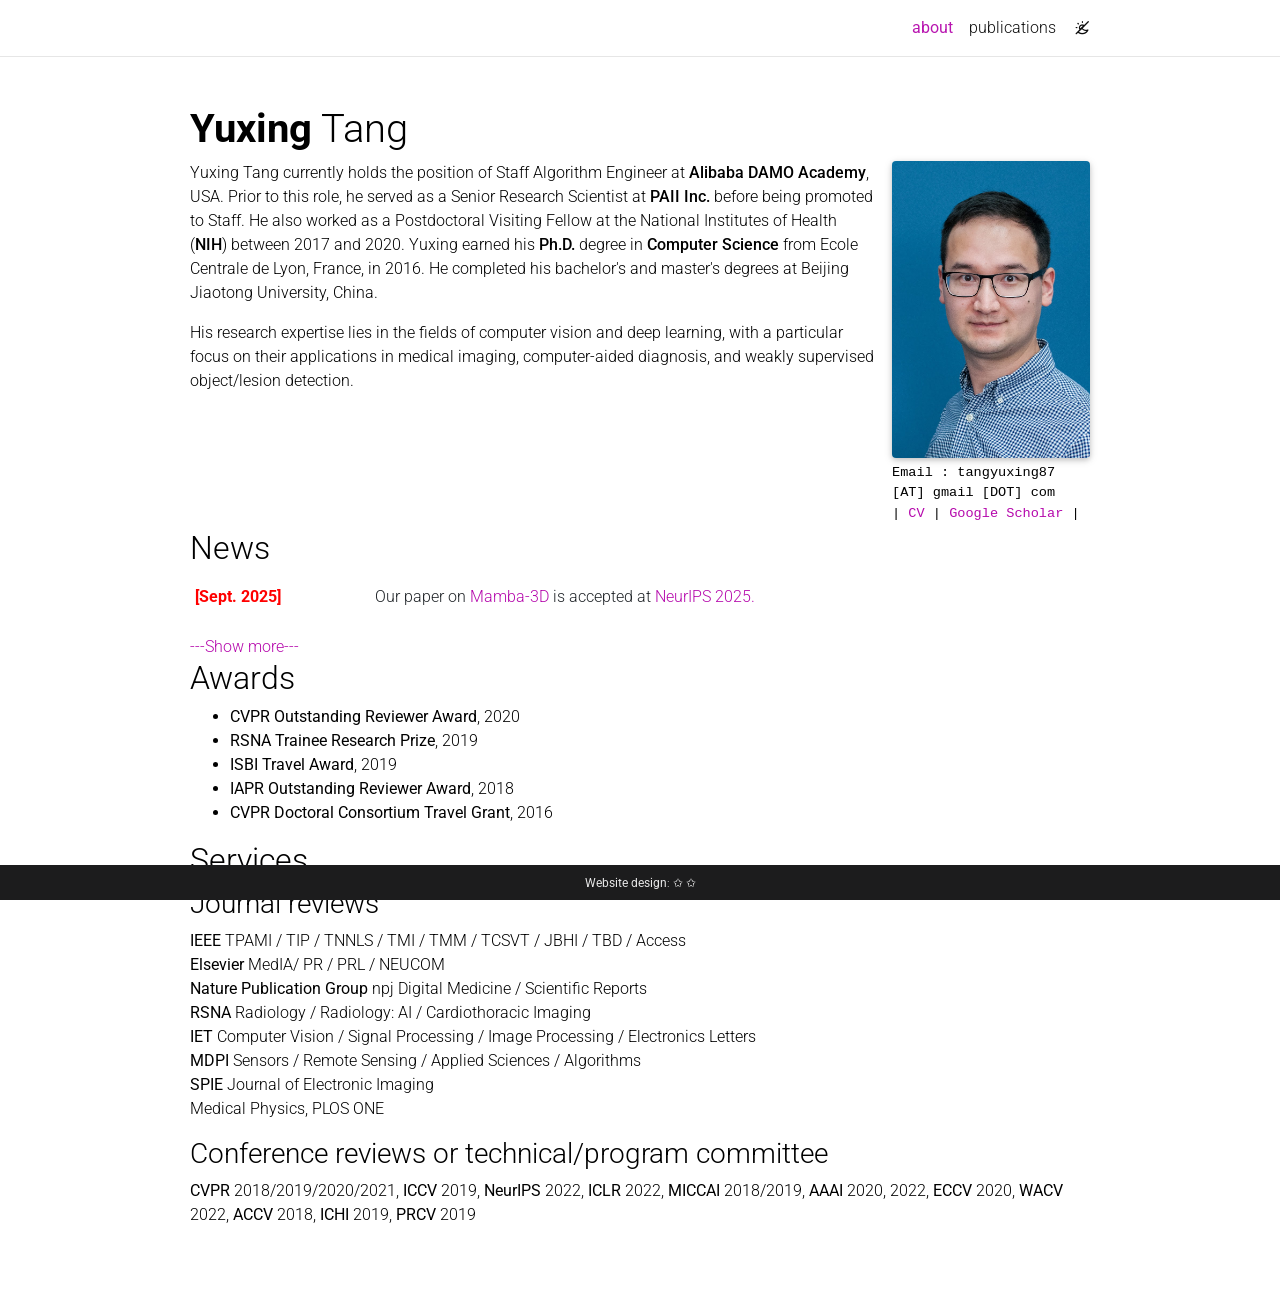
<file: index.html>
<!doctype html>
<html lang="en">
  <head>
    <!-- Standard metadata -->
    <meta charset="utf-8">
    <meta name="viewport" content="width=device-width, initial-scale=1, shrink-to-fit=no">
    <meta http-equiv="X-UA-Compatible" content="IE=edge">
    <title>Yuxing Tang</title>
    <meta name="author" content="Yuxing Tang">
    <meta name="description" content="Yuxing Tang is a Staff Algorithm Engineer at Alibaba DAMO Academy USA.">
    <meta name="keywords" content="Yuxing Tang, Alibaba DAMO Academy, Medical imaging, Computer Aided Diagnosis, Deep Learning, Computer Science">

    <!-- Bootstrap & MDB -->
    <link rel="stylesheet" href="assets/css/bootstrap.min.css">
    <link rel="stylesheet" href="assets/css/mdb.min.css">

    <!-- Fonts -->
    <link rel="stylesheet" type="text/css" href="https://fonts.googleapis.com/css?family=Roboto:300,400,500,700|Roboto+Slab:100,300,400,500,700|Material+Icons&display=swap">

    <!-- Code Syntax Highlighting -->
    <link rel="stylesheet" href="assets/css/jekyll-pygments-themes-github.css" media="" id="highlight_theme_light">

    <link rel="icon" type="image/png" href="images/seal_icon.jpg">

    <!-- Styles -->
    <link rel="stylesheet" href="assets/css/main.css">
    <link rel="stylesheet" href="assets/css/custom.css">
    <link rel="canonical" href="https://tangyuxing.github.io/">

    <!-- Dark Mode -->
    <script src="assets/js/theme.js"></script>
    <link rel="stylesheet" href="assets/css/jekyll-pygments-themes-native.css" media="none" id="highlight_theme_dark">
    <script>
      initTheme();
    </script>
  </head>

  <body class="fixed-top-nav">
    <!-- Header -->
    <header>
      <!-- Nav Bar -->
      <nav id="navbar" class="navbar navbar-light navbar-expand-sm fixed-top" role="navigation">
        <div class="container">
          <!-- Navbar Toggle -->
          <button
            class="navbar-toggler collapsed ml-auto"
            type="button"
            data-toggle="collapse"
            data-target="#navbarNav"
            aria-controls="navbarNav"
            aria-expanded="false"
            aria-label="Toggle navigation"
          >
            <span class="sr-only">Toggle navigation</span>
            <span class="icon-bar top-bar"></span>
            <span class="icon-bar middle-bar"></span>
            <span class="icon-bar bottom-bar"></span>
          </button>

          <div class="collapse navbar-collapse text-right" id="navbarNav">
            <ul class="navbar-nav ml-auto flex-nowrap">
              <li class="nav-item active">
                <a class="nav-link" href="index.html">about <span class="sr-only">(current)</span></a>
              </li>
              <li class="nav-item">
                <a class="nav-link" href="publications.html">publications</a>
              </li>
              <!-- Toggle theme mode -->
              <li class="toggle-container">
                <button id="light-toggle" title="Change theme">
                  <i class="ti ti-sun-moon" id="light-toggle-system"></i>
                  <i class="ti ti-moon-filled" id="light-toggle-dark"></i>
                  <i class="ti ti-sun-filled" id="light-toggle-light"></i>
                </button>
              </li>
            </ul>
          </div>
        </div>
      </nav>

      <!-- Scrolling Progress Bar -->
      <progress id="progress" value="0">
        <div class="progress-container">
          <span class="progress-bar"></span>
        </div>
      </progress>
    </header>

    <!-- Content -->
    <div class="container mt-5" role="main">
      <div class="post">
        <header class="post-header">
          <h1 class="post-title"><span class="font-weight-bold">Yuxing</span> Tang</h1>
        </header>

        <article>
          <div class="profile float-right">
            <img
              src="images/yuxingtang.jpg"
              class="img-fluid z-depth-1 rounded"
              width="100%"
              height="auto"
              alt="Yuxing Tang"
              loading="eager"
            >
            <div class="more-info">
              <p><b>Email</b> : tangyuxing87 [AT] gmail [DOT] com</p>
              <p>
                | <a href="pdfs/resume.pdf">CV</a> |
                <a href="https://scholar.google.com/citations?user=QtYC2MIAAAAJ&amp;hl=en">Google Scholar</a> |
              </p>
            </div>
          </div>

          <div class="clearfix">
            <p>
              Yuxing Tang currently holds the position of Staff Algorithm Engineer at <strong>Alibaba DAMO Academy</strong>, USA.
              Prior to this role, he served as a Senior Research Scientist at <strong>PAII Inc.</strong> before being promoted to
              Staff. He also worked as a Postdoctoral Visiting Fellow at the National Institutes of Health (<strong>NIH</strong>)
              between 2017 and 2020. Yuxing earned his <strong>Ph.D. </strong> degree in <strong> Computer Science</strong> from
              Ecole Centrale de Lyon, France, in 2016. He completed his bachelor's and master's degrees at Beijing Jiaotong
              University, China.
            </p>
            <p>
              His research expertise lies in the fields of computer vision and deep learning, with a particular focus on their
              applications in medical imaging, computer-aided diagnosis, and weakly supervised object/lesion detection.
            </p>
          </div>

          <!-- News -->
          <h2>News</h2>
          <div class="news">
            <div class="table-responsive">
              <table class="table table-sm table-borderless">
                <tbody>
                  <tr>
                    <th scope="row" style="width: 20%"><span style="color: red;">[Sept. 2025]</span></th>
                    <td>
                      Our paper on <a href="https://proceedings.neurips.cc/paper_files/paper/2025/file/2456a42386e445ba884511aa17ca4a30-Paper-Conference.pdf" target="_blank">Mamba-3D</a> is accepted at <a href="https://neurips.cc/Conferences/2025" target="_blank">NeurIPS 2025.</a>
                    </td>
                  </tr>
                </tbody>
                <tbody id="old_news" style="display: none;">
                  <tr>
                    <th scope="row" style="width: 20%">[Aug. 2021]</th>
                    <td>
                      Our work on the analysis of our AI model on BI-RADS 0 mammograms has been accepted for publication in
                      <a href="https://www.springer.com/journal/330" target="_blank">European Radiology</a>.
                    </td>
                  </tr>
                  <tr>
                    <th scope="row">[July 2021]</th>
                    <td>
                      Two scientific abstracts including one oral presentation are accepted at
                      <a href="https://www.rsna.org/annual-meeting" target="_blank">RSNA 2021</a>.
                    </td>
                  </tr>
                  <tr>
                    <th scope="row">[June 2021]</th>
                    <td>
                      Our work on multi-view mass detection/segmentation in mammograms has been accepted for publication in
                      <a href="https://www.journals.elsevier.com/medical-image-analysis/" target="_blank">Medical Image Analysis</a>.
                    </td>
                  </tr>
                  <tr>
                    <th scope="row">[May 2021]</th>
                    <td>
                      Two co-authored papers are accepted at
                      <a href="https://www.miccai2021.org/" target="_blank">MICCAI 2021</a>. Congratulations Yanbo and Zhenjie!
                    </td>
                  </tr>
                  <tr>
                    <th scope="row">[Mar. 2021]</th>
                    <td>
                      A first-authored paper on
                      <a href="https://openaccess.thecvf.com/content/CVPR2021/html/Tang_Leveraging_Large-Scale_Weakly_Labeled_Data_for_Semi-Supervised_Mass_Detection_in_CVPR_2021_paper.html" target="_blank">semi-supervised mass detection in mammograms</a>
                      is accepted at <a href="http://cvpr2021.thecvf.com/" target="_blank">CVPR 2021.</a>
                    </td>
                  </tr>
                  <tr>
                    <th scope="row">[Dec. 2020]</th>
                    <td>
                      Our work on universal lesion detection in CT has been accepted for publication in
                      <a href="https://ieeexplore.ieee.org/xpl/RecentIssue.jsp?punumber=42" target="_blank">IEEE TMI</a>.
                      Congratulations to Ke!
                    </td>
                  </tr>
                  <tr>
                    <th scope="row">[Nov. 2020]</th>
                    <td>
                      Yet another work on few-shot learning in chest X-rays has been accepted for publication in
                      <a href="https://www.journals.elsevier.com/medical-image-analysis/" target="_blank">Medical Image Analysis</a>.
                      Congratulations to Angshuman!
                    </td>
                  </tr>
                  <tr>
                    <th scope="row">[Oct. 2020]</th>
                    <td>
                      Our work on disease decomposition in chest X-rays has been accepted for publication in
                      <a href="https://www.journals.elsevier.com/medical-image-analysis/" target="_blank">Medical Image Analysis</a>.
                      Congratulations to Youbao!
                    </td>
                  </tr>
                  <tr>
                    <th scope="row">[June 2020]</th>
                    <td>
                      Left the NIH and will be joining <a href="http://www.paii-labs.com/">PAII Inc.</a> as a senior research
                      scientist.
                    </td>
                  </tr>
                  <tr>
                    <th scope="row">[June 2020]</th>
                    <td>
                      Received the Outstanding Reviewer Award at
                      <a href="http://cvpr2020.thecvf.com/reviewer-acknowledgements" target="_blank">CVPR 2020</a>.
                    </td>
                  </tr>
                </tbody>
              </table>
            </div>
            <a href="javascript:toggleNews()" id="news-toggle">---Show more---</a>
          </div>

          <!-- Awards -->
          <h2>Awards</h2>
          <ul>
            <li><b>CVPR Outstanding Reviewer Award</b>, 2020</li>
            <li><b>RSNA Trainee Research Prize</b>, 2019</li>
            <li><b>ISBI Travel Award</b>, 2019</li>
            <li><b>IAPR Outstanding Reviewer Award</b>, 2018</li>
            <li><b>CVPR Doctoral Consortium Travel Grant</b>, 2016</li>
          </ul>

          <!-- Services -->
          <h2>Services</h2>
          <h3>Journal reviews</h3>
          <p>
            <b>IEEE</b> TPAMI / TIP / TNNLS / TMI / TMM / TCSVT / JBHI / TBD / Access<br>
            <b>Elsevier</b> MedIA/ PR / PRL / NEUCOM<br>
            <b>Nature Publication Group</b> npj Digital Medicine / Scientific Reports<br>
            <b>RSNA</b> Radiology / Radiology: AI / Cardiothoracic Imaging<br>
            <b>IET</b> Computer Vision / Signal Processing / Image Processing / Electronics Letters<br>
            <b>MDPI</b> Sensors / Remote Sensing / Applied Sciences / Algorithms<br>
            <b>SPIE</b> Journal of Electronic Imaging<br>
            Medical Physics, PLOS ONE
          </p>
          <h3>Conference reviews or technical/program committee</h3>
          <p>
            <b>CVPR</b> 2018/2019/2020/2021, <b>ICCV</b> 2019, <b>NeurIPS</b> 2022, <b>ICLR</b> 2022, <b>MICCAI</b> 2018/2019,
            <b>AAAI</b> 2020, 2022, <b>ECCV</b> 2020, <b>WACV</b> 2022, <b>ACCV</b> 2018, <b>ICHI</b> 2019, <b>PRCV</b> 2019
          </p>
        </article>
      </div>
    </div>

    <!-- Footer -->
    <footer class="fixed-bottom" role="contentinfo">
      <div class="container mt-0">
        <b>Website design</b>: <a href="http://www.cs.berkeley.edu/~barron/">✩</a>
        <a href="https://tetexiao.com/">✩</a>
      </div>
    </footer>

    <!-- JavaScripts -->
    <!-- jQuery -->
    <script src="assets/js/jquery.min.js"></script>
    <!-- Bootstrap -->
    <script src="assets/js/bootstrap.bundle.min.js"></script>
    <!-- Medium Zoom JS -->
    <script defer src="assets/js/medium-zoom.min.js"></script>
    <script defer src="assets/js/zoom.js"></script>
    <!-- Load Common JS -->
    <script src="assets/js/no_defer.js"></script>
    <script defer src="assets/js/common.js"></script>
    <!-- Scrolling Progress Bar -->
    <script type="text/javascript">
      const progressBar = $('#progress');
      window.onload = function () {
        setTimeout(progressBarSetup, 50);
      };
      function progressBarSetup() {
        if ('max' in document.createElement('progress')) {
          initializeProgressElement();
          $(document).on('scroll', function () {
            progressBar.attr({ value: getCurrentScrollPosition() });
          });
          $(window).on('resize', initializeProgressElement);
        } else {
          resizeProgressBar();
          $(document).on('scroll', resizeProgressBar);
          $(window).on('resize', resizeProgressBar);
        }
      }
      function getCurrentScrollPosition() {
        return $(window).scrollTop();
      }
      function initializeProgressElement() {
        let navbarHeight = $('#navbar').outerHeight(true);
        $('body').css({ 'padding-top': navbarHeight });
        $('progress-container').css({ 'padding-top': navbarHeight });
        progressBar.css({ top: navbarHeight });
        progressBar.attr({
          max: getDistanceToScroll(),
          value: getCurrentScrollPosition(),
        });
      }
      function getDistanceToScroll() {
        return $(document).height() - $(window).height();
      }
      function resizeProgressBar() {
        progressBar.css({ width: getWidthPercentage() + '%' });
      }
      function getWidthPercentage() {
        return (getCurrentScrollPosition() / getDistanceToScroll()) * 100;
      }
    </script>
    <!-- Back to Top -->
    <script src="assets/js/vanilla-back-to-top.min.js"></script>
    <script>
      addBackToTop();
    </script>
    <!-- Older news show/hide -->
    <script>
      function toggleNews() {
        var block = document.getElementById('old_news');
        var label = document.getElementById('news-toggle');
        var hidden = block.style.display === 'none';
        block.style.display = hidden ? '' : 'none';
        label.innerHTML = hidden ? '---Show less---' : '---Show more---';
      }
    </script>
  </body>
</html>
</file>
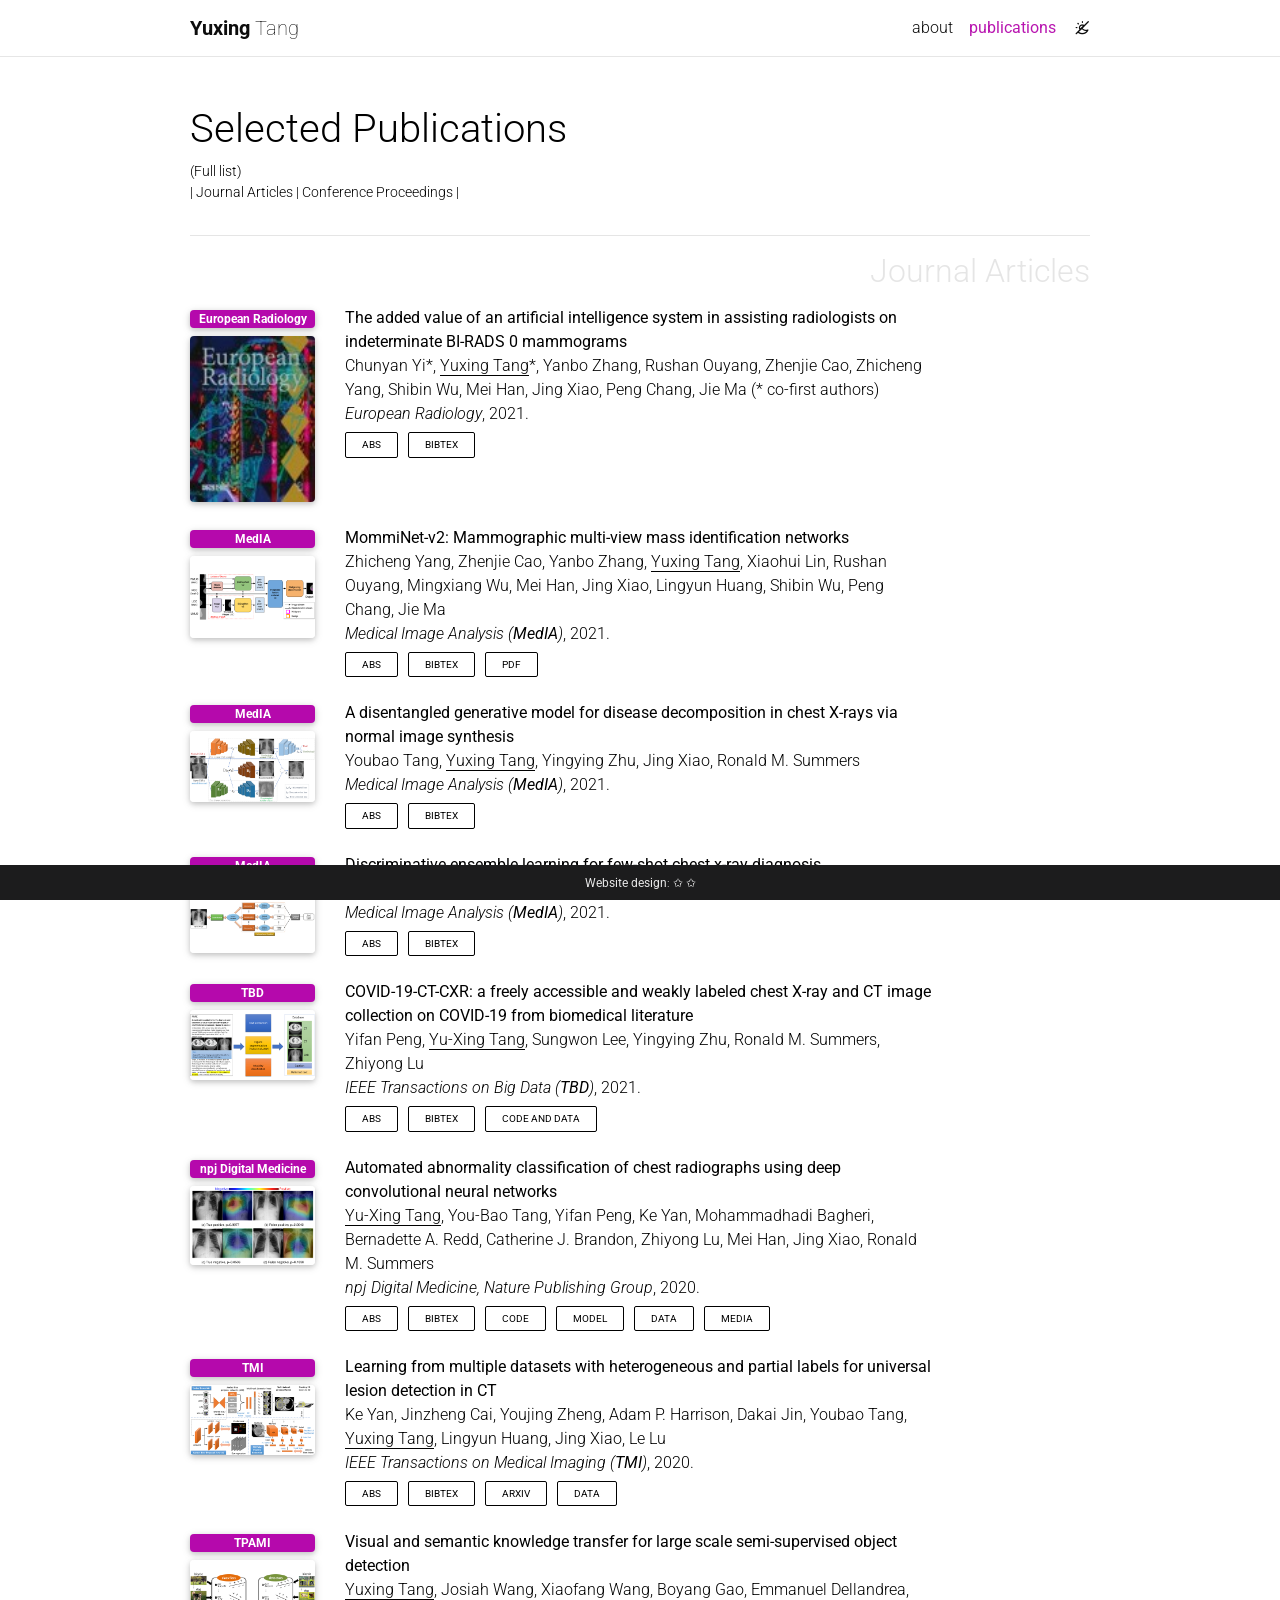
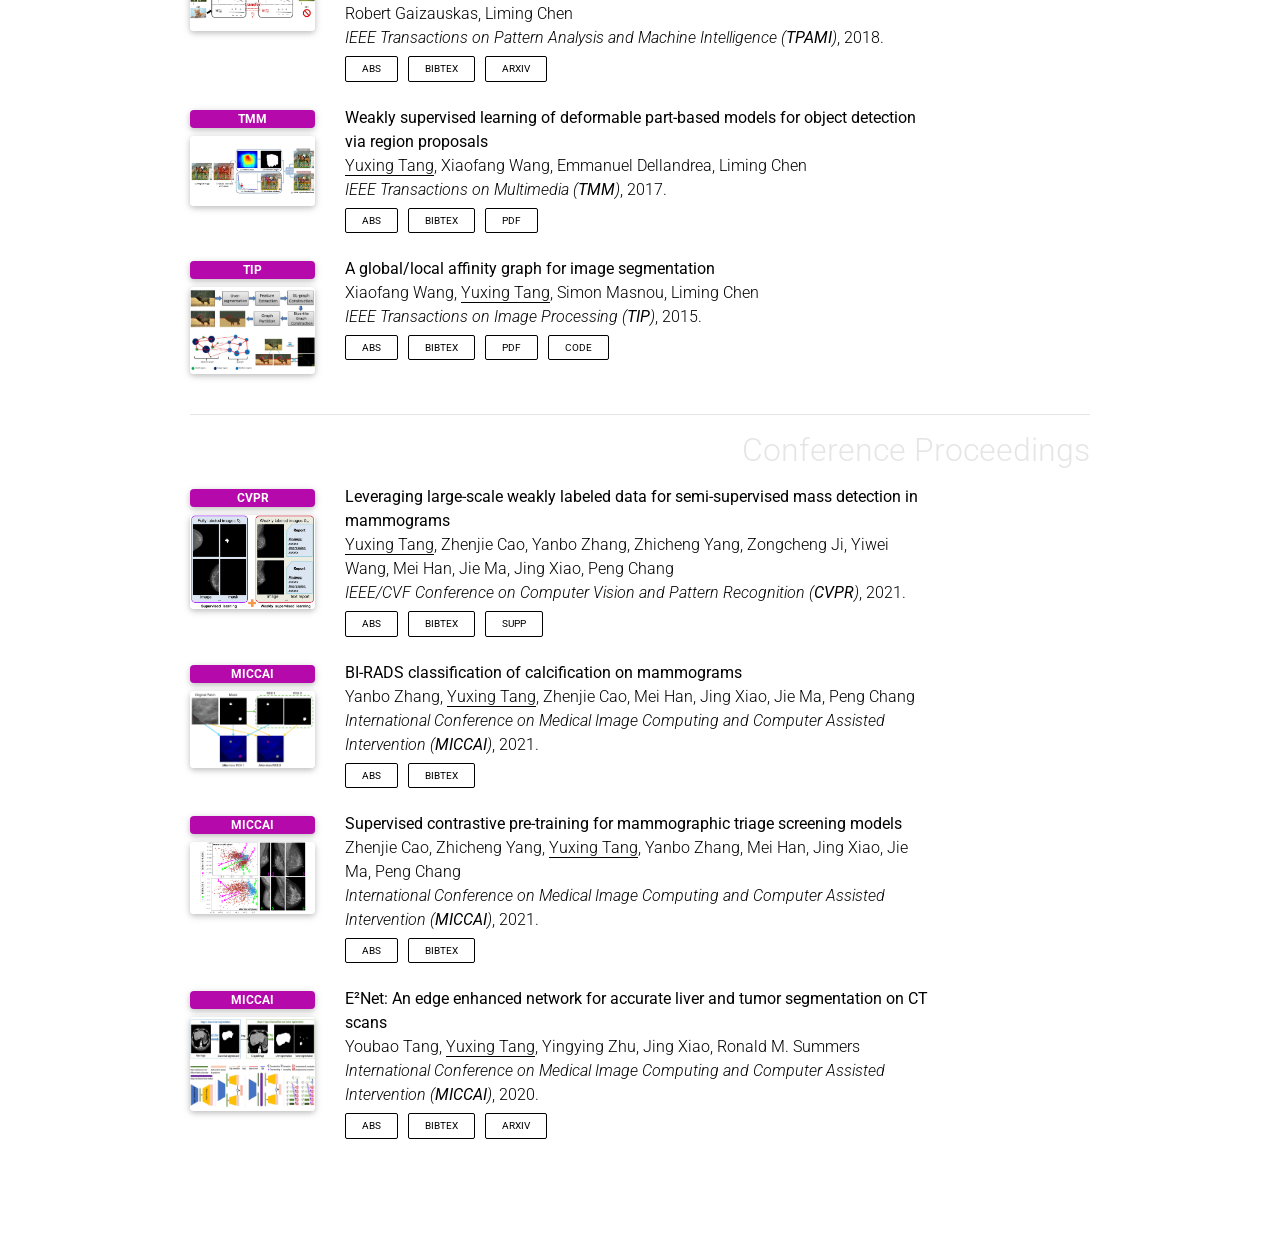
<file: publications.html>
<!doctype html>
<html lang="en">
  <head>
    <!-- Standard metadata -->
    <meta charset="utf-8">
    <meta name="viewport" content="width=device-width, initial-scale=1, shrink-to-fit=no">
    <meta http-equiv="X-UA-Compatible" content="IE=edge">
    <title>Selected Publications | Yuxing Tang</title>
    <meta name="author" content="Yuxing Tang">
    <meta name="description" content="Selected publications of Yuxing Tang.">
    <meta name="keywords" content="Yuxing Tang, Alibaba DAMO Academy, Medical imaging, Computer Aided Diagnosis, Deep Learning, Computer Science">

    <!-- Bootstrap & MDB -->
    <link rel="stylesheet" href="assets/css/bootstrap.min.css">
    <link rel="stylesheet" href="assets/css/mdb.min.css">

    <!-- Fonts -->
    <link rel="stylesheet" type="text/css" href="https://fonts.googleapis.com/css?family=Roboto:300,400,500,700|Roboto+Slab:100,300,400,500,700|Material+Icons&display=swap">

    <!-- Code Syntax Highlighting -->
    <link rel="stylesheet" href="assets/css/jekyll-pygments-themes-github.css" media="" id="highlight_theme_light">

    <link rel="icon" type="image/png" href="images/seal_icon.jpg">

    <!-- Styles -->
    <link rel="stylesheet" href="assets/css/main.css">
    <link rel="stylesheet" href="assets/css/custom.css">
    <link rel="canonical" href="https://tangyuxing.github.io/publications.html">

    <!-- Dark Mode -->
    <script src="assets/js/theme.js"></script>
    <link rel="stylesheet" href="assets/css/jekyll-pygments-themes-native.css" media="none" id="highlight_theme_dark">
    <script>
      initTheme();
    </script>
  </head>

  <body class="fixed-top-nav">
    <!-- Header -->
    <header>
      <!-- Nav Bar -->
      <nav id="navbar" class="navbar navbar-light navbar-expand-sm fixed-top" role="navigation">
        <div class="container">
          <a class="navbar-brand title font-weight-lighter" href="index.html">
            <span class="font-weight-bold">Yuxing</span> Tang
          </a>
          <!-- Navbar Toggle -->
          <button
            class="navbar-toggler collapsed ml-auto"
            type="button"
            data-toggle="collapse"
            data-target="#navbarNav"
            aria-controls="navbarNav"
            aria-expanded="false"
            aria-label="Toggle navigation"
          >
            <span class="sr-only">Toggle navigation</span>
            <span class="icon-bar top-bar"></span>
            <span class="icon-bar middle-bar"></span>
            <span class="icon-bar bottom-bar"></span>
          </button>

          <div class="collapse navbar-collapse text-right" id="navbarNav">
            <ul class="navbar-nav ml-auto flex-nowrap">
              <li class="nav-item">
                <a class="nav-link" href="index.html">about</a>
              </li>
              <li class="nav-item active">
                <a class="nav-link" href="publications.html">publications <span class="sr-only">(current)</span></a>
              </li>
              <!-- Toggle theme mode -->
              <li class="toggle-container">
                <button id="light-toggle" title="Change theme">
                  <i class="ti ti-sun-moon" id="light-toggle-system"></i>
                  <i class="ti ti-moon-filled" id="light-toggle-dark"></i>
                  <i class="ti ti-sun-filled" id="light-toggle-light"></i>
                </button>
              </li>
            </ul>
          </div>
        </div>
      </nav>

      <!-- Scrolling Progress Bar -->
      <progress id="progress" value="0">
        <div class="progress-container">
          <span class="progress-bar"></span>
        </div>
      </progress>
    </header>

    <!-- Content -->
    <div class="container mt-5" role="main">
      <div class="post">
        <header class="post-header">
          <h1 class="post-title">Selected Publications</h1>
          <p class="post-description">
            <a href="https://scholar.google.com/citations?user=QtYC2MIAAAAJ&amp;hl=en" target="_blank">(Full list)</a><br>
            | <a href="#journal_pub">Journal Articles</a> | <a href="#conf_pub">Conference Proceedings</a> |
          </p>
        </header>

        <article>
          <div class="publications">
            <h2 class="bibliography" id="journal_pub">Journal Articles</h2>
            <ol class="bibliography">
              <!-- yi2021birads0 -->
              <li>
                <div class="row">
                  <div class="col col-sm-2 abbr">
                    <abbr class="badge rounded w-100">European Radiology</abbr>
                    <img
                      class="preview z-depth-1 rounded"
                      src="images/ER_cover.jpg"
                      width="100%"
                      height="auto"
                      alt="The added value of an artificial intelligence system in assisting radiologists on indeterminate BI-RADS 0 mammograms"
                      loading="lazy"
                      data-zoomable
                    >
                  </div>
                  <div id="yi2021birads0" class="col-sm-8">
                    <div class="title">
                      <a href="https://link.springer.com/article/10.1007/s00330-021-08275-0">
                        The added value of an artificial intelligence system in assisting radiologists on indeterminate BI-RADS 0
                        mammograms
                      </a>
                    </div>
                    <div class="author">
                      Chunyan Yi*, <em>Yuxing Tang</em>*, Yanbo Zhang, Rushan Ouyang, Zhenjie Cao, Zhicheng Yang, Shibin Wu, Mei
                      Han, Jing Xiao, Peng Chang, Jie Ma (* co-first authors)
                    </div>
                    <div class="periodical"><em>European Radiology</em>, 2021.</div>
                    <div class="links">
                      <a class="abstract btn btn-sm z-depth-0" role="button">Abs</a>
                      <a href="data/yi2021birads0.bib" class="btn btn-sm z-depth-0" role="button">BibTeX</a>
                    </div>
                    <div class="abstract hidden">
                      <p>
                        We found that our mammographic CAD system could assist mid-level radiologists in effectively reducing
                        unnecessary BI-RADS 0 mammogram recalls and the benign biopsy rate without missing highly malignant
                        tumors.
                      </p>
                    </div>
                  </div>
                </div>
              </li>

              <!-- yang2021momminet -->
              <li>
                <div class="row">
                  <div class="col col-sm-2 abbr">
                    <abbr class="badge rounded w-100">MedIA</abbr>
                    <div class="preview-swap">
                      <img
                        class="preview z-depth-1 rounded"
                        src="images/media_mommiv2.png"
                        width="100%"
                        height="auto"
                        alt="MommiNet-v2: Mammographic multi-view mass identification networks"
                        loading="lazy"
                        data-zoomable
                      >
                      <img
                        class="preview z-depth-1 rounded preview-hover"
                        src="images/media_mommiv2_res.gif"
                        width="100%"
                        height="auto"
                        alt=""
                        loading="lazy"
                      >
                    </div>
                  </div>
                  <div id="yang2021momminet" class="col-sm-8">
                    <div class="title">
                      <a href="https://www.sciencedirect.com/science/article/pii/S1361841521002498?via%3Dihub">
                        MommiNet-v2: Mammographic multi-view mass identification networks
                      </a>
                    </div>
                    <div class="author">
                      Zhicheng Yang, Zhenjie Cao, Yanbo Zhang, <em>Yuxing Tang</em>, Xiaohui Lin, Rushan Ouyang, Mingxiang Wu,
                      Mei Han, Jing Xiao, Lingyun Huang, Shibin Wu, Peng Chang, Jie Ma
                    </div>
                    <div class="periodical"><em>Medical Image Analysis (<b>MedIA</b>)</em>, 2021.</div>
                    <div class="links">
                      <a class="abstract btn btn-sm z-depth-0" role="button">Abs</a>
                      <a href="data/yang2021momminet.bib" class="btn btn-sm z-depth-0" role="button">BibTeX</a>
                      <a href="pdfs/2021-MedIA-Momminet-v2.pdf" class="btn btn-sm z-depth-0" role="button">PDF</a>
                    </div>
                    <div class="abstract hidden">
                      <p>
                        MommiNet-v2 aggregates information from the high-resolution representations of all mammographic views and
                        incorporates the malignancy information from both biopsy and BI-RADS categories.
                      </p>
                    </div>
                  </div>
                </div>
              </li>

              <!-- tang2021disentangled -->
              <li>
                <div class="row">
                  <div class="col col-sm-2 abbr">
                    <abbr class="badge rounded w-100">MedIA</abbr>
                    <div class="preview-swap">
                      <img
                        class="preview z-depth-1 rounded"
                        src="images/mia_cxr_dec.png"
                        width="100%"
                        height="auto"
                        alt="A disentangled generative model for disease decomposition in chest X-rays via normal image synthesis"
                        loading="lazy"
                        data-zoomable
                      >
                      <img
                        class="preview z-depth-1 rounded preview-hover"
                        src="images/mia_cxr_dec_1.png"
                        width="100%"
                        height="auto"
                        alt=""
                        loading="lazy"
                      >
                    </div>
                  </div>
                  <div id="tang2021disentangled" class="col-sm-8">
                    <div class="title">
                      <a href="https://www.sciencedirect.com/science/article/abs/pii/S1361841520302036?dgcid=rss_sd_all">
                        A disentangled generative model for disease decomposition in chest X-rays via normal image synthesis
                      </a>
                    </div>
                    <div class="author">
                      Youbao Tang, <em>Yuxing Tang</em>, Yingying Zhu, Jing Xiao, Ronald M. Summers
                    </div>
                    <div class="periodical"><em>Medical Image Analysis (<b>MedIA</b>)</em>, 2021.</div>
                    <div class="links">
                      <a class="abstract btn btn-sm z-depth-0" role="button">Abs</a>
                      <a href="data/tang2021disentangled.bib" class="btn btn-sm z-depth-0" role="button">BibTeX</a>
                    </div>
                    <div class="abstract hidden">
                      <p>
                        A novel disentangled generative deep model for chest X-ray decomposition that can interpret chest X-rays
                        by outputting disease residue or saliency maps, to improve radiology workflow and patient care.
                      </p>
                    </div>
                  </div>
                </div>
              </li>

              <!-- paul2021discriminative -->
              <li>
                <div class="row">
                  <div class="col col-sm-2 abbr">
                    <abbr class="badge rounded w-100">MedIA</abbr>
                    <div class="preview-swap">
                      <img
                        class="preview z-depth-1 rounded"
                        src="images/mia_cxr_fsl.png"
                        width="100%"
                        height="auto"
                        alt="Discriminative ensemble learning for few-shot chest x-ray diagnosis"
                        loading="lazy"
                        data-zoomable
                      >
                      <img
                        class="preview z-depth-1 rounded preview-hover"
                        src="images/mia_cxr_fsl_1.png"
                        width="100%"
                        height="auto"
                        alt=""
                        loading="lazy"
                      >
                    </div>
                  </div>
                  <div id="paul2021discriminative" class="col-sm-8">
                    <div class="title">
                      <a href="https://www.sciencedirect.com/science/article/abs/pii/S1361841520302759?dgcid=rss_sd_all">
                        Discriminative ensemble learning for few-shot chest x-ray diagnosis
                      </a>
                    </div>
                    <div class="author">
                      Angshuman Paul, <em>Yu-Xing Tang</em>, Thomas C. Shen, Ronald M. Summers
                    </div>
                    <div class="periodical"><em>Medical Image Analysis (<b>MedIA</b>)</em>, 2021.</div>
                    <div class="links">
                      <a class="abstract btn btn-sm z-depth-0" role="button">Abs</a>
                      <a href="data/paul2021discriminative.bib" class="btn btn-sm z-depth-0" role="button">BibTeX</a>
                    </div>
                    <div class="abstract hidden">
                      <p>A two-step solution for few-shot learning for disease classification in chest X-rays.</p>
                    </div>
                  </div>
                </div>
              </li>

              <!-- peng2020covid -->
              <li>
                <div class="row">
                  <div class="col col-sm-2 abbr">
                    <abbr class="badge rounded w-100">TBD</abbr>
                    <div class="preview-swap">
                      <img
                        class="preview z-depth-1 rounded"
                        src="images/tbd_covid.png"
                        width="100%"
                        height="auto"
                        alt="COVID-19-CT-CXR: a freely accessible and weakly labeled chest X-ray and CT image collection on COVID-19 from biomedical literature"
                        loading="lazy"
                        data-zoomable
                      >
                      <img
                        class="preview z-depth-1 rounded preview-hover"
                        src="images/tbd_covid_1.png"
                        width="100%"
                        height="auto"
                        alt=""
                        loading="lazy"
                      >
                    </div>
                  </div>
                  <div id="peng2020covid" class="col-sm-8">
                    <div class="title">
                      <a href="https://ieeexplore.ieee.org/stamp/stamp.jsp?tp=&amp;arnumber=9248607">
                        COVID-19-CT-CXR: a freely accessible and weakly labeled chest X-ray and CT image collection on COVID-19
                        from biomedical literature
                      </a>
                    </div>
                    <div class="author">
                      Yifan Peng, <em>Yu-Xing Tang</em>, Sungwon Lee, Yingying Zhu, Ronald M. Summers, Zhiyong Lu
                    </div>
                    <div class="periodical"><em>IEEE Transactions on Big Data (<b>TBD</b>)</em>, 2021.</div>
                    <div class="links">
                      <a class="abstract btn btn-sm z-depth-0" role="button">Abs</a>
                      <a href="data/peng2020covid.bib" class="btn btn-sm z-depth-0" role="button">BibTeX</a>
                      <a href="https://github.com/ncbi-nlp/COVID-19-CT-CXR" class="btn btn-sm z-depth-0" role="button">Code and data</a>
                    </div>
                    <div class="abstract hidden">
                      <p>
                        We develop a framework for rapidly constructing a chest X-ray/CT database containing Covid-19 images from
                        PubMed Central® (PMC) full-text articles.
                      </p>
                    </div>
                  </div>
                </div>
              </li>

              <!-- tang2020automated -->
              <li>
                <div class="row">
                  <div class="col col-sm-2 abbr">
                    <abbr class="badge rounded w-100">npj Digital Medicine</abbr>
                    <div class="preview-swap">
                      <img
                        class="preview z-depth-1 rounded"
                        src="images/npj-DM-CXR.png"
                        width="100%"
                        height="auto"
                        alt="Automated abnormality classification of chest radiographs using deep convolutional neural networks"
                        loading="lazy"
                        data-zoomable
                      >
                      <img
                        class="preview z-depth-1 rounded preview-hover"
                        src="images/npj-DM-CXR-1.png"
                        width="100%"
                        height="auto"
                        alt=""
                        loading="lazy"
                      >
                    </div>
                  </div>
                  <div id="tang2020automated" class="col-sm-8">
                    <div class="title">
                      <a href="https://www.nature.com/articles/s41746-020-0273-z">
                        Automated abnormality classification of chest radiographs using deep convolutional neural networks
                      </a>
                    </div>
                    <div class="author">
                      <em>Yu-Xing Tang</em>, You-Bao Tang, Yifan Peng, Ke Yan, Mohammadhadi Bagheri, Bernadette A. Redd,
                      Catherine J. Brandon, Zhiyong Lu, Mei Han, Jing Xiao, Ronald M. Summers
                    </div>
                    <div class="periodical"><em>npj Digital Medicine, Nature Publishing Group</em>, 2020.</div>
                    <div class="links">
                      <a class="abstract btn btn-sm z-depth-0" role="button">Abs</a>
                      <a href="data/tang2020automated.bib" class="btn btn-sm z-depth-0" role="button">BibTeX</a>
                      <a href="https://github.com/rsummers11/CADLab/tree/master/CXR-Binary-Classifier" class="btn btn-sm z-depth-0" role="button">Code</a>
                      <a href="https://nihcc.box.com/s/tiniov0agwsewzd243dxrt9mqa271pat" class="btn btn-sm z-depth-0" role="button">Model</a>
                      <a href="https://nihcc.app.box.com/v/ChestXray-NIHCC" class="btn btn-sm z-depth-0" role="button">Data</a>
                      <a href="https://www.auntminnie.com/index.aspx?sec=ser&amp;sub=def&amp;pag=dis&amp;ItemID=129039" class="btn btn-sm z-depth-0" role="button">Media</a>
                    </div>
                    <div class="abstract hidden">
                      <p>
                        AI algorithms can distinguish normal and abnormal chest X-rays with accuracy comparable to that of
                        experienced radiologists, allowing these studies to be triaged for priority review.
                      </p>
                    </div>
                  </div>
                </div>
              </li>

              <!-- yan2020learning -->
              <li>
                <div class="row">
                  <div class="col col-sm-2 abbr">
                    <abbr class="badge rounded w-100">TMI</abbr>
                    <div class="preview-swap">
                      <img
                        class="preview z-depth-1 rounded"
                        src="images/yan_tmi_ct.png"
                        width="100%"
                        height="auto"
                        alt="Learning from multiple datasets with heterogeneous and partial labels for universal lesion detection in CT"
                        loading="lazy"
                        data-zoomable
                      >
                      <img
                        class="preview z-depth-1 rounded preview-hover"
                        src="images/yan_tmi_ct_1.png"
                        width="100%"
                        height="auto"
                        alt=""
                        loading="lazy"
                      >
                    </div>
                  </div>
                  <div id="yan2020learning" class="col-sm-8">
                    <div class="title">
                      <a href="https://ieeexplore.ieee.org/abstract/document/9309244">
                        Learning from multiple datasets with heterogeneous and partial labels for universal lesion detection in CT
                      </a>
                    </div>
                    <div class="author">
                      Ke Yan, Jinzheng Cai, Youjing Zheng, Adam P. Harrison, Dakai Jin, Youbao Tang, <em>Yuxing Tang</em>,
                      Lingyun Huang, Jing Xiao, Le Lu
                    </div>
                    <div class="periodical"><em>IEEE Transactions on Medical Imaging (<b>TMI</b>)</em>, 2020.</div>
                    <div class="links">
                      <a class="abstract btn btn-sm z-depth-0" role="button">Abs</a>
                      <a href="data/yan2020learning.bib" class="btn btn-sm z-depth-0" role="button">BibTeX</a>
                      <a href="https://arxiv.org/pdf/2009.02577.pdf" class="btn btn-sm z-depth-0" role="button">arXiv</a>
                      <a href="https://github.com/viggin/DeepLesion_manual_test_set" class="btn btn-sm z-depth-0" role="button">Data</a>
                    </div>
                    <div class="abstract hidden">
                      <p>
                        LENS (Lesion ENSemble) is a universal lesion detection framework that can effectively learn with multiple
                        heterogeneous datasets and mine missing annotations from partially-labeled datasets.
                      </p>
                    </div>
                  </div>
                </div>
              </li>

              <!-- tang2018visual -->
              <li>
                <div class="row">
                  <div class="col col-sm-2 abbr">
                    <abbr class="badge rounded w-100">TPAMI</abbr>
                    <div class="preview-swap">
                      <img
                        class="preview z-depth-1 rounded"
                        src="images/tang_pami18.png"
                        width="100%"
                        height="auto"
                        alt="Visual and semantic knowledge transfer for large scale semi-supervised object detection"
                        loading="lazy"
                        data-zoomable
                      >
                      <img
                        class="preview z-depth-1 rounded preview-hover"
                        src="images/tang_pami18_res.png"
                        width="100%"
                        height="auto"
                        alt=""
                        loading="lazy"
                      >
                    </div>
                  </div>
                  <div id="tang2018visual" class="col-sm-8">
                    <div class="title">
                      <a href="https://ieeexplore.ieee.org/document/8103045">
                        Visual and semantic knowledge transfer for large scale semi-supervised object detection
                      </a>
                    </div>
                    <div class="author">
                      <em>Yuxing Tang</em>, Josiah Wang, Xiaofang Wang, Boyang Gao, Emmanuel Dellandrea, Robert Gaizauskas,
                      Liming Chen
                    </div>
                    <div class="periodical">
                      <em>IEEE Transactions on Pattern Analysis and Machine Intelligence (<b>TPAMI</b>)</em>, 2018.
                    </div>
                    <div class="links">
                      <a class="abstract btn btn-sm z-depth-0" role="button">Abs</a>
                      <a href="data/tang2018visual.bib" class="btn btn-sm z-depth-0" role="button">BibTeX</a>
                      <a href="https://arxiv.org/pdf/1801.03145.pdf" class="btn btn-sm z-depth-0" role="button">arXiv</a>
                    </div>
                    <div class="abstract hidden">
                      <p>
                        Can knowledge about visual and semantic similarities of object categories help improve the performance of
                        detectors trained in a semi- or weakly- supervised setting?
                      </p>
                    </div>
                  </div>
                </div>
              </li>

              <!-- tang2017weakly -->
              <li>
                <div class="row">
                  <div class="col col-sm-2 abbr">
                    <abbr class="badge rounded w-100">TMM</abbr>
                    <div class="preview-swap">
                      <img
                        class="preview z-depth-1 rounded"
                        src="images/tmm_dpm.png"
                        width="100%"
                        height="auto"
                        alt="Weakly supervised learning of deformable part-based models for object detection via region proposals"
                        loading="lazy"
                        data-zoomable
                      >
                      <img
                        class="preview z-depth-1 rounded preview-hover"
                        src="images/tmm_dpm_1.png"
                        width="100%"
                        height="auto"
                        alt=""
                        loading="lazy"
                      >
                    </div>
                  </div>
                  <div id="tang2017weakly" class="col-sm-8">
                    <div class="title">
                      <a href="https://ieeexplore.ieee.org/document/7581027">
                        Weakly supervised learning of deformable part-based models for object detection via region proposals
                      </a>
                    </div>
                    <div class="author">
                      <em>Yuxing Tang</em>, Xiaofang Wang, Emmanuel Dellandrea, Liming Chen
                    </div>
                    <div class="periodical"><em>IEEE Transactions on Multimedia (<b>TMM</b>)</em>, 2017.</div>
                    <div class="links">
                      <a class="abstract btn btn-sm z-depth-0" role="button">Abs</a>
                      <a href="data/tang2017weakly.bib" class="btn btn-sm z-depth-0" role="button">BibTeX</a>
                      <a href="https://openreview.net/pdf?id=TMVALa8MjD" class="btn btn-sm z-depth-0" role="button">PDF</a>
                    </div>
                    <div class="abstract hidden">
                      <p>Using region proposals to improve the weakly supervised deformable part-based model.</p>
                    </div>
                  </div>
                </div>
              </li>

              <!-- wang2015global -->
              <li>
                <div class="row">
                  <div class="col col-sm-2 abbr">
                    <abbr class="badge rounded w-100">TIP</abbr>
                    <div class="preview-swap">
                      <img
                        class="preview z-depth-1 rounded"
                        src="images/tip_seg.png"
                        width="100%"
                        height="auto"
                        alt="A global/local affinity graph for image segmentation"
                        loading="lazy"
                        data-zoomable
                      >
                      <img
                        class="preview z-depth-1 rounded preview-hover"
                        src="images/tip_seg_1.png"
                        width="100%"
                        height="auto"
                        alt=""
                        loading="lazy"
                      >
                    </div>
                  </div>
                  <div id="wang2015global" class="col-sm-8">
                    <div class="title">
                      <a href="https://ieeexplore.ieee.org/document/7024152">A global/local affinity graph for image segmentation</a>
                    </div>
                    <div class="author">Xiaofang Wang, <em>Yuxing Tang</em>, Simon Masnou, Liming Chen</div>
                    <div class="periodical"><em>IEEE Transactions on Image Processing (<b>TIP</b>)</em>, 2015.</div>
                    <div class="links">
                      <a class="abstract btn btn-sm z-depth-0" role="button">Abs</a>
                      <a href="data/wang2015global.bib" class="btn btn-sm z-depth-0" role="button">BibTeX</a>
                      <a href="https://www.researchgate.net/publication/271772745_A_GlobalLocal_Affinity_Graph_for_Image_Segmentation" class="btn btn-sm z-depth-0" role="button">PDF</a>
                      <a href="https://github.com/xiaofanglegoc/global-local-affinity-graph" class="btn btn-sm z-depth-0" role="button">Code</a>
                    </div>
                    <div class="abstract hidden">
                      <p>
                        A sparse global/local affinity graph over superpixels of an input image to capture both short and long
                        range grouping cues.
                      </p>
                    </div>
                  </div>
                </div>
              </li>
            </ol>

            <h2 class="bibliography" id="conf_pub">Conference Proceedings</h2>
            <ol class="bibliography">
              <!-- tang2021leveraging -->
              <li>
                <div class="row">
                  <div class="col col-sm-2 abbr">
                    <abbr class="badge rounded w-100">CVPR</abbr>
                    <div class="preview-swap">
                      <img
                        class="preview z-depth-1 rounded"
                        src="images/cvpr21.png"
                        width="100%"
                        height="auto"
                        alt="Leveraging large-scale weakly labeled data for semi-supervised mass detection in mammograms"
                        loading="lazy"
                        data-zoomable
                      >
                      <img
                        class="preview z-depth-1 rounded preview-hover"
                        src="images/cvpr21_1.png"
                        width="100%"
                        height="auto"
                        alt=""
                        loading="lazy"
                      >
                    </div>
                  </div>
                  <div id="tang2021leveraging" class="col-sm-8">
                    <div class="title">
                      <a href="https://openaccess.thecvf.com/content/CVPR2021/papers/Tang_Leveraging_Large-Scale_Weakly_Labeled_Data_for_Semi-Supervised_Mass_Detection_in_CVPR_2021_paper.pdf">
                        Leveraging large-scale weakly labeled data for semi-supervised mass detection in mammograms
                      </a>
                    </div>
                    <div class="author">
                      <em>Yuxing Tang</em>, Zhenjie Cao, Yanbo Zhang, Zhicheng Yang, Zongcheng Ji, Yiwei Wang, Mei Han, Jie Ma,
                      Jing Xiao, Peng Chang
                    </div>
                    <div class="periodical">
                      <em>IEEE/CVF Conference on Computer Vision and Pattern Recognition (<b>CVPR</b>)</em>, 2021.
                    </div>
                    <div class="links">
                      <a class="abstract btn btn-sm z-depth-0" role="button">Abs</a>
                      <a href="data/tang2021leveraging.bib" class="btn btn-sm z-depth-0" role="button">BibTeX</a>
                      <a href="https://openaccess.thecvf.com/content/CVPR2021/supplemental/Tang_Leveraging_Large-Scale_Weakly_CVPR_2021_supplemental.pdf" class="btn btn-sm z-depth-0" role="button">Supp</a>
                    </div>
                    <div class="abstract hidden">
                      <p>
                        A novel self-training framework for semi-supervised mass detection with soft image-level labels generated
                        from diagnosis reports by a RoBERTa-based NLP model.
                      </p>
                    </div>
                  </div>
                </div>
              </li>

              <!-- zhang2021birads -->
              <li>
                <div class="row">
                  <div class="col col-sm-2 abbr">
                    <abbr class="badge rounded w-100">MICCAI</abbr>
                    <img
                      class="preview z-depth-1 rounded"
                      src="images/miccai21_birads.png"
                      width="100%"
                      height="auto"
                      alt="BI-RADS classification of calcification on mammograms"
                      loading="lazy"
                      data-zoomable
                    >
                  </div>
                  <div id="zhang2021birads" class="col-sm-8">
                    <div class="title">
                      <a href="pdfs/miccai21_birads.pdf">BI-RADS classification of calcification on mammograms</a>
                    </div>
                    <div class="author">
                      Yanbo Zhang, <em>Yuxing Tang</em>, Zhenjie Cao, Mei Han, Jing Xiao, Jie Ma, Peng Chang
                    </div>
                    <div class="periodical">
                      <em>International Conference on Medical Image Computing and Computer Assisted Intervention (<b>MICCAI</b>)</em>, 2021.
                    </div>
                    <div class="links">
                      <a class="abstract btn btn-sm z-depth-0" role="button">Abs</a>
                      <a href="data/zhang2021birads.bib" class="btn btn-sm z-depth-0" role="button">BibTeX</a>
                    </div>
                    <div class="abstract hidden">
                      <p>
                        A deep learning-based BI-RADS classification for individual calcification in mammograms. A new evaluation
                        metric for BI-RADS classification which considers the severity of malignancy.
                      </p>
                    </div>
                  </div>
                </div>
              </li>

              <!-- cao2021contrastive -->
              <li>
                <div class="row">
                  <div class="col col-sm-2 abbr">
                    <abbr class="badge rounded w-100">MICCAI</abbr>
                    <img
                      class="preview z-depth-1 rounded"
                      src="images/miccai21_contrastive.png"
                      width="100%"
                      height="auto"
                      alt="Supervised contrastive pre-training for mammographic triage screening models"
                      loading="lazy"
                      data-zoomable
                    >
                  </div>
                  <div id="cao2021contrastive" class="col-sm-8">
                    <div class="title">
                      <a href="pdfs/miccai21_contrastive.pdf">
                        Supervised contrastive pre-training for mammographic triage screening models
                      </a>
                    </div>
                    <div class="author">
                      Zhenjie Cao, Zhicheng Yang, <em>Yuxing Tang</em>, Yanbo Zhang, Mei Han, Jing Xiao, Jie Ma, Peng Chang
                    </div>
                    <div class="periodical">
                      <em>International Conference on Medical Image Computing and Computer Assisted Intervention (<b>MICCAI</b>)</em>, 2021.
                    </div>
                    <div class="links">
                      <a class="abstract btn btn-sm z-depth-0" role="button">Abs</a>
                      <a href="data/cao2021contrastive.bib" class="btn btn-sm z-depth-0" role="button">BibTeX</a>
                    </div>
                    <div class="abstract hidden">
                      <p>
                        A framework of supervised contrastive pre-training followed by supervised fine-tuning to improve
                        mammographic triage screening models.
                      </p>
                    </div>
                  </div>
                </div>
              </li>

              <!-- tang2020net -->
              <li>
                <div class="row">
                  <div class="col col-sm-2 abbr">
                    <abbr class="badge rounded w-100">MICCAI</abbr>
                    <div class="preview-swap">
                      <img
                        class="preview z-depth-1 rounded"
                        src="images/miccai21_e2net.png"
                        width="100%"
                        height="auto"
                        alt="E²Net: An edge enhanced network for accurate liver and tumor segmentation on CT scans"
                        loading="lazy"
                        data-zoomable
                      >
                      <img
                        class="preview z-depth-1 rounded preview-hover"
                        src="images/miccai21_e2net_1.png"
                        width="100%"
                        height="auto"
                        alt=""
                        loading="lazy"
                      >
                    </div>
                  </div>
                  <div id="tang2020net" class="col-sm-8">
                    <div class="title">
                      <a href="https://link.springer.com/chapter/10.1007/978-3-030-59719-1_50">
                        E&#178;Net: An edge enhanced network for accurate liver and tumor segmentation on CT scans
                      </a>
                    </div>
                    <div class="author">
                      Youbao Tang, <em>Yuxing Tang</em>, Yingying Zhu, Jing Xiao, Ronald M. Summers
                    </div>
                    <div class="periodical">
                      <em>International Conference on Medical Image Computing and Computer Assisted Intervention (<b>MICCAI</b>)</em>, 2020.
                    </div>
                    <div class="links">
                      <a class="abstract btn btn-sm z-depth-0" role="button">Abs</a>
                      <a href="data/tang2020net.bib" class="btn btn-sm z-depth-0" role="button">BibTeX</a>
                      <a href="https://arxiv.org/pdf/2007.09791.pdf" class="btn btn-sm z-depth-0" role="button">arXiv</a>
                    </div>
                    <div class="abstract hidden">
                      <p>A two-stage framework (edge enhanced network) for 2D liver and tumor segmentation on CT scans.</p>
                    </div>
                  </div>
                </div>
              </li>
            </ol>
          </div>
        </article>
      </div>
    </div>

    <!-- Footer -->
    <footer class="fixed-bottom" role="contentinfo">
      <div class="container mt-0">
        <b>Website design</b>: <a href="http://www.cs.berkeley.edu/~barron/">✩</a>
        <a href="https://tetexiao.com/">✩</a>
      </div>
    </footer>

    <!-- JavaScripts -->
    <!-- jQuery -->
    <script src="assets/js/jquery.min.js"></script>
    <!-- Bootstrap -->
    <script src="assets/js/bootstrap.bundle.min.js"></script>
    <!-- Medium Zoom JS -->
    <script defer src="assets/js/medium-zoom.min.js"></script>
    <script defer src="assets/js/zoom.js"></script>
    <!-- Load Common JS -->
    <script src="assets/js/no_defer.js"></script>
    <script defer src="assets/js/common.js"></script>
    <!-- Scrolling Progress Bar -->
    <script type="text/javascript">
      const progressBar = $('#progress');
      window.onload = function () {
        setTimeout(progressBarSetup, 50);
      };
      function progressBarSetup() {
        if ('max' in document.createElement('progress')) {
          initializeProgressElement();
          $(document).on('scroll', function () {
            progressBar.attr({ value: getCurrentScrollPosition() });
          });
          $(window).on('resize', initializeProgressElement);
        } else {
          resizeProgressBar();
          $(document).on('scroll', resizeProgressBar);
          $(window).on('resize', resizeProgressBar);
        }
      }
      function getCurrentScrollPosition() {
        return $(window).scrollTop();
      }
      function initializeProgressElement() {
        let navbarHeight = $('#navbar').outerHeight(true);
        $('body').css({ 'padding-top': navbarHeight });
        $('progress-container').css({ 'padding-top': navbarHeight });
        progressBar.css({ top: navbarHeight });
        progressBar.attr({
          max: getDistanceToScroll(),
          value: getCurrentScrollPosition(),
        });
      }
      function getDistanceToScroll() {
        return $(document).height() - $(window).height();
      }
      function resizeProgressBar() {
        progressBar.css({ width: getWidthPercentage() + '%' });
      }
      function getWidthPercentage() {
        return (getCurrentScrollPosition() / getDistanceToScroll()) * 100;
      }
    </script>
    <!-- Back to Top -->
    <script src="assets/js/vanilla-back-to-top.min.js"></script>
    <script>
      addBackToTop();
    </script>
  </body>
</html>
</file>
<file: assets/css/jekyll-pygments-themes-github.css>
/* https://github.com/jwarby/jekyll-pygments-themes */
.highlight .hll {
  background-color: #ffffcc;
}
.highlight .c {
  color: #999988;
  font-style: italic;
} /* Comment */
.highlight .err {
  color: #a61717;
  background-color: #e3d2d2;
} /* Error */
.highlight .k {
  color: #000000;
  font-weight: bold;
} /* Keyword */
.highlight .o {
  color: #000000;
  font-weight: bold;
} /* Operator */
.highlight .cm {
  color: #999988;
  font-style: italic;
} /* Comment.Multiline */
.highlight .cp {
  color: #999999;
  font-weight: bold;
  font-style: italic;
} /* Comment.Preproc */
.highlight .c1 {
  color: #999988;
  font-style: italic;
} /* Comment.Single */
.highlight .cs {
  color: #999999;
  font-weight: bold;
  font-style: italic;
} /* Comment.Special */
.highlight .gd {
  color: #000000;
  background-color: #ffdddd;
} /* Generic.Deleted */
.highlight .ge {
  color: #000000;
  font-style: italic;
} /* Generic.Emph */
.highlight .gr {
  color: #aa0000;
} /* Generic.Error */
.highlight .gh {
  color: #999999;
} /* Generic.Heading */
.highlight .gi {
  color: #000000;
  background-color: #ddffdd;
} /* Generic.Inserted */
.highlight .go {
  color: #888888;
} /* Generic.Output */
.highlight .gp {
  color: #555555;
} /* Generic.Prompt */
.highlight .gs {
  font-weight: bold;
} /* Generic.Strong */
.highlight .gu {
  color: #aaaaaa;
} /* Generic.Subheading */
.highlight .gt {
  color: #aa0000;
} /* Generic.Traceback */
.highlight .kc {
  color: #000000;
  font-weight: bold;
} /* Keyword.Constant */
.highlight .kd {
  color: #000000;
  font-weight: bold;
} /* Keyword.Declaration */
.highlight .kn {
  color: #000000;
  font-weight: bold;
} /* Keyword.Namespace */
.highlight .kp {
  color: #000000;
  font-weight: bold;
} /* Keyword.Pseudo */
.highlight .kr {
  color: #000000;
  font-weight: bold;
} /* Keyword.Reserved */
.highlight .kt {
  color: #445588;
  font-weight: bold;
} /* Keyword.Type */
.highlight .m {
  color: #009999;
} /* Literal.Number */
.highlight .s {
  color: #d01040;
} /* Literal.String */
.highlight .na {
  color: #008080;
} /* Name.Attribute */
.highlight .nb {
  color: #0086b3;
} /* Name.Builtin */
.highlight .nc {
  color: #445588;
  font-weight: bold;
} /* Name.Class */
.highlight .no {
  color: #008080;
} /* Name.Constant */
.highlight .nd {
  color: #3c5d5d;
  font-weight: bold;
} /* Name.Decorator */
.highlight .ni {
  color: #800080;
} /* Name.Entity */
.highlight .ne {
  color: #990000;
  font-weight: bold;
} /* Name.Exception */
.highlight .nf {
  color: #990000;
  font-weight: bold;
} /* Name.Function */
.highlight .nl {
  color: #990000;
  font-weight: bold;
} /* Name.Label */
.highlight .nn {
  color: #555555;
} /* Name.Namespace */
.highlight .nt {
  color: #000080;
} /* Name.Tag */
.highlight .nv {
  color: #008080;
} /* Name.Variable */
.highlight .ow {
  color: #000000;
  font-weight: bold;
} /* Operator.Word */
.highlight .w {
  color: #bbbbbb;
} /* Text.Whitespace */
.highlight .mf {
  color: #009999;
} /* Literal.Number.Float */
.highlight .mh {
  color: #009999;
} /* Literal.Number.Hex */
.highlight .mi {
  color: #009999;
} /* Literal.Number.Integer */
.highlight .mo {
  color: #009999;
} /* Literal.Number.Oct */
.highlight .sb {
  color: #d01040;
} /* Literal.String.Backtick */
.highlight .sc {
  color: #d01040;
} /* Literal.String.Char */
.highlight .sd {
  color: #d01040;
} /* Literal.String.Doc */
.highlight .s2 {
  color: #d01040;
} /* Literal.String.Double */
.highlight .se {
  color: #d01040;
} /* Literal.String.Escape */
.highlight .sh {
  color: #d01040;
} /* Literal.String.Heredoc */
.highlight .si {
  color: #d01040;
} /* Literal.String.Interpol */
.highlight .sx {
  color: #d01040;
} /* Literal.String.Other */
.highlight .sr {
  color: #009926;
} /* Literal.String.Regex */
.highlight .s1 {
  color: #d01040;
} /* Literal.String.Single */
.highlight .ss {
  color: #990073;
} /* Literal.String.Symbol */
.highlight .bp {
  color: #999999;
} /* Name.Builtin.Pseudo */
.highlight .vc {
  color: #008080;
} /* Name.Variable.Class */
.highlight .vg {
  color: #008080;
} /* Name.Variable.Global */
.highlight .vi {
  color: #008080;
} /* Name.Variable.Instance */
.highlight .il {
  color: #009999;
} /* Literal.Number.Integer.Long */
</file>
<file: assets/css/main.css>
/*******************************************************************************
 * Variables used throughout the theme.
 * To adjust anything, simply edit the variables below and rebuild the theme.
 ******************************************************************************/
/*******************************************************************************
 * Themes
 ******************************************************************************/
:root {
  --global-bg-color: #ffffff;
  --global-code-bg-color: rgba(181, 9, 172, 0.05);
  --global-text-color: #000000;
  --global-text-color-light: #828282;
  --global-theme-color: #b509ac;
  --global-hover-color: #b509ac;
  --global-hover-text-color: #ffffff;
  --global-footer-bg-color: #1c1c1d;
  --global-footer-text-color: #e8e8e8;
  --global-footer-link-color: #ffffff;
  --global-distill-app-color: #828282;
  --global-divider-color: rgba(0, 0, 0, 0.1);
  --global-card-bg-color: #ffffff;
  --global-highlight-color: #b71c1c;
  --global-back-to-top-bg-color: rgba(
    0,
    0,
    0,
    0.4
  );
  --global-back-to-top-text-color: #ffffff;
  --global-newsletter-bg-color: #ffffff;
  --global-newsletter-text-color: #000000;
  --global-tip-block: #42b983;
  --global-tip-block-bg: #e2f5ec;
  --global-tip-block-text: #215d42;
  --global-tip-block-title: #359469;
  --global-warning-block: #e7c000;
  --global-warning-block-bg: #fff8d8;
  --global-warning-block-text: #6b5900;
  --global-warning-block-title: #b29400;
  --global-danger-block: #c00;
  --global-danger-block-bg: #ffe0e0;
  --global-danger-block-text: #600;
  --global-danger-block-title: #c00;
}
:root #light-toggle-system {
  padding-left: 10px;
  padding-top: 12px;
  display: block;
}
:root #light-toggle-dark {
  display: none;
}
:root #light-toggle-light {
  display: none;
}
:root .repo-img-light {
  display: block;
}
:root .repo-img-dark {
  display: none;
}
:root #back-to-top {
  color: var(--global-back-to-top-text-color);
  background: var(--global-back-to-top-bg-color);
  bottom: 30px;
  right: 30px;
  height: 40px;
  width: 40px;
  z-index: 10;
}

html[data-theme=dark] {
  --global-bg-color: #1c1c1d;
  --global-code-bg-color: #2c3237;
  --global-text-color: #e8e8e8;
  --global-text-color-light: #828282;
  --global-theme-color: #2698ba;
  --global-hover-color: #2698ba;
  --global-hover-text-color: #ffffff;
  --global-footer-bg-color: #e8e8e8;
  --global-footer-text-color: #1c1c1d;
  --global-footer-link-color: #000000;
  --global-distill-app-color: #e8e8e8;
  --global-divider-color: #424246;
  --global-card-bg-color: #212529;
  --global-back-to-top-bg-color: rgba(
    255,
    255,
    255,
    0.5
  );
  --global-back-to-top-text-color: #000000;
  --global-newsletter-bg-color: #e8e8e8;
  --global-newsletter-text-color: #1c1c1d;
  --global-tip-block: #42b983;
  --global-tip-block-bg: #e2f5ec;
  --global-tip-block-text: #215d42;
  --global-tip-block-title: #359469;
  --global-warning-block: #e7c000;
  --global-warning-block-bg: #fff8d8;
  --global-warning-block-text: #6b5900;
  --global-warning-block-title: #b29400;
  --global-danger-block: #c00;
  --global-danger-block-bg: #ffe0e0;
  --global-danger-block-text: #600;
  --global-danger-block-title: #c00;
}
html[data-theme=dark] .repo-img-light {
  display: none;
}
html[data-theme=dark] .repo-img-dark {
  display: block;
}

html[data-theme-setting=dark] #light-toggle-system {
  display: none;
}
html[data-theme-setting=dark] #light-toggle-dark {
  padding-left: 10px;
  padding-top: 12px;
  display: block;
}
html[data-theme-setting=dark] #light-toggle-light {
  display: none;
}
html[data-theme-setting=dark] #back-to-top {
  color: var(--global-back-to-top-text-color);
  background: var(--global-back-to-top-bg-color);
}

html[data-theme-setting=light] #light-toggle-system {
  display: none;
}
html[data-theme-setting=light] #light-toggle-dark {
  display: none;
}
html[data-theme-setting=light] #light-toggle-light {
  padding-left: 10px;
  padding-top: 12px;
  display: block;
}

/******************************************************************************
 * Content
 ******************************************************************************/
body {
  padding-bottom: 70px;
  color: var(--global-text-color);
  background-color: var(--global-bg-color);
}
body h1,
body h2,
body h3,
body h4,
body h5,
body h6 {
  scroll-margin-top: 66px;
}

body.fixed-top-nav {
  padding-top: 56px;
}

body.sticky-bottom-footer {
  padding-bottom: 0;
}

.container {
  max-width: 930px;
}

.profile img {
  width: 100%;
}

/******************************************************************************
 * Publications
 ******************************************************************************/
/*****************************************************************************
* Projects
*****************************************************************************/
/*******************************************************************************
 * Styles for the base elements of the theme.
 ******************************************************************************/
p,
h1,
h2,
h3,
h4,
h5,
h6,
em,
div,
li,
span,
strong {
  color: var(--global-text-color);
}

hr {
  border-top: 1px solid var(--global-divider-color);
}

table td,
table th {
  font-size: 1rem;
  padding: 1px 1rem 1px 0;
}
table th {
  font-weight: bold;
}

a,
table.table a {
  color: var(--global-theme-color);
}
a:hover,
table.table a:hover {
  color: var(--global-theme-color);
  text-decoration: underline;
}
a:hover:after :not(.nav-item.dropdown),
table.table a:hover:after :not(.nav-item.dropdown) {
  width: 100%;
}

.table-dark {
  background-color: transparent;
}
.table-dark.table-bordered {
  border: 1px solid var(--global-divider-color) !important;
}

blockquote {
  background: var(--global-bg-color);
  border-left: 5px solid var(--global-theme-color);
  margin: 1.5em 0;
  padding: 1em;
  font-size: 1.2rem;
  /* Tips, warnings, and dangers blockquotes */
}
blockquote p {
  margin-bottom: 0;
}
blockquote.block-tip {
  border-color: var(--global-tip-block);
  background-color: var(--global-tip-block-bg);
}
blockquote.block-tip em,
blockquote.block-tip li,
blockquote.block-tip p,
blockquote.block-tip strong {
  color: var(--global-tip-block-text);
}
blockquote.block-tip h1,
blockquote.block-tip h2,
blockquote.block-tip h3,
blockquote.block-tip h4,
blockquote.block-tip h5,
blockquote.block-tip h6 {
  color: var(--global-tip-block-title);
}
blockquote.block-warning {
  border-color: var(--global-warning-block);
  background-color: var(--global-warning-block-bg);
}
blockquote.block-warning em,
blockquote.block-warning li,
blockquote.block-warning p,
blockquote.block-warning strong {
  color: var(--global-warning-block-text);
}
blockquote.block-warning h1,
blockquote.block-warning h2,
blockquote.block-warning h3,
blockquote.block-warning h4,
blockquote.block-warning h5,
blockquote.block-warning h6 {
  color: var(--global-warning-block-title);
}
blockquote.block-danger {
  border-color: var(--global-danger-block);
  background-color: var(--global-danger-block-bg);
}
blockquote.block-danger em,
blockquote.block-danger li,
blockquote.block-danger p,
blockquote.block-danger strong {
  color: var(--global-danger-block-text);
}
blockquote.block-danger h1,
blockquote.block-danger h2,
blockquote.block-danger h3,
blockquote.block-danger h4,
blockquote.block-danger h5,
blockquote.block-danger h6 {
  color: var(--global-danger-block-title);
}

ul.task-list {
  list-style-type: none; /* Remove bullets from all levels */
}

ul.task-list > li ul {
  /* Nested lists within .task-list */
  padding-inline-start: 1.5rem;
}

ul.task-list input[type=checkbox] {
  margin: 0.275rem 0.5rem 0.5rem -1rem;
  vertical-align: middle;
}

.equation {
  margin-bottom: 1rem;
  text-align: center;
}

.caption {
  font-size: 0.875rem;
  margin-top: 0.75rem;
  margin-bottom: 1.5rem;
  text-align: center;
}

.card {
  background-color: var(--global-card-bg-color);
}
.card .card-img {
  width: 100%;
  padding-top: 1.25rem;
}
.card .card-title {
  color: var(--global-text-color);
}
.card .card-body {
  padding: 1.25rem 1.25rem 1.25rem 1.25rem;
}

.citation,
.citation-number {
  color: var(--global-theme-color);
}

.profile {
  width: 100%;
}
.profile .more-info {
  margin-bottom: 5px;
  margin-top: 5px;
  font-family: monospace;
}
.profile .more-info p {
  display: inline-block;
  margin: 0;
}

.profile.float-right {
  margin-left: 1rem;
}

.profile.float-left {
  margin-right: 1rem;
}

@media (min-width: 576px) {
  .profile {
    width: 30%;
  }
  .profile .address p {
    display: block;
  }
}
.post-description {
  margin-bottom: 2rem;
  font-size: 0.875rem;
}
.post-description a {
  color: inherit;
}
.post-description a:hover {
  color: var(--global-theme-color);
  text-decoration: none;
}

.navbar {
  box-shadow: none;
  border-bottom: 1px solid var(--global-divider-color);
  background-color: var(--global-bg-color);
  opacity: 0.95;
}

.navbar .dropdown-menu {
  background-color: var(--global-bg-color);
  border: 1px solid var(--global-divider-color);
}
.navbar .dropdown-menu a:not(.active) {
  color: var(--global-text-color);
}
.navbar .dropdown-menu a:hover {
  color: var(--global-hover-color);
}
.navbar .dropdown-menu .dropdown-divider {
  border-top: 1px solid var(--global-divider-color) !important;
}

.dropdown-item {
  color: var(--global-text-color);
}
.dropdown-item:hover {
  color: var(--global-hover-color);
  background-color: var(--global-bg-color);
}

.navbar.navbar-light a:hover {
  text-decoration: none;
}
.navbar.navbar-light .navbar-brand {
  color: var(--global-text-color);
}
.navbar.navbar-light .navbar-nav .nav-item .nav-link {
  color: var(--global-text-color);
}
.navbar.navbar-light .navbar-nav .nav-item .nav-link:hover {
  color: var(--global-hover-color);
}
.navbar.navbar-light .navbar-nav .nav-item.active > .nav-link {
  background-color: inherit;
  font-weight: bolder;
  color: var(--global-theme-color);
}
.navbar.navbar-light .navbar-nav .nav-item.active > .nav-link:hover {
  color: var(--global-hover-color);
}
.navbar.navbar-light .navbar-brand.social {
  padding-bottom: 0;
  padding-top: 0;
  font-size: 1.7rem;
}
.navbar.navbar-light .navbar-brand.social a i::before {
  color: var(--global-text-color);
  transition-property: all 0.2s ease-in-out;
}
.navbar.navbar-light .navbar-brand.social a:hover i::before {
  color: var(--global-theme-color);
}

.navbar-toggler .icon-bar {
  display: block;
  width: 22px;
  height: 2px;
  background-color: var(--global-text-color);
  border-radius: 1px;
  margin-bottom: 4px;
  transition: all 0.2s;
}
.navbar-toggler .top-bar {
  transform: rotate(45deg);
  transform-origin: 10% 10%;
}
.navbar-toggler .middle-bar {
  opacity: 0;
}
.navbar-toggler .bottom-bar {
  transform: rotate(-45deg);
  transform-origin: 10% 90%;
}

.navbar-toggler.collapsed .top-bar {
  transform: rotate(0);
}
.navbar-toggler.collapsed .middle-bar {
  opacity: 1;
}
.navbar-toggler.collapsed .bottom-bar {
  transform: rotate(0);
}

#light-toggle,
#search-toggle {
  padding: 0;
  border: 0;
  background-color: inherit;
  color: var(--global-text-color);
}
#light-toggle:hover,
#search-toggle:hover {
  color: var(--global-hover-color);
}

.social {
  text-align: center;
}
.social .contact-icons {
  font-size: 4rem;
}
.social .contact-icons a i::before {
  color: var(--global-text-color);
  transition-property: all 0.2s ease-in-out;
}
.social .contact-icons a:hover i::before {
  color: var(--global-theme-color);
}
.social .contact-note {
  font-size: 0.8rem;
}

.wechat-modal {
  display: none;
  position: fixed;
  z-index: 1;
  padding-top: 100px;
  left: 0;
  top: 0;
  width: 100%;
  height: 100%;
  overflow: auto;
  background-color: rgb(0, 0, 0);
  background-color: rgba(0, 0, 0, 0.8);
}

.wechat-modal > img {
  display: block;
  position: relative;
  top: 50%;
  left: 50%;
  width: 33%;
  max-width: 400px;
  transform: translate(-50%, -50%);
}

@media only screen and (max-width: 400px) {
  .wechat-modal > img {
    width: 100%;
  }
}
footer.fixed-bottom {
  background-color: var(--global-footer-bg-color);
  font-size: 0.75rem;
}
footer.fixed-bottom .container {
  color: var(--global-footer-text-color);
  padding-top: 9px;
  padding-bottom: 8px;
  text-align: center;
}
footer.fixed-bottom a {
  color: var(--global-footer-link-color);
}
footer.fixed-bottom a:hover {
  color: var(--global-theme-color);
  text-decoration: none;
}

footer.sticky-bottom {
  border-top: 1px solid var(--global-divider-color);
  padding-top: 40px;
  padding-bottom: 40px;
  font-size: 0.9rem;
}
footer.sticky-bottom .container {
  text-align: center;
}

.cv {
  margin-bottom: 40px;
}
.cv .card {
  background-color: var(--global-card-bg-color);
  border: 1px solid var(--global-divider-color);
}
.cv .card .list-group-item {
  background-color: inherit;
  border-color: var(--global-divider-color);
}
.cv .card .list-group-item .badge {
  color: var(--global-card-bg-color) !important;
  background-color: var(--global-theme-color) !important;
}

.table-cv-map {
  background-color: transparent;
  border: none;
  color: var(--global-text-color);
}

.date-column {
  width: 75px;
  transform: translateX(-15px) translateY(-5px);
}

@media (min-width: 768px) {
  .repo {
    max-width: 50%;
  }
}
.header-bar {
  border-bottom: 1px solid var(--global-divider-color);
  text-align: center;
  padding-top: 2rem;
  padding-bottom: 3rem;
}
.header-bar h1 {
  color: var(--global-theme-color);
  font-size: 5rem;
}

.tag-category-list {
  border-bottom: 1px solid var(--global-divider-color);
  text-align: center;
  padding-top: 1rem;
}
.tag-category-list ul {
  justify-content: center;
  display: flow-root;
}
.tag-category-list ul p,
.tag-category-list ul li {
  list-style: none;
  display: inline-block;
  padding: 1rem 0.5rem;
  color: var(--global-text-color-light);
}

.post-title mjx-container[jax=CHTML][display=true] {
  display: unset;
}

.post-list {
  margin: 0;
  margin-bottom: 40px;
  padding: 0;
}
.post-list li {
  border-bottom: 1px solid var(--global-divider-color);
  list-style: none;
  padding-top: 2rem;
  padding-bottom: 2rem;
}
.post-list li .post-meta {
  color: var(--global-text-color-light);
  font-size: 0.875rem;
  margin-bottom: 0;
}
.post-list li .post-tags {
  color: var(--global-text-color-light);
  font-size: 0.875rem;
  padding-top: 0.25rem;
  padding-bottom: 0;
}
.post-list li a {
  color: var(--global-text-color);
  text-decoration: none;
}
.post-list li a:hover {
  color: var(--global-theme-color);
}
.post-list li mjx-container[jax=CHTML][display=true] {
  display: unset;
}

.pagination .page-item .page-link {
  color: var(--global-text-color);
}
.pagination .page-item .page-link:hover {
  color: #000000;
}
.pagination .page-item.active .page-link {
  color: #ffffff;
  background-color: var(--global-theme-color);
}
.pagination .page-item.active .page-link:hover {
  background-color: var(--global-theme-color);
}

.distill a:hover {
  border-bottom-color: var(--global-theme-color);
  text-decoration: none;
}

.projects a {
  text-decoration: none;
}
.projects a:hover .card-title {
  color: var(--global-theme-color);
}
.projects .card img {
  width: 100%;
}
.projects .col {
  padding-bottom: 1rem;
}
.projects .grid-sizer,
.projects .grid-item {
  width: 250px;
  margin-bottom: 10px;
}
.projects h2.category {
  color: var(--global-divider-color);
  border-bottom: 1px solid var(--global-divider-color);
  padding-top: 0.5rem;
  margin-top: 2rem;
  margin-bottom: 1rem;
  text-align: right;
}

.publications {
  margin-top: 2rem;
}
.publications h1 {
  color: var(--global-theme-color);
  font-size: 2rem;
  text-align: center;
  margin-top: 1em;
  margin-bottom: 1em;
}
.publications h2 {
  margin-bottom: 1rem;
}
.publications h2 span {
  font-size: 1.5rem;
}
.publications h2.bibliography {
  color: var(--global-divider-color);
  border-top: 1px solid var(--global-divider-color);
  padding-top: 1rem;
  margin-top: 2rem;
  text-align: right;
}
.publications ol.bibliography {
  list-style: none;
  padding: 0;
  margin-top: 0;
}
.publications ol.bibliography li {
  margin-bottom: 1rem;
}
.publications ol.bibliography li .abbr {
  margin-bottom: 0.5rem;
}
.publications ol.bibliography li .abbr abbr {
  display: inline-block;
  background-color: var(--global-theme-color);
  margin-bottom: 0.5rem;
}
.publications ol.bibliography li .abbr abbr a {
  color: white;
}
.publications ol.bibliography li .abbr abbr a:hover {
  text-decoration: none;
}
.publications ol.bibliography li .abbr .award {
  color: var(--global-theme-color) !important;
  border: 1px solid var(--global-theme-color);
}
.publications ol.bibliography li .title {
  font-weight: bolder;
}
.publications ol.bibliography li .author a {
  border-bottom: 1px dashed var(--global-theme-color);
}
.publications ol.bibliography li .author a:hover {
  border-bottom-style: solid;
  text-decoration: none;
}
.publications ol.bibliography li .author > em {
  border-bottom: 1px solid;
  font-style: normal;
}
.publications ol.bibliography li .author > span.more-authors {
  color: var(--global-text-color-light);
  border-bottom: 1px dashed var(--global-text-color-light);
  cursor: pointer;
}
.publications ol.bibliography li .author > span.more-authors:hover {
  color: var(--global-text-color);
  border-bottom: 1px dashed var(--global-text-color);
}
.publications ol.bibliography li .links a.btn {
  color: var(--global-text-color);
  border: 1px solid var(--global-text-color);
  padding-left: 1rem;
  padding-right: 1rem;
  padding-top: 0.25rem;
  padding-bottom: 0.25rem;
  margin-left: 0;
}
.publications ol.bibliography li .links a.btn:hover {
  color: var(--global-theme-color);
  border-color: var(--global-theme-color);
}
.publications ol.bibliography li .links a.award.btn {
  border-color: var(--global-highlight-color);
}
.publications ol.bibliography li .badges {
  padding-bottom: 0.5rem;
}
.publications ol.bibliography li .badges span {
  display: inline-block;
  color: #000000;
  height: 100%;
  padding-right: 0.5rem;
  vertical-align: middle;
}
.publications ol.bibliography li .badges span:hover {
  text-decoration: underline;
}
.publications ol.bibliography li .hidden {
  font-size: 0.875rem;
  max-height: 0px;
  overflow: hidden;
  text-align: justify;
  transition-property: 0.15s ease;
  -moz-transition: 0.15s ease;
  -ms-transition: 0.15s ease;
  -o-transition: 0.15s ease;
  transition: all 0.15s ease;
}
.publications ol.bibliography li .hidden p {
  line-height: 1.4em;
  margin: 10px;
}
.publications ol.bibliography li .hidden pre {
  font-size: 1em;
  line-height: 1.4em;
  padding: 10px;
}
.publications ol.bibliography li .hidden.open {
  max-height: 100em;
  transition-property: 0.15s ease;
  -moz-transition: 0.15s ease;
  -ms-transition: 0.15s ease;
  -o-transition: 0.15s ease;
  transition: all 0.15s ease;
}
.publications ol.bibliography li div.abstract.hidden {
  border: dashed 1px var(--global-bg-color);
}
.publications ol.bibliography li div.abstract.hidden.open {
  border-color: var(--global-text-color);
}
.publications ol.bibliography div.award.hidden {
  border: dashed 1px var(--global-bg-color);
}
.publications ol.bibliography div.award.hidden.open {
  border-color: var(--global-highlight-color);
}

figure.highlight {
  margin: 0 0 1rem;
}

pre {
  color: var(--global-theme-color);
  background-color: var(--global-code-bg-color);
  border-radius: 6px;
  padding: 6px 12px;
}
pre pre,
pre code {
  background-color: transparent;
  border-radius: 0;
  margin-bottom: 0;
  padding: 0;
}

code {
  color: var(--global-theme-color);
  background-color: var(--global-code-bg-color);
  border-radius: 3px;
  padding: 3px 3px;
}

html.transition,
html.transition *,
html.transition *:before,
html.transition *:after {
  transition: all 750ms !important;
  transition-delay: 0 !important;
}

.post .post-meta {
  color: var(--global-text-color-light);
  font-size: 0.875rem;
  margin-bottom: 0;
}
.post .post-tags {
  color: var(--global-text-color-light);
  font-size: 0.875rem;
  padding-top: 0.25rem;
  padding-bottom: 1rem;
}
.post .post-tags a {
  color: var(--global-text-color-light);
  text-decoration: none;
}
.post .post-tags a:hover {
  color: var(--global-theme-color);
}

progress {
  /* Positioning */
  position: fixed;
  left: 0;
  top: 56px;
  z-index: 10;
  /* Dimensions */
  width: 100%;
  height: 1px;
  /* Reset the appearance */
  -webkit-appearance: none;
  -moz-appearance: none;
  appearance: none;
  /* Get rid of the default border in Firefox/Opera. */
  border: none;
  /* Progress bar container for Firefox/IE10  */
  background-color: transparent;
  /* Progress bar value for IE10  */
  color: var(--global-theme-color);
}

progress::-webkit-progress-bar {
  background-color: transparent;
}

progress::-webkit-progress-value {
  background-color: var(--global-theme-color);
}

progress::-moz-progress-bar {
  background-color: var(--global-theme-color);
}

.progress-container {
  width: 100%;
  background-color: transparent;
  position: fixed;
  top: 56px;
  left: 0;
  height: 5px;
  display: block;
}

.progress-bar {
  background-color: var(--global-theme-color);
  width: 0%;
  display: block;
  height: inherit;
}

/* Copy button */
.code-display-wrapper {
  position: relative;
}
.code-display-wrapper .copy {
  background: var(--global-card-bg-color);
  border-color: var(--global-bg-color);
  border-radius: 0.3rem;
  border-style: none;
  color: var(--global-text-color);
  font-size: medium;
  opacity: 0;
  position: absolute;
  right: 0.2rem;
  top: 0.2rem;
}
.code-display-wrapper:active .copy, .code-display-wrapper:focus .copy, .code-display-wrapper:hover .copy {
  color: var(--global-hover-color);
  opacity: 1;
}

.btn-group.dropdown .btn {
  box-shadow: none;
  -webkit-box-shadow: none;
}
.btn-group.dropdown .btn-secondary.dropdown-toggle {
  border: 1px solid var(--global-divider-color);
}
.btn-group.dropdown .btn-secondary.dropdown-toggle .page-size {
  color: inherit;
}
.btn-group.dropdown .btn-secondary.dropdown-toggle:not(.active) {
  background-color: var(--global-bg-color) !important;
  color: var(--global-text-color);
}
.btn-group.dropdown .btn-secondary.dropdown-toggle:hover {
  background-color: var(--global-hover-color) !important;
  color: var(--global-hover-text-color) !important;
}
.btn-group.dropdown .dropdown-menu {
  background-color: var(--global-bg-color);
}
.btn-group.dropdown .dropdown-item {
  background-color: var(--global-bg-color);
  color: var(--global-text-color);
}
.btn-group.dropdown .dropdown-item:hover {
  color: var(--global-hover-color);
}
.btn-group.dropdown .dropdown-item.active,
.btn-group.dropdown .dropdown-item:active {
  background-color: var(--global-hover-color);
  color: var(--global-hover-text-color) !important;
}
.btn-group.dropdown .dropdown-item.active:hover,
.btn-group.dropdown .dropdown-item:active:hover {
  color: var(--global-hover-text-color);
}

/* Table of Contents */
nav[data-toggle=toc] {
  top: 5rem;
}
nav[data-toggle=toc] .nav .nav > li > a {
  font-size: 0.75rem;
}
nav[data-toggle=toc] .nav > li > a {
  color: var(--global-text-color);
  font-size: 0.75rem;
}
nav[data-toggle=toc] .nav > li > a:hover {
  color: var(--global-hover-color);
  border-left-color: var(--global-hover-color);
}
nav[data-toggle=toc] .nav-link.active {
  color: var(--global-theme-color);
  border-left-color: var(--global-theme-color);
  font-size: 0.75rem;
}
nav[data-toggle=toc] .nav-link.active:hover {
  color: var(--global-hover-color);
  border-left-color: var(--global-hover-color);
}

/* small screens */
@media (max-width: 576px) {
  /* override stickyness so that the navigation does not follow scrolling */
  nav[data-toggle=toc] {
    visibility: hidden;
    height: 0;
    top: 0;
  }
}
.featured-posts a {
  color: var(--global-text-color-light);
  text-decoration: none;
}
.featured-posts a .card-text {
  overflow: hidden;
  text-overflow: ellipsis;
  white-space: nowrap;
}
.featured-posts a:hover {
  color: var(--global-theme-color);
}
.featured-posts a:hover .card-title {
  color: var(--global-theme-color);
}
.featured-posts .post-meta {
  color: var(--global-text-color-light);
  font-size: 0.875rem;
  margin-bottom: 0;
  padding-top: 0.5rem;
}

.unloaded {
  display: none !important;
}

.medium-zoom-overlay,
.medium-zoom-image--opened {
  z-index: 999;
}

#toc-sidebar {
  z-index: 1;
}

.echarts {
  height: 400px;
  width: 100%;
}

.map {
  height: 400px;
  width: 100%;
}

swiper-container {
  --swiper-navigation-color: var(--global-theme-color);
  --swiper-pagination-color: var(--global-theme-color);
  --swiper-pagination-bullet-inactive-color: var(--global-text-color);
}

.ps-root .ps-algorithm {
  margin: 0.8em 0;
  border-top: 3px solid var(--global-text-color);
  border-bottom: 2px solid var(--global-text-color);
}
.ps-root .ps-algorithm.with-caption > .ps-line:first-child {
  border-bottom: 2px solid var(--global-text-color);
}

ninja-keys {
  --ninja-accent-color: var(--global-theme-color);
  --ninja-icon-size: 0px;
  --ninja-modal-background: var(--global-bg-color);
  --ninja-z-index: 1031;
}

ninja-keys::part(ninja-input) {
  color: var(--ninja-selected-text-color);
}

ninja-keys::part(ninja-input-wrapper) {
  background: var(--global-bg-color);
}

.newsletter-form-container {
  margin-bottom: 20px;
}

.newsletter-form {
  display: flex;
  flex-direction: row;
  align-items: center;
  width: 100%;
}

.newsletter-form-input,
.bibsearch-form-input {
  color: var(--global-newsletter-text-color);
  background: var(--global-newsletter-bg-color);
  border: 1px solid var(--global-newsletter-text-color);
  outline: none;
  margin: 0px 10px 0px 0px;
  width: 100%;
  max-width: 350px;
  min-width: 100px;
  box-sizing: border-box;
  box-shadow: rgba(0, 0, 0, 0.05) 0px 1px 2px;
  border-radius: 6px;
  padding: 8px 12px;
}

.newsletter-form-input:focus {
  border-color: var(--global-theme-color) !important;
}

.newsletter-form-button {
  background: var(--global-theme-color);
  color: var(--global-bg-color);
  display: flex;
  width: min-content;
  max-width: 200px;
  white-space: nowrap;
  height: 38px;
  align-items: center;
  flex-direction: row;
  padding: 9px 17px;
  box-shadow: rgba(0, 0, 0, 0.05) 0px 1px 2px;
  border-radius: 6px;
  text-align: center;
  font-style: normal;
  font-weight: 500;
  line-height: 20px;
  border: none;
  cursor: pointer;
}

.newsletter-loading-button {
  background: var(--global-theme-color);
  color: var(--global-bg-color);
  display: none;
  width: min-content;
  max-width: 300px;
  white-space: nowrap;
  height: 38px;
  align-items: center;
  flex-direction: row;
  padding: 9px 17px;
  box-shadow: rgba(0, 0, 0, 0.05) 0px 1px 2px;
  border-radius: 6px;
  text-align: center;
  font-style: normal;
  font-weight: 500;
  line-height: 20px;
  border: none;
  cursor: pointer;
  margin-right: 20px;
}

.newsletter-success {
  color: var(--global-text-color);
  display: none;
  align-items: center;
  width: 100%;
}

.newsletter-error {
  color: var(--global-theme-color);
  display: none;
  align-items: center;
  width: 100%;
}

.newsletter-back-button {
  color: var(--global-theme-color);
  margin: 10px auto;
  text-align: center;
  display: none;
  background: transparent;
  border: none;
  cursor: pointer;
}

@media (max-width: 575px) {
  .newsletter-form-input,
  .newsletter-form-button,
  .newsletter-loading-button,
  .newsletter-success,
  .newsletter-error {
    font-size: 16px !important;
  }
  .newsletter-form-container {
    margin-right: 20px;
    margin-left: 20px;
  }
}
.popover {
  background-color: var(--global-bg-color);
  border-color: var(--global-divider-color);
}
.popover .popover-header {
  color: var(--global-text-color);
  border-bottom: 1px solid var(--global-divider-color);
}
.popover .popover-body {
  color: var(--global-text-color);
}

.bs-popover-top .arrow::after {
  border-top-color: var(--global-bg-color);
}
.bs-popover-top .arrow:before {
  border-top-color: var(--global-divider-color);
}

.bs-popover-bottom .arrow::after {
  border-bottom-color: var(--global-bg-color);
}
.bs-popover-bottom .arrow:before {
  border-bottom-color: var(--global-divider-color);
}

::highlight(search) {
  background-color: var(--global-theme-color);
  color: var(--global-text-color);
}

/*!
 * Tabler Icons 3.0.1 by tabler - https://tabler.io
 * License - https://github.com/tabler/tabler-icons/blob/master/LICENSE
 */
@font-face {
  font-family: "tabler-icons";
  font-style: normal;
  font-weight: 400;
  src: url("../fonts/tabler-icons.woff2?v3.0.1") format("woff2"), url("../fonts/tabler-icons.woff?") format("woff"), url("../fonts/tabler-icons.ttf?v3.0.1") format("truetype");
}
.ti {
  font-family: "tabler-icons" !important;
  speak: none;
  font-style: normal;
  font-weight: normal;
  font-variant: normal;
  text-transform: none;
  line-height: 1;
  /* Better Font Rendering */
  -webkit-font-smoothing: antialiased;
  -moz-osx-font-smoothing: grayscale;
}

.ti-a-b:before {
  content: "\ec36";
}

.ti-a-b-2:before {
  content: "\f25f";
}

.ti-a-b-off:before {
  content: "\f0a6";
}

.ti-abacus:before {
  content: "\f05c";
}

.ti-abacus-off:before {
  content: "\f3b6";
}

.ti-abc:before {
  content: "\f567";
}

.ti-access-point:before {
  content: "\ed1b";
}

.ti-access-point-off:before {
  content: "\ed1a";
}

.ti-accessible:before {
  content: "\eba9";
}

.ti-accessible-filled:before {
  content: "\f6ea";
}

.ti-accessible-off:before {
  content: "\f0a7";
}

.ti-activity:before {
  content: "\ed23";
}

.ti-activity-heartbeat:before {
  content: "\f0db";
}

.ti-ad:before {
  content: "\ea02";
}

.ti-ad-2:before {
  content: "\ef1f";
}

.ti-ad-circle:before {
  content: "\f79e";
}

.ti-ad-circle-filled:before {
  content: "\f7d3";
}

.ti-ad-circle-off:before {
  content: "\f79d";
}

.ti-ad-filled:before {
  content: "\f6eb";
}

.ti-ad-off:before {
  content: "\f3b7";
}

.ti-address-book:before {
  content: "\f021";
}

.ti-address-book-off:before {
  content: "\f3b8";
}

.ti-adjustments:before {
  content: "\ea03";
}

.ti-adjustments-alt:before {
  content: "\ec37";
}

.ti-adjustments-bolt:before {
  content: "\f7fb";
}

.ti-adjustments-cancel:before {
  content: "\f7fc";
}

.ti-adjustments-check:before {
  content: "\f7fd";
}

.ti-adjustments-code:before {
  content: "\f7fe";
}

.ti-adjustments-cog:before {
  content: "\f7ff";
}

.ti-adjustments-dollar:before {
  content: "\f800";
}

.ti-adjustments-down:before {
  content: "\f801";
}

.ti-adjustments-exclamation:before {
  content: "\f802";
}

.ti-adjustments-filled:before {
  content: "\f6ec";
}

.ti-adjustments-heart:before {
  content: "\f803";
}

.ti-adjustments-horizontal:before {
  content: "\ec38";
}

.ti-adjustments-minus:before {
  content: "\f804";
}

.ti-adjustments-off:before {
  content: "\f0a8";
}

.ti-adjustments-pause:before {
  content: "\f805";
}

.ti-adjustments-pin:before {
  content: "\f806";
}

.ti-adjustments-plus:before {
  content: "\f807";
}

.ti-adjustments-question:before {
  content: "\f808";
}

.ti-adjustments-search:before {
  content: "\f809";
}

.ti-adjustments-share:before {
  content: "\f80a";
}

.ti-adjustments-star:before {
  content: "\f80b";
}

.ti-adjustments-up:before {
  content: "\f80c";
}

.ti-adjustments-x:before {
  content: "\f80d";
}

.ti-aerial-lift:before {
  content: "\edfe";
}

.ti-affiliate:before {
  content: "\edff";
}

.ti-affiliate-filled:before {
  content: "\f6ed";
}

.ti-air-balloon:before {
  content: "\f4a6";
}

.ti-air-conditioning:before {
  content: "\f3a2";
}

.ti-air-conditioning-disabled:before {
  content: "\f542";
}

.ti-air-traffic-control:before {
  content: "\fb01";
}

.ti-alarm:before {
  content: "\ea04";
}

.ti-alarm-average:before {
  content: "\fc9e";
}

.ti-alarm-filled:before {
  content: "\f709";
}

.ti-alarm-minus:before {
  content: "\f630";
}

.ti-alarm-minus-filled:before {
  content: "\f70a";
}

.ti-alarm-off:before {
  content: "\f0a9";
}

.ti-alarm-plus:before {
  content: "\f631";
}

.ti-alarm-plus-filled:before {
  content: "\f70b";
}

.ti-alarm-snooze:before {
  content: "\f632";
}

.ti-alarm-snooze-filled:before {
  content: "\f70c";
}

.ti-album:before {
  content: "\f022";
}

.ti-album-off:before {
  content: "\f3b9";
}

.ti-alert-circle:before {
  content: "\ea05";
}

.ti-alert-circle-filled:before {
  content: "\f6ee";
}

.ti-alert-circle-off:before {
  content: "\fc65";
}

.ti-alert-hexagon:before {
  content: "\f80e";
}

.ti-alert-hexagon-filled:before {
  content: "\fa34";
}

.ti-alert-hexagon-off:before {
  content: "\fc66";
}

.ti-alert-octagon:before {
  content: "\ecc6";
}

.ti-alert-octagon-filled:before {
  content: "\f6ef";
}

.ti-alert-small:before {
  content: "\f80f";
}

.ti-alert-small-off:before {
  content: "\fc67";
}

.ti-alert-square:before {
  content: "\f811";
}

.ti-alert-square-filled:before {
  content: "\fa35";
}

.ti-alert-square-rounded:before {
  content: "\f810";
}

.ti-alert-square-rounded-filled:before {
  content: "\fa36";
}

.ti-alert-square-rounded-off:before {
  content: "\fc68";
}

.ti-alert-triangle:before {
  content: "\ea06";
}

.ti-alert-triangle-filled:before {
  content: "\f6f0";
}

.ti-alert-triangle-off:before {
  content: "\fc69";
}

.ti-alien:before {
  content: "\ebde";
}

.ti-alien-filled:before {
  content: "\f70d";
}

.ti-align-box-bottom-center:before {
  content: "\f530";
}

.ti-align-box-bottom-center-filled:before {
  content: "\f70e";
}

.ti-align-box-bottom-left:before {
  content: "\f531";
}

.ti-align-box-bottom-left-filled:before {
  content: "\f70f";
}

.ti-align-box-bottom-right:before {
  content: "\f532";
}

.ti-align-box-bottom-right-filled:before {
  content: "\f710";
}

.ti-align-box-center-bottom:before {
  content: "\facb";
}

.ti-align-box-center-middle:before {
  content: "\f79f";
}

.ti-align-box-center-middle-filled:before {
  content: "\f7d4";
}

.ti-align-box-center-stretch:before {
  content: "\facc";
}

.ti-align-box-center-top:before {
  content: "\facd";
}

.ti-align-box-left-bottom:before {
  content: "\f533";
}

.ti-align-box-left-bottom-filled:before {
  content: "\f711";
}

.ti-align-box-left-middle:before {
  content: "\f534";
}

.ti-align-box-left-middle-filled:before {
  content: "\f712";
}

.ti-align-box-left-stretch:before {
  content: "\face";
}

.ti-align-box-left-top:before {
  content: "\f535";
}

.ti-align-box-left-top-filled:before {
  content: "\f713";
}

.ti-align-box-right-bottom:before {
  content: "\f536";
}

.ti-align-box-right-bottom-filled:before {
  content: "\f714";
}

.ti-align-box-right-middle:before {
  content: "\f537";
}

.ti-align-box-right-middle-filled:before {
  content: "\f7d5";
}

.ti-align-box-right-stretch:before {
  content: "\facf";
}

.ti-align-box-right-top:before {
  content: "\f538";
}

.ti-align-box-right-top-filled:before {
  content: "\f715";
}

.ti-align-box-top-center:before {
  content: "\f539";
}

.ti-align-box-top-center-filled:before {
  content: "\f716";
}

.ti-align-box-top-left:before {
  content: "\f53a";
}

.ti-align-box-top-left-filled:before {
  content: "\f717";
}

.ti-align-box-top-right:before {
  content: "\f53b";
}

.ti-align-box-top-right-filled:before {
  content: "\f718";
}

.ti-align-center:before {
  content: "\ea07";
}

.ti-align-justified:before {
  content: "\ea08";
}

.ti-align-left:before {
  content: "\ea09";
}

.ti-align-right:before {
  content: "\ea0a";
}

.ti-alpha:before {
  content: "\f543";
}

.ti-alphabet-cyrillic:before {
  content: "\f1df";
}

.ti-alphabet-greek:before {
  content: "\f1e0";
}

.ti-alphabet-latin:before {
  content: "\f1e1";
}

.ti-alt:before {
  content: "\fc54";
}

.ti-ambulance:before {
  content: "\ebf5";
}

.ti-ampersand:before {
  content: "\f229";
}

.ti-analyze:before {
  content: "\f3a3";
}

.ti-analyze-filled:before {
  content: "\f719";
}

.ti-analyze-off:before {
  content: "\f3ba";
}

.ti-anchor:before {
  content: "\eb76";
}

.ti-anchor-off:before {
  content: "\f0f7";
}

.ti-angle:before {
  content: "\ef20";
}

.ti-ankh:before {
  content: "\f1cd";
}

.ti-antenna:before {
  content: "\f094";
}

.ti-antenna-bars-1:before {
  content: "\ecc7";
}

.ti-antenna-bars-2:before {
  content: "\ecc8";
}

.ti-antenna-bars-3:before {
  content: "\ecc9";
}

.ti-antenna-bars-4:before {
  content: "\ecca";
}

.ti-antenna-bars-5:before {
  content: "\eccb";
}

.ti-antenna-bars-off:before {
  content: "\f0aa";
}

.ti-antenna-off:before {
  content: "\f3bb";
}

.ti-aperture:before {
  content: "\eb58";
}

.ti-aperture-off:before {
  content: "\f3bc";
}

.ti-api:before {
  content: "\effd";
}

.ti-api-app:before {
  content: "\effc";
}

.ti-api-app-off:before {
  content: "\f0ab";
}

.ti-api-off:before {
  content: "\f0f8";
}

.ti-app-window:before {
  content: "\efe6";
}

.ti-app-window-filled:before {
  content: "\f71a";
}

.ti-apple:before {
  content: "\ef21";
}

.ti-apps:before {
  content: "\ebb6";
}

.ti-apps-filled:before {
  content: "\f6f1";
}

.ti-apps-off:before {
  content: "\f0ac";
}

.ti-archery-arrow:before {
  content: "\fc55";
}

.ti-archive:before {
  content: "\ea0b";
}

.ti-archive-filled:before {
  content: "\fa82";
}

.ti-archive-off:before {
  content: "\f0ad";
}

.ti-armchair:before {
  content: "\ef9e";
}

.ti-armchair-2:before {
  content: "\efe7";
}

.ti-armchair-2-off:before {
  content: "\f3bd";
}

.ti-armchair-off:before {
  content: "\f3be";
}

.ti-arrow-autofit-content:before {
  content: "\ef31";
}

.ti-arrow-autofit-content-filled:before {
  content: "\f6f2";
}

.ti-arrow-autofit-down:before {
  content: "\ef32";
}

.ti-arrow-autofit-height:before {
  content: "\ef33";
}

.ti-arrow-autofit-left:before {
  content: "\ef34";
}

.ti-arrow-autofit-right:before {
  content: "\ef35";
}

.ti-arrow-autofit-up:before {
  content: "\ef36";
}

.ti-arrow-autofit-width:before {
  content: "\ef37";
}

.ti-arrow-back:before {
  content: "\ea0c";
}

.ti-arrow-back-up:before {
  content: "\eb77";
}

.ti-arrow-back-up-double:before {
  content: "\f9ec";
}

.ti-arrow-badge-down:before {
  content: "\f60b";
}

.ti-arrow-badge-down-filled:before {
  content: "\f7d6";
}

.ti-arrow-badge-left:before {
  content: "\f60c";
}

.ti-arrow-badge-left-filled:before {
  content: "\f7d7";
}

.ti-arrow-badge-right:before {
  content: "\f60d";
}

.ti-arrow-badge-right-filled:before {
  content: "\f7d8";
}

.ti-arrow-badge-up:before {
  content: "\f60e";
}

.ti-arrow-badge-up-filled:before {
  content: "\f7d9";
}

.ti-arrow-bar-both:before {
  content: "\fadd";
}

.ti-arrow-bar-down:before {
  content: "\ea0d";
}

.ti-arrow-bar-left:before {
  content: "\ea0e";
}

.ti-arrow-bar-right:before {
  content: "\ea0f";
}

.ti-arrow-bar-to-down:before {
  content: "\ec88";
}

.ti-arrow-bar-to-left:before {
  content: "\ec89";
}

.ti-arrow-bar-to-right:before {
  content: "\ec8a";
}

.ti-arrow-bar-to-up:before {
  content: "\ec8b";
}

.ti-arrow-bar-up:before {
  content: "\ea10";
}

.ti-arrow-bear-left:before {
  content: "\f045";
}

.ti-arrow-bear-left-2:before {
  content: "\f044";
}

.ti-arrow-bear-right:before {
  content: "\f047";
}

.ti-arrow-bear-right-2:before {
  content: "\f046";
}

.ti-arrow-big-down:before {
  content: "\edda";
}

.ti-arrow-big-down-filled:before {
  content: "\f6c6";
}

.ti-arrow-big-down-line:before {
  content: "\efe8";
}

.ti-arrow-big-down-line-filled:before {
  content: "\f6c7";
}

.ti-arrow-big-down-lines:before {
  content: "\efe9";
}

.ti-arrow-big-down-lines-filled:before {
  content: "\f6c8";
}

.ti-arrow-big-left:before {
  content: "\eddb";
}

.ti-arrow-big-left-filled:before {
  content: "\f6c9";
}

.ti-arrow-big-left-line:before {
  content: "\efea";
}

.ti-arrow-big-left-line-filled:before {
  content: "\f6ca";
}

.ti-arrow-big-left-lines:before {
  content: "\efeb";
}

.ti-arrow-big-left-lines-filled:before {
  content: "\f6cb";
}

.ti-arrow-big-right:before {
  content: "\eddc";
}

.ti-arrow-big-right-filled:before {
  content: "\f6cc";
}

.ti-arrow-big-right-line:before {
  content: "\efec";
}

.ti-arrow-big-right-line-filled:before {
  content: "\f6cd";
}

.ti-arrow-big-right-lines:before {
  content: "\efed";
}

.ti-arrow-big-right-lines-filled:before {
  content: "\f6ce";
}

.ti-arrow-big-up:before {
  content: "\eddd";
}

.ti-arrow-big-up-filled:before {
  content: "\f6cf";
}

.ti-arrow-big-up-line:before {
  content: "\efee";
}

.ti-arrow-big-up-line-filled:before {
  content: "\f6d0";
}

.ti-arrow-big-up-lines:before {
  content: "\efef";
}

.ti-arrow-big-up-lines-filled:before {
  content: "\f6d1";
}

.ti-arrow-bounce:before {
  content: "\f3a4";
}

.ti-arrow-capsule:before {
  content: "\fade";
}

.ti-arrow-curve-left:before {
  content: "\f048";
}

.ti-arrow-curve-right:before {
  content: "\f049";
}

.ti-arrow-down:before {
  content: "\ea16";
}

.ti-arrow-down-bar:before {
  content: "\ed98";
}

.ti-arrow-down-circle:before {
  content: "\ea11";
}

.ti-arrow-down-from-arc:before {
  content: "\fd86";
}

.ti-arrow-down-left:before {
  content: "\ea13";
}

.ti-arrow-down-left-circle:before {
  content: "\ea12";
}

.ti-arrow-down-rhombus:before {
  content: "\f61d";
}

.ti-arrow-down-right:before {
  content: "\ea15";
}

.ti-arrow-down-right-circle:before {
  content: "\ea14";
}

.ti-arrow-down-square:before {
  content: "\ed9a";
}

.ti-arrow-down-tail:before {
  content: "\ed9b";
}

.ti-arrow-down-to-arc:before {
  content: "\fd87";
}

.ti-arrow-elbow-left:before {
  content: "\f9ed";
}

.ti-arrow-elbow-right:before {
  content: "\f9ee";
}

.ti-arrow-fork:before {
  content: "\f04a";
}

.ti-arrow-forward:before {
  content: "\ea17";
}

.ti-arrow-forward-up:before {
  content: "\eb78";
}

.ti-arrow-forward-up-double:before {
  content: "\f9ef";
}

.ti-arrow-guide:before {
  content: "\f22a";
}

.ti-arrow-iteration:before {
  content: "\f578";
}

.ti-arrow-left:before {
  content: "\ea19";
}

.ti-arrow-left-bar:before {
  content: "\ed9c";
}

.ti-arrow-left-circle:before {
  content: "\ea18";
}

.ti-arrow-left-from-arc:before {
  content: "\fd88";
}

.ti-arrow-left-rhombus:before {
  content: "\f61e";
}

.ti-arrow-left-right:before {
  content: "\f04b";
}

.ti-arrow-left-square:before {
  content: "\ed9d";
}

.ti-arrow-left-tail:before {
  content: "\ed9e";
}

.ti-arrow-left-to-arc:before {
  content: "\fd89";
}

.ti-arrow-loop-left:before {
  content: "\ed9f";
}

.ti-arrow-loop-left-2:before {
  content: "\f04c";
}

.ti-arrow-loop-right:before {
  content: "\eda0";
}

.ti-arrow-loop-right-2:before {
  content: "\f04d";
}

.ti-arrow-merge:before {
  content: "\f04e";
}

.ti-arrow-merge-alt-left:before {
  content: "\fc9f";
}

.ti-arrow-merge-alt-right:before {
  content: "\fca0";
}

.ti-arrow-merge-both:before {
  content: "\f23b";
}

.ti-arrow-merge-left:before {
  content: "\f23c";
}

.ti-arrow-merge-right:before {
  content: "\f23d";
}

.ti-arrow-move-down:before {
  content: "\f2ba";
}

.ti-arrow-move-left:before {
  content: "\f2bb";
}

.ti-arrow-move-right:before {
  content: "\f2bc";
}

.ti-arrow-move-up:before {
  content: "\f2bd";
}

.ti-arrow-narrow-down:before {
  content: "\ea1a";
}

.ti-arrow-narrow-left:before {
  content: "\ea1b";
}

.ti-arrow-narrow-right:before {
  content: "\ea1c";
}

.ti-arrow-narrow-up:before {
  content: "\ea1d";
}

.ti-arrow-ramp-left:before {
  content: "\ed3c";
}

.ti-arrow-ramp-left-2:before {
  content: "\f04f";
}

.ti-arrow-ramp-left-3:before {
  content: "\f050";
}

.ti-arrow-ramp-right:before {
  content: "\ed3d";
}

.ti-arrow-ramp-right-2:before {
  content: "\f051";
}

.ti-arrow-ramp-right-3:before {
  content: "\f052";
}

.ti-arrow-right:before {
  content: "\ea1f";
}

.ti-arrow-right-bar:before {
  content: "\eda1";
}

.ti-arrow-right-circle:before {
  content: "\ea1e";
}

.ti-arrow-right-from-arc:before {
  content: "\fd8a";
}

.ti-arrow-right-rhombus:before {
  content: "\f61f";
}

.ti-arrow-right-square:before {
  content: "\eda2";
}

.ti-arrow-right-tail:before {
  content: "\eda3";
}

.ti-arrow-right-to-arc:before {
  content: "\fd8b";
}

.ti-arrow-rotary-first-left:before {
  content: "\f053";
}

.ti-arrow-rotary-first-right:before {
  content: "\f054";
}

.ti-arrow-rotary-last-left:before {
  content: "\f055";
}

.ti-arrow-rotary-last-right:before {
  content: "\f056";
}

.ti-arrow-rotary-left:before {
  content: "\f057";
}

.ti-arrow-rotary-right:before {
  content: "\f058";
}

.ti-arrow-rotary-straight:before {
  content: "\f059";
}

.ti-arrow-roundabout-left:before {
  content: "\f22b";
}

.ti-arrow-roundabout-right:before {
  content: "\f22c";
}

.ti-arrow-sharp-turn-left:before {
  content: "\f05a";
}

.ti-arrow-sharp-turn-right:before {
  content: "\f05b";
}

.ti-arrow-up:before {
  content: "\ea25";
}

.ti-arrow-up-bar:before {
  content: "\eda4";
}

.ti-arrow-up-circle:before {
  content: "\ea20";
}

.ti-arrow-up-from-arc:before {
  content: "\fd8c";
}

.ti-arrow-up-left:before {
  content: "\ea22";
}

.ti-arrow-up-left-circle:before {
  content: "\ea21";
}

.ti-arrow-up-rhombus:before {
  content: "\f620";
}

.ti-arrow-up-right:before {
  content: "\ea24";
}

.ti-arrow-up-right-circle:before {
  content: "\ea23";
}

.ti-arrow-up-square:before {
  content: "\eda6";
}

.ti-arrow-up-tail:before {
  content: "\eda7";
}

.ti-arrow-up-to-arc:before {
  content: "\fd8d";
}

.ti-arrow-wave-left-down:before {
  content: "\eda8";
}

.ti-arrow-wave-left-up:before {
  content: "\eda9";
}

.ti-arrow-wave-right-down:before {
  content: "\edaa";
}

.ti-arrow-wave-right-up:before {
  content: "\edab";
}

.ti-arrow-zig-zag:before {
  content: "\f4a7";
}

.ti-arrows-cross:before {
  content: "\effe";
}

.ti-arrows-diagonal:before {
  content: "\ea27";
}

.ti-arrows-diagonal-2:before {
  content: "\ea26";
}

.ti-arrows-diagonal-minimize:before {
  content: "\ef39";
}

.ti-arrows-diagonal-minimize-2:before {
  content: "\ef38";
}

.ti-arrows-diff:before {
  content: "\f296";
}

.ti-arrows-double-ne-sw:before {
  content: "\edde";
}

.ti-arrows-double-nw-se:before {
  content: "\eddf";
}

.ti-arrows-double-se-nw:before {
  content: "\ede0";
}

.ti-arrows-double-sw-ne:before {
  content: "\ede1";
}

.ti-arrows-down:before {
  content: "\edad";
}

.ti-arrows-down-up:before {
  content: "\edac";
}

.ti-arrows-exchange:before {
  content: "\f1f4";
}

.ti-arrows-exchange-2:before {
  content: "\f1f3";
}

.ti-arrows-horizontal:before {
  content: "\eb59";
}

.ti-arrows-join:before {
  content: "\edaf";
}

.ti-arrows-join-2:before {
  content: "\edae";
}

.ti-arrows-left:before {
  content: "\edb1";
}

.ti-arrows-left-down:before {
  content: "\ee00";
}

.ti-arrows-left-right:before {
  content: "\edb0";
}

.ti-arrows-maximize:before {
  content: "\ea28";
}

.ti-arrows-minimize:before {
  content: "\ea29";
}

.ti-arrows-move:before {
  content: "\f22f";
}

.ti-arrows-move-horizontal:before {
  content: "\f22d";
}

.ti-arrows-move-vertical:before {
  content: "\f22e";
}

.ti-arrows-random:before {
  content: "\f095";
}

.ti-arrows-right:before {
  content: "\edb3";
}

.ti-arrows-right-down:before {
  content: "\ee01";
}

.ti-arrows-right-left:before {
  content: "\edb2";
}

.ti-arrows-shuffle:before {
  content: "\f000";
}

.ti-arrows-shuffle-2:before {
  content: "\efff";
}

.ti-arrows-sort:before {
  content: "\eb5a";
}

.ti-arrows-split:before {
  content: "\edb5";
}

.ti-arrows-split-2:before {
  content: "\edb4";
}

.ti-arrows-transfer-down:before {
  content: "\f2cc";
}

.ti-arrows-transfer-up:before {
  content: "\f2cd";
}

.ti-arrows-up:before {
  content: "\edb7";
}

.ti-arrows-up-down:before {
  content: "\edb6";
}

.ti-arrows-up-left:before {
  content: "\ee02";
}

.ti-arrows-up-right:before {
  content: "\ee03";
}

.ti-arrows-vertical:before {
  content: "\eb5b";
}

.ti-artboard:before {
  content: "\ea2a";
}

.ti-artboard-filled:before {
  content: "\fa83";
}

.ti-artboard-off:before {
  content: "\f0ae";
}

.ti-article:before {
  content: "\f1e2";
}

.ti-article-filled:before {
  content: "\f7da";
}

.ti-article-off:before {
  content: "\f3bf";
}

.ti-aspect-ratio:before {
  content: "\ed30";
}

.ti-aspect-ratio-filled:before {
  content: "\f7db";
}

.ti-aspect-ratio-off:before {
  content: "\f0af";
}

.ti-assembly:before {
  content: "\f24d";
}

.ti-assembly-filled:before {
  content: "\fe9e";
}

.ti-assembly-off:before {
  content: "\f3c0";
}

.ti-asset:before {
  content: "\f1ce";
}

.ti-asset-filled:before {
  content: "\fe9d";
}

.ti-asterisk:before {
  content: "\efd5";
}

.ti-asterisk-simple:before {
  content: "\efd4";
}

.ti-at:before {
  content: "\ea2b";
}

.ti-at-off:before {
  content: "\f0b0";
}

.ti-atom:before {
  content: "\eb79";
}

.ti-atom-2:before {
  content: "\ebdf";
}

.ti-atom-2-filled:before {
  content: "\f71b";
}

.ti-atom-off:before {
  content: "\f0f9";
}

.ti-augmented-reality:before {
  content: "\f023";
}

.ti-augmented-reality-2:before {
  content: "\f37e";
}

.ti-augmented-reality-off:before {
  content: "\f3c1";
}

.ti-auth-2fa:before {
  content: "\eca0";
}

.ti-automatic-gearbox:before {
  content: "\fc89";
}

.ti-avocado:before {
  content: "\fd8e";
}

.ti-award:before {
  content: "\ea2c";
}

.ti-award-filled:before {
  content: "\f71c";
}

.ti-award-off:before {
  content: "\f0fa";
}

.ti-axe:before {
  content: "\ef9f";
}

.ti-axis-x:before {
  content: "\ef45";
}

.ti-axis-y:before {
  content: "\ef46";
}

.ti-baby-bottle:before {
  content: "\f5d2";
}

.ti-baby-carriage:before {
  content: "\f05d";
}

.ti-baby-carriage-filled:before {
  content: "\fe9c";
}

.ti-background:before {
  content: "\fd2c";
}

.ti-backhoe:before {
  content: "\ed86";
}

.ti-backpack:before {
  content: "\ef47";
}

.ti-backpack-off:before {
  content: "\f3c2";
}

.ti-backslash:before {
  content: "\fab9";
}

.ti-backspace:before {
  content: "\ea2d";
}

.ti-backspace-filled:before {
  content: "\f7dc";
}

.ti-badge:before {
  content: "\efc2";
}

.ti-badge-3d:before {
  content: "\f555";
}

.ti-badge-3d-filled:before {
  content: "\fe9b";
}

.ti-badge-4k:before {
  content: "\f556";
}

.ti-badge-4k-filled:before {
  content: "\fe9a";
}

.ti-badge-8k:before {
  content: "\f557";
}

.ti-badge-8k-filled:before {
  content: "\fe99";
}

.ti-badge-ad:before {
  content: "\f558";
}

.ti-badge-ad-filled:before {
  content: "\fe98";
}

.ti-badge-ad-off:before {
  content: "\fd8f";
}

.ti-badge-ar:before {
  content: "\f559";
}

.ti-badge-ar-filled:before {
  content: "\fe97";
}

.ti-badge-cc:before {
  content: "\f55a";
}

.ti-badge-cc-filled:before {
  content: "\fe96";
}

.ti-badge-filled:before {
  content: "\f667";
}

.ti-badge-hd:before {
  content: "\f55b";
}

.ti-badge-hd-filled:before {
  content: "\fe95";
}

.ti-badge-off:before {
  content: "\f0fb";
}

.ti-badge-sd:before {
  content: "\f55c";
}

.ti-badge-sd-filled:before {
  content: "\fe94";
}

.ti-badge-tm:before {
  content: "\f55d";
}

.ti-badge-tm-filled:before {
  content: "\fe93";
}

.ti-badge-vo:before {
  content: "\f55e";
}

.ti-badge-vo-filled:before {
  content: "\fe92";
}

.ti-badge-vr:before {
  content: "\f55f";
}

.ti-badge-vr-filled:before {
  content: "\fe91";
}

.ti-badge-wc:before {
  content: "\f560";
}

.ti-badge-wc-filled:before {
  content: "\fe90";
}

.ti-badges:before {
  content: "\efc3";
}

.ti-badges-filled:before {
  content: "\f7dd";
}

.ti-badges-off:before {
  content: "\f0fc";
}

.ti-baguette:before {
  content: "\f3a5";
}

.ti-ball-american-football:before {
  content: "\ee04";
}

.ti-ball-american-football-off:before {
  content: "\f3c3";
}

.ti-ball-baseball:before {
  content: "\efa0";
}

.ti-ball-basketball:before {
  content: "\ec28";
}

.ti-ball-bowling:before {
  content: "\ec29";
}

.ti-ball-football:before {
  content: "\ee06";
}

.ti-ball-football-off:before {
  content: "\ee05";
}

.ti-ball-tennis:before {
  content: "\ec2a";
}

.ti-ball-volleyball:before {
  content: "\ec2b";
}

.ti-balloon:before {
  content: "\ef3a";
}

.ti-balloon-filled:before {
  content: "\fa84";
}

.ti-balloon-off:before {
  content: "\f0fd";
}

.ti-ballpen:before {
  content: "\f06e";
}

.ti-ballpen-filled:before {
  content: "\fa85";
}

.ti-ballpen-off:before {
  content: "\f0b1";
}

.ti-ban:before {
  content: "\ea2e";
}

.ti-bandage:before {
  content: "\eb7a";
}

.ti-bandage-filled:before {
  content: "\f7de";
}

.ti-bandage-off:before {
  content: "\f3c4";
}

.ti-barbell:before {
  content: "\eff0";
}

.ti-barbell-filled:before {
  content: "\fe8f";
}

.ti-barbell-off:before {
  content: "\f0b2";
}

.ti-barcode:before {
  content: "\ebc6";
}

.ti-barcode-off:before {
  content: "\f0b3";
}

.ti-barrel:before {
  content: "\f0b4";
}

.ti-barrel-off:before {
  content: "\f0fe";
}

.ti-barrier-block:before {
  content: "\f00e";
}

.ti-barrier-block-filled:before {
  content: "\fe8e";
}

.ti-barrier-block-off:before {
  content: "\f0b5";
}

.ti-baseline:before {
  content: "\f024";
}

.ti-baseline-density-large:before {
  content: "\f9f0";
}

.ti-baseline-density-medium:before {
  content: "\f9f1";
}

.ti-baseline-density-small:before {
  content: "\f9f2";
}

.ti-basket:before {
  content: "\ebe1";
}

.ti-basket-bolt:before {
  content: "\fb43";
}

.ti-basket-cancel:before {
  content: "\fb44";
}

.ti-basket-check:before {
  content: "\fb45";
}

.ti-basket-code:before {
  content: "\fb46";
}

.ti-basket-cog:before {
  content: "\fb47";
}

.ti-basket-discount:before {
  content: "\fb48";
}

.ti-basket-dollar:before {
  content: "\fb49";
}

.ti-basket-down:before {
  content: "\fb4a";
}

.ti-basket-exclamation:before {
  content: "\fb4b";
}

.ti-basket-filled:before {
  content: "\f7df";
}

.ti-basket-heart:before {
  content: "\fb4c";
}

.ti-basket-minus:before {
  content: "\fb4d";
}

.ti-basket-off:before {
  content: "\f0b6";
}

.ti-basket-pause:before {
  content: "\fb4e";
}

.ti-basket-pin:before {
  content: "\fb4f";
}

.ti-basket-plus:before {
  content: "\fb50";
}

.ti-basket-question:before {
  content: "\fb51";
}

.ti-basket-search:before {
  content: "\fb52";
}

.ti-basket-share:before {
  content: "\fb53";
}

.ti-basket-star:before {
  content: "\fb54";
}

.ti-basket-up:before {
  content: "\fb55";
}

.ti-basket-x:before {
  content: "\fb56";
}

.ti-bat:before {
  content: "\f284";
}

.ti-bath:before {
  content: "\ef48";
}

.ti-bath-filled:before {
  content: "\f71d";
}

.ti-bath-off:before {
  content: "\f0ff";
}

.ti-battery:before {
  content: "\ea34";
}

.ti-battery-1:before {
  content: "\ea2f";
}

.ti-battery-1-filled:before {
  content: "\f71e";
}

.ti-battery-2:before {
  content: "\ea30";
}

.ti-battery-2-filled:before {
  content: "\f71f";
}

.ti-battery-3:before {
  content: "\ea31";
}

.ti-battery-3-filled:before {
  content: "\f720";
}

.ti-battery-4:before {
  content: "\ea32";
}

.ti-battery-4-filled:before {
  content: "\f721";
}

.ti-battery-automotive:before {
  content: "\ee07";
}

.ti-battery-charging:before {
  content: "\ea33";
}

.ti-battery-charging-2:before {
  content: "\ef3b";
}

.ti-battery-eco:before {
  content: "\ef3c";
}

.ti-battery-filled:before {
  content: "\f668";
}

.ti-battery-off:before {
  content: "\ed1c";
}

.ti-beach:before {
  content: "\ef3d";
}

.ti-beach-off:before {
  content: "\f0b7";
}

.ti-bed:before {
  content: "\eb5c";
}

.ti-bed-filled:before {
  content: "\f7e0";
}

.ti-bed-flat:before {
  content: "\fca1";
}

.ti-bed-flat-filled:before {
  content: "\fe8d";
}

.ti-bed-off:before {
  content: "\f100";
}

.ti-beer:before {
  content: "\efa1";
}

.ti-beer-filled:before {
  content: "\f7e1";
}

.ti-beer-off:before {
  content: "\f101";
}

.ti-bell:before {
  content: "\ea35";
}

.ti-bell-bolt:before {
  content: "\f812";
}

.ti-bell-cancel:before {
  content: "\f813";
}

.ti-bell-check:before {
  content: "\f814";
}

.ti-bell-code:before {
  content: "\f815";
}

.ti-bell-cog:before {
  content: "\f816";
}

.ti-bell-dollar:before {
  content: "\f817";
}

.ti-bell-down:before {
  content: "\f818";
}

.ti-bell-exclamation:before {
  content: "\f819";
}

.ti-bell-filled:before {
  content: "\f669";
}

.ti-bell-heart:before {
  content: "\f81a";
}

.ti-bell-minus:before {
  content: "\ede2";
}

.ti-bell-minus-filled:before {
  content: "\f722";
}

.ti-bell-off:before {
  content: "\ece9";
}

.ti-bell-pause:before {
  content: "\f81b";
}

.ti-bell-pin:before {
  content: "\f81c";
}

.ti-bell-plus:before {
  content: "\ede3";
}

.ti-bell-plus-filled:before {
  content: "\f723";
}

.ti-bell-question:before {
  content: "\f81d";
}

.ti-bell-ringing:before {
  content: "\ed07";
}

.ti-bell-ringing-2:before {
  content: "\ede4";
}

.ti-bell-ringing-2-filled:before {
  content: "\f724";
}

.ti-bell-ringing-filled:before {
  content: "\f725";
}

.ti-bell-school:before {
  content: "\f05e";
}

.ti-bell-search:before {
  content: "\f81e";
}

.ti-bell-share:before {
  content: "\f81f";
}

.ti-bell-star:before {
  content: "\f820";
}

.ti-bell-up:before {
  content: "\f821";
}

.ti-bell-x:before {
  content: "\ede5";
}

.ti-bell-x-filled:before {
  content: "\f726";
}

.ti-bell-z:before {
  content: "\eff1";
}

.ti-bell-z-filled:before {
  content: "\f727";
}

.ti-beta:before {
  content: "\f544";
}

.ti-bible:before {
  content: "\efc4";
}

.ti-bike:before {
  content: "\ea36";
}

.ti-bike-off:before {
  content: "\f0b8";
}

.ti-binary:before {
  content: "\ee08";
}

.ti-binary-off:before {
  content: "\f3c5";
}

.ti-binary-tree:before {
  content: "\f5d4";
}

.ti-binary-tree-2:before {
  content: "\f5d3";
}

.ti-biohazard:before {
  content: "\ecb8";
}

.ti-biohazard-filled:before {
  content: "\fe8c";
}

.ti-biohazard-off:before {
  content: "\f0b9";
}

.ti-blade:before {
  content: "\f4bd";
}

.ti-blade-filled:before {
  content: "\f7e2";
}

.ti-bleach:before {
  content: "\f2f3";
}

.ti-bleach-chlorine:before {
  content: "\f2f0";
}

.ti-bleach-no-chlorine:before {
  content: "\f2f1";
}

.ti-bleach-off:before {
  content: "\f2f2";
}

.ti-blender:before {
  content: "\fca2";
}

.ti-blockquote:before {
  content: "\ee09";
}

.ti-bluetooth:before {
  content: "\ea37";
}

.ti-bluetooth-connected:before {
  content: "\ecea";
}

.ti-bluetooth-off:before {
  content: "\eceb";
}

.ti-bluetooth-x:before {
  content: "\f081";
}

.ti-blur:before {
  content: "\ef8c";
}

.ti-blur-off:before {
  content: "\f3c6";
}

.ti-bmp:before {
  content: "\f3a6";
}

.ti-body-scan:before {
  content: "\fca3";
}

.ti-bold:before {
  content: "\eb7b";
}

.ti-bold-off:before {
  content: "\f0ba";
}

.ti-bolt:before {
  content: "\ea38";
}

.ti-bolt-off:before {
  content: "\ecec";
}

.ti-bomb:before {
  content: "\f59c";
}

.ti-bomb-filled:before {
  content: "\fa86";
}

.ti-bone:before {
  content: "\edb8";
}

.ti-bone-filled:before {
  content: "\fe8b";
}

.ti-bone-off:before {
  content: "\f0bb";
}

.ti-bong:before {
  content: "\f3a7";
}

.ti-bong-off:before {
  content: "\f3c7";
}

.ti-book:before {
  content: "\ea39";
}

.ti-book-2:before {
  content: "\efc5";
}

.ti-book-download:before {
  content: "\f070";
}

.ti-book-filled:before {
  content: "\fa87";
}

.ti-book-off:before {
  content: "\f0bc";
}

.ti-book-upload:before {
  content: "\f071";
}

.ti-bookmark:before {
  content: "\ea3a";
}

.ti-bookmark-ai:before {
  content: "\fc8a";
}

.ti-bookmark-edit:before {
  content: "\fa5e";
}

.ti-bookmark-filled:before {
  content: "\fa88";
}

.ti-bookmark-minus:before {
  content: "\fa5f";
}

.ti-bookmark-off:before {
  content: "\eced";
}

.ti-bookmark-plus:before {
  content: "\fa60";
}

.ti-bookmark-question:before {
  content: "\fa61";
}

.ti-bookmarks:before {
  content: "\ed08";
}

.ti-bookmarks-filled:before {
  content: "\fb1f";
}

.ti-bookmarks-off:before {
  content: "\f0bd";
}

.ti-books:before {
  content: "\eff2";
}

.ti-books-off:before {
  content: "\f0be";
}

.ti-boom:before {
  content: "\fdbe";
}

.ti-boom-filled:before {
  content: "\fe8a";
}

.ti-border-all:before {
  content: "\ea3b";
}

.ti-border-bottom:before {
  content: "\ea3c";
}

.ti-border-bottom-plus:before {
  content: "\fdbd";
}

.ti-border-corner-ios:before {
  content: "\fd98";
}

.ti-border-corner-pill:before {
  content: "\fd62";
}

.ti-border-corner-rounded:before {
  content: "\fd63";
}

.ti-border-corner-square:before {
  content: "\fd64";
}

.ti-border-corners:before {
  content: "\f7a0";
}

.ti-border-horizontal:before {
  content: "\ea3d";
}

.ti-border-inner:before {
  content: "\ea3e";
}

.ti-border-left:before {
  content: "\ea3f";
}

.ti-border-left-plus:before {
  content: "\fdbc";
}

.ti-border-none:before {
  content: "\ea40";
}

.ti-border-outer:before {
  content: "\ea41";
}

.ti-border-radius:before {
  content: "\eb7c";
}

.ti-border-right:before {
  content: "\ea42";
}

.ti-border-right-plus:before {
  content: "\fdbb";
}

.ti-border-sides:before {
  content: "\f7a1";
}

.ti-border-style:before {
  content: "\ee0a";
}

.ti-border-style-2:before {
  content: "\ef22";
}

.ti-border-top:before {
  content: "\ea43";
}

.ti-border-top-plus:before {
  content: "\fdba";
}

.ti-border-vertical:before {
  content: "\ea44";
}

.ti-bottle:before {
  content: "\ef0b";
}

.ti-bottle-filled:before {
  content: "\fa89";
}

.ti-bottle-off:before {
  content: "\f3c8";
}

.ti-bounce-left:before {
  content: "\f59d";
}

.ti-bounce-left-filled:before {
  content: "\fb20";
}

.ti-bounce-right:before {
  content: "\f59e";
}

.ti-bounce-right-filled:before {
  content: "\fb21";
}

.ti-bow:before {
  content: "\f096";
}

.ti-bow-filled:before {
  content: "\fe89";
}

.ti-bowl:before {
  content: "\f4fa";
}

.ti-bowl-chopsticks:before {
  content: "\fd90";
}

.ti-bowl-chopsticks-filled:before {
  content: "\fe88";
}

.ti-bowl-filled:before {
  content: "\fb22";
}

.ti-bowl-spoon:before {
  content: "\fd91";
}

.ti-bowl-spoon-filled:before {
  content: "\fe87";
}

.ti-box:before {
  content: "\ea45";
}

.ti-box-align-bottom:before {
  content: "\f2a8";
}

.ti-box-align-bottom-filled:before {
  content: "\fa8a";
}

.ti-box-align-bottom-left:before {
  content: "\f2ce";
}

.ti-box-align-bottom-left-filled:before {
  content: "\fa8b";
}

.ti-box-align-bottom-right:before {
  content: "\f2cf";
}

.ti-box-align-bottom-right-filled:before {
  content: "\fa8c";
}

.ti-box-align-left:before {
  content: "\f2a9";
}

.ti-box-align-left-filled:before {
  content: "\fa8d";
}

.ti-box-align-right:before {
  content: "\f2aa";
}

.ti-box-align-right-filled:before {
  content: "\fa8e";
}

.ti-box-align-top:before {
  content: "\f2ab";
}

.ti-box-align-top-filled:before {
  content: "\fa8f";
}

.ti-box-align-top-left:before {
  content: "\f2d0";
}

.ti-box-align-top-left-filled:before {
  content: "\fa90";
}

.ti-box-align-top-right:before {
  content: "\f2d1";
}

.ti-box-align-top-right-filled:before {
  content: "\fa91";
}

.ti-box-margin:before {
  content: "\ee0b";
}

.ti-box-model:before {
  content: "\ee0c";
}

.ti-box-model-2:before {
  content: "\ef23";
}

.ti-box-model-2-off:before {
  content: "\f3c9";
}

.ti-box-model-off:before {
  content: "\f3ca";
}

.ti-box-multiple:before {
  content: "\ee17";
}

.ti-box-multiple-0:before {
  content: "\ee0d";
}

.ti-box-multiple-1:before {
  content: "\ee0e";
}

.ti-box-multiple-2:before {
  content: "\ee0f";
}

.ti-box-multiple-3:before {
  content: "\ee10";
}

.ti-box-multiple-4:before {
  content: "\ee11";
}

.ti-box-multiple-5:before {
  content: "\ee12";
}

.ti-box-multiple-6:before {
  content: "\ee13";
}

.ti-box-multiple-7:before {
  content: "\ee14";
}

.ti-box-multiple-8:before {
  content: "\ee15";
}

.ti-box-multiple-9:before {
  content: "\ee16";
}

.ti-box-off:before {
  content: "\f102";
}

.ti-box-padding:before {
  content: "\ee18";
}

.ti-braces:before {
  content: "\ebcc";
}

.ti-braces-off:before {
  content: "\f0bf";
}

.ti-brackets:before {
  content: "\ebcd";
}

.ti-brackets-angle:before {
  content: "\fcb2";
}

.ti-brackets-angle-off:before {
  content: "\fcb1";
}

.ti-brackets-contain:before {
  content: "\f1e5";
}

.ti-brackets-contain-end:before {
  content: "\f1e3";
}

.ti-brackets-contain-start:before {
  content: "\f1e4";
}

.ti-brackets-off:before {
  content: "\f0c0";
}

.ti-braille:before {
  content: "\f545";
}

.ti-brain:before {
  content: "\f59f";
}

.ti-brand-4chan:before {
  content: "\f494";
}

.ti-brand-abstract:before {
  content: "\f495";
}

.ti-brand-adobe:before {
  content: "\f0dc";
}

.ti-brand-adonis-js:before {
  content: "\f496";
}

.ti-brand-airbnb:before {
  content: "\ed68";
}

.ti-brand-airtable:before {
  content: "\ef6a";
}

.ti-brand-algolia:before {
  content: "\f390";
}

.ti-brand-alipay:before {
  content: "\f7a2";
}

.ti-brand-alpine-js:before {
  content: "\f324";
}

.ti-brand-amazon:before {
  content: "\f230";
}

.ti-brand-amd:before {
  content: "\f653";
}

.ti-brand-amigo:before {
  content: "\f5f9";
}

.ti-brand-among-us:before {
  content: "\f205";
}

.ti-brand-android:before {
  content: "\ec16";
}

.ti-brand-angular:before {
  content: "\ef6b";
}

.ti-brand-ansible:before {
  content: "\fa70";
}

.ti-brand-ao3:before {
  content: "\f5e8";
}

.ti-brand-appgallery:before {
  content: "\f231";
}

.ti-brand-apple:before {
  content: "\ec17";
}

.ti-brand-apple-arcade:before {
  content: "\ed69";
}

.ti-brand-apple-filled:before {
  content: "\fd74";
}

.ti-brand-apple-podcast:before {
  content: "\f1e6";
}

.ti-brand-appstore:before {
  content: "\ed24";
}

.ti-brand-asana:before {
  content: "\edc5";
}

.ti-brand-astro:before {
  content: "\fdb9";
}

.ti-brand-auth0:before {
  content: "\fcb3";
}

.ti-brand-aws:before {
  content: "\fa4c";
}

.ti-brand-azure:before {
  content: "\fa4d";
}

.ti-brand-backbone:before {
  content: "\f325";
}

.ti-brand-badoo:before {
  content: "\f206";
}

.ti-brand-baidu:before {
  content: "\f5e9";
}

.ti-brand-bandcamp:before {
  content: "\f207";
}

.ti-brand-bandlab:before {
  content: "\f5fa";
}

.ti-brand-beats:before {
  content: "\f208";
}

.ti-brand-behance:before {
  content: "\ec6e";
}

.ti-brand-bilibili:before {
  content: "\f6d2";
}

.ti-brand-binance:before {
  content: "\f5a0";
}

.ti-brand-bing:before {
  content: "\edc6";
}

.ti-brand-bitbucket:before {
  content: "\edc7";
}

.ti-brand-blackberry:before {
  content: "\f568";
}

.ti-brand-blender:before {
  content: "\f326";
}

.ti-brand-blogger:before {
  content: "\f35a";
}

.ti-brand-bluesky:before {
  content: "\fd75";
}

.ti-brand-booking:before {
  content: "\edc8";
}

.ti-brand-bootstrap:before {
  content: "\ef3e";
}

.ti-brand-bulma:before {
  content: "\f327";
}

.ti-brand-bumble:before {
  content: "\f5fb";
}

.ti-brand-bunpo:before {
  content: "\f4cf";
}

.ti-brand-c-sharp:before {
  content: "\f003";
}

.ti-brand-cake:before {
  content: "\f7a3";
}

.ti-brand-cakephp:before {
  content: "\f7af";
}

.ti-brand-campaignmonitor:before {
  content: "\f328";
}

.ti-brand-carbon:before {
  content: "\f348";
}

.ti-brand-cashapp:before {
  content: "\f391";
}

.ti-brand-chrome:before {
  content: "\ec18";
}

.ti-brand-cinema-4d:before {
  content: "\fa71";
}

.ti-brand-citymapper:before {
  content: "\f5fc";
}

.ti-brand-cloudflare:before {
  content: "\fa4e";
}

.ti-brand-codecov:before {
  content: "\f329";
}

.ti-brand-codepen:before {
  content: "\ec6f";
}

.ti-brand-codesandbox:before {
  content: "\ed6a";
}

.ti-brand-cohost:before {
  content: "\f5d5";
}

.ti-brand-coinbase:before {
  content: "\f209";
}

.ti-brand-comedy-central:before {
  content: "\f217";
}

.ti-brand-coreos:before {
  content: "\f5fd";
}

.ti-brand-couchdb:before {
  content: "\f60f";
}

.ti-brand-couchsurfing:before {
  content: "\f392";
}

.ti-brand-cpp:before {
  content: "\f5fe";
}

.ti-brand-craft:before {
  content: "\fa72";
}

.ti-brand-crunchbase:before {
  content: "\f7e3";
}

.ti-brand-css3:before {
  content: "\ed6b";
}

.ti-brand-ctemplar:before {
  content: "\f4d0";
}

.ti-brand-cucumber:before {
  content: "\ef6c";
}

.ti-brand-cupra:before {
  content: "\f4d1";
}

.ti-brand-cypress:before {
  content: "\f333";
}

.ti-brand-d3:before {
  content: "\f24e";
}

.ti-brand-databricks:before {
  content: "\fc41";
}

.ti-brand-days-counter:before {
  content: "\f4d2";
}

.ti-brand-dcos:before {
  content: "\f32a";
}

.ti-brand-debian:before {
  content: "\ef57";
}

.ti-brand-deezer:before {
  content: "\f78b";
}

.ti-brand-deliveroo:before {
  content: "\f4d3";
}

.ti-brand-deno:before {
  content: "\f24f";
}

.ti-brand-denodo:before {
  content: "\f610";
}

.ti-brand-deviantart:before {
  content: "\ecfb";
}

.ti-brand-digg:before {
  content: "\fa73";
}

.ti-brand-dingtalk:before {
  content: "\f5ea";
}

.ti-brand-discord:before {
  content: "\ece3";
}

.ti-brand-discord-filled:before {
  content: "\f7e4";
}

.ti-brand-disney:before {
  content: "\f20a";
}

.ti-brand-disqus:before {
  content: "\edc9";
}

.ti-brand-django:before {
  content: "\f349";
}

.ti-brand-docker:before {
  content: "\edca";
}

.ti-brand-doctrine:before {
  content: "\ef6d";
}

.ti-brand-dolby-digital:before {
  content: "\f4d4";
}

.ti-brand-douban:before {
  content: "\f5ff";
}

.ti-brand-dribbble:before {
  content: "\ec19";
}

.ti-brand-dribbble-filled:before {
  content: "\f7e5";
}

.ti-brand-drops:before {
  content: "\f4d5";
}

.ti-brand-drupal:before {
  content: "\f393";
}

.ti-brand-edge:before {
  content: "\ecfc";
}

.ti-brand-elastic:before {
  content: "\f611";
}

.ti-brand-electronic-arts:before {
  content: "\fa74";
}

.ti-brand-ember:before {
  content: "\f497";
}

.ti-brand-envato:before {
  content: "\f394";
}

.ti-brand-etsy:before {
  content: "\f654";
}

.ti-brand-evernote:before {
  content: "\f600";
}

.ti-brand-facebook:before {
  content: "\ec1a";
}

.ti-brand-facebook-filled:before {
  content: "\f7e6";
}

.ti-brand-feedly:before {
  content: "\fa75";
}

.ti-brand-figma:before {
  content: "\ec93";
}

.ti-brand-filezilla:before {
  content: "\fa76";
}

.ti-brand-finder:before {
  content: "\f218";
}

.ti-brand-firebase:before {
  content: "\ef6e";
}

.ti-brand-firefox:before {
  content: "\ecfd";
}

.ti-brand-fiverr:before {
  content: "\f7a4";
}

.ti-brand-flickr:before {
  content: "\ecfe";
}

.ti-brand-flightradar24:before {
  content: "\f4d6";
}

.ti-brand-flipboard:before {
  content: "\f20b";
}

.ti-brand-flutter:before {
  content: "\f395";
}

.ti-brand-fortnite:before {
  content: "\f260";
}

.ti-brand-foursquare:before {
  content: "\ecff";
}

.ti-brand-framer:before {
  content: "\ec1b";
}

.ti-brand-framer-motion:before {
  content: "\f78c";
}

.ti-brand-funimation:before {
  content: "\f655";
}

.ti-brand-gatsby:before {
  content: "\f396";
}

.ti-brand-git:before {
  content: "\ef6f";
}

.ti-brand-github:before {
  content: "\ec1c";
}

.ti-brand-github-copilot:before {
  content: "\f4a8";
}

.ti-brand-github-filled:before {
  content: "\f7e7";
}

.ti-brand-gitlab:before {
  content: "\ec1d";
}

.ti-brand-gmail:before {
  content: "\efa2";
}

.ti-brand-golang:before {
  content: "\f78d";
}

.ti-brand-google:before {
  content: "\ec1f";
}

.ti-brand-google-analytics:before {
  content: "\edcb";
}

.ti-brand-google-big-query:before {
  content: "\f612";
}

.ti-brand-google-drive:before {
  content: "\ec1e";
}

.ti-brand-google-filled:before {
  content: "\fd1a";
}

.ti-brand-google-fit:before {
  content: "\f297";
}

.ti-brand-google-home:before {
  content: "\f601";
}

.ti-brand-google-maps:before {
  content: "\fa4f";
}

.ti-brand-google-one:before {
  content: "\f232";
}

.ti-brand-google-photos:before {
  content: "\f20c";
}

.ti-brand-google-play:before {
  content: "\ed25";
}

.ti-brand-google-podcasts:before {
  content: "\f656";
}

.ti-brand-grammarly:before {
  content: "\f32b";
}

.ti-brand-graphql:before {
  content: "\f32c";
}

.ti-brand-gravatar:before {
  content: "\edcc";
}

.ti-brand-grindr:before {
  content: "\f20d";
}

.ti-brand-guardian:before {
  content: "\f4fb";
}

.ti-brand-gumroad:before {
  content: "\f5d6";
}

.ti-brand-hbo:before {
  content: "\f657";
}

.ti-brand-headlessui:before {
  content: "\f32d";
}

.ti-brand-hexo:before {
  content: "\fa50";
}

.ti-brand-hipchat:before {
  content: "\edcd";
}

.ti-brand-html5:before {
  content: "\ed6c";
}

.ti-brand-inertia:before {
  content: "\f34a";
}

.ti-brand-instagram:before {
  content: "\ec20";
}

.ti-brand-intercom:before {
  content: "\f1cf";
}

.ti-brand-itch:before {
  content: "\fa22";
}

.ti-brand-javascript:before {
  content: "\ef0c";
}

.ti-brand-juejin:before {
  content: "\f7b0";
}

.ti-brand-kako-talk:before {
  content: "\fd2d";
}

.ti-brand-kbin:before {
  content: "\fad0";
}

.ti-brand-kick:before {
  content: "\fa23";
}

.ti-brand-kickstarter:before {
  content: "\edce";
}

.ti-brand-kotlin:before {
  content: "\ed6d";
}

.ti-brand-laravel:before {
  content: "\f34b";
}

.ti-brand-lastfm:before {
  content: "\f001";
}

.ti-brand-leetcode:before {
  content: "\fa51";
}

.ti-brand-letterboxd:before {
  content: "\fa24";
}

.ti-brand-line:before {
  content: "\f7e8";
}

.ti-brand-linkedin:before {
  content: "\ec8c";
}

.ti-brand-linktree:before {
  content: "\f1e7";
}

.ti-brand-linqpad:before {
  content: "\f562";
}

.ti-brand-livewire:before {
  content: "\fd76";
}

.ti-brand-loom:before {
  content: "\ef70";
}

.ti-brand-mailgun:before {
  content: "\f32e";
}

.ti-brand-mantine:before {
  content: "\f32f";
}

.ti-brand-mastercard:before {
  content: "\ef49";
}

.ti-brand-mastodon:before {
  content: "\f250";
}

.ti-brand-matrix:before {
  content: "\f5eb";
}

.ti-brand-mcdonalds:before {
  content: "\f251";
}

.ti-brand-medium:before {
  content: "\ec70";
}

.ti-brand-meetup:before {
  content: "\fc6a";
}

.ti-brand-mercedes:before {
  content: "\f072";
}

.ti-brand-messenger:before {
  content: "\ec71";
}

.ti-brand-meta:before {
  content: "\efb0";
}

.ti-brand-minecraft:before {
  content: "\faef";
}

.ti-brand-miniprogram:before {
  content: "\f602";
}

.ti-brand-mixpanel:before {
  content: "\f397";
}

.ti-brand-monday:before {
  content: "\f219";
}

.ti-brand-mongodb:before {
  content: "\f613";
}

.ti-brand-my-oppo:before {
  content: "\f4d7";
}

.ti-brand-mysql:before {
  content: "\f614";
}

.ti-brand-national-geographic:before {
  content: "\f603";
}

.ti-brand-nem:before {
  content: "\f5a1";
}

.ti-brand-netbeans:before {
  content: "\ef71";
}

.ti-brand-netease-music:before {
  content: "\f604";
}

.ti-brand-netflix:before {
  content: "\edcf";
}

.ti-brand-nexo:before {
  content: "\f5a2";
}

.ti-brand-nextcloud:before {
  content: "\f4d8";
}

.ti-brand-nextjs:before {
  content: "\f0dd";
}

.ti-brand-nodejs:before {
  content: "\fae0";
}

.ti-brand-nord-vpn:before {
  content: "\f37f";
}

.ti-brand-notion:before {
  content: "\ef7b";
}

.ti-brand-npm:before {
  content: "\f569";
}

.ti-brand-nuxt:before {
  content: "\f0de";
}

.ti-brand-nytimes:before {
  content: "\ef8d";
}

.ti-brand-oauth:before {
  content: "\fa52";
}

.ti-brand-office:before {
  content: "\f398";
}

.ti-brand-ok-ru:before {
  content: "\f399";
}

.ti-brand-onedrive:before {
  content: "\f5d7";
}

.ti-brand-onlyfans:before {
  content: "\f605";
}

.ti-brand-open-source:before {
  content: "\edd0";
}

.ti-brand-openai:before {
  content: "\f78e";
}

.ti-brand-openvpn:before {
  content: "\f39a";
}

.ti-brand-opera:before {
  content: "\ec21";
}

.ti-brand-pagekit:before {
  content: "\edd1";
}

.ti-brand-parsinta:before {
  content: "\fc42";
}

.ti-brand-patreon:before {
  content: "\edd2";
}

.ti-brand-patreon-filled:before {
  content: "\fcff";
}

.ti-brand-paypal:before {
  content: "\ec22";
}

.ti-brand-paypal-filled:before {
  content: "\f7e9";
}

.ti-brand-paypay:before {
  content: "\f5ec";
}

.ti-brand-peanut:before {
  content: "\f39b";
}

.ti-brand-pepsi:before {
  content: "\f261";
}

.ti-brand-php:before {
  content: "\ef72";
}

.ti-brand-picsart:before {
  content: "\f4d9";
}

.ti-brand-pinterest:before {
  content: "\ec8d";
}

.ti-brand-planetscale:before {
  content: "\f78f";
}

.ti-brand-pnpm:before {
  content: "\fd77";
}

.ti-brand-pocket:before {
  content: "\ed00";
}

.ti-brand-polymer:before {
  content: "\f498";
}

.ti-brand-powershell:before {
  content: "\f5ed";
}

.ti-brand-printables:before {
  content: "\fd1b";
}

.ti-brand-prisma:before {
  content: "\f499";
}

.ti-brand-producthunt:before {
  content: "\edd3";
}

.ti-brand-pushbullet:before {
  content: "\f330";
}

.ti-brand-pushover:before {
  content: "\f20e";
}

.ti-brand-python:before {
  content: "\ed01";
}

.ti-brand-qq:before {
  content: "\f606";
}

.ti-brand-radix-ui:before {
  content: "\f790";
}

.ti-brand-react:before {
  content: "\f34c";
}

.ti-brand-react-native:before {
  content: "\ef73";
}

.ti-brand-reason:before {
  content: "\f49a";
}

.ti-brand-reddit:before {
  content: "\ec8e";
}

.ti-brand-redhat:before {
  content: "\f331";
}

.ti-brand-redux:before {
  content: "\f3a8";
}

.ti-brand-revolut:before {
  content: "\f4da";
}

.ti-brand-rumble:before {
  content: "\fad1";
}

.ti-brand-rust:before {
  content: "\fa53";
}

.ti-brand-safari:before {
  content: "\ec23";
}

.ti-brand-samsungpass:before {
  content: "\f4db";
}

.ti-brand-sass:before {
  content: "\edd4";
}

.ti-brand-sentry:before {
  content: "\edd5";
}

.ti-brand-sharik:before {
  content: "\f4dc";
}

.ti-brand-shazam:before {
  content: "\edd6";
}

.ti-brand-shopee:before {
  content: "\f252";
}

.ti-brand-sketch:before {
  content: "\ec24";
}

.ti-brand-skype:before {
  content: "\ed02";
}

.ti-brand-slack:before {
  content: "\ec72";
}

.ti-brand-snapchat:before {
  content: "\ec25";
}

.ti-brand-snapseed:before {
  content: "\f253";
}

.ti-brand-snowflake:before {
  content: "\f615";
}

.ti-brand-socket-io:before {
  content: "\f49b";
}

.ti-brand-solidjs:before {
  content: "\f5ee";
}

.ti-brand-soundcloud:before {
  content: "\ed6e";
}

.ti-brand-spacehey:before {
  content: "\f4fc";
}

.ti-brand-speedtest:before {
  content: "\fa77";
}

.ti-brand-spotify:before {
  content: "\ed03";
}

.ti-brand-spotify-filled:before {
  content: "\fe86";
}

.ti-brand-stackoverflow:before {
  content: "\ef58";
}

.ti-brand-stackshare:before {
  content: "\f607";
}

.ti-brand-steam:before {
  content: "\ed6f";
}

.ti-brand-stocktwits:before {
  content: "\fd78";
}

.ti-brand-storj:before {
  content: "\fa54";
}

.ti-brand-storybook:before {
  content: "\f332";
}

.ti-brand-storytel:before {
  content: "\f608";
}

.ti-brand-strava:before {
  content: "\f254";
}

.ti-brand-stripe:before {
  content: "\edd7";
}

.ti-brand-sublime-text:before {
  content: "\ef74";
}

.ti-brand-sugarizer:before {
  content: "\f7a5";
}

.ti-brand-supabase:before {
  content: "\f6d3";
}

.ti-brand-superhuman:before {
  content: "\f50c";
}

.ti-brand-supernova:before {
  content: "\f49c";
}

.ti-brand-surfshark:before {
  content: "\f255";
}

.ti-brand-svelte:before {
  content: "\f0df";
}

.ti-brand-swift:before {
  content: "\fa55";
}

.ti-brand-symfony:before {
  content: "\f616";
}

.ti-brand-tabler:before {
  content: "\ec8f";
}

.ti-brand-tailwind:before {
  content: "\eca1";
}

.ti-brand-taobao:before {
  content: "\f5ef";
}

.ti-brand-teams:before {
  content: "\fadf";
}

.ti-brand-ted:before {
  content: "\f658";
}

.ti-brand-telegram:before {
  content: "\ec26";
}

.ti-brand-terraform:before {
  content: "\fa56";
}

.ti-brand-tether:before {
  content: "\f5a3";
}

.ti-brand-thingiverse:before {
  content: "\fd1c";
}

.ti-brand-threads:before {
  content: "\fb02";
}

.ti-brand-threejs:before {
  content: "\f5f0";
}

.ti-brand-tidal:before {
  content: "\ed70";
}

.ti-brand-tiktok:before {
  content: "\ec73";
}

.ti-brand-tiktok-filled:before {
  content: "\f7ea";
}

.ti-brand-tinder:before {
  content: "\ed71";
}

.ti-brand-topbuzz:before {
  content: "\f50d";
}

.ti-brand-torchain:before {
  content: "\f5a4";
}

.ti-brand-toyota:before {
  content: "\f262";
}

.ti-brand-trello:before {
  content: "\f39d";
}

.ti-brand-tripadvisor:before {
  content: "\f002";
}

.ti-brand-tumblr:before {
  content: "\ed04";
}

.ti-brand-twilio:before {
  content: "\f617";
}

.ti-brand-twitch:before {
  content: "\ed05";
}

.ti-brand-twitter:before {
  content: "\ec27";
}

.ti-brand-twitter-filled:before {
  content: "\f7eb";
}

.ti-brand-typescript:before {
  content: "\f5f1";
}

.ti-brand-uber:before {
  content: "\ef75";
}

.ti-brand-ubuntu:before {
  content: "\ef59";
}

.ti-brand-unity:before {
  content: "\f49d";
}

.ti-brand-unsplash:before {
  content: "\edd8";
}

.ti-brand-upwork:before {
  content: "\f39e";
}

.ti-brand-valorant:before {
  content: "\f39f";
}

.ti-brand-vercel:before {
  content: "\ef24";
}

.ti-brand-vimeo:before {
  content: "\ed06";
}

.ti-brand-vinted:before {
  content: "\f20f";
}

.ti-brand-visa:before {
  content: "\f380";
}

.ti-brand-visual-studio:before {
  content: "\ef76";
}

.ti-brand-vite:before {
  content: "\f5f2";
}

.ti-brand-vivaldi:before {
  content: "\f210";
}

.ti-brand-vk:before {
  content: "\ed72";
}

.ti-brand-vlc:before {
  content: "\fa78";
}

.ti-brand-volkswagen:before {
  content: "\f50e";
}

.ti-brand-vsco:before {
  content: "\f334";
}

.ti-brand-vscode:before {
  content: "\f3a0";
}

.ti-brand-vue:before {
  content: "\f0e0";
}

.ti-brand-walmart:before {
  content: "\f211";
}

.ti-brand-waze:before {
  content: "\f5d8";
}

.ti-brand-webflow:before {
  content: "\f2d2";
}

.ti-brand-wechat:before {
  content: "\f5f3";
}

.ti-brand-weibo:before {
  content: "\f609";
}

.ti-brand-whatsapp:before {
  content: "\ec74";
}

.ti-brand-wikipedia:before {
  content: "\fa79";
}

.ti-brand-windows:before {
  content: "\ecd8";
}

.ti-brand-windy:before {
  content: "\f4dd";
}

.ti-brand-wish:before {
  content: "\f212";
}

.ti-brand-wix:before {
  content: "\f3a1";
}

.ti-brand-wordpress:before {
  content: "\f2d3";
}

.ti-brand-x:before {
  content: "\fc0f";
}

.ti-brand-x-filled:before {
  content: "\fc21";
}

.ti-brand-xamarin:before {
  content: "\fa7a";
}

.ti-brand-xbox:before {
  content: "\f298";
}

.ti-brand-xdeep:before {
  content: "\fc10";
}

.ti-brand-xing:before {
  content: "\f21a";
}

.ti-brand-yahoo:before {
  content: "\ed73";
}

.ti-brand-yandex:before {
  content: "\fae1";
}

.ti-brand-yarn:before {
  content: "\fd79";
}

.ti-brand-yatse:before {
  content: "\f213";
}

.ti-brand-ycombinator:before {
  content: "\edd9";
}

.ti-brand-youtube:before {
  content: "\ec90";
}

.ti-brand-youtube-filled:before {
  content: "\fc22";
}

.ti-brand-youtube-kids:before {
  content: "\f214";
}

.ti-brand-zalando:before {
  content: "\f49e";
}

.ti-brand-zapier:before {
  content: "\f49f";
}

.ti-brand-zeit:before {
  content: "\f335";
}

.ti-brand-zhihu:before {
  content: "\f60a";
}

.ti-brand-zoom:before {
  content: "\f215";
}

.ti-brand-zulip:before {
  content: "\f4de";
}

.ti-brand-zwift:before {
  content: "\f216";
}

.ti-bread:before {
  content: "\efa3";
}

.ti-bread-filled:before {
  content: "\fe85";
}

.ti-bread-off:before {
  content: "\f3cb";
}

.ti-briefcase:before {
  content: "\ea46";
}

.ti-briefcase-2:before {
  content: "\fb03";
}

.ti-briefcase-2-filled:before {
  content: "\fe84";
}

.ti-briefcase-filled:before {
  content: "\fd00";
}

.ti-briefcase-off:before {
  content: "\f3cc";
}

.ti-brightness:before {
  content: "\eb7f";
}

.ti-brightness-2:before {
  content: "\ee19";
}

.ti-brightness-auto:before {
  content: "\fd99";
}

.ti-brightness-auto-filled:before {
  content: "\fe83";
}

.ti-brightness-down:before {
  content: "\eb7d";
}

.ti-brightness-down-filled:before {
  content: "\fb23";
}

.ti-brightness-filled:before {
  content: "\fe82";
}

.ti-brightness-half:before {
  content: "\ee1a";
}

.ti-brightness-off:before {
  content: "\f3cd";
}

.ti-brightness-up:before {
  content: "\eb7e";
}

.ti-brightness-up-filled:before {
  content: "\fb24";
}

.ti-broadcast:before {
  content: "\f1e9";
}

.ti-broadcast-off:before {
  content: "\f1e8";
}

.ti-browser:before {
  content: "\ebb7";
}

.ti-browser-check:before {
  content: "\efd6";
}

.ti-browser-off:before {
  content: "\f0c1";
}

.ti-browser-plus:before {
  content: "\efd7";
}

.ti-browser-x:before {
  content: "\efd8";
}

.ti-brush:before {
  content: "\ebb8";
}

.ti-brush-off:before {
  content: "\f0c2";
}

.ti-bucket:before {
  content: "\ea47";
}

.ti-bucket-droplet:before {
  content: "\f56a";
}

.ti-bucket-off:before {
  content: "\f103";
}

.ti-bug:before {
  content: "\ea48";
}

.ti-bug-filled:before {
  content: "\fd01";
}

.ti-bug-off:before {
  content: "\f0c3";
}

.ti-building:before {
  content: "\ea4f";
}

.ti-building-arch:before {
  content: "\ea49";
}

.ti-building-bank:before {
  content: "\ebe2";
}

.ti-building-bridge:before {
  content: "\ea4b";
}

.ti-building-bridge-2:before {
  content: "\ea4a";
}

.ti-building-broadcast-tower:before {
  content: "\f4be";
}

.ti-building-broadcast-tower-filled:before {
  content: "\fe81";
}

.ti-building-carousel:before {
  content: "\ed87";
}

.ti-building-castle:before {
  content: "\ed88";
}

.ti-building-church:before {
  content: "\ea4c";
}

.ti-building-circus:before {
  content: "\f4bf";
}

.ti-building-community:before {
  content: "\ebf6";
}

.ti-building-cottage:before {
  content: "\ee1b";
}

.ti-building-estate:before {
  content: "\f5a5";
}

.ti-building-factory:before {
  content: "\ee1c";
}

.ti-building-factory-2:before {
  content: "\f082";
}

.ti-building-fortress:before {
  content: "\ed89";
}

.ti-building-hospital:before {
  content: "\ea4d";
}

.ti-building-lighthouse:before {
  content: "\ed8a";
}

.ti-building-monument:before {
  content: "\ed26";
}

.ti-building-mosque:before {
  content: "\fa57";
}

.ti-building-pavilion:before {
  content: "\ebf7";
}

.ti-building-skyscraper:before {
  content: "\ec39";
}

.ti-building-stadium:before {
  content: "\f641";
}

.ti-building-store:before {
  content: "\ea4e";
}

.ti-building-tunnel:before {
  content: "\f5a6";
}

.ti-building-warehouse:before {
  content: "\ebe3";
}

.ti-building-wind-turbine:before {
  content: "\f4c0";
}

.ti-bulb:before {
  content: "\ea51";
}

.ti-bulb-filled:before {
  content: "\f66a";
}

.ti-bulb-off:before {
  content: "\ea50";
}

.ti-bulldozer:before {
  content: "\ee1d";
}

.ti-burger:before {
  content: "\fcb4";
}

.ti-bus:before {
  content: "\ebe4";
}

.ti-bus-off:before {
  content: "\f3ce";
}

.ti-bus-stop:before {
  content: "\f2d4";
}

.ti-businessplan:before {
  content: "\ee1e";
}

.ti-butterfly:before {
  content: "\efd9";
}

.ti-cactus:before {
  content: "\f21b";
}

.ti-cactus-filled:before {
  content: "\fb25";
}

.ti-cactus-off:before {
  content: "\f3cf";
}

.ti-cake:before {
  content: "\f00f";
}

.ti-cake-off:before {
  content: "\f104";
}

.ti-calculator:before {
  content: "\eb80";
}

.ti-calculator-filled:before {
  content: "\fb26";
}

.ti-calculator-off:before {
  content: "\f0c4";
}

.ti-calendar:before {
  content: "\ea53";
}

.ti-calendar-bolt:before {
  content: "\f822";
}

.ti-calendar-cancel:before {
  content: "\f823";
}

.ti-calendar-check:before {
  content: "\f824";
}

.ti-calendar-clock:before {
  content: "\fd2e";
}

.ti-calendar-code:before {
  content: "\f825";
}

.ti-calendar-cog:before {
  content: "\f826";
}

.ti-calendar-dollar:before {
  content: "\f827";
}

.ti-calendar-dot:before {
  content: "\fd3e";
}

.ti-calendar-down:before {
  content: "\f828";
}

.ti-calendar-due:before {
  content: "\f621";
}

.ti-calendar-event:before {
  content: "\ea52";
}

.ti-calendar-exclamation:before {
  content: "\f829";
}

.ti-calendar-filled:before {
  content: "\fb27";
}

.ti-calendar-heart:before {
  content: "\f82a";
}

.ti-calendar-minus:before {
  content: "\ebb9";
}

.ti-calendar-month:before {
  content: "\fd2f";
}

.ti-calendar-off:before {
  content: "\ee1f";
}

.ti-calendar-pause:before {
  content: "\f82b";
}

.ti-calendar-pin:before {
  content: "\f82c";
}

.ti-calendar-plus:before {
  content: "\ebba";
}

.ti-calendar-question:before {
  content: "\f82d";
}

.ti-calendar-repeat:before {
  content: "\fad2";
}

.ti-calendar-sad:before {
  content: "\fd1d";
}

.ti-calendar-search:before {
  content: "\f82e";
}

.ti-calendar-share:before {
  content: "\f82f";
}

.ti-calendar-smile:before {
  content: "\fd1e";
}

.ti-calendar-star:before {
  content: "\f830";
}

.ti-calendar-stats:before {
  content: "\ee20";
}

.ti-calendar-time:before {
  content: "\ee21";
}

.ti-calendar-up:before {
  content: "\f831";
}

.ti-calendar-user:before {
  content: "\fd1f";
}

.ti-calendar-week:before {
  content: "\fd30";
}

.ti-calendar-x:before {
  content: "\f832";
}

.ti-camera:before {
  content: "\ea54";
}

.ti-camera-bolt:before {
  content: "\f833";
}

.ti-camera-cancel:before {
  content: "\f834";
}

.ti-camera-check:before {
  content: "\f835";
}

.ti-camera-code:before {
  content: "\f836";
}

.ti-camera-cog:before {
  content: "\f837";
}

.ti-camera-dollar:before {
  content: "\f838";
}

.ti-camera-down:before {
  content: "\f839";
}

.ti-camera-exclamation:before {
  content: "\f83a";
}

.ti-camera-filled:before {
  content: "\fa37";
}

.ti-camera-heart:before {
  content: "\f83b";
}

.ti-camera-minus:before {
  content: "\ec3a";
}

.ti-camera-off:before {
  content: "\ecee";
}

.ti-camera-pause:before {
  content: "\f83c";
}

.ti-camera-pin:before {
  content: "\f83d";
}

.ti-camera-plus:before {
  content: "\ec3b";
}

.ti-camera-question:before {
  content: "\f83e";
}

.ti-camera-rotate:before {
  content: "\ee22";
}

.ti-camera-search:before {
  content: "\f83f";
}

.ti-camera-selfie:before {
  content: "\ee23";
}

.ti-camera-share:before {
  content: "\f840";
}

.ti-camera-star:before {
  content: "\f841";
}

.ti-camera-up:before {
  content: "\f842";
}

.ti-camera-x:before {
  content: "\f843";
}

.ti-camper:before {
  content: "\fa25";
}

.ti-campfire:before {
  content: "\f5a7";
}

.ti-campfire-filled:before {
  content: "\fb28";
}

.ti-candle:before {
  content: "\efc6";
}

.ti-candle-filled:before {
  content: "\fc23";
}

.ti-candy:before {
  content: "\ef0d";
}

.ti-candy-off:before {
  content: "\f0c5";
}

.ti-cane:before {
  content: "\f50f";
}

.ti-cannabis:before {
  content: "\f4c1";
}

.ti-capsule:before {
  content: "\fae3";
}

.ti-capsule-filled:before {
  content: "\fc24";
}

.ti-capsule-horizontal:before {
  content: "\fae2";
}

.ti-capsule-horizontal-filled:before {
  content: "\fc25";
}

.ti-capture:before {
  content: "\ec3c";
}

.ti-capture-filled:before {
  content: "\fb29";
}

.ti-capture-off:before {
  content: "\f0c6";
}

.ti-car:before {
  content: "\ebbb";
}

.ti-car-4wd:before {
  content: "\fdb8";
}

.ti-car-crane:before {
  content: "\ef25";
}

.ti-car-crash:before {
  content: "\efa4";
}

.ti-car-fan:before {
  content: "\fdb3";
}

.ti-car-fan-1:before {
  content: "\fdb7";
}

.ti-car-fan-2:before {
  content: "\fdb6";
}

.ti-car-fan-3:before {
  content: "\fdb5";
}

.ti-car-fan-auto:before {
  content: "\fdb4";
}

.ti-car-garage:before {
  content: "\fc77";
}

.ti-car-off:before {
  content: "\f0c7";
}

.ti-car-suv:before {
  content: "\fc8b";
}

.ti-car-turbine:before {
  content: "\f4fd";
}

.ti-caravan:before {
  content: "\ec7c";
}

.ti-cardboards:before {
  content: "\ed74";
}

.ti-cardboards-off:before {
  content: "\f0c8";
}

.ti-cards:before {
  content: "\f510";
}

.ti-cards-filled:before {
  content: "\fc26";
}

.ti-caret-down:before {
  content: "\eb5d";
}

.ti-caret-down-filled:before {
  content: "\fb2a";
}

.ti-caret-left:before {
  content: "\eb5e";
}

.ti-caret-left-filled:before {
  content: "\fb2b";
}

.ti-caret-left-right:before {
  content: "\fc43";
}

.ti-caret-left-right-filled:before {
  content: "\fd02";
}

.ti-caret-right:before {
  content: "\eb5f";
}

.ti-caret-right-filled:before {
  content: "\fb2c";
}

.ti-caret-up:before {
  content: "\eb60";
}

.ti-caret-up-down:before {
  content: "\fc44";
}

.ti-caret-up-down-filled:before {
  content: "\fd03";
}

.ti-caret-up-filled:before {
  content: "\fb2d";
}

.ti-carousel-horizontal:before {
  content: "\f659";
}

.ti-carousel-horizontal-filled:before {
  content: "\fa92";
}

.ti-carousel-vertical:before {
  content: "\f65a";
}

.ti-carousel-vertical-filled:before {
  content: "\fa93";
}

.ti-carrot:before {
  content: "\f21c";
}

.ti-carrot-off:before {
  content: "\f3d0";
}

.ti-cash:before {
  content: "\ea55";
}

.ti-cash-banknote:before {
  content: "\ee25";
}

.ti-cash-banknote-filled:before {
  content: "\fe80";
}

.ti-cash-banknote-off:before {
  content: "\ee24";
}

.ti-cash-off:before {
  content: "\f105";
}

.ti-cast:before {
  content: "\ea56";
}

.ti-cast-off:before {
  content: "\f0c9";
}

.ti-cat:before {
  content: "\f65b";
}

.ti-category:before {
  content: "\f1f6";
}

.ti-category-2:before {
  content: "\f1f5";
}

.ti-category-filled:before {
  content: "\fb2e";
}

.ti-category-minus:before {
  content: "\fd20";
}

.ti-category-plus:before {
  content: "\fd21";
}

.ti-ce:before {
  content: "\ed75";
}

.ti-ce-off:before {
  content: "\f0ca";
}

.ti-cell:before {
  content: "\f05f";
}

.ti-cell-signal-1:before {
  content: "\f083";
}

.ti-cell-signal-2:before {
  content: "\f084";
}

.ti-cell-signal-3:before {
  content: "\f085";
}

.ti-cell-signal-4:before {
  content: "\f086";
}

.ti-cell-signal-5:before {
  content: "\f087";
}

.ti-cell-signal-off:before {
  content: "\f088";
}

.ti-certificate:before {
  content: "\ed76";
}

.ti-certificate-2:before {
  content: "\f073";
}

.ti-certificate-2-off:before {
  content: "\f0cb";
}

.ti-certificate-off:before {
  content: "\f0cc";
}

.ti-chair-director:before {
  content: "\f2d5";
}

.ti-chalkboard:before {
  content: "\f34d";
}

.ti-chalkboard-off:before {
  content: "\f3d1";
}

.ti-charging-pile:before {
  content: "\ee26";
}

.ti-chart-arcs:before {
  content: "\ee28";
}

.ti-chart-arcs-3:before {
  content: "\ee27";
}

.ti-chart-area:before {
  content: "\ea58";
}

.ti-chart-area-filled:before {
  content: "\f66b";
}

.ti-chart-area-line:before {
  content: "\ea57";
}

.ti-chart-area-line-filled:before {
  content: "\f66c";
}

.ti-chart-arrows:before {
  content: "\ee2a";
}

.ti-chart-arrows-vertical:before {
  content: "\ee29";
}

.ti-chart-bar:before {
  content: "\ea59";
}

.ti-chart-bar-off:before {
  content: "\f3d2";
}

.ti-chart-bubble:before {
  content: "\ec75";
}

.ti-chart-bubble-filled:before {
  content: "\f66d";
}

.ti-chart-candle:before {
  content: "\ea5a";
}

.ti-chart-candle-filled:before {
  content: "\f66e";
}

.ti-chart-circles:before {
  content: "\ee2b";
}

.ti-chart-donut:before {
  content: "\ea5b";
}

.ti-chart-donut-2:before {
  content: "\ee2c";
}

.ti-chart-donut-3:before {
  content: "\ee2d";
}

.ti-chart-donut-4:before {
  content: "\ee2e";
}

.ti-chart-donut-filled:before {
  content: "\f66f";
}

.ti-chart-dots:before {
  content: "\ee2f";
}

.ti-chart-dots-2:before {
  content: "\f097";
}

.ti-chart-dots-3:before {
  content: "\f098";
}

.ti-chart-dots-filled:before {
  content: "\fd04";
}

.ti-chart-grid-dots:before {
  content: "\f4c2";
}

.ti-chart-grid-dots-filled:before {
  content: "\fd05";
}

.ti-chart-histogram:before {
  content: "\f65c";
}

.ti-chart-infographic:before {
  content: "\ee30";
}

.ti-chart-line:before {
  content: "\ea5c";
}

.ti-chart-pie:before {
  content: "\ea5d";
}

.ti-chart-pie-2:before {
  content: "\ee31";
}

.ti-chart-pie-3:before {
  content: "\ee32";
}

.ti-chart-pie-4:before {
  content: "\ee33";
}

.ti-chart-pie-filled:before {
  content: "\f670";
}

.ti-chart-pie-off:before {
  content: "\f3d3";
}

.ti-chart-ppf:before {
  content: "\f618";
}

.ti-chart-radar:before {
  content: "\ed77";
}

.ti-chart-sankey:before {
  content: "\f619";
}

.ti-chart-scatter:before {
  content: "\fd93";
}

.ti-chart-scatter-3d:before {
  content: "\fd92";
}

.ti-chart-treemap:before {
  content: "\f381";
}

.ti-check:before {
  content: "\ea5e";
}

.ti-checkbox:before {
  content: "\eba6";
}

.ti-checklist:before {
  content: "\f074";
}

.ti-checks:before {
  content: "\ebaa";
}

.ti-checkup-list:before {
  content: "\ef5a";
}

.ti-cheese:before {
  content: "\ef26";
}

.ti-chef-hat:before {
  content: "\f21d";
}

.ti-chef-hat-off:before {
  content: "\f3d4";
}

.ti-cherry:before {
  content: "\f511";
}

.ti-cherry-filled:before {
  content: "\f728";
}

.ti-chess:before {
  content: "\f382";
}

.ti-chess-bishop:before {
  content: "\f56b";
}

.ti-chess-bishop-filled:before {
  content: "\f729";
}

.ti-chess-filled:before {
  content: "\f72a";
}

.ti-chess-king:before {
  content: "\f56c";
}

.ti-chess-king-filled:before {
  content: "\f72b";
}

.ti-chess-knight:before {
  content: "\f56d";
}

.ti-chess-knight-filled:before {
  content: "\f72c";
}

.ti-chess-queen:before {
  content: "\f56e";
}

.ti-chess-queen-filled:before {
  content: "\f72d";
}

.ti-chess-rook:before {
  content: "\f56f";
}

.ti-chess-rook-filled:before {
  content: "\f72e";
}

.ti-chevron-compact-down:before {
  content: "\faf0";
}

.ti-chevron-compact-left:before {
  content: "\faf1";
}

.ti-chevron-compact-right:before {
  content: "\faf2";
}

.ti-chevron-compact-up:before {
  content: "\faf3";
}

.ti-chevron-down:before {
  content: "\ea5f";
}

.ti-chevron-down-left:before {
  content: "\ed09";
}

.ti-chevron-down-right:before {
  content: "\ed0a";
}

.ti-chevron-left:before {
  content: "\ea60";
}

.ti-chevron-left-pipe:before {
  content: "\fae4";
}

.ti-chevron-right:before {
  content: "\ea61";
}

.ti-chevron-right-pipe:before {
  content: "\fae5";
}

.ti-chevron-up:before {
  content: "\ea62";
}

.ti-chevron-up-left:before {
  content: "\ed0b";
}

.ti-chevron-up-right:before {
  content: "\ed0c";
}

.ti-chevrons-down:before {
  content: "\ea63";
}

.ti-chevrons-down-left:before {
  content: "\ed0d";
}

.ti-chevrons-down-right:before {
  content: "\ed0e";
}

.ti-chevrons-left:before {
  content: "\ea64";
}

.ti-chevrons-right:before {
  content: "\ea65";
}

.ti-chevrons-up:before {
  content: "\ea66";
}

.ti-chevrons-up-left:before {
  content: "\ed0f";
}

.ti-chevrons-up-right:before {
  content: "\ed10";
}

.ti-chisel:before {
  content: "\f383";
}

.ti-christmas-ball:before {
  content: "\fd31";
}

.ti-christmas-tree:before {
  content: "\ed78";
}

.ti-christmas-tree-off:before {
  content: "\f3d5";
}

.ti-circle:before {
  content: "\ea6b";
}

.ti-circle-arrow-down:before {
  content: "\f6f9";
}

.ti-circle-arrow-down-filled:before {
  content: "\f6f4";
}

.ti-circle-arrow-down-left:before {
  content: "\f6f6";
}

.ti-circle-arrow-down-left-filled:before {
  content: "\f6f5";
}

.ti-circle-arrow-down-right:before {
  content: "\f6f8";
}

.ti-circle-arrow-down-right-filled:before {
  content: "\f6f7";
}

.ti-circle-arrow-left:before {
  content: "\f6fb";
}

.ti-circle-arrow-left-filled:before {
  content: "\f6fa";
}

.ti-circle-arrow-right:before {
  content: "\f6fd";
}

.ti-circle-arrow-right-filled:before {
  content: "\f6fc";
}

.ti-circle-arrow-up:before {
  content: "\f703";
}

.ti-circle-arrow-up-filled:before {
  content: "\f6fe";
}

.ti-circle-arrow-up-left:before {
  content: "\f700";
}

.ti-circle-arrow-up-left-filled:before {
  content: "\f6ff";
}

.ti-circle-arrow-up-right:before {
  content: "\f702";
}

.ti-circle-arrow-up-right-filled:before {
  content: "\f701";
}

.ti-circle-caret-down:before {
  content: "\f4a9";
}

.ti-circle-caret-left:before {
  content: "\f4aa";
}

.ti-circle-caret-right:before {
  content: "\f4ab";
}

.ti-circle-caret-up:before {
  content: "\f4ac";
}

.ti-circle-check:before {
  content: "\ea67";
}

.ti-circle-check-filled:before {
  content: "\f704";
}

.ti-circle-chevron-down:before {
  content: "\f622";
}

.ti-circle-chevron-left:before {
  content: "\f623";
}

.ti-circle-chevron-right:before {
  content: "\f624";
}

.ti-circle-chevron-up:before {
  content: "\f625";
}

.ti-circle-chevrons-down:before {
  content: "\f642";
}

.ti-circle-chevrons-left:before {
  content: "\f643";
}

.ti-circle-chevrons-right:before {
  content: "\f644";
}

.ti-circle-chevrons-up:before {
  content: "\f645";
}

.ti-circle-dashed:before {
  content: "\ed27";
}

.ti-circle-dashed-number-0:before {
  content: "\fc6b";
}

.ti-circle-dashed-number-1:before {
  content: "\fc6c";
}

.ti-circle-dashed-number-2:before {
  content: "\fc6d";
}

.ti-circle-dashed-number-3:before {
  content: "\fc6e";
}

.ti-circle-dashed-number-4:before {
  content: "\fc6f";
}

.ti-circle-dashed-number-5:before {
  content: "\fc70";
}

.ti-circle-dashed-number-6:before {
  content: "\fc71";
}

.ti-circle-dashed-number-7:before {
  content: "\fc72";
}

.ti-circle-dashed-number-8:before {
  content: "\fc73";
}

.ti-circle-dashed-number-9:before {
  content: "\fc74";
}

.ti-circle-dashed-percentage:before {
  content: "\fd7a";
}

.ti-circle-dashed-x:before {
  content: "\fc75";
}

.ti-circle-dot:before {
  content: "\efb1";
}

.ti-circle-dot-filled:before {
  content: "\f705";
}

.ti-circle-dotted:before {
  content: "\ed28";
}

.ti-circle-filled:before {
  content: "\f671";
}

.ti-circle-half:before {
  content: "\ee3f";
}

.ti-circle-half-2:before {
  content: "\eff3";
}

.ti-circle-half-vertical:before {
  content: "\ee3e";
}

.ti-circle-key:before {
  content: "\f633";
}

.ti-circle-key-filled:before {
  content: "\f706";
}

.ti-circle-letter-a:before {
  content: "\f441";
}

.ti-circle-letter-a-filled:before {
  content: "\fe7f";
}

.ti-circle-letter-b:before {
  content: "\f442";
}

.ti-circle-letter-b-filled:before {
  content: "\fe7e";
}

.ti-circle-letter-c:before {
  content: "\f443";
}

.ti-circle-letter-c-filled:before {
  content: "\fe7d";
}

.ti-circle-letter-d:before {
  content: "\f444";
}

.ti-circle-letter-d-filled:before {
  content: "\fe7c";
}

.ti-circle-letter-e:before {
  content: "\f445";
}

.ti-circle-letter-e-filled:before {
  content: "\fe7b";
}

.ti-circle-letter-f:before {
  content: "\f446";
}

.ti-circle-letter-f-filled:before {
  content: "\fe7a";
}

.ti-circle-letter-g:before {
  content: "\f447";
}

.ti-circle-letter-g-filled:before {
  content: "\fe79";
}

.ti-circle-letter-h:before {
  content: "\f448";
}

.ti-circle-letter-h-filled:before {
  content: "\fe78";
}

.ti-circle-letter-i:before {
  content: "\f449";
}

.ti-circle-letter-i-filled:before {
  content: "\fe77";
}

.ti-circle-letter-j:before {
  content: "\f44a";
}

.ti-circle-letter-j-filled:before {
  content: "\fe76";
}

.ti-circle-letter-k:before {
  content: "\f44b";
}

.ti-circle-letter-k-filled:before {
  content: "\fe75";
}

.ti-circle-letter-l:before {
  content: "\f44c";
}

.ti-circle-letter-l-filled:before {
  content: "\fe74";
}

.ti-circle-letter-m:before {
  content: "\f44d";
}

.ti-circle-letter-m-filled:before {
  content: "\fe73";
}

.ti-circle-letter-n:before {
  content: "\f44e";
}

.ti-circle-letter-n-filled:before {
  content: "\fe72";
}

.ti-circle-letter-o:before {
  content: "\f44f";
}

.ti-circle-letter-o-filled:before {
  content: "\fe71";
}

.ti-circle-letter-p:before {
  content: "\f450";
}

.ti-circle-letter-p-filled:before {
  content: "\fe70";
}

.ti-circle-letter-q:before {
  content: "\f451";
}

.ti-circle-letter-q-filled:before {
  content: "\fe6f";
}

.ti-circle-letter-r:before {
  content: "\f452";
}

.ti-circle-letter-r-filled:before {
  content: "\fe6e";
}

.ti-circle-letter-s:before {
  content: "\f453";
}

.ti-circle-letter-s-filled:before {
  content: "\fe6d";
}

.ti-circle-letter-t:before {
  content: "\f454";
}

.ti-circle-letter-t-filled:before {
  content: "\fe6c";
}

.ti-circle-letter-u:before {
  content: "\f455";
}

.ti-circle-letter-u-filled:before {
  content: "\fe6b";
}

.ti-circle-letter-v:before {
  content: "\f4ad";
}

.ti-circle-letter-v-filled:before {
  content: "\fe6a";
}

.ti-circle-letter-w:before {
  content: "\f456";
}

.ti-circle-letter-w-filled:before {
  content: "\fe69";
}

.ti-circle-letter-x:before {
  content: "\f4ae";
}

.ti-circle-letter-x-filled:before {
  content: "\fe68";
}

.ti-circle-letter-y:before {
  content: "\f457";
}

.ti-circle-letter-y-filled:before {
  content: "\fe67";
}

.ti-circle-letter-z:before {
  content: "\f458";
}

.ti-circle-letter-z-filled:before {
  content: "\fe66";
}

.ti-circle-minus:before {
  content: "\ea68";
}

.ti-circle-minus-2:before {
  content: "\fc8c";
}

.ti-circle-number-0:before {
  content: "\ee34";
}

.ti-circle-number-0-filled:before {
  content: "\f72f";
}

.ti-circle-number-1:before {
  content: "\ee35";
}

.ti-circle-number-1-filled:before {
  content: "\f730";
}

.ti-circle-number-2:before {
  content: "\ee36";
}

.ti-circle-number-2-filled:before {
  content: "\f731";
}

.ti-circle-number-3:before {
  content: "\ee37";
}

.ti-circle-number-3-filled:before {
  content: "\f732";
}

.ti-circle-number-4:before {
  content: "\ee38";
}

.ti-circle-number-4-filled:before {
  content: "\f733";
}

.ti-circle-number-5:before {
  content: "\ee39";
}

.ti-circle-number-5-filled:before {
  content: "\f734";
}

.ti-circle-number-6:before {
  content: "\ee3a";
}

.ti-circle-number-6-filled:before {
  content: "\f735";
}

.ti-circle-number-7:before {
  content: "\ee3b";
}

.ti-circle-number-7-filled:before {
  content: "\f736";
}

.ti-circle-number-8:before {
  content: "\ee3c";
}

.ti-circle-number-8-filled:before {
  content: "\f737";
}

.ti-circle-number-9:before {
  content: "\ee3d";
}

.ti-circle-number-9-filled:before {
  content: "\f738";
}

.ti-circle-off:before {
  content: "\ee40";
}

.ti-circle-percentage:before {
  content: "\fd7b";
}

.ti-circle-plus:before {
  content: "\ea69";
}

.ti-circle-plus-2:before {
  content: "\fc8d";
}

.ti-circle-rectangle:before {
  content: "\f010";
}

.ti-circle-rectangle-off:before {
  content: "\f0cd";
}

.ti-circle-square:before {
  content: "\ece4";
}

.ti-circle-triangle:before {
  content: "\f011";
}

.ti-circle-x:before {
  content: "\ea6a";
}

.ti-circle-x-filled:before {
  content: "\f739";
}

.ti-circles:before {
  content: "\ece5";
}

.ti-circles-filled:before {
  content: "\f672";
}

.ti-circles-relation:before {
  content: "\f4c3";
}

.ti-circuit-ammeter:before {
  content: "\f271";
}

.ti-circuit-battery:before {
  content: "\f272";
}

.ti-circuit-bulb:before {
  content: "\f273";
}

.ti-circuit-capacitor:before {
  content: "\f275";
}

.ti-circuit-capacitor-polarized:before {
  content: "\f274";
}

.ti-circuit-cell:before {
  content: "\f277";
}

.ti-circuit-cell-plus:before {
  content: "\f276";
}

.ti-circuit-changeover:before {
  content: "\f278";
}

.ti-circuit-diode:before {
  content: "\f27a";
}

.ti-circuit-diode-zener:before {
  content: "\f279";
}

.ti-circuit-ground:before {
  content: "\f27c";
}

.ti-circuit-ground-digital:before {
  content: "\f27b";
}

.ti-circuit-inductor:before {
  content: "\f27d";
}

.ti-circuit-motor:before {
  content: "\f27e";
}

.ti-circuit-pushbutton:before {
  content: "\f27f";
}

.ti-circuit-resistor:before {
  content: "\f280";
}

.ti-circuit-switch-closed:before {
  content: "\f281";
}

.ti-circuit-switch-open:before {
  content: "\f282";
}

.ti-circuit-voltmeter:before {
  content: "\f283";
}

.ti-clear-all:before {
  content: "\ee41";
}

.ti-clear-formatting:before {
  content: "\ebe5";
}

.ti-click:before {
  content: "\ebbc";
}

.ti-clipboard:before {
  content: "\ea6f";
}

.ti-clipboard-check:before {
  content: "\ea6c";
}

.ti-clipboard-copy:before {
  content: "\f299";
}

.ti-clipboard-data:before {
  content: "\f563";
}

.ti-clipboard-heart:before {
  content: "\f34e";
}

.ti-clipboard-list:before {
  content: "\ea6d";
}

.ti-clipboard-off:before {
  content: "\f0ce";
}

.ti-clipboard-plus:before {
  content: "\efb2";
}

.ti-clipboard-smile:before {
  content: "\fd9a";
}

.ti-clipboard-text:before {
  content: "\f089";
}

.ti-clipboard-typography:before {
  content: "\f34f";
}

.ti-clipboard-x:before {
  content: "\ea6e";
}

.ti-clock:before {
  content: "\ea70";
}

.ti-clock-12:before {
  content: "\fc56";
}

.ti-clock-2:before {
  content: "\f099";
}

.ti-clock-24:before {
  content: "\fc57";
}

.ti-clock-bolt:before {
  content: "\f844";
}

.ti-clock-cancel:before {
  content: "\f546";
}

.ti-clock-check:before {
  content: "\f7c1";
}

.ti-clock-code:before {
  content: "\f845";
}

.ti-clock-cog:before {
  content: "\f7c2";
}

.ti-clock-dollar:before {
  content: "\f846";
}

.ti-clock-down:before {
  content: "\f7c3";
}

.ti-clock-edit:before {
  content: "\f547";
}

.ti-clock-exclamation:before {
  content: "\f847";
}

.ti-clock-filled:before {
  content: "\f73a";
}

.ti-clock-heart:before {
  content: "\f7c4";
}

.ti-clock-hour-1:before {
  content: "\f313";
}

.ti-clock-hour-1-filled:before {
  content: "\fe65";
}

.ti-clock-hour-10:before {
  content: "\f314";
}

.ti-clock-hour-10-filled:before {
  content: "\fe64";
}

.ti-clock-hour-11:before {
  content: "\f315";
}

.ti-clock-hour-11-filled:before {
  content: "\fe63";
}

.ti-clock-hour-12:before {
  content: "\f316";
}

.ti-clock-hour-12-filled:before {
  content: "\fe62";
}

.ti-clock-hour-2:before {
  content: "\f317";
}

.ti-clock-hour-2-filled:before {
  content: "\fe61";
}

.ti-clock-hour-3:before {
  content: "\f318";
}

.ti-clock-hour-3-filled:before {
  content: "\fe60";
}

.ti-clock-hour-4:before {
  content: "\f319";
}

.ti-clock-hour-4-filled:before {
  content: "\fe5f";
}

.ti-clock-hour-5:before {
  content: "\f31a";
}

.ti-clock-hour-5-filled:before {
  content: "\fe5e";
}

.ti-clock-hour-6:before {
  content: "\f31b";
}

.ti-clock-hour-6-filled:before {
  content: "\fe5d";
}

.ti-clock-hour-7:before {
  content: "\f31c";
}

.ti-clock-hour-7-filled:before {
  content: "\fe5c";
}

.ti-clock-hour-8:before {
  content: "\f31d";
}

.ti-clock-hour-8-filled:before {
  content: "\fe5b";
}

.ti-clock-hour-9:before {
  content: "\f31e";
}

.ti-clock-hour-9-filled:before {
  content: "\fe5a";
}

.ti-clock-minus:before {
  content: "\f848";
}

.ti-clock-off:before {
  content: "\f0cf";
}

.ti-clock-pause:before {
  content: "\f548";
}

.ti-clock-pin:before {
  content: "\f849";
}

.ti-clock-play:before {
  content: "\f549";
}

.ti-clock-plus:before {
  content: "\f7c5";
}

.ti-clock-question:before {
  content: "\f7c6";
}

.ti-clock-record:before {
  content: "\f54a";
}

.ti-clock-search:before {
  content: "\f7c7";
}

.ti-clock-share:before {
  content: "\f84a";
}

.ti-clock-shield:before {
  content: "\f7c8";
}

.ti-clock-star:before {
  content: "\f7c9";
}

.ti-clock-stop:before {
  content: "\f54b";
}

.ti-clock-up:before {
  content: "\f7ca";
}

.ti-clock-x:before {
  content: "\f7cb";
}

.ti-clothes-rack:before {
  content: "\f285";
}

.ti-clothes-rack-off:before {
  content: "\f3d6";
}

.ti-cloud:before {
  content: "\ea76";
}

.ti-cloud-bolt:before {
  content: "\f84b";
}

.ti-cloud-cancel:before {
  content: "\f84c";
}

.ti-cloud-check:before {
  content: "\f84d";
}

.ti-cloud-code:before {
  content: "\f84e";
}

.ti-cloud-cog:before {
  content: "\f84f";
}

.ti-cloud-computing:before {
  content: "\f1d0";
}

.ti-cloud-data-connection:before {
  content: "\f1d1";
}

.ti-cloud-dollar:before {
  content: "\f850";
}

.ti-cloud-down:before {
  content: "\f851";
}

.ti-cloud-download:before {
  content: "\ea71";
}

.ti-cloud-exclamation:before {
  content: "\f852";
}

.ti-cloud-filled:before {
  content: "\f673";
}

.ti-cloud-fog:before {
  content: "\ecd9";
}

.ti-cloud-heart:before {
  content: "\f853";
}

.ti-cloud-lock:before {
  content: "\efdb";
}

.ti-cloud-lock-open:before {
  content: "\efda";
}

.ti-cloud-minus:before {
  content: "\f854";
}

.ti-cloud-network:before {
  content: "\fc78";
}

.ti-cloud-off:before {
  content: "\ed3e";
}

.ti-cloud-pause:before {
  content: "\f855";
}

.ti-cloud-pin:before {
  content: "\f856";
}

.ti-cloud-plus:before {
  content: "\f857";
}

.ti-cloud-question:before {
  content: "\f858";
}

.ti-cloud-rain:before {
  content: "\ea72";
}

.ti-cloud-search:before {
  content: "\f859";
}

.ti-cloud-share:before {
  content: "\f85a";
}

.ti-cloud-snow:before {
  content: "\ea73";
}

.ti-cloud-star:before {
  content: "\f85b";
}

.ti-cloud-storm:before {
  content: "\ea74";
}

.ti-cloud-up:before {
  content: "\f85c";
}

.ti-cloud-upload:before {
  content: "\ea75";
}

.ti-cloud-x:before {
  content: "\f85d";
}

.ti-clover:before {
  content: "\f1ea";
}

.ti-clover-2:before {
  content: "\f21e";
}

.ti-clubs:before {
  content: "\eff4";
}

.ti-clubs-filled:before {
  content: "\f674";
}

.ti-code:before {
  content: "\ea77";
}

.ti-code-asterisk:before {
  content: "\f312";
}

.ti-code-circle:before {
  content: "\f4ff";
}

.ti-code-circle-2:before {
  content: "\f4fe";
}

.ti-code-dots:before {
  content: "\f61a";
}

.ti-code-minus:before {
  content: "\ee42";
}

.ti-code-off:before {
  content: "\f0d0";
}

.ti-code-plus:before {
  content: "\ee43";
}

.ti-coffee:before {
  content: "\ef0e";
}

.ti-coffee-off:before {
  content: "\f106";
}

.ti-coffin:before {
  content: "\f579";
}

.ti-coin:before {
  content: "\eb82";
}

.ti-coin-bitcoin:before {
  content: "\f2be";
}

.ti-coin-bitcoin-filled:before {
  content: "\fd06";
}

.ti-coin-euro:before {
  content: "\f2bf";
}

.ti-coin-euro-filled:before {
  content: "\fd07";
}

.ti-coin-filled:before {
  content: "\fd08";
}

.ti-coin-monero:before {
  content: "\f4a0";
}

.ti-coin-monero-filled:before {
  content: "\fd09";
}

.ti-coin-off:before {
  content: "\f0d1";
}

.ti-coin-pound:before {
  content: "\f2c0";
}

.ti-coin-pound-filled:before {
  content: "\fd0a";
}

.ti-coin-rupee:before {
  content: "\f2c1";
}

.ti-coin-rupee-filled:before {
  content: "\fd0b";
}

.ti-coin-taka:before {
  content: "\fd0d";
}

.ti-coin-taka-filled:before {
  content: "\fd0c";
}

.ti-coin-yen:before {
  content: "\f2c2";
}

.ti-coin-yen-filled:before {
  content: "\fd0e";
}

.ti-coin-yuan:before {
  content: "\f2c3";
}

.ti-coin-yuan-filled:before {
  content: "\fd0f";
}

.ti-coins:before {
  content: "\f65d";
}

.ti-color-filter:before {
  content: "\f5a8";
}

.ti-color-picker:before {
  content: "\ebe6";
}

.ti-color-picker-off:before {
  content: "\f0d2";
}

.ti-color-swatch:before {
  content: "\eb61";
}

.ti-color-swatch-off:before {
  content: "\f0d3";
}

.ti-column-insert-left:before {
  content: "\ee44";
}

.ti-column-insert-right:before {
  content: "\ee45";
}

.ti-column-remove:before {
  content: "\faf4";
}

.ti-columns:before {
  content: "\eb83";
}

.ti-columns-1:before {
  content: "\f6d4";
}

.ti-columns-2:before {
  content: "\f6d5";
}

.ti-columns-3:before {
  content: "\f6d6";
}

.ti-columns-off:before {
  content: "\f0d4";
}

.ti-comet:before {
  content: "\ec76";
}

.ti-command:before {
  content: "\ea78";
}

.ti-command-off:before {
  content: "\f3d7";
}

.ti-compass:before {
  content: "\ea79";
}

.ti-compass-filled:before {
  content: "\fd10";
}

.ti-compass-off:before {
  content: "\f0d5";
}

.ti-components:before {
  content: "\efa5";
}

.ti-components-off:before {
  content: "\f0d6";
}

.ti-cone:before {
  content: "\efdd";
}

.ti-cone-2:before {
  content: "\efdc";
}

.ti-cone-2-filled:before {
  content: "\fe59";
}

.ti-cone-filled:before {
  content: "\fe58";
}

.ti-cone-off:before {
  content: "\f3d8";
}

.ti-cone-plus:before {
  content: "\fa94";
}

.ti-confetti:before {
  content: "\ee46";
}

.ti-confetti-off:before {
  content: "\f3d9";
}

.ti-confucius:before {
  content: "\f58a";
}

.ti-container:before {
  content: "\ee47";
}

.ti-container-off:before {
  content: "\f107";
}

.ti-contrast:before {
  content: "\ec4e";
}

.ti-contrast-2:before {
  content: "\efc7";
}

.ti-contrast-2-filled:before {
  content: "\fe57";
}

.ti-contrast-2-off:before {
  content: "\f3da";
}

.ti-contrast-filled:before {
  content: "\fe56";
}

.ti-contrast-off:before {
  content: "\f3db";
}

.ti-cooker:before {
  content: "\f57a";
}

.ti-cookie:before {
  content: "\fdb1";
}

.ti-cookie-filled:before {
  content: "\fe54";
}

.ti-cookie-man:before {
  content: "\fdb2";
}

.ti-cookie-man-filled:before {
  content: "\fe55";
}

.ti-cookie-off:before {
  content: "\f0d7";
}

.ti-copy:before {
  content: "\ea7a";
}

.ti-copy-check:before {
  content: "\fdb0";
}

.ti-copy-check-filled:before {
  content: "\fe53";
}

.ti-copy-minus:before {
  content: "\fdaf";
}

.ti-copy-minus-filled:before {
  content: "\fe52";
}

.ti-copy-off:before {
  content: "\f0d8";
}

.ti-copy-plus:before {
  content: "\fdae";
}

.ti-copy-plus-filled:before {
  content: "\fe51";
}

.ti-copy-x:before {
  content: "\fdad";
}

.ti-copy-x-filled:before {
  content: "\fe50";
}

.ti-copyleft:before {
  content: "\ec3d";
}

.ti-copyleft-filled:before {
  content: "\f73b";
}

.ti-copyleft-off:before {
  content: "\f0d9";
}

.ti-copyright:before {
  content: "\ea7b";
}

.ti-copyright-filled:before {
  content: "\f73c";
}

.ti-copyright-off:before {
  content: "\f0da";
}

.ti-corner-down-left:before {
  content: "\ea7c";
}

.ti-corner-down-left-double:before {
  content: "\ee48";
}

.ti-corner-down-right:before {
  content: "\ea7d";
}

.ti-corner-down-right-double:before {
  content: "\ee49";
}

.ti-corner-left-down:before {
  content: "\ea7e";
}

.ti-corner-left-down-double:before {
  content: "\ee4a";
}

.ti-corner-left-up:before {
  content: "\ea7f";
}

.ti-corner-left-up-double:before {
  content: "\ee4b";
}

.ti-corner-right-down:before {
  content: "\ea80";
}

.ti-corner-right-down-double:before {
  content: "\ee4c";
}

.ti-corner-right-up:before {
  content: "\ea81";
}

.ti-corner-right-up-double:before {
  content: "\ee4d";
}

.ti-corner-up-left:before {
  content: "\ea82";
}

.ti-corner-up-left-double:before {
  content: "\ee4e";
}

.ti-corner-up-right:before {
  content: "\ea83";
}

.ti-corner-up-right-double:before {
  content: "\ee4f";
}

.ti-cpu:before {
  content: "\ef8e";
}

.ti-cpu-2:before {
  content: "\f075";
}

.ti-cpu-off:before {
  content: "\f108";
}

.ti-crane:before {
  content: "\ef27";
}

.ti-crane-off:before {
  content: "\f109";
}

.ti-creative-commons:before {
  content: "\efb3";
}

.ti-creative-commons-by:before {
  content: "\f21f";
}

.ti-creative-commons-nc:before {
  content: "\f220";
}

.ti-creative-commons-nd:before {
  content: "\f221";
}

.ti-creative-commons-off:before {
  content: "\f10a";
}

.ti-creative-commons-sa:before {
  content: "\f222";
}

.ti-creative-commons-zero:before {
  content: "\f223";
}

.ti-credit-card:before {
  content: "\ea84";
}

.ti-credit-card-filled:before {
  content: "\fd11";
}

.ti-credit-card-off:before {
  content: "\ed11";
}

.ti-credit-card-pay:before {
  content: "\fd32";
}

.ti-credit-card-refund:before {
  content: "\fd33";
}

.ti-cricket:before {
  content: "\f09a";
}

.ti-crop:before {
  content: "\ea85";
}

.ti-crop-1-1:before {
  content: "\fd50";
}

.ti-crop-1-1-filled:before {
  content: "\fe4f";
}

.ti-crop-16-9:before {
  content: "\fd51";
}

.ti-crop-16-9-filled:before {
  content: "\fe4e";
}

.ti-crop-3-2:before {
  content: "\fd52";
}

.ti-crop-3-2-filled:before {
  content: "\fe4d";
}

.ti-crop-5-4:before {
  content: "\fd53";
}

.ti-crop-5-4-filled:before {
  content: "\fe4c";
}

.ti-crop-7-5:before {
  content: "\fd54";
}

.ti-crop-7-5-filled:before {
  content: "\fe4b";
}

.ti-crop-landscape:before {
  content: "\fd55";
}

.ti-crop-landscape-filled:before {
  content: "\fe4a";
}

.ti-crop-portrait:before {
  content: "\fd56";
}

.ti-crop-portrait-filled:before {
  content: "\fe49";
}

.ti-cross:before {
  content: "\ef8f";
}

.ti-cross-filled:before {
  content: "\f675";
}

.ti-cross-off:before {
  content: "\f10b";
}

.ti-crosshair:before {
  content: "\ec3e";
}

.ti-crown:before {
  content: "\ed12";
}

.ti-crown-off:before {
  content: "\ee50";
}

.ti-crutches:before {
  content: "\ef5b";
}

.ti-crutches-off:before {
  content: "\f10c";
}

.ti-crystal-ball:before {
  content: "\f57b";
}

.ti-csv:before {
  content: "\f791";
}

.ti-cube:before {
  content: "\fa97";
}

.ti-cube-3d-sphere:before {
  content: "\ecd7";
}

.ti-cube-3d-sphere-off:before {
  content: "\f3b5";
}

.ti-cube-off:before {
  content: "\fa95";
}

.ti-cube-plus:before {
  content: "\fa96";
}

.ti-cube-send:before {
  content: "\f61b";
}

.ti-cube-unfolded:before {
  content: "\f61c";
}

.ti-cup:before {
  content: "\ef28";
}

.ti-cup-off:before {
  content: "\f10d";
}

.ti-curling:before {
  content: "\efc8";
}

.ti-curly-loop:before {
  content: "\ecda";
}

.ti-currency:before {
  content: "\efa6";
}

.ti-currency-afghani:before {
  content: "\f65e";
}

.ti-currency-bahraini:before {
  content: "\ee51";
}

.ti-currency-baht:before {
  content: "\f08a";
}

.ti-currency-bitcoin:before {
  content: "\ebab";
}

.ti-currency-cent:before {
  content: "\ee53";
}

.ti-currency-dinar:before {
  content: "\ee54";
}

.ti-currency-dirham:before {
  content: "\ee55";
}

.ti-currency-dogecoin:before {
  content: "\ef4b";
}

.ti-currency-dollar:before {
  content: "\eb84";
}

.ti-currency-dollar-australian:before {
  content: "\ee56";
}

.ti-currency-dollar-brunei:before {
  content: "\f36c";
}

.ti-currency-dollar-canadian:before {
  content: "\ee57";
}

.ti-currency-dollar-guyanese:before {
  content: "\f36d";
}

.ti-currency-dollar-off:before {
  content: "\f3dc";
}

.ti-currency-dollar-singapore:before {
  content: "\ee58";
}

.ti-currency-dollar-zimbabwean:before {
  content: "\f36e";
}

.ti-currency-dong:before {
  content: "\f36f";
}

.ti-currency-dram:before {
  content: "\f370";
}

.ti-currency-ethereum:before {
  content: "\ee59";
}

.ti-currency-euro:before {
  content: "\eb85";
}

.ti-currency-euro-off:before {
  content: "\f3dd";
}

.ti-currency-florin:before {
  content: "\faf5";
}

.ti-currency-forint:before {
  content: "\ee5a";
}

.ti-currency-frank:before {
  content: "\ee5b";
}

.ti-currency-guarani:before {
  content: "\f371";
}

.ti-currency-hryvnia:before {
  content: "\f372";
}

.ti-currency-iranian-rial:before {
  content: "\fa58";
}

.ti-currency-kip:before {
  content: "\f373";
}

.ti-currency-krone-czech:before {
  content: "\ee5c";
}

.ti-currency-krone-danish:before {
  content: "\ee5d";
}

.ti-currency-krone-swedish:before {
  content: "\ee5e";
}

.ti-currency-lari:before {
  content: "\f374";
}

.ti-currency-leu:before {
  content: "\ee5f";
}

.ti-currency-lira:before {
  content: "\ee60";
}

.ti-currency-litecoin:before {
  content: "\ee61";
}

.ti-currency-lyd:before {
  content: "\f375";
}

.ti-currency-manat:before {
  content: "\f376";
}

.ti-currency-monero:before {
  content: "\f377";
}

.ti-currency-naira:before {
  content: "\ee62";
}

.ti-currency-nano:before {
  content: "\f7a6";
}

.ti-currency-off:before {
  content: "\f3de";
}

.ti-currency-paanga:before {
  content: "\f378";
}

.ti-currency-peso:before {
  content: "\f65f";
}

.ti-currency-pound:before {
  content: "\ebac";
}

.ti-currency-pound-off:before {
  content: "\f3df";
}

.ti-currency-quetzal:before {
  content: "\f379";
}

.ti-currency-real:before {
  content: "\ee63";
}

.ti-currency-renminbi:before {
  content: "\ee64";
}

.ti-currency-ripple:before {
  content: "\ee65";
}

.ti-currency-riyal:before {
  content: "\ee66";
}

.ti-currency-rubel:before {
  content: "\ee67";
}

.ti-currency-rufiyaa:before {
  content: "\f37a";
}

.ti-currency-rupee:before {
  content: "\ebad";
}

.ti-currency-rupee-nepalese:before {
  content: "\f37b";
}

.ti-currency-shekel:before {
  content: "\ee68";
}

.ti-currency-solana:before {
  content: "\f4a1";
}

.ti-currency-som:before {
  content: "\f37c";
}

.ti-currency-taka:before {
  content: "\ee69";
}

.ti-currency-tenge:before {
  content: "\f37d";
}

.ti-currency-tugrik:before {
  content: "\ee6a";
}

.ti-currency-won:before {
  content: "\ee6b";
}

.ti-currency-xrp:before {
  content: "\fd34";
}

.ti-currency-yen:before {
  content: "\ebae";
}

.ti-currency-yen-off:before {
  content: "\f3e0";
}

.ti-currency-yuan:before {
  content: "\f29a";
}

.ti-currency-zloty:before {
  content: "\ee6c";
}

.ti-current-location:before {
  content: "\ecef";
}

.ti-current-location-off:before {
  content: "\f10e";
}

.ti-cursor-off:before {
  content: "\f10f";
}

.ti-cursor-text:before {
  content: "\ee6d";
}

.ti-cut:before {
  content: "\ea86";
}

.ti-cylinder:before {
  content: "\f54c";
}

.ti-cylinder-off:before {
  content: "\fa98";
}

.ti-cylinder-plus:before {
  content: "\fa99";
}

.ti-dashboard:before {
  content: "\ea87";
}

.ti-dashboard-off:before {
  content: "\f3e1";
}

.ti-database:before {
  content: "\ea88";
}

.ti-database-cog:before {
  content: "\fa10";
}

.ti-database-dollar:before {
  content: "\fa11";
}

.ti-database-edit:before {
  content: "\fa12";
}

.ti-database-exclamation:before {
  content: "\fa13";
}

.ti-database-export:before {
  content: "\ee6e";
}

.ti-database-heart:before {
  content: "\fa14";
}

.ti-database-import:before {
  content: "\ee6f";
}

.ti-database-leak:before {
  content: "\fa15";
}

.ti-database-minus:before {
  content: "\fa16";
}

.ti-database-off:before {
  content: "\ee70";
}

.ti-database-plus:before {
  content: "\fa17";
}

.ti-database-search:before {
  content: "\fa18";
}

.ti-database-share:before {
  content: "\fa19";
}

.ti-database-smile:before {
  content: "\fd9b";
}

.ti-database-star:before {
  content: "\fa1a";
}

.ti-database-x:before {
  content: "\fa1b";
}

.ti-decimal:before {
  content: "\fa26";
}

.ti-deer:before {
  content: "\f4c5";
}

.ti-delta:before {
  content: "\f53c";
}

.ti-dental:before {
  content: "\f025";
}

.ti-dental-broken:before {
  content: "\f286";
}

.ti-dental-off:before {
  content: "\f110";
}

.ti-deselect:before {
  content: "\f9f3";
}

.ti-desk:before {
  content: "\fd35";
}

.ti-details:before {
  content: "\ee71";
}

.ti-details-off:before {
  content: "\f3e2";
}

.ti-device-airpods:before {
  content: "\f5a9";
}

.ti-device-airpods-case:before {
  content: "\f646";
}

.ti-device-airtag:before {
  content: "\fae6";
}

.ti-device-analytics:before {
  content: "\ee72";
}

.ti-device-audio-tape:before {
  content: "\ee73";
}

.ti-device-camera-phone:before {
  content: "\f233";
}

.ti-device-cctv:before {
  content: "\ee74";
}

.ti-device-cctv-off:before {
  content: "\f3e3";
}

.ti-device-computer-camera:before {
  content: "\ee76";
}

.ti-device-computer-camera-off:before {
  content: "\ee75";
}

.ti-device-desktop:before {
  content: "\ea89";
}

.ti-device-desktop-analytics:before {
  content: "\ee77";
}

.ti-device-desktop-bolt:before {
  content: "\f85e";
}

.ti-device-desktop-cancel:before {
  content: "\f85f";
}

.ti-device-desktop-check:before {
  content: "\f860";
}

.ti-device-desktop-code:before {
  content: "\f861";
}

.ti-device-desktop-cog:before {
  content: "\f862";
}

.ti-device-desktop-dollar:before {
  content: "\f863";
}

.ti-device-desktop-down:before {
  content: "\f864";
}

.ti-device-desktop-exclamation:before {
  content: "\f865";
}

.ti-device-desktop-heart:before {
  content: "\f866";
}

.ti-device-desktop-minus:before {
  content: "\f867";
}

.ti-device-desktop-off:before {
  content: "\ee78";
}

.ti-device-desktop-pause:before {
  content: "\f868";
}

.ti-device-desktop-pin:before {
  content: "\f869";
}

.ti-device-desktop-plus:before {
  content: "\f86a";
}

.ti-device-desktop-question:before {
  content: "\f86b";
}

.ti-device-desktop-search:before {
  content: "\f86c";
}

.ti-device-desktop-share:before {
  content: "\f86d";
}

.ti-device-desktop-star:before {
  content: "\f86e";
}

.ti-device-desktop-up:before {
  content: "\f86f";
}

.ti-device-desktop-x:before {
  content: "\f870";
}

.ti-device-floppy:before {
  content: "\eb62";
}

.ti-device-gamepad:before {
  content: "\eb63";
}

.ti-device-gamepad-2:before {
  content: "\f1d2";
}

.ti-device-gamepad-3:before {
  content: "\fc58";
}

.ti-device-heart-monitor:before {
  content: "\f060";
}

.ti-device-heart-monitor-filled:before {
  content: "\fa38";
}

.ti-device-imac:before {
  content: "\f7a7";
}

.ti-device-imac-bolt:before {
  content: "\f871";
}

.ti-device-imac-cancel:before {
  content: "\f872";
}

.ti-device-imac-check:before {
  content: "\f873";
}

.ti-device-imac-code:before {
  content: "\f874";
}

.ti-device-imac-cog:before {
  content: "\f875";
}

.ti-device-imac-dollar:before {
  content: "\f876";
}

.ti-device-imac-down:before {
  content: "\f877";
}

.ti-device-imac-exclamation:before {
  content: "\f878";
}

.ti-device-imac-heart:before {
  content: "\f879";
}

.ti-device-imac-minus:before {
  content: "\f87a";
}

.ti-device-imac-off:before {
  content: "\f87b";
}

.ti-device-imac-pause:before {
  content: "\f87c";
}

.ti-device-imac-pin:before {
  content: "\f87d";
}

.ti-device-imac-plus:before {
  content: "\f87e";
}

.ti-device-imac-question:before {
  content: "\f87f";
}

.ti-device-imac-search:before {
  content: "\f880";
}

.ti-device-imac-share:before {
  content: "\f881";
}

.ti-device-imac-star:before {
  content: "\f882";
}

.ti-device-imac-up:before {
  content: "\f883";
}

.ti-device-imac-x:before {
  content: "\f884";
}

.ti-device-ipad:before {
  content: "\f648";
}

.ti-device-ipad-bolt:before {
  content: "\f885";
}

.ti-device-ipad-cancel:before {
  content: "\f886";
}

.ti-device-ipad-check:before {
  content: "\f887";
}

.ti-device-ipad-code:before {
  content: "\f888";
}

.ti-device-ipad-cog:before {
  content: "\f889";
}

.ti-device-ipad-dollar:before {
  content: "\f88a";
}

.ti-device-ipad-down:before {
  content: "\f88b";
}

.ti-device-ipad-exclamation:before {
  content: "\f88c";
}

.ti-device-ipad-heart:before {
  content: "\f88d";
}

.ti-device-ipad-horizontal:before {
  content: "\f647";
}

.ti-device-ipad-horizontal-bolt:before {
  content: "\f88e";
}

.ti-device-ipad-horizontal-cancel:before {
  content: "\f88f";
}

.ti-device-ipad-horizontal-check:before {
  content: "\f890";
}

.ti-device-ipad-horizontal-code:before {
  content: "\f891";
}

.ti-device-ipad-horizontal-cog:before {
  content: "\f892";
}

.ti-device-ipad-horizontal-dollar:before {
  content: "\f893";
}

.ti-device-ipad-horizontal-down:before {
  content: "\f894";
}

.ti-device-ipad-horizontal-exclamation:before {
  content: "\f895";
}

.ti-device-ipad-horizontal-heart:before {
  content: "\f896";
}

.ti-device-ipad-horizontal-minus:before {
  content: "\f897";
}

.ti-device-ipad-horizontal-off:before {
  content: "\f898";
}

.ti-device-ipad-horizontal-pause:before {
  content: "\f899";
}

.ti-device-ipad-horizontal-pin:before {
  content: "\f89a";
}

.ti-device-ipad-horizontal-plus:before {
  content: "\f89b";
}

.ti-device-ipad-horizontal-question:before {
  content: "\f89c";
}

.ti-device-ipad-horizontal-search:before {
  content: "\f89d";
}

.ti-device-ipad-horizontal-share:before {
  content: "\f89e";
}

.ti-device-ipad-horizontal-star:before {
  content: "\f89f";
}

.ti-device-ipad-horizontal-up:before {
  content: "\f8a0";
}

.ti-device-ipad-horizontal-x:before {
  content: "\f8a1";
}

.ti-device-ipad-minus:before {
  content: "\f8a2";
}

.ti-device-ipad-off:before {
  content: "\f8a3";
}

.ti-device-ipad-pause:before {
  content: "\f8a4";
}

.ti-device-ipad-pin:before {
  content: "\f8a5";
}

.ti-device-ipad-plus:before {
  content: "\f8a6";
}

.ti-device-ipad-question:before {
  content: "\f8a7";
}

.ti-device-ipad-search:before {
  content: "\f8a8";
}

.ti-device-ipad-share:before {
  content: "\f8a9";
}

.ti-device-ipad-star:before {
  content: "\f8aa";
}

.ti-device-ipad-up:before {
  content: "\f8ab";
}

.ti-device-ipad-x:before {
  content: "\f8ac";
}

.ti-device-landline-phone:before {
  content: "\f649";
}

.ti-device-laptop:before {
  content: "\eb64";
}

.ti-device-laptop-off:before {
  content: "\f061";
}

.ti-device-mobile:before {
  content: "\ea8a";
}

.ti-device-mobile-bolt:before {
  content: "\f8ad";
}

.ti-device-mobile-cancel:before {
  content: "\f8ae";
}

.ti-device-mobile-charging:before {
  content: "\f224";
}

.ti-device-mobile-check:before {
  content: "\f8af";
}

.ti-device-mobile-code:before {
  content: "\f8b0";
}

.ti-device-mobile-cog:before {
  content: "\f8b1";
}

.ti-device-mobile-dollar:before {
  content: "\f8b2";
}

.ti-device-mobile-down:before {
  content: "\f8b3";
}

.ti-device-mobile-exclamation:before {
  content: "\f8b4";
}

.ti-device-mobile-filled:before {
  content: "\fa39";
}

.ti-device-mobile-heart:before {
  content: "\f8b5";
}

.ti-device-mobile-message:before {
  content: "\ee79";
}

.ti-device-mobile-minus:before {
  content: "\f8b6";
}

.ti-device-mobile-off:before {
  content: "\f062";
}

.ti-device-mobile-pause:before {
  content: "\f8b7";
}

.ti-device-mobile-pin:before {
  content: "\f8b8";
}

.ti-device-mobile-plus:before {
  content: "\f8b9";
}

.ti-device-mobile-question:before {
  content: "\f8ba";
}

.ti-device-mobile-rotated:before {
  content: "\ecdb";
}

.ti-device-mobile-search:before {
  content: "\f8bb";
}

.ti-device-mobile-share:before {
  content: "\f8bc";
}

.ti-device-mobile-star:before {
  content: "\f8bd";
}

.ti-device-mobile-up:before {
  content: "\f8be";
}

.ti-device-mobile-vibration:before {
  content: "\eb86";
}

.ti-device-mobile-x:before {
  content: "\f8bf";
}

.ti-device-nintendo:before {
  content: "\f026";
}

.ti-device-nintendo-off:before {
  content: "\f111";
}

.ti-device-projector:before {
  content: "\fc11";
}

.ti-device-remote:before {
  content: "\f792";
}

.ti-device-sd-card:before {
  content: "\f384";
}

.ti-device-sim:before {
  content: "\f4b2";
}

.ti-device-sim-1:before {
  content: "\f4af";
}

.ti-device-sim-2:before {
  content: "\f4b0";
}

.ti-device-sim-3:before {
  content: "\f4b1";
}

.ti-device-speaker:before {
  content: "\ea8b";
}

.ti-device-speaker-off:before {
  content: "\f112";
}

.ti-device-tablet:before {
  content: "\ea8c";
}

.ti-device-tablet-bolt:before {
  content: "\f8c0";
}

.ti-device-tablet-cancel:before {
  content: "\f8c1";
}

.ti-device-tablet-check:before {
  content: "\f8c2";
}

.ti-device-tablet-code:before {
  content: "\f8c3";
}

.ti-device-tablet-cog:before {
  content: "\f8c4";
}

.ti-device-tablet-dollar:before {
  content: "\f8c5";
}

.ti-device-tablet-down:before {
  content: "\f8c6";
}

.ti-device-tablet-exclamation:before {
  content: "\f8c7";
}

.ti-device-tablet-filled:before {
  content: "\fa3a";
}

.ti-device-tablet-heart:before {
  content: "\f8c8";
}

.ti-device-tablet-minus:before {
  content: "\f8c9";
}

.ti-device-tablet-off:before {
  content: "\f063";
}

.ti-device-tablet-pause:before {
  content: "\f8ca";
}

.ti-device-tablet-pin:before {
  content: "\f8cb";
}

.ti-device-tablet-plus:before {
  content: "\f8cc";
}

.ti-device-tablet-question:before {
  content: "\f8cd";
}

.ti-device-tablet-search:before {
  content: "\f8ce";
}

.ti-device-tablet-share:before {
  content: "\f8cf";
}

.ti-device-tablet-star:before {
  content: "\f8d0";
}

.ti-device-tablet-up:before {
  content: "\f8d1";
}

.ti-device-tablet-x:before {
  content: "\f8d2";
}

.ti-device-tv:before {
  content: "\ea8d";
}

.ti-device-tv-off:before {
  content: "\f064";
}

.ti-device-tv-old:before {
  content: "\f1d3";
}

.ti-device-usb:before {
  content: "\fc59";
}

.ti-device-vision-pro:before {
  content: "\fae7";
}

.ti-device-watch:before {
  content: "\ebf9";
}

.ti-device-watch-bolt:before {
  content: "\f8d3";
}

.ti-device-watch-cancel:before {
  content: "\f8d4";
}

.ti-device-watch-check:before {
  content: "\f8d5";
}

.ti-device-watch-code:before {
  content: "\f8d6";
}

.ti-device-watch-cog:before {
  content: "\f8d7";
}

.ti-device-watch-dollar:before {
  content: "\f8d8";
}

.ti-device-watch-down:before {
  content: "\f8d9";
}

.ti-device-watch-exclamation:before {
  content: "\f8da";
}

.ti-device-watch-heart:before {
  content: "\f8db";
}

.ti-device-watch-minus:before {
  content: "\f8dc";
}

.ti-device-watch-off:before {
  content: "\f065";
}

.ti-device-watch-pause:before {
  content: "\f8dd";
}

.ti-device-watch-pin:before {
  content: "\f8de";
}

.ti-device-watch-plus:before {
  content: "\f8df";
}

.ti-device-watch-question:before {
  content: "\f8e0";
}

.ti-device-watch-search:before {
  content: "\f8e1";
}

.ti-device-watch-share:before {
  content: "\f8e2";
}

.ti-device-watch-star:before {
  content: "\f8e3";
}

.ti-device-watch-stats:before {
  content: "\ef7d";
}

.ti-device-watch-stats-2:before {
  content: "\ef7c";
}

.ti-device-watch-up:before {
  content: "\f8e4";
}

.ti-device-watch-x:before {
  content: "\f8e5";
}

.ti-devices:before {
  content: "\eb87";
}

.ti-devices-2:before {
  content: "\ed29";
}

.ti-devices-bolt:before {
  content: "\f8e6";
}

.ti-devices-cancel:before {
  content: "\f8e7";
}

.ti-devices-check:before {
  content: "\f8e8";
}

.ti-devices-code:before {
  content: "\f8e9";
}

.ti-devices-cog:before {
  content: "\f8ea";
}

.ti-devices-dollar:before {
  content: "\f8eb";
}

.ti-devices-down:before {
  content: "\f8ec";
}

.ti-devices-exclamation:before {
  content: "\f8ed";
}

.ti-devices-heart:before {
  content: "\f8ee";
}

.ti-devices-minus:before {
  content: "\f8ef";
}

.ti-devices-off:before {
  content: "\f3e4";
}

.ti-devices-pause:before {
  content: "\f8f0";
}

.ti-devices-pc:before {
  content: "\ee7a";
}

.ti-devices-pc-off:before {
  content: "\f113";
}

.ti-devices-pin:before {
  content: "\f8f1";
}

.ti-devices-plus:before {
  content: "\f8f2";
}

.ti-devices-question:before {
  content: "\f8f3";
}

.ti-devices-search:before {
  content: "\f8f4";
}

.ti-devices-share:before {
  content: "\f8f5";
}

.ti-devices-star:before {
  content: "\f8f6";
}

.ti-devices-up:before {
  content: "\f8f7";
}

.ti-devices-x:before {
  content: "\f8f8";
}

.ti-diabolo:before {
  content: "\fa9c";
}

.ti-diabolo-off:before {
  content: "\fa9a";
}

.ti-diabolo-plus:before {
  content: "\fa9b";
}

.ti-dialpad:before {
  content: "\f067";
}

.ti-dialpad-filled:before {
  content: "\fa3b";
}

.ti-dialpad-off:before {
  content: "\f114";
}

.ti-diamond:before {
  content: "\eb65";
}

.ti-diamond-filled:before {
  content: "\f73d";
}

.ti-diamond-off:before {
  content: "\f115";
}

.ti-diamonds:before {
  content: "\eff5";
}

.ti-diamonds-filled:before {
  content: "\f676";
}

.ti-dice:before {
  content: "\eb66";
}

.ti-dice-1:before {
  content: "\f08b";
}

.ti-dice-1-filled:before {
  content: "\f73e";
}

.ti-dice-2:before {
  content: "\f08c";
}

.ti-dice-2-filled:before {
  content: "\f73f";
}

.ti-dice-3:before {
  content: "\f08d";
}

.ti-dice-3-filled:before {
  content: "\f740";
}

.ti-dice-4:before {
  content: "\f08e";
}

.ti-dice-4-filled:before {
  content: "\f741";
}

.ti-dice-5:before {
  content: "\f08f";
}

.ti-dice-5-filled:before {
  content: "\f742";
}

.ti-dice-6:before {
  content: "\f090";
}

.ti-dice-6-filled:before {
  content: "\f743";
}

.ti-dice-filled:before {
  content: "\f744";
}

.ti-dimensions:before {
  content: "\ee7b";
}

.ti-direction:before {
  content: "\ebfb";
}

.ti-direction-arrows:before {
  content: "\fd36";
}

.ti-direction-horizontal:before {
  content: "\ebfa";
}

.ti-direction-sign:before {
  content: "\f1f7";
}

.ti-direction-sign-filled:before {
  content: "\f745";
}

.ti-direction-sign-off:before {
  content: "\f3e5";
}

.ti-directions:before {
  content: "\ea8e";
}

.ti-directions-off:before {
  content: "\f116";
}

.ti-disabled:before {
  content: "\ea8f";
}

.ti-disabled-2:before {
  content: "\ebaf";
}

.ti-disabled-off:before {
  content: "\f117";
}

.ti-disc:before {
  content: "\ea90";
}

.ti-disc-golf:before {
  content: "\f385";
}

.ti-disc-off:before {
  content: "\f118";
}

.ti-discount:before {
  content: "\ebbd";
}

.ti-discount-off:before {
  content: "\f3e7";
}

.ti-divide:before {
  content: "\ed5c";
}

.ti-dna:before {
  content: "\ee7d";
}

.ti-dna-2:before {
  content: "\ef5c";
}

.ti-dna-2-off:before {
  content: "\f119";
}

.ti-dna-off:before {
  content: "\f11a";
}

.ti-dog:before {
  content: "\f660";
}

.ti-dog-bowl:before {
  content: "\ef29";
}

.ti-door:before {
  content: "\ef4e";
}

.ti-door-enter:before {
  content: "\ef4c";
}

.ti-door-exit:before {
  content: "\ef4d";
}

.ti-door-off:before {
  content: "\f11b";
}

.ti-dots:before {
  content: "\ea95";
}

.ti-dots-circle-horizontal:before {
  content: "\ea91";
}

.ti-dots-diagonal:before {
  content: "\ea93";
}

.ti-dots-diagonal-2:before {
  content: "\ea92";
}

.ti-dots-vertical:before {
  content: "\ea94";
}

.ti-download:before {
  content: "\ea96";
}

.ti-download-off:before {
  content: "\f11c";
}

.ti-drag-drop:before {
  content: "\eb89";
}

.ti-drag-drop-2:before {
  content: "\eb88";
}

.ti-drone:before {
  content: "\ed79";
}

.ti-drone-off:before {
  content: "\ee7e";
}

.ti-drop-circle:before {
  content: "\efde";
}

.ti-droplet:before {
  content: "\ea97";
}

.ti-droplet-bolt:before {
  content: "\f8f9";
}

.ti-droplet-cancel:before {
  content: "\f8fa";
}

.ti-droplet-check:before {
  content: "\f8fb";
}

.ti-droplet-code:before {
  content: "\f8fc";
}

.ti-droplet-cog:before {
  content: "\f8fd";
}

.ti-droplet-dollar:before {
  content: "\f8fe";
}

.ti-droplet-down:before {
  content: "\f8ff";
}

.ti-droplet-exclamation:before {
  content: "\f900";
}

.ti-droplet-filled:before {
  content: "\ee80";
}

.ti-droplet-half:before {
  content: "\ee82";
}

.ti-droplet-half-2:before {
  content: "\ee81";
}

.ti-droplet-half-2-filled:before {
  content: "\fb6c";
}

.ti-droplet-half-filled:before {
  content: "\f6c5";
}

.ti-droplet-heart:before {
  content: "\f901";
}

.ti-droplet-minus:before {
  content: "\f902";
}

.ti-droplet-off:before {
  content: "\ee83";
}

.ti-droplet-pause:before {
  content: "\f903";
}

.ti-droplet-pin:before {
  content: "\f904";
}

.ti-droplet-plus:before {
  content: "\f905";
}

.ti-droplet-question:before {
  content: "\f906";
}

.ti-droplet-search:before {
  content: "\f907";
}

.ti-droplet-share:before {
  content: "\f908";
}

.ti-droplet-star:before {
  content: "\f909";
}

.ti-droplet-up:before {
  content: "\f90a";
}

.ti-droplet-x:before {
  content: "\f90b";
}

.ti-droplets:before {
  content: "\fc12";
}

.ti-dual-screen:before {
  content: "\fa59";
}

.ti-e-passport:before {
  content: "\f4df";
}

.ti-ear:before {
  content: "\ebce";
}

.ti-ear-off:before {
  content: "\ee84";
}

.ti-ear-scan:before {
  content: "\fd57";
}

.ti-ease-in:before {
  content: "\f573";
}

.ti-ease-in-control-point:before {
  content: "\f570";
}

.ti-ease-in-out:before {
  content: "\f572";
}

.ti-ease-in-out-control-points:before {
  content: "\f571";
}

.ti-ease-out:before {
  content: "\f575";
}

.ti-ease-out-control-point:before {
  content: "\f574";
}

.ti-edit:before {
  content: "\ea98";
}

.ti-edit-circle:before {
  content: "\ee85";
}

.ti-edit-circle-off:before {
  content: "\f11d";
}

.ti-edit-off:before {
  content: "\f11e";
}

.ti-egg:before {
  content: "\eb8a";
}

.ti-egg-cracked:before {
  content: "\f2d6";
}

.ti-egg-filled:before {
  content: "\f678";
}

.ti-egg-fried:before {
  content: "\f386";
}

.ti-egg-off:before {
  content: "\f11f";
}

.ti-eggs:before {
  content: "\f500";
}

.ti-elevator:before {
  content: "\efdf";
}

.ti-elevator-off:before {
  content: "\f3e8";
}

.ti-emergency-bed:before {
  content: "\ef5d";
}

.ti-empathize:before {
  content: "\f29b";
}

.ti-empathize-off:before {
  content: "\f3e9";
}

.ti-emphasis:before {
  content: "\ebcf";
}

.ti-engine:before {
  content: "\ef7e";
}

.ti-engine-off:before {
  content: "\f120";
}

.ti-equal:before {
  content: "\ee87";
}

.ti-equal-double:before {
  content: "\f4e1";
}

.ti-equal-not:before {
  content: "\ee86";
}

.ti-eraser:before {
  content: "\eb8b";
}

.ti-eraser-off:before {
  content: "\f121";
}

.ti-error-404:before {
  content: "\f027";
}

.ti-error-404-off:before {
  content: "\f122";
}

.ti-escalator:before {
  content: "\fb06";
}

.ti-escalator-down:before {
  content: "\fb04";
}

.ti-escalator-up:before {
  content: "\fb05";
}

.ti-exchange:before {
  content: "\ebe7";
}

.ti-exchange-off:before {
  content: "\f123";
}

.ti-exclamation-circle:before {
  content: "\f634";
}

.ti-exclamation-mark:before {
  content: "\efb4";
}

.ti-exclamation-mark-off:before {
  content: "\f124";
}

.ti-explicit:before {
  content: "\f256";
}

.ti-explicit-off:before {
  content: "\f3ea";
}

.ti-exposure:before {
  content: "\eb8c";
}

.ti-exposure-0:before {
  content: "\f29c";
}

.ti-exposure-minus-1:before {
  content: "\f29d";
}

.ti-exposure-minus-2:before {
  content: "\f29e";
}

.ti-exposure-off:before {
  content: "\f3eb";
}

.ti-exposure-plus-1:before {
  content: "\f29f";
}

.ti-exposure-plus-2:before {
  content: "\f2a0";
}

.ti-external-link:before {
  content: "\ea99";
}

.ti-external-link-off:before {
  content: "\f125";
}

.ti-eye:before {
  content: "\ea9a";
}

.ti-eye-bolt:before {
  content: "\fb6d";
}

.ti-eye-cancel:before {
  content: "\fb6e";
}

.ti-eye-check:before {
  content: "\ee88";
}

.ti-eye-closed:before {
  content: "\f7ec";
}

.ti-eye-code:before {
  content: "\fb6f";
}

.ti-eye-cog:before {
  content: "\f7ed";
}

.ti-eye-discount:before {
  content: "\fb70";
}

.ti-eye-dollar:before {
  content: "\fb71";
}

.ti-eye-down:before {
  content: "\fb72";
}

.ti-eye-edit:before {
  content: "\f7ee";
}

.ti-eye-exclamation:before {
  content: "\f7ef";
}

.ti-eye-filled:before {
  content: "\f679";
}

.ti-eye-heart:before {
  content: "\f7f0";
}

.ti-eye-minus:before {
  content: "\fb73";
}

.ti-eye-off:before {
  content: "\ecf0";
}

.ti-eye-pause:before {
  content: "\fb74";
}

.ti-eye-pin:before {
  content: "\fb75";
}

.ti-eye-plus:before {
  content: "\fb76";
}

.ti-eye-question:before {
  content: "\fb77";
}

.ti-eye-search:before {
  content: "\fb78";
}

.ti-eye-share:before {
  content: "\fb79";
}

.ti-eye-star:before {
  content: "\fb7a";
}

.ti-eye-table:before {
  content: "\ef5e";
}

.ti-eye-up:before {
  content: "\fb7b";
}

.ti-eye-x:before {
  content: "\f7f1";
}

.ti-eyeglass:before {
  content: "\ee8a";
}

.ti-eyeglass-2:before {
  content: "\ee89";
}

.ti-eyeglass-off:before {
  content: "\f126";
}

.ti-face-id:before {
  content: "\ea9b";
}

.ti-face-id-error:before {
  content: "\efa7";
}

.ti-face-mask:before {
  content: "\efb5";
}

.ti-face-mask-off:before {
  content: "\f127";
}

.ti-fall:before {
  content: "\ecb9";
}

.ti-favicon:before {
  content: "\fd65";
}

.ti-feather:before {
  content: "\ee8b";
}

.ti-feather-off:before {
  content: "\f128";
}

.ti-fence:before {
  content: "\ef2a";
}

.ti-fence-off:before {
  content: "\f129";
}

.ti-fidget-spinner:before {
  content: "\f068";
}

.ti-file:before {
  content: "\eaa4";
}

.ti-file-3d:before {
  content: "\f032";
}

.ti-file-alert:before {
  content: "\ede6";
}

.ti-file-analytics:before {
  content: "\ede7";
}

.ti-file-arrow-left:before {
  content: "\f033";
}

.ti-file-arrow-right:before {
  content: "\f034";
}

.ti-file-barcode:before {
  content: "\f035";
}

.ti-file-broken:before {
  content: "\f501";
}

.ti-file-certificate:before {
  content: "\ed4d";
}

.ti-file-chart:before {
  content: "\f036";
}

.ti-file-check:before {
  content: "\ea9c";
}

.ti-file-code:before {
  content: "\ebd0";
}

.ti-file-code-2:before {
  content: "\ede8";
}

.ti-file-cv:before {
  content: "\fa5a";
}

.ti-file-database:before {
  content: "\f037";
}

.ti-file-delta:before {
  content: "\f53d";
}

.ti-file-description:before {
  content: "\f028";
}

.ti-file-diff:before {
  content: "\ecf1";
}

.ti-file-digit:before {
  content: "\efa8";
}

.ti-file-dislike:before {
  content: "\ed2a";
}

.ti-file-dollar:before {
  content: "\efe0";
}

.ti-file-dots:before {
  content: "\f038";
}

.ti-file-download:before {
  content: "\ea9d";
}

.ti-file-euro:before {
  content: "\efe1";
}

.ti-file-export:before {
  content: "\ede9";
}

.ti-file-filled:before {
  content: "\f747";
}

.ti-file-function:before {
  content: "\f53e";
}

.ti-file-horizontal:before {
  content: "\ebb0";
}

.ti-file-import:before {
  content: "\edea";
}

.ti-file-infinity:before {
  content: "\f502";
}

.ti-file-info:before {
  content: "\edec";
}

.ti-file-invoice:before {
  content: "\eb67";
}

.ti-file-lambda:before {
  content: "\f53f";
}

.ti-file-like:before {
  content: "\ed2b";
}

.ti-file-minus:before {
  content: "\ea9e";
}

.ti-file-music:before {
  content: "\ea9f";
}

.ti-file-neutral:before {
  content: "\fd22";
}

.ti-file-off:before {
  content: "\ecf2";
}

.ti-file-orientation:before {
  content: "\f2a1";
}

.ti-file-pencil:before {
  content: "\f039";
}

.ti-file-percent:before {
  content: "\f540";
}

.ti-file-phone:before {
  content: "\ecdc";
}

.ti-file-plus:before {
  content: "\eaa0";
}

.ti-file-power:before {
  content: "\f03a";
}

.ti-file-report:before {
  content: "\eded";
}

.ti-file-rss:before {
  content: "\f03b";
}

.ti-file-sad:before {
  content: "\fd23";
}

.ti-file-scissors:before {
  content: "\f03c";
}

.ti-file-search:before {
  content: "\ed5d";
}

.ti-file-settings:before {
  content: "\f029";
}

.ti-file-shredder:before {
  content: "\eaa1";
}

.ti-file-signal:before {
  content: "\f03d";
}

.ti-file-smile:before {
  content: "\fd24";
}

.ti-file-spreadsheet:before {
  content: "\f03e";
}

.ti-file-stack:before {
  content: "\f503";
}

.ti-file-star:before {
  content: "\f03f";
}

.ti-file-symlink:before {
  content: "\ed53";
}

.ti-file-text:before {
  content: "\eaa2";
}

.ti-file-text-ai:before {
  content: "\fa27";
}

.ti-file-time:before {
  content: "\f040";
}

.ti-file-type-bmp:before {
  content: "\fb07";
}

.ti-file-type-css:before {
  content: "\fb08";
}

.ti-file-type-csv:before {
  content: "\fb09";
}

.ti-file-type-doc:before {
  content: "\fb0a";
}

.ti-file-type-docx:before {
  content: "\fb0b";
}

.ti-file-type-html:before {
  content: "\fb0c";
}

.ti-file-type-jpg:before {
  content: "\fb0d";
}

.ti-file-type-js:before {
  content: "\fb0e";
}

.ti-file-type-jsx:before {
  content: "\fb0f";
}

.ti-file-type-pdf:before {
  content: "\fb10";
}

.ti-file-type-php:before {
  content: "\fb11";
}

.ti-file-type-png:before {
  content: "\fb12";
}

.ti-file-type-ppt:before {
  content: "\fb13";
}

.ti-file-type-rs:before {
  content: "\fb14";
}

.ti-file-type-sql:before {
  content: "\fb15";
}

.ti-file-type-svg:before {
  content: "\fb16";
}

.ti-file-type-ts:before {
  content: "\fb17";
}

.ti-file-type-tsx:before {
  content: "\fb18";
}

.ti-file-type-txt:before {
  content: "\fb19";
}

.ti-file-type-vue:before {
  content: "\fb1a";
}

.ti-file-type-xls:before {
  content: "\fb1b";
}

.ti-file-type-xml:before {
  content: "\fb1c";
}

.ti-file-type-zip:before {
  content: "\fb1d";
}

.ti-file-typography:before {
  content: "\f041";
}

.ti-file-unknown:before {
  content: "\f042";
}

.ti-file-upload:before {
  content: "\ec91";
}

.ti-file-vector:before {
  content: "\f043";
}

.ti-file-x:before {
  content: "\eaa3";
}

.ti-file-x-filled:before {
  content: "\f748";
}

.ti-file-zip:before {
  content: "\ed4e";
}

.ti-files:before {
  content: "\edef";
}

.ti-files-off:before {
  content: "\edee";
}

.ti-filter:before {
  content: "\eaa5";
}

.ti-filter-bolt:before {
  content: "\fb7c";
}

.ti-filter-cancel:before {
  content: "\fb7d";
}

.ti-filter-check:before {
  content: "\fb7e";
}

.ti-filter-code:before {
  content: "\fb7f";
}

.ti-filter-cog:before {
  content: "\f9fe";
}

.ti-filter-discount:before {
  content: "\fb80";
}

.ti-filter-dollar:before {
  content: "\f9ff";
}

.ti-filter-down:before {
  content: "\fb81";
}

.ti-filter-edit:before {
  content: "\fa00";
}

.ti-filter-exclamation:before {
  content: "\fb82";
}

.ti-filter-filled:before {
  content: "\fc27";
}

.ti-filter-heart:before {
  content: "\fb83";
}

.ti-filter-minus:before {
  content: "\fa01";
}

.ti-filter-off:before {
  content: "\ed2c";
}

.ti-filter-pause:before {
  content: "\fb84";
}

.ti-filter-pin:before {
  content: "\fb85";
}

.ti-filter-plus:before {
  content: "\fa02";
}

.ti-filter-question:before {
  content: "\fb86";
}

.ti-filter-search:before {
  content: "\fb87";
}

.ti-filter-share:before {
  content: "\fb88";
}

.ti-filter-star:before {
  content: "\fa03";
}

.ti-filter-up:before {
  content: "\fb89";
}

.ti-filter-x:before {
  content: "\fa04";
}

.ti-filters:before {
  content: "\f793";
}

.ti-fingerprint:before {
  content: "\ebd1";
}

.ti-fingerprint-off:before {
  content: "\f12a";
}

.ti-fingerprint-scan:before {
  content: "\fcb5";
}

.ti-fire-extinguisher:before {
  content: "\faf6";
}

.ti-fire-hydrant:before {
  content: "\f3a9";
}

.ti-fire-hydrant-off:before {
  content: "\f3ec";
}

.ti-firetruck:before {
  content: "\ebe8";
}

.ti-first-aid-kit:before {
  content: "\ef5f";
}

.ti-first-aid-kit-off:before {
  content: "\f3ed";
}

.ti-fish:before {
  content: "\ef2b";
}

.ti-fish-bone:before {
  content: "\f287";
}

.ti-fish-christianity:before {
  content: "\f58b";
}

.ti-fish-hook:before {
  content: "\f1f9";
}

.ti-fish-hook-off:before {
  content: "\f3ee";
}

.ti-fish-off:before {
  content: "\f12b";
}

.ti-flag:before {
  content: "\eaa6";
}

.ti-flag-2:before {
  content: "\ee8c";
}

.ti-flag-2-filled:before {
  content: "\f707";
}

.ti-flag-2-off:before {
  content: "\f12c";
}

.ti-flag-3:before {
  content: "\ee8d";
}

.ti-flag-3-filled:before {
  content: "\f708";
}

.ti-flag-bolt:before {
  content: "\fb8a";
}

.ti-flag-cancel:before {
  content: "\fb8b";
}

.ti-flag-check:before {
  content: "\fb8c";
}

.ti-flag-code:before {
  content: "\fb8d";
}

.ti-flag-cog:before {
  content: "\fb8e";
}

.ti-flag-discount:before {
  content: "\fb8f";
}

.ti-flag-dollar:before {
  content: "\fb90";
}

.ti-flag-down:before {
  content: "\fb91";
}

.ti-flag-exclamation:before {
  content: "\fb92";
}

.ti-flag-filled:before {
  content: "\f67a";
}

.ti-flag-heart:before {
  content: "\fb93";
}

.ti-flag-minus:before {
  content: "\fb94";
}

.ti-flag-off:before {
  content: "\f12d";
}

.ti-flag-pause:before {
  content: "\fb95";
}

.ti-flag-pin:before {
  content: "\fb96";
}

.ti-flag-plus:before {
  content: "\fb97";
}

.ti-flag-question:before {
  content: "\fb98";
}

.ti-flag-search:before {
  content: "\fb99";
}

.ti-flag-share:before {
  content: "\fb9a";
}

.ti-flag-star:before {
  content: "\fb9b";
}

.ti-flag-up:before {
  content: "\fb9c";
}

.ti-flag-x:before {
  content: "\fb9d";
}

.ti-flame:before {
  content: "\ec2c";
}

.ti-flame-off:before {
  content: "\f12e";
}

.ti-flare:before {
  content: "\ee8e";
}

.ti-flask:before {
  content: "\ebd2";
}

.ti-flask-2:before {
  content: "\ef60";
}

.ti-flask-2-filled:before {
  content: "\fd12";
}

.ti-flask-2-off:before {
  content: "\f12f";
}

.ti-flask-filled:before {
  content: "\fd13";
}

.ti-flask-off:before {
  content: "\f130";
}

.ti-flip-flops:before {
  content: "\f564";
}

.ti-flip-horizontal:before {
  content: "\eaa7";
}

.ti-flip-vertical:before {
  content: "\eaa8";
}

.ti-float-center:before {
  content: "\ebb1";
}

.ti-float-left:before {
  content: "\ebb2";
}

.ti-float-none:before {
  content: "\ed13";
}

.ti-float-right:before {
  content: "\ebb3";
}

.ti-flower:before {
  content: "\eff6";
}

.ti-flower-off:before {
  content: "\f131";
}

.ti-focus:before {
  content: "\eb8d";
}

.ti-focus-2:before {
  content: "\ebd3";
}

.ti-focus-auto:before {
  content: "\fa62";
}

.ti-focus-centered:before {
  content: "\f02a";
}

.ti-fold:before {
  content: "\ed56";
}

.ti-fold-down:before {
  content: "\ed54";
}

.ti-fold-up:before {
  content: "\ed55";
}

.ti-folder:before {
  content: "\eaad";
}

.ti-folder-bolt:before {
  content: "\f90c";
}

.ti-folder-cancel:before {
  content: "\f90d";
}

.ti-folder-check:before {
  content: "\f90e";
}

.ti-folder-code:before {
  content: "\f90f";
}

.ti-folder-cog:before {
  content: "\f910";
}

.ti-folder-dollar:before {
  content: "\f911";
}

.ti-folder-down:before {
  content: "\f912";
}

.ti-folder-exclamation:before {
  content: "\f913";
}

.ti-folder-filled:before {
  content: "\f749";
}

.ti-folder-heart:before {
  content: "\f914";
}

.ti-folder-minus:before {
  content: "\eaaa";
}

.ti-folder-off:before {
  content: "\ed14";
}

.ti-folder-open:before {
  content: "\faf7";
}

.ti-folder-pause:before {
  content: "\f915";
}

.ti-folder-pin:before {
  content: "\f916";
}

.ti-folder-plus:before {
  content: "\eaab";
}

.ti-folder-question:before {
  content: "\f917";
}

.ti-folder-root:before {
  content: "\fd43";
}

.ti-folder-search:before {
  content: "\f918";
}

.ti-folder-share:before {
  content: "\f919";
}

.ti-folder-star:before {
  content: "\f91a";
}

.ti-folder-symlink:before {
  content: "\f91b";
}

.ti-folder-up:before {
  content: "\f91c";
}

.ti-folder-x:before {
  content: "\eaac";
}

.ti-folders:before {
  content: "\eaae";
}

.ti-folders-off:before {
  content: "\f133";
}

.ti-forbid:before {
  content: "\ebd5";
}

.ti-forbid-2:before {
  content: "\ebd4";
}

.ti-forbid-2-filled:before {
  content: "\fc28";
}

.ti-forbid-filled:before {
  content: "\fc29";
}

.ti-forklift:before {
  content: "\ebe9";
}

.ti-forms:before {
  content: "\ee8f";
}

.ti-fountain:before {
  content: "\f09b";
}

.ti-fountain-filled:before {
  content: "\fc2a";
}

.ti-fountain-off:before {
  content: "\f134";
}

.ti-frame:before {
  content: "\eaaf";
}

.ti-frame-off:before {
  content: "\f135";
}

.ti-free-rights:before {
  content: "\efb6";
}

.ti-freeze-column:before {
  content: "\fa63";
}

.ti-freeze-row:before {
  content: "\fa65";
}

.ti-freeze-row-column:before {
  content: "\fa64";
}

.ti-fridge:before {
  content: "\f1fa";
}

.ti-fridge-off:before {
  content: "\f3ef";
}

.ti-friends:before {
  content: "\eab0";
}

.ti-friends-off:before {
  content: "\f136";
}

.ti-frustum:before {
  content: "\fa9f";
}

.ti-frustum-off:before {
  content: "\fa9d";
}

.ti-frustum-plus:before {
  content: "\fa9e";
}

.ti-function:before {
  content: "\f225";
}

.ti-function-filled:before {
  content: "\fc2b";
}

.ti-function-off:before {
  content: "\f3f0";
}

.ti-galaxy:before {
  content: "\fcb6";
}

.ti-garden-cart:before {
  content: "\f23e";
}

.ti-garden-cart-off:before {
  content: "\f3f1";
}

.ti-gas-station:before {
  content: "\ec7d";
}

.ti-gas-station-off:before {
  content: "\f137";
}

.ti-gauge:before {
  content: "\eab1";
}

.ti-gauge-filled:before {
  content: "\fc2c";
}

.ti-gauge-off:before {
  content: "\f138";
}

.ti-gavel:before {
  content: "\ef90";
}

.ti-gender-agender:before {
  content: "\f0e1";
}

.ti-gender-androgyne:before {
  content: "\f0e2";
}

.ti-gender-bigender:before {
  content: "\f0e3";
}

.ti-gender-demiboy:before {
  content: "\f0e4";
}

.ti-gender-demigirl:before {
  content: "\f0e5";
}

.ti-gender-epicene:before {
  content: "\f0e6";
}

.ti-gender-female:before {
  content: "\f0e7";
}

.ti-gender-femme:before {
  content: "\f0e8";
}

.ti-gender-genderfluid:before {
  content: "\f0e9";
}

.ti-gender-genderless:before {
  content: "\f0ea";
}

.ti-gender-genderqueer:before {
  content: "\f0eb";
}

.ti-gender-hermaphrodite:before {
  content: "\f0ec";
}

.ti-gender-intergender:before {
  content: "\f0ed";
}

.ti-gender-male:before {
  content: "\f0ee";
}

.ti-gender-neutrois:before {
  content: "\f0ef";
}

.ti-gender-third:before {
  content: "\f0f0";
}

.ti-gender-transgender:before {
  content: "\f0f1";
}

.ti-gender-trasvesti:before {
  content: "\f0f2";
}

.ti-geometry:before {
  content: "\ee90";
}

.ti-ghost:before {
  content: "\eb8e";
}

.ti-ghost-2:before {
  content: "\f57c";
}

.ti-ghost-2-filled:before {
  content: "\f74a";
}

.ti-ghost-3:before {
  content: "\fc13";
}

.ti-ghost-filled:before {
  content: "\f74b";
}

.ti-ghost-off:before {
  content: "\f3f2";
}

.ti-gif:before {
  content: "\f257";
}

.ti-gift:before {
  content: "\eb68";
}

.ti-gift-card:before {
  content: "\f3aa";
}

.ti-gift-card-filled:before {
  content: "\fc2d";
}

.ti-gift-filled:before {
  content: "\fd14";
}

.ti-gift-off:before {
  content: "\f3f3";
}

.ti-git-branch:before {
  content: "\eab2";
}

.ti-git-branch-deleted:before {
  content: "\f57d";
}

.ti-git-cherry-pick:before {
  content: "\f57e";
}

.ti-git-commit:before {
  content: "\eab3";
}

.ti-git-compare:before {
  content: "\eab4";
}

.ti-git-fork:before {
  content: "\eb8f";
}

.ti-git-merge:before {
  content: "\eab5";
}

.ti-git-pull-request:before {
  content: "\eab6";
}

.ti-git-pull-request-closed:before {
  content: "\ef7f";
}

.ti-git-pull-request-draft:before {
  content: "\efb7";
}

.ti-gizmo:before {
  content: "\f02b";
}

.ti-glass:before {
  content: "\eab8";
}

.ti-glass-champagne:before {
  content: "\fd9c";
}

.ti-glass-cocktail:before {
  content: "\fd9d";
}

.ti-glass-full:before {
  content: "\eab7";
}

.ti-glass-full-filled:before {
  content: "\fc2e";
}

.ti-glass-gin:before {
  content: "\fd9e";
}

.ti-glass-off:before {
  content: "\ee91";
}

.ti-globe:before {
  content: "\eab9";
}

.ti-globe-filled:before {
  content: "\fc2f";
}

.ti-globe-off:before {
  content: "\f139";
}

.ti-go-game:before {
  content: "\f512";
}

.ti-golf:before {
  content: "\ed8c";
}

.ti-golf-off:before {
  content: "\f13a";
}

.ti-gps:before {
  content: "\ed7a";
}

.ti-gps-filled:before {
  content: "\fe48";
}

.ti-gradienter:before {
  content: "\f3ab";
}

.ti-grain:before {
  content: "\ee92";
}

.ti-graph:before {
  content: "\f288";
}

.ti-graph-filled:before {
  content: "\fd15";
}

.ti-graph-off:before {
  content: "\f3f4";
}

.ti-grave:before {
  content: "\f580";
}

.ti-grave-2:before {
  content: "\f57f";
}

.ti-grid-3x3:before {
  content: "\fca4";
}

.ti-grid-4x4:before {
  content: "\fca5";
}

.ti-grid-dots:before {
  content: "\eaba";
}

.ti-grid-goldenratio:before {
  content: "\fca6";
}

.ti-grid-pattern:before {
  content: "\efc9";
}

.ti-grid-scan:before {
  content: "\fca7";
}

.ti-grill:before {
  content: "\efa9";
}

.ti-grill-fork:before {
  content: "\f35b";
}

.ti-grill-off:before {
  content: "\f3f5";
}

.ti-grill-spatula:before {
  content: "\f35c";
}

.ti-grip-horizontal:before {
  content: "\ec00";
}

.ti-grip-vertical:before {
  content: "\ec01";
}

.ti-growth:before {
  content: "\ee93";
}

.ti-guitar-pick:before {
  content: "\f4c6";
}

.ti-guitar-pick-filled:before {
  content: "\f67b";
}

.ti-gymnastics:before {
  content: "\fd44";
}

.ti-h-1:before {
  content: "\ec94";
}

.ti-h-2:before {
  content: "\ec95";
}

.ti-h-3:before {
  content: "\ec96";
}

.ti-h-4:before {
  content: "\ec97";
}

.ti-h-5:before {
  content: "\ec98";
}

.ti-h-6:before {
  content: "\ec99";
}

.ti-hammer:before {
  content: "\ef91";
}

.ti-hammer-off:before {
  content: "\f13c";
}

.ti-hand-click:before {
  content: "\ef4f";
}

.ti-hand-finger:before {
  content: "\ee94";
}

.ti-hand-finger-off:before {
  content: "\f13d";
}

.ti-hand-grab:before {
  content: "\f091";
}

.ti-hand-little-finger:before {
  content: "\ee95";
}

.ti-hand-love-you:before {
  content: "\ee97";
}

.ti-hand-middle-finger:before {
  content: "\ec2d";
}

.ti-hand-move:before {
  content: "\ef50";
}

.ti-hand-off:before {
  content: "\ed15";
}

.ti-hand-ring-finger:before {
  content: "\ee96";
}

.ti-hand-sanitizer:before {
  content: "\f5f4";
}

.ti-hand-stop:before {
  content: "\ec2e";
}

.ti-hand-three-fingers:before {
  content: "\ee98";
}

.ti-hand-two-fingers:before {
  content: "\ee99";
}

.ti-hanger:before {
  content: "\ee9a";
}

.ti-hanger-2:before {
  content: "\f09c";
}

.ti-hanger-off:before {
  content: "\f13e";
}

.ti-hash:before {
  content: "\eabc";
}

.ti-haze:before {
  content: "\efaa";
}

.ti-haze-moon:before {
  content: "\faf8";
}

.ti-hdr:before {
  content: "\fa7b";
}

.ti-heading:before {
  content: "\ee9b";
}

.ti-heading-off:before {
  content: "\f13f";
}

.ti-headphones:before {
  content: "\eabd";
}

.ti-headphones-filled:before {
  content: "\fa3c";
}

.ti-headphones-off:before {
  content: "\ed1d";
}

.ti-headset:before {
  content: "\eb90";
}

.ti-headset-off:before {
  content: "\f3f6";
}

.ti-health-recognition:before {
  content: "\f1fb";
}

.ti-heart:before {
  content: "\eabe";
}

.ti-heart-bolt:before {
  content: "\fb9e";
}

.ti-heart-broken:before {
  content: "\ecba";
}

.ti-heart-cancel:before {
  content: "\fb9f";
}

.ti-heart-check:before {
  content: "\fba0";
}

.ti-heart-code:before {
  content: "\fba1";
}

.ti-heart-cog:before {
  content: "\fba2";
}

.ti-heart-discount:before {
  content: "\fba3";
}

.ti-heart-dollar:before {
  content: "\fba4";
}

.ti-heart-down:before {
  content: "\fba5";
}

.ti-heart-exclamation:before {
  content: "\fba6";
}

.ti-heart-filled:before {
  content: "\f67c";
}

.ti-heart-handshake:before {
  content: "\f0f3";
}

.ti-heart-minus:before {
  content: "\f140";
}

.ti-heart-off:before {
  content: "\f141";
}

.ti-heart-pause:before {
  content: "\fba7";
}

.ti-heart-pin:before {
  content: "\fba8";
}

.ti-heart-plus:before {
  content: "\f142";
}

.ti-heart-question:before {
  content: "\fba9";
}

.ti-heart-rate-monitor:before {
  content: "\ef61";
}

.ti-heart-search:before {
  content: "\fbaa";
}

.ti-heart-share:before {
  content: "\fbab";
}

.ti-heart-star:before {
  content: "\fbac";
}

.ti-heart-up:before {
  content: "\fbad";
}

.ti-heart-x:before {
  content: "\fbae";
}

.ti-heartbeat:before {
  content: "\ef92";
}

.ti-hearts:before {
  content: "\f387";
}

.ti-hearts-off:before {
  content: "\f3f7";
}

.ti-helicopter:before {
  content: "\ed8e";
}

.ti-helicopter-landing:before {
  content: "\ed8d";
}

.ti-helmet:before {
  content: "\efca";
}

.ti-helmet-off:before {
  content: "\f143";
}

.ti-help:before {
  content: "\eabf";
}

.ti-help-circle:before {
  content: "\f91d";
}

.ti-help-circle-filled:before {
  content: "\fa3d";
}

.ti-help-hexagon:before {
  content: "\f7a8";
}

.ti-help-hexagon-filled:before {
  content: "\fa3e";
}

.ti-help-octagon:before {
  content: "\f7a9";
}

.ti-help-octagon-filled:before {
  content: "\fa3f";
}

.ti-help-off:before {
  content: "\f3f8";
}

.ti-help-small:before {
  content: "\f91e";
}

.ti-help-square:before {
  content: "\f920";
}

.ti-help-square-filled:before {
  content: "\fa40";
}

.ti-help-square-rounded:before {
  content: "\f91f";
}

.ti-help-square-rounded-filled:before {
  content: "\fa41";
}

.ti-help-triangle:before {
  content: "\f921";
}

.ti-help-triangle-filled:before {
  content: "\fa42";
}

.ti-hemisphere:before {
  content: "\faa2";
}

.ti-hemisphere-off:before {
  content: "\faa0";
}

.ti-hemisphere-plus:before {
  content: "\faa1";
}

.ti-hexagon:before {
  content: "\ec02";
}

.ti-hexagon-3d:before {
  content: "\f4c7";
}

.ti-hexagon-filled:before {
  content: "\f67d";
}

.ti-hexagon-letter-a:before {
  content: "\f463";
}

.ti-hexagon-letter-a-filled:before {
  content: "\fe47";
}

.ti-hexagon-letter-b:before {
  content: "\f464";
}

.ti-hexagon-letter-b-filled:before {
  content: "\fe46";
}

.ti-hexagon-letter-c:before {
  content: "\f465";
}

.ti-hexagon-letter-c-filled:before {
  content: "\fe45";
}

.ti-hexagon-letter-d:before {
  content: "\f466";
}

.ti-hexagon-letter-d-filled:before {
  content: "\fe44";
}

.ti-hexagon-letter-e:before {
  content: "\f467";
}

.ti-hexagon-letter-e-filled:before {
  content: "\fe43";
}

.ti-hexagon-letter-f:before {
  content: "\f468";
}

.ti-hexagon-letter-f-filled:before {
  content: "\fe42";
}

.ti-hexagon-letter-g:before {
  content: "\f469";
}

.ti-hexagon-letter-g-filled:before {
  content: "\fe41";
}

.ti-hexagon-letter-h:before {
  content: "\f46a";
}

.ti-hexagon-letter-h-filled:before {
  content: "\fe40";
}

.ti-hexagon-letter-i:before {
  content: "\f46b";
}

.ti-hexagon-letter-i-filled:before {
  content: "\fe3f";
}

.ti-hexagon-letter-j:before {
  content: "\f46c";
}

.ti-hexagon-letter-j-filled:before {
  content: "\fe3e";
}

.ti-hexagon-letter-k:before {
  content: "\f46d";
}

.ti-hexagon-letter-k-filled:before {
  content: "\fe3d";
}

.ti-hexagon-letter-l:before {
  content: "\f46e";
}

.ti-hexagon-letter-l-filled:before {
  content: "\fe3c";
}

.ti-hexagon-letter-m:before {
  content: "\f46f";
}

.ti-hexagon-letter-m-filled:before {
  content: "\fe3b";
}

.ti-hexagon-letter-n:before {
  content: "\f470";
}

.ti-hexagon-letter-n-filled:before {
  content: "\fe3a";
}

.ti-hexagon-letter-o:before {
  content: "\f471";
}

.ti-hexagon-letter-o-filled:before {
  content: "\fe39";
}

.ti-hexagon-letter-p:before {
  content: "\f472";
}

.ti-hexagon-letter-p-filled:before {
  content: "\fe38";
}

.ti-hexagon-letter-q:before {
  content: "\f473";
}

.ti-hexagon-letter-q-filled:before {
  content: "\fe37";
}

.ti-hexagon-letter-r:before {
  content: "\f474";
}

.ti-hexagon-letter-r-filled:before {
  content: "\fe36";
}

.ti-hexagon-letter-s:before {
  content: "\f475";
}

.ti-hexagon-letter-s-filled:before {
  content: "\fe35";
}

.ti-hexagon-letter-t:before {
  content: "\f476";
}

.ti-hexagon-letter-t-filled:before {
  content: "\fe34";
}

.ti-hexagon-letter-u:before {
  content: "\f477";
}

.ti-hexagon-letter-u-filled:before {
  content: "\fe33";
}

.ti-hexagon-letter-v:before {
  content: "\f4b3";
}

.ti-hexagon-letter-v-filled:before {
  content: "\fe32";
}

.ti-hexagon-letter-w:before {
  content: "\f478";
}

.ti-hexagon-letter-w-filled:before {
  content: "\fe31";
}

.ti-hexagon-letter-x:before {
  content: "\f479";
}

.ti-hexagon-letter-x-filled:before {
  content: "\fe30";
}

.ti-hexagon-letter-y:before {
  content: "\f47a";
}

.ti-hexagon-letter-y-filled:before {
  content: "\fe2f";
}

.ti-hexagon-letter-z:before {
  content: "\f47b";
}

.ti-hexagon-letter-z-filled:before {
  content: "\fe2e";
}

.ti-hexagon-minus:before {
  content: "\fc8f";
}

.ti-hexagon-minus-2:before {
  content: "\fc8e";
}

.ti-hexagon-minus-filled:before {
  content: "\fe2d";
}

.ti-hexagon-number-0:before {
  content: "\f459";
}

.ti-hexagon-number-0-filled:before {
  content: "\f74c";
}

.ti-hexagon-number-1:before {
  content: "\f45a";
}

.ti-hexagon-number-1-filled:before {
  content: "\f74d";
}

.ti-hexagon-number-2:before {
  content: "\f45b";
}

.ti-hexagon-number-2-filled:before {
  content: "\f74e";
}

.ti-hexagon-number-3:before {
  content: "\f45c";
}

.ti-hexagon-number-3-filled:before {
  content: "\f74f";
}

.ti-hexagon-number-4:before {
  content: "\f45d";
}

.ti-hexagon-number-4-filled:before {
  content: "\f750";
}

.ti-hexagon-number-5:before {
  content: "\f45e";
}

.ti-hexagon-number-5-filled:before {
  content: "\f751";
}

.ti-hexagon-number-6:before {
  content: "\f45f";
}

.ti-hexagon-number-6-filled:before {
  content: "\f752";
}

.ti-hexagon-number-7:before {
  content: "\f460";
}

.ti-hexagon-number-7-filled:before {
  content: "\f753";
}

.ti-hexagon-number-8:before {
  content: "\f461";
}

.ti-hexagon-number-8-filled:before {
  content: "\f754";
}

.ti-hexagon-number-9:before {
  content: "\f462";
}

.ti-hexagon-number-9-filled:before {
  content: "\f755";
}

.ti-hexagon-off:before {
  content: "\ee9c";
}

.ti-hexagon-plus:before {
  content: "\fc45";
}

.ti-hexagon-plus-2:before {
  content: "\fc90";
}

.ti-hexagon-plus-filled:before {
  content: "\fe2c";
}

.ti-hexagonal-prism:before {
  content: "\faa5";
}

.ti-hexagonal-prism-off:before {
  content: "\faa3";
}

.ti-hexagonal-prism-plus:before {
  content: "\faa4";
}

.ti-hexagonal-pyramid:before {
  content: "\faa8";
}

.ti-hexagonal-pyramid-off:before {
  content: "\faa6";
}

.ti-hexagonal-pyramid-plus:before {
  content: "\faa7";
}

.ti-hexagons:before {
  content: "\f09d";
}

.ti-hexagons-off:before {
  content: "\f3f9";
}

.ti-hierarchy:before {
  content: "\ee9e";
}

.ti-hierarchy-2:before {
  content: "\ee9d";
}

.ti-hierarchy-3:before {
  content: "\f289";
}

.ti-hierarchy-off:before {
  content: "\f3fa";
}

.ti-highlight:before {
  content: "\ef3f";
}

.ti-highlight-off:before {
  content: "\f144";
}

.ti-history:before {
  content: "\ebea";
}

.ti-history-off:before {
  content: "\f3fb";
}

.ti-history-toggle:before {
  content: "\f1fc";
}

.ti-home:before {
  content: "\eac1";
}

.ti-home-2:before {
  content: "\eac0";
}

.ti-home-bolt:before {
  content: "\f336";
}

.ti-home-cancel:before {
  content: "\f350";
}

.ti-home-check:before {
  content: "\f337";
}

.ti-home-cog:before {
  content: "\f338";
}

.ti-home-dollar:before {
  content: "\f339";
}

.ti-home-dot:before {
  content: "\f33a";
}

.ti-home-down:before {
  content: "\f33b";
}

.ti-home-eco:before {
  content: "\f351";
}

.ti-home-edit:before {
  content: "\f352";
}

.ti-home-exclamation:before {
  content: "\f33c";
}

.ti-home-filled:before {
  content: "\fe2b";
}

.ti-home-hand:before {
  content: "\f504";
}

.ti-home-heart:before {
  content: "\f353";
}

.ti-home-infinity:before {
  content: "\f505";
}

.ti-home-link:before {
  content: "\f354";
}

.ti-home-minus:before {
  content: "\f33d";
}

.ti-home-move:before {
  content: "\f33e";
}

.ti-home-off:before {
  content: "\f145";
}

.ti-home-plus:before {
  content: "\f33f";
}

.ti-home-question:before {
  content: "\f340";
}

.ti-home-ribbon:before {
  content: "\f355";
}

.ti-home-search:before {
  content: "\f341";
}

.ti-home-share:before {
  content: "\f342";
}

.ti-home-shield:before {
  content: "\f343";
}

.ti-home-signal:before {
  content: "\f356";
}

.ti-home-star:before {
  content: "\f344";
}

.ti-home-stats:before {
  content: "\f345";
}

.ti-home-up:before {
  content: "\f346";
}

.ti-home-x:before {
  content: "\f347";
}

.ti-horse:before {
  content: "\fc46";
}

.ti-horse-toy:before {
  content: "\f28a";
}

.ti-horseshoe:before {
  content: "\fcb7";
}

.ti-hospital:before {
  content: "\fd59";
}

.ti-hospital-circle:before {
  content: "\fd58";
}

.ti-hotel-service:before {
  content: "\ef80";
}

.ti-hourglass:before {
  content: "\ef93";
}

.ti-hourglass-empty:before {
  content: "\f146";
}

.ti-hourglass-filled:before {
  content: "\f756";
}

.ti-hourglass-high:before {
  content: "\f092";
}

.ti-hourglass-low:before {
  content: "\f093";
}

.ti-hourglass-off:before {
  content: "\f147";
}

.ti-hours-12:before {
  content: "\fc53";
}

.ti-hours-24:before {
  content: "\f5e7";
}

.ti-html:before {
  content: "\f7b1";
}

.ti-http-connect:before {
  content: "\fa28";
}

.ti-http-delete:before {
  content: "\fa29";
}

.ti-http-get:before {
  content: "\fa2a";
}

.ti-http-head:before {
  content: "\fa2b";
}

.ti-http-options:before {
  content: "\fa2c";
}

.ti-http-patch:before {
  content: "\fa2d";
}

.ti-http-post:before {
  content: "\fa2e";
}

.ti-http-put:before {
  content: "\fa2f";
}

.ti-http-que:before {
  content: "\fa5b";
}

.ti-http-trace:before {
  content: "\fa30";
}

.ti-ice-cream:before {
  content: "\eac2";
}

.ti-ice-cream-2:before {
  content: "\ee9f";
}

.ti-ice-cream-off:before {
  content: "\f148";
}

.ti-ice-skating:before {
  content: "\efcb";
}

.ti-icons:before {
  content: "\f1d4";
}

.ti-icons-off:before {
  content: "\f3fc";
}

.ti-id:before {
  content: "\eac3";
}

.ti-id-badge:before {
  content: "\eff7";
}

.ti-id-badge-2:before {
  content: "\f076";
}

.ti-id-badge-off:before {
  content: "\f3fd";
}

.ti-id-off:before {
  content: "\f149";
}

.ti-image-in-picture:before {
  content: "\fd9f";
}

.ti-inbox:before {
  content: "\eac4";
}

.ti-inbox-off:before {
  content: "\f14a";
}

.ti-indent-decrease:before {
  content: "\eb91";
}

.ti-indent-increase:before {
  content: "\eb92";
}

.ti-infinity:before {
  content: "\eb69";
}

.ti-infinity-off:before {
  content: "\f3fe";
}

.ti-info-circle:before {
  content: "\eac5";
}

.ti-info-circle-filled:before {
  content: "\f6d8";
}

.ti-info-hexagon:before {
  content: "\f7aa";
}

.ti-info-hexagon-filled:before {
  content: "\fa43";
}

.ti-info-octagon:before {
  content: "\f7ab";
}

.ti-info-octagon-filled:before {
  content: "\fa44";
}

.ti-info-small:before {
  content: "\f922";
}

.ti-info-square:before {
  content: "\eac6";
}

.ti-info-square-filled:before {
  content: "\fa45";
}

.ti-info-square-rounded:before {
  content: "\f635";
}

.ti-info-square-rounded-filled:before {
  content: "\f6d9";
}

.ti-info-triangle:before {
  content: "\f923";
}

.ti-info-triangle-filled:before {
  content: "\fa46";
}

.ti-inner-shadow-bottom:before {
  content: "\f520";
}

.ti-inner-shadow-bottom-filled:before {
  content: "\f757";
}

.ti-inner-shadow-bottom-left:before {
  content: "\f51e";
}

.ti-inner-shadow-bottom-left-filled:before {
  content: "\f758";
}

.ti-inner-shadow-bottom-right:before {
  content: "\f51f";
}

.ti-inner-shadow-bottom-right-filled:before {
  content: "\f759";
}

.ti-inner-shadow-left:before {
  content: "\f521";
}

.ti-inner-shadow-left-filled:before {
  content: "\f75a";
}

.ti-inner-shadow-right:before {
  content: "\f522";
}

.ti-inner-shadow-right-filled:before {
  content: "\f75b";
}

.ti-inner-shadow-top:before {
  content: "\f525";
}

.ti-inner-shadow-top-filled:before {
  content: "\f75c";
}

.ti-inner-shadow-top-left:before {
  content: "\f523";
}

.ti-inner-shadow-top-left-filled:before {
  content: "\f75d";
}

.ti-inner-shadow-top-right:before {
  content: "\f524";
}

.ti-inner-shadow-top-right-filled:before {
  content: "\f75e";
}

.ti-input-ai:before {
  content: "\fc5a";
}

.ti-input-check:before {
  content: "\fc5b";
}

.ti-input-search:before {
  content: "\f2a2";
}

.ti-input-x:before {
  content: "\fc5c";
}

.ti-ironing:before {
  content: "\fa7c";
}

.ti-ironing-1:before {
  content: "\f2f4";
}

.ti-ironing-2:before {
  content: "\f2f5";
}

.ti-ironing-3:before {
  content: "\f2f6";
}

.ti-ironing-filled:before {
  content: "\fe2a";
}

.ti-ironing-off:before {
  content: "\f2f7";
}

.ti-ironing-steam:before {
  content: "\f2f9";
}

.ti-ironing-steam-off:before {
  content: "\f2f8";
}

.ti-irregular-polyhedron:before {
  content: "\faab";
}

.ti-irregular-polyhedron-off:before {
  content: "\faa9";
}

.ti-irregular-polyhedron-plus:before {
  content: "\faaa";
}

.ti-italic:before {
  content: "\eb93";
}

.ti-jacket:before {
  content: "\f661";
}

.ti-jetpack:before {
  content: "\f581";
}

.ti-jetpack-filled:before {
  content: "\fe29";
}

.ti-jewish-star:before {
  content: "\f3ff";
}

.ti-jewish-star-filled:before {
  content: "\f67e";
}

.ti-jpg:before {
  content: "\f3ac";
}

.ti-json:before {
  content: "\f7b2";
}

.ti-jump-rope:before {
  content: "\ed8f";
}

.ti-karate:before {
  content: "\ed32";
}

.ti-kayak:before {
  content: "\f1d6";
}

.ti-kerning:before {
  content: "\efb8";
}

.ti-key:before {
  content: "\eac7";
}

.ti-key-filled:before {
  content: "\fe28";
}

.ti-key-off:before {
  content: "\f14b";
}

.ti-keyboard:before {
  content: "\ebd6";
}

.ti-keyboard-hide:before {
  content: "\ec7e";
}

.ti-keyboard-off:before {
  content: "\eea0";
}

.ti-keyboard-show:before {
  content: "\ec7f";
}

.ti-keyframe:before {
  content: "\f576";
}

.ti-keyframe-align-center:before {
  content: "\f582";
}

.ti-keyframe-align-center-filled:before {
  content: "\fc30";
}

.ti-keyframe-align-horizontal:before {
  content: "\f583";
}

.ti-keyframe-align-horizontal-filled:before {
  content: "\fc31";
}

.ti-keyframe-align-vertical:before {
  content: "\f584";
}

.ti-keyframe-align-vertical-filled:before {
  content: "\fc32";
}

.ti-keyframe-filled:before {
  content: "\fc33";
}

.ti-keyframes:before {
  content: "\f585";
}

.ti-keyframes-filled:before {
  content: "\fc34";
}

.ti-ladder:before {
  content: "\efe2";
}

.ti-ladder-off:before {
  content: "\f14c";
}

.ti-ladle:before {
  content: "\fc14";
}

.ti-lambda:before {
  content: "\f541";
}

.ti-lamp:before {
  content: "\efab";
}

.ti-lamp-2:before {
  content: "\f09e";
}

.ti-lamp-off:before {
  content: "\f14d";
}

.ti-lane:before {
  content: "\faf9";
}

.ti-language:before {
  content: "\ebbe";
}

.ti-language-hiragana:before {
  content: "\ef77";
}

.ti-language-katakana:before {
  content: "\ef78";
}

.ti-language-off:before {
  content: "\f14e";
}

.ti-lasso:before {
  content: "\efac";
}

.ti-lasso-off:before {
  content: "\f14f";
}

.ti-lasso-polygon:before {
  content: "\f388";
}

.ti-layers-difference:before {
  content: "\eac8";
}

.ti-layers-intersect:before {
  content: "\eac9";
}

.ti-layers-intersect-2:before {
  content: "\eff8";
}

.ti-layers-linked:before {
  content: "\eea1";
}

.ti-layers-off:before {
  content: "\f150";
}

.ti-layers-subtract:before {
  content: "\eaca";
}

.ti-layers-union:before {
  content: "\eacb";
}

.ti-layout:before {
  content: "\eadb";
}

.ti-layout-2:before {
  content: "\eacc";
}

.ti-layout-2-filled:before {
  content: "\fe27";
}

.ti-layout-align-bottom:before {
  content: "\eacd";
}

.ti-layout-align-bottom-filled:before {
  content: "\fe26";
}

.ti-layout-align-center:before {
  content: "\eace";
}

.ti-layout-align-center-filled:before {
  content: "\fe25";
}

.ti-layout-align-left:before {
  content: "\eacf";
}

.ti-layout-align-left-filled:before {
  content: "\fe24";
}

.ti-layout-align-middle:before {
  content: "\ead0";
}

.ti-layout-align-middle-filled:before {
  content: "\fe23";
}

.ti-layout-align-right:before {
  content: "\ead1";
}

.ti-layout-align-right-filled:before {
  content: "\fe22";
}

.ti-layout-align-top:before {
  content: "\ead2";
}

.ti-layout-align-top-filled:before {
  content: "\fe21";
}

.ti-layout-board:before {
  content: "\ef95";
}

.ti-layout-board-split:before {
  content: "\ef94";
}

.ti-layout-bottombar:before {
  content: "\ead3";
}

.ti-layout-bottombar-collapse:before {
  content: "\f28b";
}

.ti-layout-bottombar-collapse-filled:before {
  content: "\fc35";
}

.ti-layout-bottombar-expand:before {
  content: "\f28c";
}

.ti-layout-bottombar-expand-filled:before {
  content: "\fc36";
}

.ti-layout-bottombar-filled:before {
  content: "\fc37";
}

.ti-layout-bottombar-inactive:before {
  content: "\fd45";
}

.ti-layout-cards:before {
  content: "\ec13";
}

.ti-layout-cards-filled:before {
  content: "\fe20";
}

.ti-layout-collage:before {
  content: "\f389";
}

.ti-layout-columns:before {
  content: "\ead4";
}

.ti-layout-dashboard:before {
  content: "\f02c";
}

.ti-layout-dashboard-filled:before {
  content: "\fe1f";
}

.ti-layout-distribute-horizontal:before {
  content: "\ead5";
}

.ti-layout-distribute-horizontal-filled:before {
  content: "\fe1e";
}

.ti-layout-distribute-vertical:before {
  content: "\ead6";
}

.ti-layout-distribute-vertical-filled:before {
  content: "\fe1d";
}

.ti-layout-filled:before {
  content: "\fe17";
}

.ti-layout-grid:before {
  content: "\edba";
}

.ti-layout-grid-add:before {
  content: "\edb9";
}

.ti-layout-grid-filled:before {
  content: "\fe1c";
}

.ti-layout-grid-remove:before {
  content: "\fa7d";
}

.ti-layout-kanban:before {
  content: "\ec3f";
}

.ti-layout-kanban-filled:before {
  content: "\fe1b";
}

.ti-layout-list:before {
  content: "\ec14";
}

.ti-layout-list-filled:before {
  content: "\fe1a";
}

.ti-layout-navbar:before {
  content: "\ead7";
}

.ti-layout-navbar-collapse:before {
  content: "\f28d";
}

.ti-layout-navbar-collapse-filled:before {
  content: "\fc38";
}

.ti-layout-navbar-expand:before {
  content: "\f28e";
}

.ti-layout-navbar-expand-filled:before {
  content: "\fc39";
}

.ti-layout-navbar-filled:before {
  content: "\fc3a";
}

.ti-layout-navbar-inactive:before {
  content: "\fd46";
}

.ti-layout-off:before {
  content: "\f151";
}

.ti-layout-rows:before {
  content: "\ead8";
}

.ti-layout-sidebar:before {
  content: "\eada";
}

.ti-layout-sidebar-filled:before {
  content: "\fe18";
}

.ti-layout-sidebar-inactive:before {
  content: "\fd47";
}

.ti-layout-sidebar-left-collapse:before {
  content: "\f004";
}

.ti-layout-sidebar-left-collapse-filled:before {
  content: "\fc3b";
}

.ti-layout-sidebar-left-expand:before {
  content: "\f005";
}

.ti-layout-sidebar-left-expand-filled:before {
  content: "\fc3c";
}

.ti-layout-sidebar-right:before {
  content: "\ead9";
}

.ti-layout-sidebar-right-collapse:before {
  content: "\f006";
}

.ti-layout-sidebar-right-collapse-filled:before {
  content: "\fc3d";
}

.ti-layout-sidebar-right-expand:before {
  content: "\f007";
}

.ti-layout-sidebar-right-expand-filled:before {
  content: "\fc3e";
}

.ti-layout-sidebar-right-filled:before {
  content: "\fe19";
}

.ti-layout-sidebar-right-inactive:before {
  content: "\fd48";
}

.ti-leaf:before {
  content: "\ed4f";
}

.ti-leaf-off:before {
  content: "\f400";
}

.ti-lego:before {
  content: "\eadc";
}

.ti-lego-filled:before {
  content: "\fe16";
}

.ti-lego-off:before {
  content: "\f401";
}

.ti-lemon:before {
  content: "\ef10";
}

.ti-lemon-2:before {
  content: "\ef81";
}

.ti-letter-a:before {
  content: "\ec50";
}

.ti-letter-a-small:before {
  content: "\fcc7";
}

.ti-letter-b:before {
  content: "\ec51";
}

.ti-letter-b-small:before {
  content: "\fcc8";
}

.ti-letter-c:before {
  content: "\ec52";
}

.ti-letter-c-small:before {
  content: "\fcc9";
}

.ti-letter-case:before {
  content: "\eea5";
}

.ti-letter-case-lower:before {
  content: "\eea2";
}

.ti-letter-case-toggle:before {
  content: "\eea3";
}

.ti-letter-case-upper:before {
  content: "\eea4";
}

.ti-letter-d:before {
  content: "\ec53";
}

.ti-letter-d-small:before {
  content: "\fcca";
}

.ti-letter-e:before {
  content: "\ec54";
}

.ti-letter-e-small:before {
  content: "\fccb";
}

.ti-letter-f:before {
  content: "\ec55";
}

.ti-letter-f-small:before {
  content: "\fccc";
}

.ti-letter-g:before {
  content: "\ec56";
}

.ti-letter-g-small:before {
  content: "\fccd";
}

.ti-letter-h:before {
  content: "\ec57";
}

.ti-letter-h-small:before {
  content: "\fcce";
}

.ti-letter-i:before {
  content: "\ec58";
}

.ti-letter-i-small:before {
  content: "\fccf";
}

.ti-letter-j:before {
  content: "\ec59";
}

.ti-letter-j-small:before {
  content: "\fcd0";
}

.ti-letter-k:before {
  content: "\ec5a";
}

.ti-letter-k-small:before {
  content: "\fcd1";
}

.ti-letter-l:before {
  content: "\ec5b";
}

.ti-letter-l-small:before {
  content: "\fcd2";
}

.ti-letter-m:before {
  content: "\ec5c";
}

.ti-letter-m-small:before {
  content: "\fcd3";
}

.ti-letter-n:before {
  content: "\ec5d";
}

.ti-letter-n-small:before {
  content: "\fcd4";
}

.ti-letter-o:before {
  content: "\ec5e";
}

.ti-letter-o-small:before {
  content: "\fcd5";
}

.ti-letter-p:before {
  content: "\ec5f";
}

.ti-letter-p-small:before {
  content: "\fcd6";
}

.ti-letter-q:before {
  content: "\ec60";
}

.ti-letter-q-small:before {
  content: "\fcd7";
}

.ti-letter-r:before {
  content: "\ec61";
}

.ti-letter-r-small:before {
  content: "\fcd8";
}

.ti-letter-s:before {
  content: "\ec62";
}

.ti-letter-s-small:before {
  content: "\fcd9";
}

.ti-letter-spacing:before {
  content: "\eea6";
}

.ti-letter-t:before {
  content: "\ec63";
}

.ti-letter-t-small:before {
  content: "\fcda";
}

.ti-letter-u:before {
  content: "\ec64";
}

.ti-letter-u-small:before {
  content: "\fcdb";
}

.ti-letter-v:before {
  content: "\ec65";
}

.ti-letter-v-small:before {
  content: "\fcdc";
}

.ti-letter-w:before {
  content: "\ec66";
}

.ti-letter-w-small:before {
  content: "\fcdd";
}

.ti-letter-x:before {
  content: "\ec67";
}

.ti-letter-x-small:before {
  content: "\fcde";
}

.ti-letter-y:before {
  content: "\ec68";
}

.ti-letter-y-small:before {
  content: "\fcdf";
}

.ti-letter-z:before {
  content: "\ec69";
}

.ti-letter-z-small:before {
  content: "\fce0";
}

.ti-library:before {
  content: "\fd4c";
}

.ti-library-minus:before {
  content: "\fd49";
}

.ti-library-photo:before {
  content: "\fd4a";
}

.ti-library-plus:before {
  content: "\fd4b";
}

.ti-license:before {
  content: "\ebc0";
}

.ti-license-off:before {
  content: "\f153";
}

.ti-lifebuoy:before {
  content: "\eadd";
}

.ti-lifebuoy-off:before {
  content: "\f154";
}

.ti-lighter:before {
  content: "\f794";
}

.ti-line:before {
  content: "\ec40";
}

.ti-line-dashed:before {
  content: "\eea7";
}

.ti-line-dotted:before {
  content: "\eea8";
}

.ti-line-height:before {
  content: "\eb94";
}

.ti-line-scan:before {
  content: "\fcb8";
}

.ti-link:before {
  content: "\eade";
}

.ti-link-minus:before {
  content: "\fd16";
}

.ti-link-off:before {
  content: "\f402";
}

.ti-link-plus:before {
  content: "\fd17";
}

.ti-list:before {
  content: "\eb6b";
}

.ti-list-check:before {
  content: "\eb6a";
}

.ti-list-details:before {
  content: "\ef40";
}

.ti-list-letters:before {
  content: "\fc47";
}

.ti-list-numbers:before {
  content: "\ef11";
}

.ti-list-search:before {
  content: "\eea9";
}

.ti-list-tree:before {
  content: "\fafa";
}

.ti-live-photo:before {
  content: "\eadf";
}

.ti-live-photo-off:before {
  content: "\f403";
}

.ti-live-view:before {
  content: "\ec6b";
}

.ti-load-balancer:before {
  content: "\fa5c";
}

.ti-loader:before {
  content: "\eca3";
}

.ti-loader-2:before {
  content: "\f226";
}

.ti-loader-3:before {
  content: "\f513";
}

.ti-loader-quarter:before {
  content: "\eca2";
}

.ti-location:before {
  content: "\eae0";
}

.ti-location-bolt:before {
  content: "\fbaf";
}

.ti-location-broken:before {
  content: "\f2c4";
}

.ti-location-cancel:before {
  content: "\fbb0";
}

.ti-location-check:before {
  content: "\fbb1";
}

.ti-location-code:before {
  content: "\fbb2";
}

.ti-location-cog:before {
  content: "\fbb3";
}

.ti-location-discount:before {
  content: "\fbb4";
}

.ti-location-dollar:before {
  content: "\fbb5";
}

.ti-location-down:before {
  content: "\fbb6";
}

.ti-location-exclamation:before {
  content: "\fbb7";
}

.ti-location-filled:before {
  content: "\f67f";
}

.ti-location-heart:before {
  content: "\fbb8";
}

.ti-location-minus:before {
  content: "\fbb9";
}

.ti-location-off:before {
  content: "\f155";
}

.ti-location-pause:before {
  content: "\fbba";
}

.ti-location-pin:before {
  content: "\fbbb";
}

.ti-location-plus:before {
  content: "\fbbc";
}

.ti-location-question:before {
  content: "\fbbd";
}

.ti-location-search:before {
  content: "\fbbe";
}

.ti-location-share:before {
  content: "\fbbf";
}

.ti-location-star:before {
  content: "\fbc0";
}

.ti-location-up:before {
  content: "\fbc1";
}

.ti-location-x:before {
  content: "\fbc2";
}

.ti-lock:before {
  content: "\eae2";
}

.ti-lock-access:before {
  content: "\eeaa";
}

.ti-lock-access-off:before {
  content: "\f404";
}

.ti-lock-bolt:before {
  content: "\f924";
}

.ti-lock-cancel:before {
  content: "\f925";
}

.ti-lock-check:before {
  content: "\f926";
}

.ti-lock-code:before {
  content: "\f927";
}

.ti-lock-cog:before {
  content: "\f928";
}

.ti-lock-dollar:before {
  content: "\f929";
}

.ti-lock-down:before {
  content: "\f92a";
}

.ti-lock-exclamation:before {
  content: "\f92b";
}

.ti-lock-filled:before {
  content: "\fe15";
}

.ti-lock-heart:before {
  content: "\f92c";
}

.ti-lock-minus:before {
  content: "\f92d";
}

.ti-lock-off:before {
  content: "\ed1e";
}

.ti-lock-open:before {
  content: "\eae1";
}

.ti-lock-open-off:before {
  content: "\f156";
}

.ti-lock-pause:before {
  content: "\f92e";
}

.ti-lock-pin:before {
  content: "\f92f";
}

.ti-lock-plus:before {
  content: "\f930";
}

.ti-lock-question:before {
  content: "\f931";
}

.ti-lock-search:before {
  content: "\f932";
}

.ti-lock-share:before {
  content: "\f933";
}

.ti-lock-square:before {
  content: "\ef51";
}

.ti-lock-square-rounded:before {
  content: "\f636";
}

.ti-lock-square-rounded-filled:before {
  content: "\f6da";
}

.ti-lock-star:before {
  content: "\f934";
}

.ti-lock-up:before {
  content: "\f935";
}

.ti-lock-x:before {
  content: "\f936";
}

.ti-logic-and:before {
  content: "\f240";
}

.ti-logic-buffer:before {
  content: "\f241";
}

.ti-logic-nand:before {
  content: "\f242";
}

.ti-logic-nor:before {
  content: "\f243";
}

.ti-logic-not:before {
  content: "\f244";
}

.ti-logic-or:before {
  content: "\f245";
}

.ti-logic-xnor:before {
  content: "\f246";
}

.ti-logic-xor:before {
  content: "\f247";
}

.ti-login:before {
  content: "\eba7";
}

.ti-login-2:before {
  content: "\fc76";
}

.ti-logout:before {
  content: "\eba8";
}

.ti-logout-2:before {
  content: "\fa7e";
}

.ti-lollipop:before {
  content: "\efcc";
}

.ti-lollipop-off:before {
  content: "\f157";
}

.ti-luggage:before {
  content: "\efad";
}

.ti-luggage-off:before {
  content: "\f158";
}

.ti-lungs:before {
  content: "\ef62";
}

.ti-lungs-filled:before {
  content: "\fe14";
}

.ti-lungs-off:before {
  content: "\f405";
}

.ti-macro:before {
  content: "\eeab";
}

.ti-macro-filled:before {
  content: "\fe13";
}

.ti-macro-off:before {
  content: "\f406";
}

.ti-magnet:before {
  content: "\eae3";
}

.ti-magnet-filled:before {
  content: "\fe12";
}

.ti-magnet-off:before {
  content: "\f159";
}

.ti-magnetic:before {
  content: "\fcb9";
}

.ti-mail:before {
  content: "\eae5";
}

.ti-mail-ai:before {
  content: "\fa31";
}

.ti-mail-bolt:before {
  content: "\f937";
}

.ti-mail-cancel:before {
  content: "\f938";
}

.ti-mail-check:before {
  content: "\f939";
}

.ti-mail-code:before {
  content: "\f93a";
}

.ti-mail-cog:before {
  content: "\f93b";
}

.ti-mail-dollar:before {
  content: "\f93c";
}

.ti-mail-down:before {
  content: "\f93d";
}

.ti-mail-exclamation:before {
  content: "\f93e";
}

.ti-mail-fast:before {
  content: "\f069";
}

.ti-mail-filled:before {
  content: "\fa47";
}

.ti-mail-forward:before {
  content: "\eeac";
}

.ti-mail-heart:before {
  content: "\f93f";
}

.ti-mail-minus:before {
  content: "\f940";
}

.ti-mail-off:before {
  content: "\f15a";
}

.ti-mail-opened:before {
  content: "\eae4";
}

.ti-mail-opened-filled:before {
  content: "\fa48";
}

.ti-mail-pause:before {
  content: "\f941";
}

.ti-mail-pin:before {
  content: "\f942";
}

.ti-mail-plus:before {
  content: "\f943";
}

.ti-mail-question:before {
  content: "\f944";
}

.ti-mail-search:before {
  content: "\f945";
}

.ti-mail-share:before {
  content: "\f946";
}

.ti-mail-star:before {
  content: "\f947";
}

.ti-mail-up:before {
  content: "\f948";
}

.ti-mail-x:before {
  content: "\f949";
}

.ti-mailbox:before {
  content: "\eead";
}

.ti-mailbox-off:before {
  content: "\f15b";
}

.ti-man:before {
  content: "\eae6";
}

.ti-man-filled:before {
  content: "\fe11";
}

.ti-manual-gearbox:before {
  content: "\ed7b";
}

.ti-manual-gearbox-filled:before {
  content: "\fe10";
}

.ti-map:before {
  content: "\eae9";
}

.ti-map-2:before {
  content: "\eae7";
}

.ti-map-bolt:before {
  content: "\fbc3";
}

.ti-map-cancel:before {
  content: "\fbc4";
}

.ti-map-check:before {
  content: "\fbc5";
}

.ti-map-code:before {
  content: "\fbc6";
}

.ti-map-cog:before {
  content: "\fbc7";
}

.ti-map-discount:before {
  content: "\fbc8";
}

.ti-map-dollar:before {
  content: "\fbc9";
}

.ti-map-down:before {
  content: "\fbca";
}

.ti-map-east:before {
  content: "\fc5d";
}

.ti-map-exclamation:before {
  content: "\fbcb";
}

.ti-map-heart:before {
  content: "\fbcc";
}

.ti-map-minus:before {
  content: "\fbcd";
}

.ti-map-north:before {
  content: "\fc5e";
}

.ti-map-off:before {
  content: "\f15c";
}

.ti-map-pause:before {
  content: "\fbce";
}

.ti-map-pin:before {
  content: "\eae8";
}

.ti-map-pin-2:before {
  content: "\fc48";
}

.ti-map-pin-bolt:before {
  content: "\f94a";
}

.ti-map-pin-cancel:before {
  content: "\f94b";
}

.ti-map-pin-check:before {
  content: "\f94c";
}

.ti-map-pin-code:before {
  content: "\f94d";
}

.ti-map-pin-cog:before {
  content: "\f94e";
}

.ti-map-pin-dollar:before {
  content: "\f94f";
}

.ti-map-pin-down:before {
  content: "\f950";
}

.ti-map-pin-exclamation:before {
  content: "\f951";
}

.ti-map-pin-filled:before {
  content: "\f680";
}

.ti-map-pin-heart:before {
  content: "\f952";
}

.ti-map-pin-minus:before {
  content: "\f953";
}

.ti-map-pin-off:before {
  content: "\ecf3";
}

.ti-map-pin-pause:before {
  content: "\f954";
}

.ti-map-pin-pin:before {
  content: "\f955";
}

.ti-map-pin-plus:before {
  content: "\f956";
}

.ti-map-pin-question:before {
  content: "\f957";
}

.ti-map-pin-search:before {
  content: "\f958";
}

.ti-map-pin-share:before {
  content: "\f795";
}

.ti-map-pin-star:before {
  content: "\f959";
}

.ti-map-pin-up:before {
  content: "\f95a";
}

.ti-map-pin-x:before {
  content: "\f95b";
}

.ti-map-pins:before {
  content: "\ed5e";
}

.ti-map-plus:before {
  content: "\fbcf";
}

.ti-map-question:before {
  content: "\fbd0";
}

.ti-map-route:before {
  content: "\fc79";
}

.ti-map-search:before {
  content: "\ef82";
}

.ti-map-share:before {
  content: "\fbd1";
}

.ti-map-south:before {
  content: "\fc5f";
}

.ti-map-star:before {
  content: "\fbd2";
}

.ti-map-up:before {
  content: "\fbd3";
}

.ti-map-west:before {
  content: "\fc60";
}

.ti-map-x:before {
  content: "\fbd4";
}

.ti-markdown:before {
  content: "\ec41";
}

.ti-markdown-off:before {
  content: "\f407";
}

.ti-marquee:before {
  content: "\ec77";
}

.ti-marquee-2:before {
  content: "\eeae";
}

.ti-marquee-off:before {
  content: "\f15d";
}

.ti-mars:before {
  content: "\ec80";
}

.ti-mask:before {
  content: "\eeb0";
}

.ti-mask-off:before {
  content: "\eeaf";
}

.ti-masks-theater:before {
  content: "\f263";
}

.ti-masks-theater-off:before {
  content: "\f408";
}

.ti-massage:before {
  content: "\eeb1";
}

.ti-matchstick:before {
  content: "\f577";
}

.ti-math:before {
  content: "\ebeb";
}

.ti-math-1-divide-2:before {
  content: "\f4e2";
}

.ti-math-1-divide-3:before {
  content: "\f4e3";
}

.ti-math-avg:before {
  content: "\f0f4";
}

.ti-math-equal-greater:before {
  content: "\f4e4";
}

.ti-math-equal-lower:before {
  content: "\f4e5";
}

.ti-math-function:before {
  content: "\eeb2";
}

.ti-math-function-off:before {
  content: "\f15e";
}

.ti-math-function-y:before {
  content: "\f4e6";
}

.ti-math-greater:before {
  content: "\f4e7";
}

.ti-math-integral:before {
  content: "\f4e9";
}

.ti-math-integral-x:before {
  content: "\f4e8";
}

.ti-math-integrals:before {
  content: "\f4ea";
}

.ti-math-lower:before {
  content: "\f4eb";
}

.ti-math-max:before {
  content: "\f0f5";
}

.ti-math-max-min:before {
  content: "\fda0";
}

.ti-math-min:before {
  content: "\f0f6";
}

.ti-math-not:before {
  content: "\f4ec";
}

.ti-math-off:before {
  content: "\f409";
}

.ti-math-pi:before {
  content: "\f4ee";
}

.ti-math-pi-divide-2:before {
  content: "\f4ed";
}

.ti-math-symbols:before {
  content: "\eeb3";
}

.ti-math-x-divide-2:before {
  content: "\f4ef";
}

.ti-math-x-divide-y:before {
  content: "\f4f1";
}

.ti-math-x-divide-y-2:before {
  content: "\f4f0";
}

.ti-math-x-minus-x:before {
  content: "\f4f2";
}

.ti-math-x-minus-y:before {
  content: "\f4f3";
}

.ti-math-x-plus-x:before {
  content: "\f4f4";
}

.ti-math-x-plus-y:before {
  content: "\f4f5";
}

.ti-math-xy:before {
  content: "\f4f6";
}

.ti-math-y-minus-y:before {
  content: "\f4f7";
}

.ti-math-y-plus-y:before {
  content: "\f4f8";
}

.ti-maximize:before {
  content: "\eaea";
}

.ti-maximize-off:before {
  content: "\f15f";
}

.ti-meat:before {
  content: "\ef12";
}

.ti-meat-off:before {
  content: "\f40a";
}

.ti-medal:before {
  content: "\ec78";
}

.ti-medal-2:before {
  content: "\efcd";
}

.ti-medical-cross:before {
  content: "\ec2f";
}

.ti-medical-cross-circle:before {
  content: "\fae8";
}

.ti-medical-cross-filled:before {
  content: "\f681";
}

.ti-medical-cross-off:before {
  content: "\f160";
}

.ti-medicine-syrup:before {
  content: "\ef63";
}

.ti-meeple:before {
  content: "\f514";
}

.ti-melon:before {
  content: "\fc7a";
}

.ti-menorah:before {
  content: "\f58c";
}

.ti-menu:before {
  content: "\eaeb";
}

.ti-menu-2:before {
  content: "\ec42";
}

.ti-menu-deep:before {
  content: "\fafb";
}

.ti-menu-order:before {
  content: "\f5f5";
}

.ti-message:before {
  content: "\eaef";
}

.ti-message-2:before {
  content: "\eaec";
}

.ti-message-2-bolt:before {
  content: "\f95c";
}

.ti-message-2-cancel:before {
  content: "\f95d";
}

.ti-message-2-check:before {
  content: "\f95e";
}

.ti-message-2-code:before {
  content: "\f012";
}

.ti-message-2-cog:before {
  content: "\f95f";
}

.ti-message-2-dollar:before {
  content: "\f960";
}

.ti-message-2-down:before {
  content: "\f961";
}

.ti-message-2-exclamation:before {
  content: "\f962";
}

.ti-message-2-heart:before {
  content: "\f963";
}

.ti-message-2-minus:before {
  content: "\f964";
}

.ti-message-2-off:before {
  content: "\f40b";
}

.ti-message-2-pause:before {
  content: "\f965";
}

.ti-message-2-pin:before {
  content: "\f966";
}

.ti-message-2-plus:before {
  content: "\f967";
}

.ti-message-2-question:before {
  content: "\f968";
}

.ti-message-2-search:before {
  content: "\f969";
}

.ti-message-2-share:before {
  content: "\f077";
}

.ti-message-2-star:before {
  content: "\f96a";
}

.ti-message-2-up:before {
  content: "\f96b";
}

.ti-message-2-x:before {
  content: "\f96c";
}

.ti-message-bolt:before {
  content: "\f96d";
}

.ti-message-cancel:before {
  content: "\f96e";
}

.ti-message-chatbot:before {
  content: "\f38a";
}

.ti-message-check:before {
  content: "\f96f";
}

.ti-message-circle:before {
  content: "\eaed";
}

.ti-message-circle-2:before {
  content: "\ed3f";
}

.ti-message-circle-2-filled:before {
  content: "\f682";
}

.ti-message-circle-bolt:before {
  content: "\f970";
}

.ti-message-circle-cancel:before {
  content: "\f971";
}

.ti-message-circle-check:before {
  content: "\f972";
}

.ti-message-circle-code:before {
  content: "\f973";
}

.ti-message-circle-cog:before {
  content: "\f974";
}

.ti-message-circle-dollar:before {
  content: "\f975";
}

.ti-message-circle-down:before {
  content: "\f976";
}

.ti-message-circle-exclamation:before {
  content: "\f977";
}

.ti-message-circle-heart:before {
  content: "\f978";
}

.ti-message-circle-minus:before {
  content: "\f979";
}

.ti-message-circle-off:before {
  content: "\ed40";
}

.ti-message-circle-pause:before {
  content: "\f97a";
}

.ti-message-circle-pin:before {
  content: "\f97b";
}

.ti-message-circle-plus:before {
  content: "\f97c";
}

.ti-message-circle-question:before {
  content: "\f97d";
}

.ti-message-circle-search:before {
  content: "\f97e";
}

.ti-message-circle-share:before {
  content: "\f97f";
}

.ti-message-circle-star:before {
  content: "\f980";
}

.ti-message-circle-up:before {
  content: "\f981";
}

.ti-message-circle-x:before {
  content: "\f982";
}

.ti-message-code:before {
  content: "\f013";
}

.ti-message-cog:before {
  content: "\f983";
}

.ti-message-dollar:before {
  content: "\f984";
}

.ti-message-dots:before {
  content: "\eaee";
}

.ti-message-down:before {
  content: "\f985";
}

.ti-message-exclamation:before {
  content: "\f986";
}

.ti-message-forward:before {
  content: "\f28f";
}

.ti-message-heart:before {
  content: "\f987";
}

.ti-message-language:before {
  content: "\efae";
}

.ti-message-minus:before {
  content: "\f988";
}

.ti-message-off:before {
  content: "\ed41";
}

.ti-message-pause:before {
  content: "\f989";
}

.ti-message-pin:before {
  content: "\f98a";
}

.ti-message-plus:before {
  content: "\ec9a";
}

.ti-message-question:before {
  content: "\f98b";
}

.ti-message-reply:before {
  content: "\fd4d";
}

.ti-message-report:before {
  content: "\ec9b";
}

.ti-message-search:before {
  content: "\f98c";
}

.ti-message-share:before {
  content: "\f078";
}

.ti-message-star:before {
  content: "\f98d";
}

.ti-message-up:before {
  content: "\f98e";
}

.ti-message-x:before {
  content: "\f98f";
}

.ti-messages:before {
  content: "\eb6c";
}

.ti-messages-off:before {
  content: "\ed42";
}

.ti-meteor:before {
  content: "\f1fd";
}

.ti-meteor-off:before {
  content: "\f40c";
}

.ti-meter-cube:before {
  content: "\fd7c";
}

.ti-meter-square:before {
  content: "\fd7d";
}

.ti-metronome:before {
  content: "\fd25";
}

.ti-michelin-bib-gourmand:before {
  content: "\fae9";
}

.ti-michelin-star:before {
  content: "\faeb";
}

.ti-michelin-star-green:before {
  content: "\faea";
}

.ti-mickey:before {
  content: "\f2a3";
}

.ti-mickey-filled:before {
  content: "\f683";
}

.ti-microphone:before {
  content: "\eaf0";
}

.ti-microphone-2:before {
  content: "\ef2c";
}

.ti-microphone-2-off:before {
  content: "\f40d";
}

.ti-microphone-filled:before {
  content: "\fe0f";
}

.ti-microphone-off:before {
  content: "\ed16";
}

.ti-microscope:before {
  content: "\ef64";
}

.ti-microscope-off:before {
  content: "\f40e";
}

.ti-microwave:before {
  content: "\f248";
}

.ti-microwave-filled:before {
  content: "\fe0e";
}

.ti-microwave-off:before {
  content: "\f264";
}

.ti-military-award:before {
  content: "\f079";
}

.ti-military-rank:before {
  content: "\efcf";
}

.ti-milk:before {
  content: "\ef13";
}

.ti-milk-off:before {
  content: "\f40f";
}

.ti-milkshake:before {
  content: "\f4c8";
}

.ti-minimize:before {
  content: "\eaf1";
}

.ti-minus:before {
  content: "\eaf2";
}

.ti-minus-vertical:before {
  content: "\eeb4";
}

.ti-mist:before {
  content: "\ec30";
}

.ti-mist-off:before {
  content: "\f410";
}

.ti-mobiledata:before {
  content: "\f9f5";
}

.ti-mobiledata-off:before {
  content: "\f9f4";
}

.ti-moneybag:before {
  content: "\f506";
}

.ti-mood-angry:before {
  content: "\f2de";
}

.ti-mood-annoyed:before {
  content: "\f2e0";
}

.ti-mood-annoyed-2:before {
  content: "\f2df";
}

.ti-mood-boy:before {
  content: "\ed2d";
}

.ti-mood-check:before {
  content: "\f7b3";
}

.ti-mood-cog:before {
  content: "\f7b4";
}

.ti-mood-confuzed:before {
  content: "\eaf3";
}

.ti-mood-confuzed-filled:before {
  content: "\f7f2";
}

.ti-mood-crazy-happy:before {
  content: "\ed90";
}

.ti-mood-cry:before {
  content: "\ecbb";
}

.ti-mood-dollar:before {
  content: "\f7b5";
}

.ti-mood-edit:before {
  content: "\fa05";
}

.ti-mood-empty:before {
  content: "\eeb5";
}

.ti-mood-empty-filled:before {
  content: "\f7f3";
}

.ti-mood-happy:before {
  content: "\eaf4";
}

.ti-mood-happy-filled:before {
  content: "\f7f4";
}

.ti-mood-heart:before {
  content: "\f7b6";
}

.ti-mood-kid:before {
  content: "\ec03";
}

.ti-mood-kid-filled:before {
  content: "\f7f5";
}

.ti-mood-look-down:before {
  content: "\fd37";
}

.ti-mood-look-left:before {
  content: "\f2c5";
}

.ti-mood-look-right:before {
  content: "\f2c6";
}

.ti-mood-look-up:before {
  content: "\fd38";
}

.ti-mood-minus:before {
  content: "\f7b7";
}

.ti-mood-nerd:before {
  content: "\f2e1";
}

.ti-mood-nervous:before {
  content: "\ef96";
}

.ti-mood-neutral:before {
  content: "\eaf5";
}

.ti-mood-neutral-filled:before {
  content: "\f7f6";
}

.ti-mood-off:before {
  content: "\f161";
}

.ti-mood-pin:before {
  content: "\f7b8";
}

.ti-mood-plus:before {
  content: "\f7b9";
}

.ti-mood-puzzled:before {
  content: "\fd39";
}

.ti-mood-sad:before {
  content: "\eaf6";
}

.ti-mood-sad-2:before {
  content: "\f2e2";
}

.ti-mood-sad-dizzy:before {
  content: "\f2e3";
}

.ti-mood-sad-filled:before {
  content: "\f7f7";
}

.ti-mood-sad-squint:before {
  content: "\f2e4";
}

.ti-mood-search:before {
  content: "\f7ba";
}

.ti-mood-share:before {
  content: "\fa06";
}

.ti-mood-sick:before {
  content: "\f2e5";
}

.ti-mood-silence:before {
  content: "\f2e6";
}

.ti-mood-sing:before {
  content: "\f2c7";
}

.ti-mood-smile:before {
  content: "\eaf7";
}

.ti-mood-smile-beam:before {
  content: "\f2e7";
}

.ti-mood-smile-dizzy:before {
  content: "\f2e8";
}

.ti-mood-smile-filled:before {
  content: "\f7f8";
}

.ti-mood-suprised:before {
  content: "\ec04";
}

.ti-mood-tongue:before {
  content: "\eb95";
}

.ti-mood-tongue-wink:before {
  content: "\f2ea";
}

.ti-mood-tongue-wink-2:before {
  content: "\f2e9";
}

.ti-mood-unamused:before {
  content: "\f2eb";
}

.ti-mood-up:before {
  content: "\f7bb";
}

.ti-mood-wink:before {
  content: "\f2ed";
}

.ti-mood-wink-2:before {
  content: "\f2ec";
}

.ti-mood-wrrr:before {
  content: "\f2ee";
}

.ti-mood-x:before {
  content: "\f7bc";
}

.ti-mood-xd:before {
  content: "\f2ef";
}

.ti-moon:before {
  content: "\eaf8";
}

.ti-moon-2:before {
  content: "\ece6";
}

.ti-moon-filled:before {
  content: "\f684";
}

.ti-moon-off:before {
  content: "\f162";
}

.ti-moon-stars:before {
  content: "\ece7";
}

.ti-moped:before {
  content: "\ecbc";
}

.ti-motorbike:before {
  content: "\eeb6";
}

.ti-mountain:before {
  content: "\ef97";
}

.ti-mountain-off:before {
  content: "\f411";
}

.ti-mouse:before {
  content: "\eaf9";
}

.ti-mouse-2:before {
  content: "\f1d7";
}

.ti-mouse-filled:before {
  content: "\fb2f";
}

.ti-mouse-off:before {
  content: "\f163";
}

.ti-moustache:before {
  content: "\f4c9";
}

.ti-movie:before {
  content: "\eafa";
}

.ti-movie-off:before {
  content: "\f164";
}

.ti-mug:before {
  content: "\eafb";
}

.ti-mug-off:before {
  content: "\f165";
}

.ti-multiplier-0-5x:before {
  content: "\ef41";
}

.ti-multiplier-1-5x:before {
  content: "\ef42";
}

.ti-multiplier-1x:before {
  content: "\ef43";
}

.ti-multiplier-2x:before {
  content: "\ef44";
}

.ti-mushroom:before {
  content: "\ef14";
}

.ti-mushroom-filled:before {
  content: "\f7f9";
}

.ti-mushroom-off:before {
  content: "\f412";
}

.ti-music:before {
  content: "\eafc";
}

.ti-music-bolt:before {
  content: "\fbd5";
}

.ti-music-cancel:before {
  content: "\fbd6";
}

.ti-music-check:before {
  content: "\fbd7";
}

.ti-music-code:before {
  content: "\fbd8";
}

.ti-music-cog:before {
  content: "\fbd9";
}

.ti-music-discount:before {
  content: "\fbda";
}

.ti-music-dollar:before {
  content: "\fbdb";
}

.ti-music-down:before {
  content: "\fbdc";
}

.ti-music-exclamation:before {
  content: "\fbdd";
}

.ti-music-heart:before {
  content: "\fbde";
}

.ti-music-minus:before {
  content: "\fbdf";
}

.ti-music-off:before {
  content: "\f166";
}

.ti-music-pause:before {
  content: "\fbe0";
}

.ti-music-pin:before {
  content: "\fbe1";
}

.ti-music-plus:before {
  content: "\fbe2";
}

.ti-music-question:before {
  content: "\fbe3";
}

.ti-music-search:before {
  content: "\fbe4";
}

.ti-music-share:before {
  content: "\fbe5";
}

.ti-music-star:before {
  content: "\fbe6";
}

.ti-music-up:before {
  content: "\fbe7";
}

.ti-music-x:before {
  content: "\fbe8";
}

.ti-navigation:before {
  content: "\f2c8";
}

.ti-navigation-bolt:before {
  content: "\fbe9";
}

.ti-navigation-cancel:before {
  content: "\fbea";
}

.ti-navigation-check:before {
  content: "\fbeb";
}

.ti-navigation-code:before {
  content: "\fbec";
}

.ti-navigation-cog:before {
  content: "\fbed";
}

.ti-navigation-discount:before {
  content: "\fbee";
}

.ti-navigation-dollar:before {
  content: "\fbef";
}

.ti-navigation-down:before {
  content: "\fbf0";
}

.ti-navigation-east:before {
  content: "\fcba";
}

.ti-navigation-exclamation:before {
  content: "\fbf1";
}

.ti-navigation-filled:before {
  content: "\f685";
}

.ti-navigation-heart:before {
  content: "\fbf2";
}

.ti-navigation-minus:before {
  content: "\fbf3";
}

.ti-navigation-north:before {
  content: "\fcbb";
}

.ti-navigation-off:before {
  content: "\f413";
}

.ti-navigation-pause:before {
  content: "\fbf4";
}

.ti-navigation-pin:before {
  content: "\fbf5";
}

.ti-navigation-plus:before {
  content: "\fbf6";
}

.ti-navigation-question:before {
  content: "\fbf7";
}

.ti-navigation-search:before {
  content: "\fbf8";
}

.ti-navigation-share:before {
  content: "\fbf9";
}

.ti-navigation-south:before {
  content: "\fcbc";
}

.ti-navigation-star:before {
  content: "\fbfa";
}

.ti-navigation-top:before {
  content: "\faec";
}

.ti-navigation-up:before {
  content: "\fbfb";
}

.ti-navigation-west:before {
  content: "\fcbd";
}

.ti-navigation-x:before {
  content: "\fbfc";
}

.ti-needle:before {
  content: "\f508";
}

.ti-needle-thread:before {
  content: "\f507";
}

.ti-network:before {
  content: "\f09f";
}

.ti-network-off:before {
  content: "\f414";
}

.ti-new-section:before {
  content: "\ebc1";
}

.ti-news:before {
  content: "\eafd";
}

.ti-news-off:before {
  content: "\f167";
}

.ti-nfc:before {
  content: "\eeb7";
}

.ti-nfc-off:before {
  content: "\f168";
}

.ti-no-copyright:before {
  content: "\efb9";
}

.ti-no-creative-commons:before {
  content: "\efba";
}

.ti-no-derivatives:before {
  content: "\efbb";
}

.ti-north-star:before {
  content: "\f014";
}

.ti-note:before {
  content: "\eb6d";
}

.ti-note-off:before {
  content: "\f169";
}

.ti-notebook:before {
  content: "\eb96";
}

.ti-notebook-off:before {
  content: "\f415";
}

.ti-notes:before {
  content: "\eb6e";
}

.ti-notes-off:before {
  content: "\f16a";
}

.ti-notification:before {
  content: "\eafe";
}

.ti-notification-off:before {
  content: "\f16b";
}

.ti-number:before {
  content: "\f1fe";
}

.ti-number-0:before {
  content: "\edf0";
}

.ti-number-0-small:before {
  content: "\fce1";
}

.ti-number-1:before {
  content: "\edf1";
}

.ti-number-1-small:before {
  content: "\fce2";
}

.ti-number-10-small:before {
  content: "\fce3";
}

.ti-number-11-small:before {
  content: "\fce4";
}

.ti-number-12-small:before {
  content: "\fce5";
}

.ti-number-123:before {
  content: "\f554";
}

.ti-number-13-small:before {
  content: "\fce6";
}

.ti-number-14-small:before {
  content: "\fce7";
}

.ti-number-15-small:before {
  content: "\fce8";
}

.ti-number-16-small:before {
  content: "\fce9";
}

.ti-number-17-small:before {
  content: "\fcea";
}

.ti-number-18-small:before {
  content: "\fceb";
}

.ti-number-19-small:before {
  content: "\fcec";
}

.ti-number-2:before {
  content: "\edf2";
}

.ti-number-2-small:before {
  content: "\fced";
}

.ti-number-20-small:before {
  content: "\fcee";
}

.ti-number-21-small:before {
  content: "\fcef";
}

.ti-number-22-small:before {
  content: "\fcf0";
}

.ti-number-23-small:before {
  content: "\fcf1";
}

.ti-number-24-small:before {
  content: "\fcf2";
}

.ti-number-25-small:before {
  content: "\fcf3";
}

.ti-number-26-small:before {
  content: "\fcf4";
}

.ti-number-27-small:before {
  content: "\fcf5";
}

.ti-number-28-small:before {
  content: "\fcf6";
}

.ti-number-29-small:before {
  content: "\fcf7";
}

.ti-number-3:before {
  content: "\edf3";
}

.ti-number-3-small:before {
  content: "\fcf8";
}

.ti-number-4:before {
  content: "\edf4";
}

.ti-number-4-small:before {
  content: "\fcf9";
}

.ti-number-5:before {
  content: "\edf5";
}

.ti-number-5-small:before {
  content: "\fcfa";
}

.ti-number-6:before {
  content: "\edf6";
}

.ti-number-6-small:before {
  content: "\fcfb";
}

.ti-number-7:before {
  content: "\edf7";
}

.ti-number-7-small:before {
  content: "\fcfc";
}

.ti-number-8:before {
  content: "\edf8";
}

.ti-number-8-small:before {
  content: "\fcfd";
}

.ti-number-9:before {
  content: "\edf9";
}

.ti-number-9-small:before {
  content: "\fcfe";
}

.ti-numbers:before {
  content: "\f015";
}

.ti-nurse:before {
  content: "\ef65";
}

.ti-nut:before {
  content: "\fc61";
}

.ti-octagon:before {
  content: "\ecbd";
}

.ti-octagon-filled:before {
  content: "\f686";
}

.ti-octagon-minus:before {
  content: "\fc92";
}

.ti-octagon-minus-2:before {
  content: "\fc91";
}

.ti-octagon-off:before {
  content: "\eeb8";
}

.ti-octagon-plus:before {
  content: "\fc94";
}

.ti-octagon-plus-2:before {
  content: "\fc93";
}

.ti-octahedron:before {
  content: "\faae";
}

.ti-octahedron-off:before {
  content: "\faac";
}

.ti-octahedron-plus:before {
  content: "\faad";
}

.ti-old:before {
  content: "\eeb9";
}

.ti-olympics:before {
  content: "\eeba";
}

.ti-olympics-off:before {
  content: "\f416";
}

.ti-om:before {
  content: "\f58d";
}

.ti-omega:before {
  content: "\eb97";
}

.ti-outbound:before {
  content: "\f249";
}

.ti-outlet:before {
  content: "\ebd7";
}

.ti-oval:before {
  content: "\f02e";
}

.ti-oval-filled:before {
  content: "\f687";
}

.ti-oval-vertical:before {
  content: "\f02d";
}

.ti-oval-vertical-filled:before {
  content: "\f688";
}

.ti-overline:before {
  content: "\eebb";
}

.ti-package:before {
  content: "\eaff";
}

.ti-package-export:before {
  content: "\f07a";
}

.ti-package-import:before {
  content: "\f07b";
}

.ti-package-off:before {
  content: "\f16c";
}

.ti-packages:before {
  content: "\f2c9";
}

.ti-pacman:before {
  content: "\eebc";
}

.ti-page-break:before {
  content: "\ec81";
}

.ti-paint:before {
  content: "\eb00";
}

.ti-paint-filled:before {
  content: "\f75f";
}

.ti-paint-off:before {
  content: "\f16d";
}

.ti-palette:before {
  content: "\eb01";
}

.ti-palette-off:before {
  content: "\f16e";
}

.ti-panorama-horizontal:before {
  content: "\ed33";
}

.ti-panorama-horizontal-off:before {
  content: "\f417";
}

.ti-panorama-vertical:before {
  content: "\ed34";
}

.ti-panorama-vertical-off:before {
  content: "\f418";
}

.ti-paper-bag:before {
  content: "\f02f";
}

.ti-paper-bag-off:before {
  content: "\f16f";
}

.ti-paperclip:before {
  content: "\eb02";
}

.ti-parachute:before {
  content: "\ed7c";
}

.ti-parachute-off:before {
  content: "\f170";
}

.ti-parentheses:before {
  content: "\ebd8";
}

.ti-parentheses-off:before {
  content: "\f171";
}

.ti-parking:before {
  content: "\eb03";
}

.ti-parking-circle:before {
  content: "\fd5a";
}

.ti-parking-off:before {
  content: "\f172";
}

.ti-password:before {
  content: "\f4ca";
}

.ti-password-fingerprint:before {
  content: "\fc7b";
}

.ti-password-mobile-phone:before {
  content: "\fc7c";
}

.ti-password-user:before {
  content: "\fc7d";
}

.ti-paw:before {
  content: "\eff9";
}

.ti-paw-filled:before {
  content: "\f689";
}

.ti-paw-off:before {
  content: "\f419";
}

.ti-paywall:before {
  content: "\fd7e";
}

.ti-pdf:before {
  content: "\f7ac";
}

.ti-peace:before {
  content: "\ecbe";
}

.ti-pencil:before {
  content: "\eb04";
}

.ti-pencil-bolt:before {
  content: "\fbfd";
}

.ti-pencil-cancel:before {
  content: "\fbfe";
}

.ti-pencil-check:before {
  content: "\fbff";
}

.ti-pencil-code:before {
  content: "\fc00";
}

.ti-pencil-cog:before {
  content: "\fc01";
}

.ti-pencil-discount:before {
  content: "\fc02";
}

.ti-pencil-dollar:before {
  content: "\fc03";
}

.ti-pencil-down:before {
  content: "\fc04";
}

.ti-pencil-exclamation:before {
  content: "\fc05";
}

.ti-pencil-heart:before {
  content: "\fc06";
}

.ti-pencil-minus:before {
  content: "\f1eb";
}

.ti-pencil-off:before {
  content: "\f173";
}

.ti-pencil-pause:before {
  content: "\fc07";
}

.ti-pencil-pin:before {
  content: "\fc08";
}

.ti-pencil-plus:before {
  content: "\f1ec";
}

.ti-pencil-question:before {
  content: "\fc09";
}

.ti-pencil-search:before {
  content: "\fc0a";
}

.ti-pencil-share:before {
  content: "\fc0b";
}

.ti-pencil-star:before {
  content: "\fc0c";
}

.ti-pencil-up:before {
  content: "\fc0d";
}

.ti-pencil-x:before {
  content: "\fc0e";
}

.ti-pennant:before {
  content: "\ed7d";
}

.ti-pennant-2:before {
  content: "\f06a";
}

.ti-pennant-2-filled:before {
  content: "\f68a";
}

.ti-pennant-filled:before {
  content: "\f68b";
}

.ti-pennant-off:before {
  content: "\f174";
}

.ti-pentagon:before {
  content: "\efe3";
}

.ti-pentagon-filled:before {
  content: "\f68c";
}

.ti-pentagon-number-0:before {
  content: "\fc7e";
}

.ti-pentagon-number-1:before {
  content: "\fc7f";
}

.ti-pentagon-number-2:before {
  content: "\fc80";
}

.ti-pentagon-number-3:before {
  content: "\fc81";
}

.ti-pentagon-number-4:before {
  content: "\fc82";
}

.ti-pentagon-number-5:before {
  content: "\fc83";
}

.ti-pentagon-number-6:before {
  content: "\fc84";
}

.ti-pentagon-number-7:before {
  content: "\fc85";
}

.ti-pentagon-number-8:before {
  content: "\fc86";
}

.ti-pentagon-number-9:before {
  content: "\fc87";
}

.ti-pentagon-off:before {
  content: "\f41a";
}

.ti-pentagon-plus:before {
  content: "\fc49";
}

.ti-pentagon-x:before {
  content: "\fc88";
}

.ti-pentagram:before {
  content: "\f586";
}

.ti-pepper:before {
  content: "\ef15";
}

.ti-pepper-off:before {
  content: "\f175";
}

.ti-percentage:before {
  content: "\ecf4";
}

.ti-perfume:before {
  content: "\f509";
}

.ti-perspective:before {
  content: "\eebd";
}

.ti-perspective-off:before {
  content: "\f176";
}

.ti-phone:before {
  content: "\eb09";
}

.ti-phone-call:before {
  content: "\eb05";
}

.ti-phone-calling:before {
  content: "\ec43";
}

.ti-phone-check:before {
  content: "\ec05";
}

.ti-phone-filled:before {
  content: "\fa49";
}

.ti-phone-incoming:before {
  content: "\eb06";
}

.ti-phone-off:before {
  content: "\ecf5";
}

.ti-phone-outgoing:before {
  content: "\eb07";
}

.ti-phone-pause:before {
  content: "\eb08";
}

.ti-phone-plus:before {
  content: "\ec06";
}

.ti-phone-x:before {
  content: "\ec07";
}

.ti-photo:before {
  content: "\eb0a";
}

.ti-photo-ai:before {
  content: "\fa32";
}

.ti-photo-bolt:before {
  content: "\f990";
}

.ti-photo-cancel:before {
  content: "\f35d";
}

.ti-photo-check:before {
  content: "\f35e";
}

.ti-photo-circle:before {
  content: "\fc4a";
}

.ti-photo-circle-minus:before {
  content: "\fc62";
}

.ti-photo-circle-plus:before {
  content: "\fc63";
}

.ti-photo-code:before {
  content: "\f991";
}

.ti-photo-cog:before {
  content: "\f992";
}

.ti-photo-dollar:before {
  content: "\f993";
}

.ti-photo-down:before {
  content: "\f35f";
}

.ti-photo-edit:before {
  content: "\f360";
}

.ti-photo-exclamation:before {
  content: "\f994";
}

.ti-photo-filled:before {
  content: "\fa4a";
}

.ti-photo-heart:before {
  content: "\f361";
}

.ti-photo-hexagon:before {
  content: "\fc4b";
}

.ti-photo-minus:before {
  content: "\f362";
}

.ti-photo-off:before {
  content: "\ecf6";
}

.ti-photo-pause:before {
  content: "\f995";
}

.ti-photo-pentagon:before {
  content: "\fc4c";
}

.ti-photo-pin:before {
  content: "\f996";
}

.ti-photo-plus:before {
  content: "\f363";
}

.ti-photo-question:before {
  content: "\f997";
}

.ti-photo-scan:before {
  content: "\fca8";
}

.ti-photo-search:before {
  content: "\f364";
}

.ti-photo-sensor:before {
  content: "\f798";
}

.ti-photo-sensor-2:before {
  content: "\f796";
}

.ti-photo-sensor-3:before {
  content: "\f797";
}

.ti-photo-share:before {
  content: "\f998";
}

.ti-photo-shield:before {
  content: "\f365";
}

.ti-photo-square-rounded:before {
  content: "\fc4d";
}

.ti-photo-star:before {
  content: "\f366";
}

.ti-photo-up:before {
  content: "\f38b";
}

.ti-photo-video:before {
  content: "\fc95";
}

.ti-photo-x:before {
  content: "\f367";
}

.ti-physotherapist:before {
  content: "\eebe";
}

.ti-piano:before {
  content: "\fad3";
}

.ti-pick:before {
  content: "\fafc";
}

.ti-picture-in-picture:before {
  content: "\ed35";
}

.ti-picture-in-picture-off:before {
  content: "\ed43";
}

.ti-picture-in-picture-on:before {
  content: "\ed44";
}

.ti-picture-in-picture-top:before {
  content: "\efe4";
}

.ti-pig:before {
  content: "\ef52";
}

.ti-pig-money:before {
  content: "\f38c";
}

.ti-pig-off:before {
  content: "\f177";
}

.ti-pilcrow:before {
  content: "\f5f6";
}

.ti-pilcrow-left:before {
  content: "\fd7f";
}

.ti-pilcrow-right:before {
  content: "\fd80";
}

.ti-pill:before {
  content: "\ec44";
}

.ti-pill-off:before {
  content: "\f178";
}

.ti-pills:before {
  content: "\ef66";
}

.ti-pin:before {
  content: "\ec9c";
}

.ti-pin-end:before {
  content: "\fd5b";
}

.ti-pin-filled:before {
  content: "\f68d";
}

.ti-pin-invoke:before {
  content: "\fd5c";
}

.ti-ping-pong:before {
  content: "\f38d";
}

.ti-pinned:before {
  content: "\ed60";
}

.ti-pinned-filled:before {
  content: "\f68e";
}

.ti-pinned-off:before {
  content: "\ed5f";
}

.ti-pizza:before {
  content: "\edbb";
}

.ti-pizza-off:before {
  content: "\f179";
}

.ti-placeholder:before {
  content: "\f626";
}

.ti-plane:before {
  content: "\eb6f";
}

.ti-plane-arrival:before {
  content: "\eb99";
}

.ti-plane-departure:before {
  content: "\eb9a";
}

.ti-plane-inflight:before {
  content: "\ef98";
}

.ti-plane-off:before {
  content: "\f17a";
}

.ti-plane-tilt:before {
  content: "\f1ed";
}

.ti-planet:before {
  content: "\ec08";
}

.ti-planet-off:before {
  content: "\f17b";
}

.ti-plant:before {
  content: "\ed50";
}

.ti-plant-2:before {
  content: "\ed7e";
}

.ti-plant-2-off:before {
  content: "\f17c";
}

.ti-plant-off:before {
  content: "\f17d";
}

.ti-play-basketball:before {
  content: "\fa66";
}

.ti-play-card:before {
  content: "\eebf";
}

.ti-play-card-off:before {
  content: "\f17e";
}

.ti-play-football:before {
  content: "\fa67";
}

.ti-play-handball:before {
  content: "\fa68";
}

.ti-play-volleyball:before {
  content: "\fa69";
}

.ti-player-eject:before {
  content: "\efbc";
}

.ti-player-eject-filled:before {
  content: "\f68f";
}

.ti-player-pause:before {
  content: "\ed45";
}

.ti-player-pause-filled:before {
  content: "\f690";
}

.ti-player-play:before {
  content: "\ed46";
}

.ti-player-play-filled:before {
  content: "\f691";
}

.ti-player-record:before {
  content: "\ed47";
}

.ti-player-record-filled:before {
  content: "\f692";
}

.ti-player-skip-back:before {
  content: "\ed48";
}

.ti-player-skip-back-filled:before {
  content: "\f693";
}

.ti-player-skip-forward:before {
  content: "\ed49";
}

.ti-player-skip-forward-filled:before {
  content: "\f694";
}

.ti-player-stop:before {
  content: "\ed4a";
}

.ti-player-stop-filled:before {
  content: "\f695";
}

.ti-player-track-next:before {
  content: "\ed4b";
}

.ti-player-track-next-filled:before {
  content: "\f696";
}

.ti-player-track-prev:before {
  content: "\ed4c";
}

.ti-player-track-prev-filled:before {
  content: "\f697";
}

.ti-playlist:before {
  content: "\eec0";
}

.ti-playlist-add:before {
  content: "\f008";
}

.ti-playlist-off:before {
  content: "\f17f";
}

.ti-playlist-x:before {
  content: "\f009";
}

.ti-playstation-circle:before {
  content: "\f2ad";
}

.ti-playstation-square:before {
  content: "\f2ae";
}

.ti-playstation-triangle:before {
  content: "\f2af";
}

.ti-playstation-x:before {
  content: "\f2b0";
}

.ti-plug:before {
  content: "\ebd9";
}

.ti-plug-connected:before {
  content: "\f00a";
}

.ti-plug-connected-x:before {
  content: "\f0a0";
}

.ti-plug-off:before {
  content: "\f180";
}

.ti-plug-x:before {
  content: "\f0a1";
}

.ti-plus:before {
  content: "\eb0b";
}

.ti-plus-equal:before {
  content: "\f7ad";
}

.ti-plus-minus:before {
  content: "\f7ae";
}

.ti-png:before {
  content: "\f3ad";
}

.ti-podium:before {
  content: "\f1d8";
}

.ti-podium-off:before {
  content: "\f41b";
}

.ti-point:before {
  content: "\eb0c";
}

.ti-point-filled:before {
  content: "\f698";
}

.ti-point-off:before {
  content: "\f181";
}

.ti-pointer:before {
  content: "\f265";
}

.ti-pointer-bolt:before {
  content: "\f999";
}

.ti-pointer-cancel:before {
  content: "\f99a";
}

.ti-pointer-check:before {
  content: "\f99b";
}

.ti-pointer-code:before {
  content: "\f99c";
}

.ti-pointer-cog:before {
  content: "\f99d";
}

.ti-pointer-dollar:before {
  content: "\f99e";
}

.ti-pointer-down:before {
  content: "\f99f";
}

.ti-pointer-exclamation:before {
  content: "\f9a0";
}

.ti-pointer-filled:before {
  content: "\fb30";
}

.ti-pointer-heart:before {
  content: "\f9a1";
}

.ti-pointer-minus:before {
  content: "\f9a2";
}

.ti-pointer-off:before {
  content: "\f9a3";
}

.ti-pointer-pause:before {
  content: "\f9a4";
}

.ti-pointer-pin:before {
  content: "\f9a5";
}

.ti-pointer-plus:before {
  content: "\f9a6";
}

.ti-pointer-question:before {
  content: "\f9a7";
}

.ti-pointer-search:before {
  content: "\f9a8";
}

.ti-pointer-share:before {
  content: "\f9a9";
}

.ti-pointer-star:before {
  content: "\f9aa";
}

.ti-pointer-up:before {
  content: "\f9ab";
}

.ti-pointer-x:before {
  content: "\f9ac";
}

.ti-pokeball:before {
  content: "\eec1";
}

.ti-pokeball-off:before {
  content: "\f41c";
}

.ti-poker-chip:before {
  content: "\f515";
}

.ti-polaroid:before {
  content: "\eec2";
}

.ti-polaroid-filled:before {
  content: "\fa4b";
}

.ti-polygon:before {
  content: "\efd0";
}

.ti-polygon-off:before {
  content: "\f182";
}

.ti-poo:before {
  content: "\f258";
}

.ti-pool:before {
  content: "\ed91";
}

.ti-pool-off:before {
  content: "\f41d";
}

.ti-power:before {
  content: "\eb0d";
}

.ti-pray:before {
  content: "\ecbf";
}

.ti-premium-rights:before {
  content: "\efbd";
}

.ti-prescription:before {
  content: "\ef99";
}

.ti-presentation:before {
  content: "\eb70";
}

.ti-presentation-analytics:before {
  content: "\eec3";
}

.ti-presentation-off:before {
  content: "\f183";
}

.ti-printer:before {
  content: "\eb0e";
}

.ti-printer-off:before {
  content: "\f184";
}

.ti-prism:before {
  content: "\fab1";
}

.ti-prism-off:before {
  content: "\faaf";
}

.ti-prism-plus:before {
  content: "\fab0";
}

.ti-prison:before {
  content: "\ef79";
}

.ti-progress:before {
  content: "\fa0d";
}

.ti-progress-alert:before {
  content: "\fa07";
}

.ti-progress-bolt:before {
  content: "\fa08";
}

.ti-progress-check:before {
  content: "\fa09";
}

.ti-progress-down:before {
  content: "\fa0a";
}

.ti-progress-help:before {
  content: "\fa0b";
}

.ti-progress-x:before {
  content: "\fa0c";
}

.ti-prompt:before {
  content: "\eb0f";
}

.ti-prong:before {
  content: "\fda1";
}

.ti-propeller:before {
  content: "\eec4";
}

.ti-propeller-off:before {
  content: "\f185";
}

.ti-protocol:before {
  content: "\fd81";
}

.ti-pumpkin-scary:before {
  content: "\f587";
}

.ti-puzzle:before {
  content: "\eb10";
}

.ti-puzzle-2:before {
  content: "\ef83";
}

.ti-puzzle-filled:before {
  content: "\f699";
}

.ti-puzzle-off:before {
  content: "\f186";
}

.ti-pyramid:before {
  content: "\eec5";
}

.ti-pyramid-off:before {
  content: "\f187";
}

.ti-pyramid-plus:before {
  content: "\fab2";
}

.ti-qrcode:before {
  content: "\eb11";
}

.ti-qrcode-off:before {
  content: "\f41e";
}

.ti-question-mark:before {
  content: "\ec9d";
}

.ti-quote:before {
  content: "\efbe";
}

.ti-quote-off:before {
  content: "\f188";
}

.ti-quotes:before {
  content: "\fb1e";
}

.ti-radar:before {
  content: "\f017";
}

.ti-radar-2:before {
  content: "\f016";
}

.ti-radar-filled:before {
  content: "\fe0d";
}

.ti-radar-off:before {
  content: "\f41f";
}

.ti-radio:before {
  content: "\ef2d";
}

.ti-radio-off:before {
  content: "\f420";
}

.ti-radioactive:before {
  content: "\ecc0";
}

.ti-radioactive-filled:before {
  content: "\f760";
}

.ti-radioactive-off:before {
  content: "\f189";
}

.ti-radius-bottom-left:before {
  content: "\eec6";
}

.ti-radius-bottom-right:before {
  content: "\eec7";
}

.ti-radius-top-left:before {
  content: "\eec8";
}

.ti-radius-top-right:before {
  content: "\eec9";
}

.ti-rainbow:before {
  content: "\edbc";
}

.ti-rainbow-off:before {
  content: "\f18a";
}

.ti-rating-12-plus:before {
  content: "\f266";
}

.ti-rating-14-plus:before {
  content: "\f267";
}

.ti-rating-16-plus:before {
  content: "\f268";
}

.ti-rating-18-plus:before {
  content: "\f269";
}

.ti-rating-21-plus:before {
  content: "\f26a";
}

.ti-razor:before {
  content: "\f4b5";
}

.ti-razor-electric:before {
  content: "\f4b4";
}

.ti-receipt:before {
  content: "\edfd";
}

.ti-receipt-2:before {
  content: "\edfa";
}

.ti-receipt-bitcoin:before {
  content: "\fd66";
}

.ti-receipt-dollar:before {
  content: "\fd67";
}

.ti-receipt-euro:before {
  content: "\fd68";
}

.ti-receipt-off:before {
  content: "\edfb";
}

.ti-receipt-pound:before {
  content: "\fd69";
}

.ti-receipt-refund:before {
  content: "\edfc";
}

.ti-receipt-rupee:before {
  content: "\fd82";
}

.ti-receipt-tax:before {
  content: "\edbd";
}

.ti-receipt-yen:before {
  content: "\fd6a";
}

.ti-receipt-yuan:before {
  content: "\fd6b";
}

.ti-recharging:before {
  content: "\eeca";
}

.ti-record-mail:before {
  content: "\eb12";
}

.ti-record-mail-off:before {
  content: "\f18b";
}

.ti-rectangle:before {
  content: "\ed37";
}

.ti-rectangle-filled:before {
  content: "\f69a";
}

.ti-rectangle-rounded-bottom:before {
  content: "\faed";
}

.ti-rectangle-rounded-top:before {
  content: "\faee";
}

.ti-rectangle-vertical:before {
  content: "\ed36";
}

.ti-rectangle-vertical-filled:before {
  content: "\f69b";
}

.ti-rectangular-prism:before {
  content: "\fab5";
}

.ti-rectangular-prism-off:before {
  content: "\fab3";
}

.ti-rectangular-prism-plus:before {
  content: "\fab4";
}

.ti-recycle:before {
  content: "\eb9b";
}

.ti-recycle-off:before {
  content: "\f18c";
}

.ti-refresh:before {
  content: "\eb13";
}

.ti-refresh-alert:before {
  content: "\ed57";
}

.ti-refresh-dot:before {
  content: "\efbf";
}

.ti-refresh-off:before {
  content: "\f18d";
}

.ti-regex:before {
  content: "\f31f";
}

.ti-regex-off:before {
  content: "\f421";
}

.ti-registered:before {
  content: "\eb14";
}

.ti-relation-many-to-many:before {
  content: "\ed7f";
}

.ti-relation-many-to-many-filled:before {
  content: "\fe0c";
}

.ti-relation-one-to-many:before {
  content: "\ed80";
}

.ti-relation-one-to-many-filled:before {
  content: "\fe0b";
}

.ti-relation-one-to-one:before {
  content: "\ed81";
}

.ti-relation-one-to-one-filled:before {
  content: "\fe0a";
}

.ti-reload:before {
  content: "\f3ae";
}

.ti-reorder:before {
  content: "\fc15";
}

.ti-repeat:before {
  content: "\eb72";
}

.ti-repeat-off:before {
  content: "\f18e";
}

.ti-repeat-once:before {
  content: "\eb71";
}

.ti-replace:before {
  content: "\ebc7";
}

.ti-replace-filled:before {
  content: "\f69c";
}

.ti-replace-off:before {
  content: "\f422";
}

.ti-report:before {
  content: "\eece";
}

.ti-report-analytics:before {
  content: "\eecb";
}

.ti-report-medical:before {
  content: "\eecc";
}

.ti-report-money:before {
  content: "\eecd";
}

.ti-report-off:before {
  content: "\f18f";
}

.ti-report-search:before {
  content: "\ef84";
}

.ti-reserved-line:before {
  content: "\f9f6";
}

.ti-resize:before {
  content: "\eecf";
}

.ti-restore:before {
  content: "\fafd";
}

.ti-rewind-backward-10:before {
  content: "\faba";
}

.ti-rewind-backward-15:before {
  content: "\fabb";
}

.ti-rewind-backward-20:before {
  content: "\fabc";
}

.ti-rewind-backward-30:before {
  content: "\fabd";
}

.ti-rewind-backward-40:before {
  content: "\fabe";
}

.ti-rewind-backward-5:before {
  content: "\fabf";
}

.ti-rewind-backward-50:before {
  content: "\fac0";
}

.ti-rewind-backward-60:before {
  content: "\fac1";
}

.ti-rewind-forward-10:before {
  content: "\fac2";
}

.ti-rewind-forward-15:before {
  content: "\fac3";
}

.ti-rewind-forward-20:before {
  content: "\fac4";
}

.ti-rewind-forward-30:before {
  content: "\fac5";
}

.ti-rewind-forward-40:before {
  content: "\fac6";
}

.ti-rewind-forward-5:before {
  content: "\fac7";
}

.ti-rewind-forward-50:before {
  content: "\fac8";
}

.ti-rewind-forward-60:before {
  content: "\fac9";
}

.ti-ribbon-health:before {
  content: "\f58e";
}

.ti-rings:before {
  content: "\fa6a";
}

.ti-ripple:before {
  content: "\ed82";
}

.ti-ripple-off:before {
  content: "\f190";
}

.ti-road:before {
  content: "\f018";
}

.ti-road-off:before {
  content: "\f191";
}

.ti-road-sign:before {
  content: "\ecdd";
}

.ti-robot:before {
  content: "\f00b";
}

.ti-robot-face:before {
  content: "\fcbe";
}

.ti-robot-off:before {
  content: "\f192";
}

.ti-rocket:before {
  content: "\ec45";
}

.ti-rocket-off:before {
  content: "\f193";
}

.ti-roller-skating:before {
  content: "\efd1";
}

.ti-rollercoaster:before {
  content: "\f0a2";
}

.ti-rollercoaster-off:before {
  content: "\f423";
}

.ti-rosette:before {
  content: "\f599";
}

.ti-rosette-discount:before {
  content: "\ee7c";
}

.ti-rosette-discount-check:before {
  content: "\f1f8";
}

.ti-rosette-discount-check-filled:before {
  content: "\f746";
}

.ti-rosette-discount-off:before {
  content: "\f3e6";
}

.ti-rosette-filled:before {
  content: "\f69d";
}

.ti-rosette-number-0:before {
  content: "\f58f";
}

.ti-rosette-number-1:before {
  content: "\f590";
}

.ti-rosette-number-2:before {
  content: "\f591";
}

.ti-rosette-number-3:before {
  content: "\f592";
}

.ti-rosette-number-4:before {
  content: "\f593";
}

.ti-rosette-number-5:before {
  content: "\f594";
}

.ti-rosette-number-6:before {
  content: "\f595";
}

.ti-rosette-number-7:before {
  content: "\f596";
}

.ti-rosette-number-8:before {
  content: "\f597";
}

.ti-rosette-number-9:before {
  content: "\f598";
}

.ti-rotate:before {
  content: "\eb16";
}

.ti-rotate-2:before {
  content: "\ebb4";
}

.ti-rotate-360:before {
  content: "\ef85";
}

.ti-rotate-3d:before {
  content: "\f020";
}

.ti-rotate-clockwise:before {
  content: "\eb15";
}

.ti-rotate-clockwise-2:before {
  content: "\ebb5";
}

.ti-rotate-dot:before {
  content: "\efe5";
}

.ti-rotate-rectangle:before {
  content: "\ec15";
}

.ti-route:before {
  content: "\eb17";
}

.ti-route-2:before {
  content: "\f4b6";
}

.ti-route-alt-left:before {
  content: "\fca9";
}

.ti-route-alt-right:before {
  content: "\fcaa";
}

.ti-route-off:before {
  content: "\f194";
}

.ti-route-scan:before {
  content: "\fcbf";
}

.ti-route-square:before {
  content: "\fcac";
}

.ti-route-square-2:before {
  content: "\fcab";
}

.ti-route-x:before {
  content: "\fcae";
}

.ti-route-x-2:before {
  content: "\fcad";
}

.ti-router:before {
  content: "\eb18";
}

.ti-router-off:before {
  content: "\f424";
}

.ti-row-insert-bottom:before {
  content: "\eed0";
}

.ti-row-insert-top:before {
  content: "\eed1";
}

.ti-row-remove:before {
  content: "\fafe";
}

.ti-rss:before {
  content: "\eb19";
}

.ti-rubber-stamp:before {
  content: "\f5ab";
}

.ti-rubber-stamp-off:before {
  content: "\f5aa";
}

.ti-ruler:before {
  content: "\eb1a";
}

.ti-ruler-2:before {
  content: "\eed2";
}

.ti-ruler-2-off:before {
  content: "\f195";
}

.ti-ruler-3:before {
  content: "\f290";
}

.ti-ruler-measure:before {
  content: "\f291";
}

.ti-ruler-off:before {
  content: "\f196";
}

.ti-run:before {
  content: "\ec82";
}

.ti-rv-truck:before {
  content: "\fcc0";
}

.ti-s-turn-down:before {
  content: "\f516";
}

.ti-s-turn-left:before {
  content: "\f517";
}

.ti-s-turn-right:before {
  content: "\f518";
}

.ti-s-turn-up:before {
  content: "\f519";
}

.ti-sailboat:before {
  content: "\ec83";
}

.ti-sailboat-2:before {
  content: "\f5f7";
}

.ti-sailboat-off:before {
  content: "\f425";
}

.ti-salad:before {
  content: "\f50a";
}

.ti-salt:before {
  content: "\ef16";
}

.ti-sandbox:before {
  content: "\fd6c";
}

.ti-satellite:before {
  content: "\eed3";
}

.ti-satellite-off:before {
  content: "\f197";
}

.ti-sausage:before {
  content: "\ef17";
}

.ti-scale:before {
  content: "\ebc2";
}

.ti-scale-off:before {
  content: "\f198";
}

.ti-scale-outline:before {
  content: "\ef53";
}

.ti-scale-outline-off:before {
  content: "\f199";
}

.ti-scan:before {
  content: "\ebc8";
}

.ti-scan-eye:before {
  content: "\f1ff";
}

.ti-scan-position:before {
  content: "\fdac";
}

.ti-schema:before {
  content: "\f200";
}

.ti-schema-off:before {
  content: "\f426";
}

.ti-school:before {
  content: "\ecf7";
}

.ti-school-bell:before {
  content: "\f64a";
}

.ti-school-off:before {
  content: "\f19a";
}

.ti-scissors:before {
  content: "\eb1b";
}

.ti-scissors-off:before {
  content: "\f19b";
}

.ti-scooter:before {
  content: "\ec6c";
}

.ti-scooter-electric:before {
  content: "\ecc1";
}

.ti-scoreboard:before {
  content: "\fa6b";
}

.ti-screen-share:before {
  content: "\ed18";
}

.ti-screen-share-off:before {
  content: "\ed17";
}

.ti-screenshot:before {
  content: "\f201";
}

.ti-scribble:before {
  content: "\f0a3";
}

.ti-scribble-off:before {
  content: "\f427";
}

.ti-script:before {
  content: "\f2da";
}

.ti-script-minus:before {
  content: "\f2d7";
}

.ti-script-plus:before {
  content: "\f2d8";
}

.ti-script-x:before {
  content: "\f2d9";
}

.ti-scuba-diving:before {
  content: "\fd4e";
}

.ti-scuba-mask:before {
  content: "\eed4";
}

.ti-scuba-mask-off:before {
  content: "\f428";
}

.ti-sdk:before {
  content: "\f3af";
}

.ti-search:before {
  content: "\eb1c";
}

.ti-search-off:before {
  content: "\f19c";
}

.ti-section:before {
  content: "\eed5";
}

.ti-section-filled:before {
  content: "\fe09";
}

.ti-section-sign:before {
  content: "\f019";
}

.ti-seeding:before {
  content: "\ed51";
}

.ti-seeding-off:before {
  content: "\f19d";
}

.ti-select:before {
  content: "\ec9e";
}

.ti-select-all:before {
  content: "\f9f7";
}

.ti-selector:before {
  content: "\eb1d";
}

.ti-send:before {
  content: "\eb1e";
}

.ti-send-2:before {
  content: "\fd5d";
}

.ti-send-off:before {
  content: "\f429";
}

.ti-seo:before {
  content: "\f26b";
}

.ti-separator:before {
  content: "\ebda";
}

.ti-separator-horizontal:before {
  content: "\ec79";
}

.ti-separator-vertical:before {
  content: "\ec7a";
}

.ti-server:before {
  content: "\eb1f";
}

.ti-server-2:before {
  content: "\f07c";
}

.ti-server-bolt:before {
  content: "\f320";
}

.ti-server-cog:before {
  content: "\f321";
}

.ti-server-off:before {
  content: "\f19e";
}

.ti-servicemark:before {
  content: "\ec09";
}

.ti-settings:before {
  content: "\eb20";
}

.ti-settings-2:before {
  content: "\f5ac";
}

.ti-settings-automation:before {
  content: "\eed6";
}

.ti-settings-bolt:before {
  content: "\f9ad";
}

.ti-settings-cancel:before {
  content: "\f9ae";
}

.ti-settings-check:before {
  content: "\f9af";
}

.ti-settings-code:before {
  content: "\f9b0";
}

.ti-settings-cog:before {
  content: "\f9b1";
}

.ti-settings-dollar:before {
  content: "\f9b2";
}

.ti-settings-down:before {
  content: "\f9b3";
}

.ti-settings-exclamation:before {
  content: "\f9b4";
}

.ti-settings-filled:before {
  content: "\f69e";
}

.ti-settings-heart:before {
  content: "\f9b5";
}

.ti-settings-minus:before {
  content: "\f9b6";
}

.ti-settings-off:before {
  content: "\f19f";
}

.ti-settings-pause:before {
  content: "\f9b7";
}

.ti-settings-pin:before {
  content: "\f9b8";
}

.ti-settings-plus:before {
  content: "\f9b9";
}

.ti-settings-question:before {
  content: "\f9ba";
}

.ti-settings-search:before {
  content: "\f9bb";
}

.ti-settings-share:before {
  content: "\f9bc";
}

.ti-settings-star:before {
  content: "\f9bd";
}

.ti-settings-up:before {
  content: "\f9be";
}

.ti-settings-x:before {
  content: "\f9bf";
}

.ti-shadow:before {
  content: "\eed8";
}

.ti-shadow-off:before {
  content: "\eed7";
}

.ti-shape:before {
  content: "\eb9c";
}

.ti-shape-2:before {
  content: "\eed9";
}

.ti-shape-3:before {
  content: "\eeda";
}

.ti-shape-off:before {
  content: "\f1a0";
}

.ti-share:before {
  content: "\eb21";
}

.ti-share-2:before {
  content: "\f799";
}

.ti-share-3:before {
  content: "\f7bd";
}

.ti-share-off:before {
  content: "\f1a1";
}

.ti-shield:before {
  content: "\eb24";
}

.ti-shield-bolt:before {
  content: "\f9c0";
}

.ti-shield-cancel:before {
  content: "\f9c1";
}

.ti-shield-check:before {
  content: "\eb22";
}

.ti-shield-check-filled:before {
  content: "\f761";
}

.ti-shield-checkered:before {
  content: "\ef9a";
}

.ti-shield-checkered-filled:before {
  content: "\f762";
}

.ti-shield-chevron:before {
  content: "\ef9b";
}

.ti-shield-code:before {
  content: "\f9c2";
}

.ti-shield-cog:before {
  content: "\f9c3";
}

.ti-shield-dollar:before {
  content: "\f9c4";
}

.ti-shield-down:before {
  content: "\f9c5";
}

.ti-shield-exclamation:before {
  content: "\f9c6";
}

.ti-shield-filled:before {
  content: "\f69f";
}

.ti-shield-half:before {
  content: "\f358";
}

.ti-shield-half-filled:before {
  content: "\f357";
}

.ti-shield-heart:before {
  content: "\f9c7";
}

.ti-shield-lock:before {
  content: "\ed58";
}

.ti-shield-lock-filled:before {
  content: "\f763";
}

.ti-shield-minus:before {
  content: "\f9c8";
}

.ti-shield-off:before {
  content: "\ecf8";
}

.ti-shield-pause:before {
  content: "\f9c9";
}

.ti-shield-pin:before {
  content: "\f9ca";
}

.ti-shield-plus:before {
  content: "\f9cb";
}

.ti-shield-question:before {
  content: "\f9cc";
}

.ti-shield-search:before {
  content: "\f9cd";
}

.ti-shield-share:before {
  content: "\f9ce";
}

.ti-shield-star:before {
  content: "\f9cf";
}

.ti-shield-up:before {
  content: "\f9d0";
}

.ti-shield-x:before {
  content: "\eb23";
}

.ti-ship:before {
  content: "\ec84";
}

.ti-ship-off:before {
  content: "\f42a";
}

.ti-shirt:before {
  content: "\ec0a";
}

.ti-shirt-filled:before {
  content: "\f6a0";
}

.ti-shirt-off:before {
  content: "\f1a2";
}

.ti-shirt-sport:before {
  content: "\f26c";
}

.ti-shoe:before {
  content: "\efd2";
}

.ti-shoe-off:before {
  content: "\f1a4";
}

.ti-shopping-bag:before {
  content: "\f5f8";
}

.ti-shopping-bag-check:before {
  content: "\fc16";
}

.ti-shopping-bag-discount:before {
  content: "\fc17";
}

.ti-shopping-bag-edit:before {
  content: "\fc18";
}

.ti-shopping-bag-exclamation:before {
  content: "\fc19";
}

.ti-shopping-bag-heart:before {
  content: "\fda2";
}

.ti-shopping-bag-minus:before {
  content: "\fc1a";
}

.ti-shopping-bag-plus:before {
  content: "\fc1b";
}

.ti-shopping-bag-search:before {
  content: "\fc1c";
}

.ti-shopping-bag-x:before {
  content: "\fc1d";
}

.ti-shopping-cart:before {
  content: "\eb25";
}

.ti-shopping-cart-bolt:before {
  content: "\fb57";
}

.ti-shopping-cart-cancel:before {
  content: "\fb58";
}

.ti-shopping-cart-check:before {
  content: "\fb59";
}

.ti-shopping-cart-code:before {
  content: "\fb5a";
}

.ti-shopping-cart-cog:before {
  content: "\fb5b";
}

.ti-shopping-cart-copy:before {
  content: "\fb5c";
}

.ti-shopping-cart-discount:before {
  content: "\fb5d";
}

.ti-shopping-cart-dollar:before {
  content: "\fb5e";
}

.ti-shopping-cart-down:before {
  content: "\fb5f";
}

.ti-shopping-cart-exclamation:before {
  content: "\fb60";
}

.ti-shopping-cart-filled:before {
  content: "\fc3f";
}

.ti-shopping-cart-heart:before {
  content: "\fb61";
}

.ti-shopping-cart-minus:before {
  content: "\fb62";
}

.ti-shopping-cart-off:before {
  content: "\eedc";
}

.ti-shopping-cart-pause:before {
  content: "\fb63";
}

.ti-shopping-cart-pin:before {
  content: "\fb64";
}

.ti-shopping-cart-plus:before {
  content: "\fb65";
}

.ti-shopping-cart-question:before {
  content: "\fb66";
}

.ti-shopping-cart-search:before {
  content: "\fb67";
}

.ti-shopping-cart-share:before {
  content: "\fb68";
}

.ti-shopping-cart-star:before {
  content: "\fb69";
}

.ti-shopping-cart-up:before {
  content: "\fb6a";
}

.ti-shopping-cart-x:before {
  content: "\fb6b";
}

.ti-shovel:before {
  content: "\f1d9";
}

.ti-shovel-pitchforks:before {
  content: "\fd3a";
}

.ti-shredder:before {
  content: "\eedf";
}

.ti-sign-left:before {
  content: "\f06b";
}

.ti-sign-left-filled:before {
  content: "\f6a1";
}

.ti-sign-right:before {
  content: "\f06c";
}

.ti-sign-right-filled:before {
  content: "\f6a2";
}

.ti-signal-2g:before {
  content: "\f79a";
}

.ti-signal-3g:before {
  content: "\f1ee";
}

.ti-signal-4g:before {
  content: "\f1ef";
}

.ti-signal-4g-plus:before {
  content: "\f259";
}

.ti-signal-5g:before {
  content: "\f1f0";
}

.ti-signal-6g:before {
  content: "\f9f8";
}

.ti-signal-e:before {
  content: "\f9f9";
}

.ti-signal-g:before {
  content: "\f9fa";
}

.ti-signal-h:before {
  content: "\f9fc";
}

.ti-signal-h-plus:before {
  content: "\f9fb";
}

.ti-signal-lte:before {
  content: "\f9fd";
}

.ti-signature:before {
  content: "\eee0";
}

.ti-signature-off:before {
  content: "\f1a5";
}

.ti-sitemap:before {
  content: "\eb9d";
}

.ti-sitemap-off:before {
  content: "\f1a6";
}

.ti-skateboard:before {
  content: "\ecc2";
}

.ti-skateboard-off:before {
  content: "\f42b";
}

.ti-skateboarding:before {
  content: "\faca";
}

.ti-skew-x:before {
  content: "\fd3b";
}

.ti-skew-y:before {
  content: "\fd3c";
}

.ti-ski-jumping:before {
  content: "\fa6c";
}

.ti-skull:before {
  content: "\f292";
}

.ti-slash:before {
  content: "\f4f9";
}

.ti-slashes:before {
  content: "\f588";
}

.ti-sleigh:before {
  content: "\ef9c";
}

.ti-slice:before {
  content: "\ebdb";
}

.ti-slideshow:before {
  content: "\ebc9";
}

.ti-smart-home:before {
  content: "\ecde";
}

.ti-smart-home-off:before {
  content: "\f1a7";
}

.ti-smoking:before {
  content: "\ecc4";
}

.ti-smoking-no:before {
  content: "\ecc3";
}

.ti-snowboarding:before {
  content: "\fd4f";
}

.ti-snowflake:before {
  content: "\ec0b";
}

.ti-snowflake-off:before {
  content: "\f1a8";
}

.ti-snowman:before {
  content: "\f26d";
}

.ti-soccer-field:before {
  content: "\ed92";
}

.ti-social:before {
  content: "\ebec";
}

.ti-social-off:before {
  content: "\f1a9";
}

.ti-sock:before {
  content: "\eee1";
}

.ti-sofa:before {
  content: "\efaf";
}

.ti-sofa-off:before {
  content: "\f42c";
}

.ti-solar-electricity:before {
  content: "\fcc1";
}

.ti-solar-panel:before {
  content: "\f7bf";
}

.ti-solar-panel-2:before {
  content: "\f7be";
}

.ti-sort-0-9:before {
  content: "\f54d";
}

.ti-sort-9-0:before {
  content: "\f54e";
}

.ti-sort-a-z:before {
  content: "\f54f";
}

.ti-sort-ascending:before {
  content: "\eb26";
}

.ti-sort-ascending-2:before {
  content: "\eee2";
}

.ti-sort-ascending-letters:before {
  content: "\ef18";
}

.ti-sort-ascending-numbers:before {
  content: "\ef19";
}

.ti-sort-ascending-shapes:before {
  content: "\fd94";
}

.ti-sort-ascending-small-big:before {
  content: "\fd95";
}

.ti-sort-descending:before {
  content: "\eb27";
}

.ti-sort-descending-2:before {
  content: "\eee3";
}

.ti-sort-descending-letters:before {
  content: "\ef1a";
}

.ti-sort-descending-numbers:before {
  content: "\ef1b";
}

.ti-sort-descending-shapes:before {
  content: "\fd97";
}

.ti-sort-descending-small-big:before {
  content: "\fd96";
}

.ti-sort-z-a:before {
  content: "\f550";
}

.ti-sos:before {
  content: "\f24a";
}

.ti-soup:before {
  content: "\ef2e";
}

.ti-soup-filled:before {
  content: "\fe08";
}

.ti-soup-off:before {
  content: "\f42d";
}

.ti-source-code:before {
  content: "\f4a2";
}

.ti-space:before {
  content: "\ec0c";
}

.ti-space-off:before {
  content: "\f1aa";
}

.ti-spacing-horizontal:before {
  content: "\ef54";
}

.ti-spacing-vertical:before {
  content: "\ef55";
}

.ti-spade:before {
  content: "\effa";
}

.ti-spade-filled:before {
  content: "\f6a3";
}

.ti-sparkles:before {
  content: "\f6d7";
}

.ti-speakerphone:before {
  content: "\ed61";
}

.ti-speedboat:before {
  content: "\ed93";
}

.ti-sphere:before {
  content: "\fab8";
}

.ti-sphere-off:before {
  content: "\fab6";
}

.ti-sphere-plus:before {
  content: "\fab7";
}

.ti-spider:before {
  content: "\f293";
}

.ti-spiral:before {
  content: "\f294";
}

.ti-spiral-off:before {
  content: "\f42e";
}

.ti-sport-billard:before {
  content: "\eee4";
}

.ti-spray:before {
  content: "\f50b";
}

.ti-spy:before {
  content: "\f227";
}

.ti-spy-off:before {
  content: "\f42f";
}

.ti-sql:before {
  content: "\f7c0";
}

.ti-square:before {
  content: "\eb2c";
}

.ti-square-arrow-down:before {
  content: "\f4b7";
}

.ti-square-arrow-down-filled:before {
  content: "\fb31";
}

.ti-square-arrow-left:before {
  content: "\f4b8";
}

.ti-square-arrow-left-filled:before {
  content: "\fb32";
}

.ti-square-arrow-right:before {
  content: "\f4b9";
}

.ti-square-arrow-right-filled:before {
  content: "\fb33";
}

.ti-square-arrow-up:before {
  content: "\f4ba";
}

.ti-square-arrow-up-filled:before {
  content: "\fb34";
}

.ti-square-asterisk:before {
  content: "\f01a";
}

.ti-square-asterisk-filled:before {
  content: "\fb35";
}

.ti-square-check:before {
  content: "\eb28";
}

.ti-square-check-filled:before {
  content: "\f76d";
}

.ti-square-chevron-down:before {
  content: "\f627";
}

.ti-square-chevron-down-filled:before {
  content: "\fb36";
}

.ti-square-chevron-left:before {
  content: "\f628";
}

.ti-square-chevron-left-filled:before {
  content: "\fb37";
}

.ti-square-chevron-right:before {
  content: "\f629";
}

.ti-square-chevron-right-filled:before {
  content: "\fb38";
}

.ti-square-chevron-up:before {
  content: "\f62a";
}

.ti-square-chevron-up-filled:before {
  content: "\fb39";
}

.ti-square-chevrons-down:before {
  content: "\f64b";
}

.ti-square-chevrons-down-filled:before {
  content: "\fb3a";
}

.ti-square-chevrons-left:before {
  content: "\f64c";
}

.ti-square-chevrons-left-filled:before {
  content: "\fb3b";
}

.ti-square-chevrons-right:before {
  content: "\f64d";
}

.ti-square-chevrons-right-filled:before {
  content: "\fb3c";
}

.ti-square-chevrons-up:before {
  content: "\f64e";
}

.ti-square-chevrons-up-filled:before {
  content: "\fb3d";
}

.ti-square-dot:before {
  content: "\ed59";
}

.ti-square-dot-filled:before {
  content: "\fb3e";
}

.ti-square-f0:before {
  content: "\f526";
}

.ti-square-f0-filled:before {
  content: "\f76e";
}

.ti-square-f1:before {
  content: "\f527";
}

.ti-square-f1-filled:before {
  content: "\f76f";
}

.ti-square-f2:before {
  content: "\f528";
}

.ti-square-f2-filled:before {
  content: "\f770";
}

.ti-square-f3:before {
  content: "\f529";
}

.ti-square-f3-filled:before {
  content: "\f771";
}

.ti-square-f4:before {
  content: "\f52a";
}

.ti-square-f4-filled:before {
  content: "\f772";
}

.ti-square-f5:before {
  content: "\f52b";
}

.ti-square-f5-filled:before {
  content: "\f773";
}

.ti-square-f6:before {
  content: "\f52c";
}

.ti-square-f6-filled:before {
  content: "\f774";
}

.ti-square-f7:before {
  content: "\f52d";
}

.ti-square-f7-filled:before {
  content: "\f775";
}

.ti-square-f8:before {
  content: "\f52e";
}

.ti-square-f8-filled:before {
  content: "\f776";
}

.ti-square-f9:before {
  content: "\f52f";
}

.ti-square-f9-filled:before {
  content: "\f777";
}

.ti-square-filled:before {
  content: "\fc40";
}

.ti-square-forbid:before {
  content: "\ed5b";
}

.ti-square-forbid-2:before {
  content: "\ed5a";
}

.ti-square-half:before {
  content: "\effb";
}

.ti-square-key:before {
  content: "\f638";
}

.ti-square-letter-a:before {
  content: "\f47c";
}

.ti-square-letter-a-filled:before {
  content: "\fe07";
}

.ti-square-letter-b:before {
  content: "\f47d";
}

.ti-square-letter-b-filled:before {
  content: "\fe06";
}

.ti-square-letter-c:before {
  content: "\f47e";
}

.ti-square-letter-c-filled:before {
  content: "\fe05";
}

.ti-square-letter-d:before {
  content: "\f47f";
}

.ti-square-letter-d-filled:before {
  content: "\fe04";
}

.ti-square-letter-e:before {
  content: "\f480";
}

.ti-square-letter-e-filled:before {
  content: "\fe03";
}

.ti-square-letter-f:before {
  content: "\f481";
}

.ti-square-letter-f-filled:before {
  content: "\fe02";
}

.ti-square-letter-g:before {
  content: "\f482";
}

.ti-square-letter-g-filled:before {
  content: "\fe01";
}

.ti-square-letter-h:before {
  content: "\f483";
}

.ti-square-letter-h-filled:before {
  content: "\fe00";
}

.ti-square-letter-i:before {
  content: "\f484";
}

.ti-square-letter-i-filled:before {
  content: "\fdff";
}

.ti-square-letter-j:before {
  content: "\f485";
}

.ti-square-letter-j-filled:before {
  content: "\fdfe";
}

.ti-square-letter-k:before {
  content: "\f486";
}

.ti-square-letter-k-filled:before {
  content: "\fdfd";
}

.ti-square-letter-l:before {
  content: "\f487";
}

.ti-square-letter-l-filled:before {
  content: "\fdfc";
}

.ti-square-letter-m:before {
  content: "\f488";
}

.ti-square-letter-m-filled:before {
  content: "\fdfb";
}

.ti-square-letter-n:before {
  content: "\f489";
}

.ti-square-letter-n-filled:before {
  content: "\fdfa";
}

.ti-square-letter-o:before {
  content: "\f48a";
}

.ti-square-letter-o-filled:before {
  content: "\fdf9";
}

.ti-square-letter-p:before {
  content: "\f48b";
}

.ti-square-letter-p-filled:before {
  content: "\fdf8";
}

.ti-square-letter-q:before {
  content: "\f48c";
}

.ti-square-letter-q-filled:before {
  content: "\fdf7";
}

.ti-square-letter-r:before {
  content: "\f48d";
}

.ti-square-letter-r-filled:before {
  content: "\fdf6";
}

.ti-square-letter-s:before {
  content: "\f48e";
}

.ti-square-letter-s-filled:before {
  content: "\fdf5";
}

.ti-square-letter-t:before {
  content: "\f48f";
}

.ti-square-letter-t-filled:before {
  content: "\fdf4";
}

.ti-square-letter-u:before {
  content: "\f490";
}

.ti-square-letter-u-filled:before {
  content: "\fdf3";
}

.ti-square-letter-v:before {
  content: "\f4bb";
}

.ti-square-letter-v-filled:before {
  content: "\fdf2";
}

.ti-square-letter-w:before {
  content: "\f491";
}

.ti-square-letter-w-filled:before {
  content: "\fdf1";
}

.ti-square-letter-x:before {
  content: "\f4bc";
}

.ti-square-letter-x-filled:before {
  content: "\fdf0";
}

.ti-square-letter-y:before {
  content: "\f492";
}

.ti-square-letter-y-filled:before {
  content: "\fdef";
}

.ti-square-letter-z:before {
  content: "\f493";
}

.ti-square-letter-z-filled:before {
  content: "\fdee";
}

.ti-square-minus:before {
  content: "\eb29";
}

.ti-square-minus-filled:before {
  content: "\fb3f";
}

.ti-square-number-0:before {
  content: "\eee5";
}

.ti-square-number-0-filled:before {
  content: "\f764";
}

.ti-square-number-1:before {
  content: "\eee6";
}

.ti-square-number-1-filled:before {
  content: "\f765";
}

.ti-square-number-2:before {
  content: "\eee7";
}

.ti-square-number-2-filled:before {
  content: "\f7fa";
}

.ti-square-number-3:before {
  content: "\eee8";
}

.ti-square-number-3-filled:before {
  content: "\f766";
}

.ti-square-number-4:before {
  content: "\eee9";
}

.ti-square-number-4-filled:before {
  content: "\f767";
}

.ti-square-number-5:before {
  content: "\eeea";
}

.ti-square-number-5-filled:before {
  content: "\f768";
}

.ti-square-number-6:before {
  content: "\eeeb";
}

.ti-square-number-6-filled:before {
  content: "\f769";
}

.ti-square-number-7:before {
  content: "\eeec";
}

.ti-square-number-7-filled:before {
  content: "\f76a";
}

.ti-square-number-8:before {
  content: "\eeed";
}

.ti-square-number-8-filled:before {
  content: "\f76b";
}

.ti-square-number-9:before {
  content: "\eeee";
}

.ti-square-number-9-filled:before {
  content: "\f76c";
}

.ti-square-off:before {
  content: "\eeef";
}

.ti-square-percentage:before {
  content: "\fd83";
}

.ti-square-plus:before {
  content: "\eb2a";
}

.ti-square-plus-2:before {
  content: "\fc96";
}

.ti-square-root:before {
  content: "\eef1";
}

.ti-square-root-2:before {
  content: "\eef0";
}

.ti-square-rotated:before {
  content: "\ecdf";
}

.ti-square-rotated-filled:before {
  content: "\f6a4";
}

.ti-square-rotated-forbid:before {
  content: "\f01c";
}

.ti-square-rotated-forbid-2:before {
  content: "\f01b";
}

.ti-square-rotated-off:before {
  content: "\eef2";
}

.ti-square-rounded:before {
  content: "\f59a";
}

.ti-square-rounded-arrow-down:before {
  content: "\f639";
}

.ti-square-rounded-arrow-down-filled:before {
  content: "\f6db";
}

.ti-square-rounded-arrow-left:before {
  content: "\f63a";
}

.ti-square-rounded-arrow-left-filled:before {
  content: "\f6dc";
}

.ti-square-rounded-arrow-right:before {
  content: "\f63b";
}

.ti-square-rounded-arrow-right-filled:before {
  content: "\f6dd";
}

.ti-square-rounded-arrow-up:before {
  content: "\f63c";
}

.ti-square-rounded-arrow-up-filled:before {
  content: "\f6de";
}

.ti-square-rounded-check:before {
  content: "\f63d";
}

.ti-square-rounded-check-filled:before {
  content: "\f6df";
}

.ti-square-rounded-chevron-down:before {
  content: "\f62b";
}

.ti-square-rounded-chevron-down-filled:before {
  content: "\f6e0";
}

.ti-square-rounded-chevron-left:before {
  content: "\f62c";
}

.ti-square-rounded-chevron-left-filled:before {
  content: "\f6e1";
}

.ti-square-rounded-chevron-right:before {
  content: "\f62d";
}

.ti-square-rounded-chevron-right-filled:before {
  content: "\f6e2";
}

.ti-square-rounded-chevron-up:before {
  content: "\f62e";
}

.ti-square-rounded-chevron-up-filled:before {
  content: "\f6e3";
}

.ti-square-rounded-chevrons-down:before {
  content: "\f64f";
}

.ti-square-rounded-chevrons-down-filled:before {
  content: "\f6e4";
}

.ti-square-rounded-chevrons-left:before {
  content: "\f650";
}

.ti-square-rounded-chevrons-left-filled:before {
  content: "\f6e5";
}

.ti-square-rounded-chevrons-right:before {
  content: "\f651";
}

.ti-square-rounded-chevrons-right-filled:before {
  content: "\f6e6";
}

.ti-square-rounded-chevrons-up:before {
  content: "\f652";
}

.ti-square-rounded-chevrons-up-filled:before {
  content: "\f6e7";
}

.ti-square-rounded-filled:before {
  content: "\f6a5";
}

.ti-square-rounded-letter-a:before {
  content: "\f5ae";
}

.ti-square-rounded-letter-a-filled:before {
  content: "\fded";
}

.ti-square-rounded-letter-b:before {
  content: "\f5af";
}

.ti-square-rounded-letter-b-filled:before {
  content: "\fdec";
}

.ti-square-rounded-letter-c:before {
  content: "\f5b0";
}

.ti-square-rounded-letter-c-filled:before {
  content: "\fdeb";
}

.ti-square-rounded-letter-d:before {
  content: "\f5b1";
}

.ti-square-rounded-letter-d-filled:before {
  content: "\fdea";
}

.ti-square-rounded-letter-e:before {
  content: "\f5b2";
}

.ti-square-rounded-letter-e-filled:before {
  content: "\fde9";
}

.ti-square-rounded-letter-f:before {
  content: "\f5b3";
}

.ti-square-rounded-letter-f-filled:before {
  content: "\fde8";
}

.ti-square-rounded-letter-g:before {
  content: "\f5b4";
}

.ti-square-rounded-letter-g-filled:before {
  content: "\fde7";
}

.ti-square-rounded-letter-h:before {
  content: "\f5b5";
}

.ti-square-rounded-letter-h-filled:before {
  content: "\fde6";
}

.ti-square-rounded-letter-i:before {
  content: "\f5b6";
}

.ti-square-rounded-letter-i-filled:before {
  content: "\fde5";
}

.ti-square-rounded-letter-j:before {
  content: "\f5b7";
}

.ti-square-rounded-letter-j-filled:before {
  content: "\fde4";
}

.ti-square-rounded-letter-k:before {
  content: "\f5b8";
}

.ti-square-rounded-letter-k-filled:before {
  content: "\fde3";
}

.ti-square-rounded-letter-l:before {
  content: "\f5b9";
}

.ti-square-rounded-letter-l-filled:before {
  content: "\fde2";
}

.ti-square-rounded-letter-m:before {
  content: "\f5ba";
}

.ti-square-rounded-letter-m-filled:before {
  content: "\fde1";
}

.ti-square-rounded-letter-n:before {
  content: "\f5bb";
}

.ti-square-rounded-letter-n-filled:before {
  content: "\fde0";
}

.ti-square-rounded-letter-o:before {
  content: "\f5bc";
}

.ti-square-rounded-letter-o-filled:before {
  content: "\fddf";
}

.ti-square-rounded-letter-p:before {
  content: "\f5bd";
}

.ti-square-rounded-letter-p-filled:before {
  content: "\fdde";
}

.ti-square-rounded-letter-q:before {
  content: "\f5be";
}

.ti-square-rounded-letter-q-filled:before {
  content: "\fddd";
}

.ti-square-rounded-letter-r:before {
  content: "\f5bf";
}

.ti-square-rounded-letter-r-filled:before {
  content: "\fddc";
}

.ti-square-rounded-letter-s:before {
  content: "\f5c0";
}

.ti-square-rounded-letter-s-filled:before {
  content: "\fddb";
}

.ti-square-rounded-letter-t:before {
  content: "\f5c1";
}

.ti-square-rounded-letter-t-filled:before {
  content: "\fdda";
}

.ti-square-rounded-letter-u:before {
  content: "\f5c2";
}

.ti-square-rounded-letter-u-filled:before {
  content: "\fdd9";
}

.ti-square-rounded-letter-v:before {
  content: "\f5c3";
}

.ti-square-rounded-letter-v-filled:before {
  content: "\fdd8";
}

.ti-square-rounded-letter-w:before {
  content: "\f5c4";
}

.ti-square-rounded-letter-w-filled:before {
  content: "\fdd7";
}

.ti-square-rounded-letter-x:before {
  content: "\f5c5";
}

.ti-square-rounded-letter-x-filled:before {
  content: "\fdd6";
}

.ti-square-rounded-letter-y:before {
  content: "\f5c6";
}

.ti-square-rounded-letter-y-filled:before {
  content: "\fdd5";
}

.ti-square-rounded-letter-z:before {
  content: "\f5c7";
}

.ti-square-rounded-letter-z-filled:before {
  content: "\fdd4";
}

.ti-square-rounded-minus:before {
  content: "\f63e";
}

.ti-square-rounded-minus-2:before {
  content: "\fc97";
}

.ti-square-rounded-minus-filled:before {
  content: "\fb40";
}

.ti-square-rounded-number-0:before {
  content: "\f5c8";
}

.ti-square-rounded-number-0-filled:before {
  content: "\f778";
}

.ti-square-rounded-number-1:before {
  content: "\f5c9";
}

.ti-square-rounded-number-1-filled:before {
  content: "\f779";
}

.ti-square-rounded-number-2:before {
  content: "\f5ca";
}

.ti-square-rounded-number-2-filled:before {
  content: "\f77a";
}

.ti-square-rounded-number-3:before {
  content: "\f5cb";
}

.ti-square-rounded-number-3-filled:before {
  content: "\f77b";
}

.ti-square-rounded-number-4:before {
  content: "\f5cc";
}

.ti-square-rounded-number-4-filled:before {
  content: "\f77c";
}

.ti-square-rounded-number-5:before {
  content: "\f5cd";
}

.ti-square-rounded-number-5-filled:before {
  content: "\f77d";
}

.ti-square-rounded-number-6:before {
  content: "\f5ce";
}

.ti-square-rounded-number-6-filled:before {
  content: "\f77e";
}

.ti-square-rounded-number-7:before {
  content: "\f5cf";
}

.ti-square-rounded-number-7-filled:before {
  content: "\f77f";
}

.ti-square-rounded-number-8:before {
  content: "\f5d0";
}

.ti-square-rounded-number-8-filled:before {
  content: "\f780";
}

.ti-square-rounded-number-9:before {
  content: "\f5d1";
}

.ti-square-rounded-number-9-filled:before {
  content: "\f781";
}

.ti-square-rounded-percentage:before {
  content: "\fd84";
}

.ti-square-rounded-plus:before {
  content: "\f63f";
}

.ti-square-rounded-plus-2:before {
  content: "\fc98";
}

.ti-square-rounded-plus-filled:before {
  content: "\f6e8";
}

.ti-square-rounded-x:before {
  content: "\f640";
}

.ti-square-rounded-x-filled:before {
  content: "\f6e9";
}

.ti-square-toggle:before {
  content: "\eef4";
}

.ti-square-toggle-horizontal:before {
  content: "\eef3";
}

.ti-square-x:before {
  content: "\eb2b";
}

.ti-square-x-filled:before {
  content: "\fb41";
}

.ti-squares:before {
  content: "\eef6";
}

.ti-squares-diagonal:before {
  content: "\eef5";
}

.ti-squares-filled:before {
  content: "\fe9f";
}

.ti-stack:before {
  content: "\eb2d";
}

.ti-stack-2:before {
  content: "\eef7";
}

.ti-stack-2-filled:before {
  content: "\fdd3";
}

.ti-stack-3:before {
  content: "\ef9d";
}

.ti-stack-3-filled:before {
  content: "\fdd2";
}

.ti-stack-back:before {
  content: "\fd26";
}

.ti-stack-backward:before {
  content: "\fd27";
}

.ti-stack-filled:before {
  content: "\fdd1";
}

.ti-stack-forward:before {
  content: "\fd28";
}

.ti-stack-front:before {
  content: "\fd29";
}

.ti-stack-middle:before {
  content: "\fd2a";
}

.ti-stack-pop:before {
  content: "\f234";
}

.ti-stack-push:before {
  content: "\f235";
}

.ti-stairs:before {
  content: "\eca6";
}

.ti-stairs-down:before {
  content: "\eca4";
}

.ti-stairs-up:before {
  content: "\eca5";
}

.ti-star:before {
  content: "\eb2e";
}

.ti-star-filled:before {
  content: "\f6a6";
}

.ti-star-half:before {
  content: "\ed19";
}

.ti-star-half-filled:before {
  content: "\f6a7";
}

.ti-star-off:before {
  content: "\ed62";
}

.ti-stars:before {
  content: "\ed38";
}

.ti-stars-filled:before {
  content: "\f6a8";
}

.ti-stars-off:before {
  content: "\f430";
}

.ti-status-change:before {
  content: "\f3b0";
}

.ti-steam:before {
  content: "\f24b";
}

.ti-steering-wheel:before {
  content: "\ec7b";
}

.ti-steering-wheel-off:before {
  content: "\f431";
}

.ti-step-into:before {
  content: "\ece0";
}

.ti-step-out:before {
  content: "\ece1";
}

.ti-stereo-glasses:before {
  content: "\f4cb";
}

.ti-stethoscope:before {
  content: "\edbe";
}

.ti-stethoscope-off:before {
  content: "\f432";
}

.ti-sticker:before {
  content: "\eb2f";
}

.ti-sticker-2:before {
  content: "\fd3d";
}

.ti-storm:before {
  content: "\f24c";
}

.ti-storm-off:before {
  content: "\f433";
}

.ti-stretching:before {
  content: "\f2db";
}

.ti-stretching-2:before {
  content: "\fa6d";
}

.ti-strikethrough:before {
  content: "\eb9e";
}

.ti-submarine:before {
  content: "\ed94";
}

.ti-subscript:before {
  content: "\eb9f";
}

.ti-subtask:before {
  content: "\ec9f";
}

.ti-sum:before {
  content: "\eb73";
}

.ti-sum-off:before {
  content: "\f1ab";
}

.ti-sun:before {
  content: "\eb30";
}

.ti-sun-electricity:before {
  content: "\fcc2";
}

.ti-sun-filled:before {
  content: "\f6a9";
}

.ti-sun-high:before {
  content: "\f236";
}

.ti-sun-low:before {
  content: "\f237";
}

.ti-sun-moon:before {
  content: "\f4a3";
}

.ti-sun-off:before {
  content: "\ed63";
}

.ti-sun-wind:before {
  content: "\f238";
}

.ti-sunglasses:before {
  content: "\f239";
}

.ti-sunrise:before {
  content: "\ef1c";
}

.ti-sunset:before {
  content: "\ec31";
}

.ti-sunset-2:before {
  content: "\f23a";
}

.ti-superscript:before {
  content: "\eba0";
}

.ti-svg:before {
  content: "\f25a";
}

.ti-swimming:before {
  content: "\ec92";
}

.ti-swipe:before {
  content: "\f551";
}

.ti-swipe-down:before {
  content: "\fd5e";
}

.ti-swipe-left:before {
  content: "\fd5f";
}

.ti-swipe-right:before {
  content: "\fd60";
}

.ti-swipe-up:before {
  content: "\fd61";
}

.ti-switch:before {
  content: "\eb33";
}

.ti-switch-2:before {
  content: "\edbf";
}

.ti-switch-3:before {
  content: "\edc0";
}

.ti-switch-horizontal:before {
  content: "\eb31";
}

.ti-switch-vertical:before {
  content: "\eb32";
}

.ti-sword:before {
  content: "\f030";
}

.ti-sword-off:before {
  content: "\f434";
}

.ti-swords:before {
  content: "\f132";
}

.ti-table:before {
  content: "\eba1";
}

.ti-table-alias:before {
  content: "\f25b";
}

.ti-table-column:before {
  content: "\faff";
}

.ti-table-down:before {
  content: "\fa1c";
}

.ti-table-export:before {
  content: "\eef8";
}

.ti-table-filled:before {
  content: "\f782";
}

.ti-table-heart:before {
  content: "\fa1d";
}

.ti-table-import:before {
  content: "\eef9";
}

.ti-table-minus:before {
  content: "\fa1e";
}

.ti-table-off:before {
  content: "\eefa";
}

.ti-table-options:before {
  content: "\f25c";
}

.ti-table-plus:before {
  content: "\fa1f";
}

.ti-table-row:before {
  content: "\fb00";
}

.ti-table-share:before {
  content: "\fa20";
}

.ti-table-shortcut:before {
  content: "\f25d";
}

.ti-tag:before {
  content: "\eb34";
}

.ti-tag-off:before {
  content: "\efc0";
}

.ti-tag-starred:before {
  content: "\fc99";
}

.ti-tags:before {
  content: "\ef86";
}

.ti-tags-off:before {
  content: "\efc1";
}

.ti-tallymark-1:before {
  content: "\ec46";
}

.ti-tallymark-2:before {
  content: "\ec47";
}

.ti-tallymark-3:before {
  content: "\ec48";
}

.ti-tallymark-4:before {
  content: "\ec49";
}

.ti-tallymarks:before {
  content: "\ec4a";
}

.ti-tank:before {
  content: "\ed95";
}

.ti-target:before {
  content: "\eb35";
}

.ti-target-arrow:before {
  content: "\f51a";
}

.ti-target-off:before {
  content: "\f1ad";
}

.ti-teapot:before {
  content: "\f552";
}

.ti-telescope:before {
  content: "\f07d";
}

.ti-telescope-off:before {
  content: "\f1ae";
}

.ti-temperature:before {
  content: "\eb38";
}

.ti-temperature-celsius:before {
  content: "\eb36";
}

.ti-temperature-fahrenheit:before {
  content: "\eb37";
}

.ti-temperature-minus:before {
  content: "\ebed";
}

.ti-temperature-off:before {
  content: "\f1af";
}

.ti-temperature-plus:before {
  content: "\ebee";
}

.ti-temperature-snow:before {
  content: "\fda3";
}

.ti-temperature-sun:before {
  content: "\fda4";
}

.ti-template:before {
  content: "\eb39";
}

.ti-template-off:before {
  content: "\f1b0";
}

.ti-tent:before {
  content: "\eefb";
}

.ti-tent-off:before {
  content: "\f435";
}

.ti-terminal:before {
  content: "\ebdc";
}

.ti-terminal-2:before {
  content: "\ebef";
}

.ti-test-pipe:before {
  content: "\eb3a";
}

.ti-test-pipe-2:before {
  content: "\f0a4";
}

.ti-test-pipe-off:before {
  content: "\f1b1";
}

.ti-tex:before {
  content: "\f4e0";
}

.ti-text-caption:before {
  content: "\f4a4";
}

.ti-text-color:before {
  content: "\f2dc";
}

.ti-text-decrease:before {
  content: "\f202";
}

.ti-text-direction-ltr:before {
  content: "\eefc";
}

.ti-text-direction-rtl:before {
  content: "\eefd";
}

.ti-text-grammar:before {
  content: "\fd6d";
}

.ti-text-increase:before {
  content: "\f203";
}

.ti-text-orientation:before {
  content: "\f2a4";
}

.ti-text-plus:before {
  content: "\f2a5";
}

.ti-text-recognition:before {
  content: "\f204";
}

.ti-text-resize:before {
  content: "\ef87";
}

.ti-text-scan-2:before {
  content: "\fcc3";
}

.ti-text-size:before {
  content: "\f2b1";
}

.ti-text-spellcheck:before {
  content: "\f2a6";
}

.ti-text-wrap:before {
  content: "\ebdd";
}

.ti-text-wrap-disabled:before {
  content: "\eca7";
}

.ti-texture:before {
  content: "\f51b";
}

.ti-theater:before {
  content: "\f79b";
}

.ti-thermometer:before {
  content: "\ef67";
}

.ti-thumb-down:before {
  content: "\eb3b";
}

.ti-thumb-down-filled:before {
  content: "\f6aa";
}

.ti-thumb-down-off:before {
  content: "\f436";
}

.ti-thumb-up:before {
  content: "\eb3c";
}

.ti-thumb-up-filled:before {
  content: "\f6ab";
}

.ti-thumb-up-off:before {
  content: "\f437";
}

.ti-tic-tac:before {
  content: "\f51c";
}

.ti-ticket:before {
  content: "\eb3d";
}

.ti-ticket-off:before {
  content: "\f1b2";
}

.ti-tie:before {
  content: "\f07e";
}

.ti-tilde:before {
  content: "\f4a5";
}

.ti-tilt-shift:before {
  content: "\eefe";
}

.ti-tilt-shift-off:before {
  content: "\f1b3";
}

.ti-time-duration-0:before {
  content: "\fad4";
}

.ti-time-duration-10:before {
  content: "\fad5";
}

.ti-time-duration-15:before {
  content: "\fad6";
}

.ti-time-duration-30:before {
  content: "\fad7";
}

.ti-time-duration-45:before {
  content: "\fad8";
}

.ti-time-duration-5:before {
  content: "\fad9";
}

.ti-time-duration-60:before {
  content: "\fada";
}

.ti-time-duration-90:before {
  content: "\fadb";
}

.ti-time-duration-off:before {
  content: "\fadc";
}

.ti-timeline:before {
  content: "\f031";
}

.ti-timeline-event:before {
  content: "\f553";
}

.ti-timeline-event-exclamation:before {
  content: "\f662";
}

.ti-timeline-event-filled:before {
  content: "\fd18";
}

.ti-timeline-event-minus:before {
  content: "\f663";
}

.ti-timeline-event-plus:before {
  content: "\f664";
}

.ti-timeline-event-text:before {
  content: "\f665";
}

.ti-timeline-event-x:before {
  content: "\f666";
}

.ti-tir:before {
  content: "\ebf0";
}

.ti-toggle-left:before {
  content: "\eb3e";
}

.ti-toggle-right:before {
  content: "\eb3f";
}

.ti-toilet-paper:before {
  content: "\efd3";
}

.ti-toilet-paper-off:before {
  content: "\f1b4";
}

.ti-toml:before {
  content: "\fa5d";
}

.ti-tool:before {
  content: "\eb40";
}

.ti-tools:before {
  content: "\ebca";
}

.ti-tools-kitchen:before {
  content: "\ed64";
}

.ti-tools-kitchen-2:before {
  content: "\eeff";
}

.ti-tools-kitchen-2-off:before {
  content: "\f1b5";
}

.ti-tools-kitchen-3:before {
  content: "\fd2b";
}

.ti-tools-kitchen-off:before {
  content: "\f1b6";
}

.ti-tools-off:before {
  content: "\f1b7";
}

.ti-tooltip:before {
  content: "\f2dd";
}

.ti-topology-bus:before {
  content: "\f5d9";
}

.ti-topology-complex:before {
  content: "\f5da";
}

.ti-topology-full:before {
  content: "\f5dc";
}

.ti-topology-full-hierarchy:before {
  content: "\f5db";
}

.ti-topology-ring:before {
  content: "\f5df";
}

.ti-topology-ring-2:before {
  content: "\f5dd";
}

.ti-topology-ring-3:before {
  content: "\f5de";
}

.ti-topology-star:before {
  content: "\f5e5";
}

.ti-topology-star-2:before {
  content: "\f5e0";
}

.ti-topology-star-3:before {
  content: "\f5e1";
}

.ti-topology-star-ring:before {
  content: "\f5e4";
}

.ti-topology-star-ring-2:before {
  content: "\f5e2";
}

.ti-topology-star-ring-3:before {
  content: "\f5e3";
}

.ti-torii:before {
  content: "\f59b";
}

.ti-tornado:before {
  content: "\ece2";
}

.ti-tournament:before {
  content: "\ecd0";
}

.ti-tower:before {
  content: "\f2cb";
}

.ti-tower-off:before {
  content: "\f2ca";
}

.ti-track:before {
  content: "\ef00";
}

.ti-tractor:before {
  content: "\ec0d";
}

.ti-trademark:before {
  content: "\ec0e";
}

.ti-traffic-cone:before {
  content: "\ec0f";
}

.ti-traffic-cone-off:before {
  content: "\f1b8";
}

.ti-traffic-lights:before {
  content: "\ed39";
}

.ti-traffic-lights-off:before {
  content: "\f1b9";
}

.ti-train:before {
  content: "\ed96";
}

.ti-transaction-bitcoin:before {
  content: "\fd6e";
}

.ti-transaction-dollar:before {
  content: "\fd6f";
}

.ti-transaction-euro:before {
  content: "\fd70";
}

.ti-transaction-pound:before {
  content: "\fd71";
}

.ti-transaction-rupee:before {
  content: "\fd85";
}

.ti-transaction-yen:before {
  content: "\fd72";
}

.ti-transaction-yuan:before {
  content: "\fd73";
}

.ti-transfer:before {
  content: "\fc1f";
}

.ti-transfer-in:before {
  content: "\ef2f";
}

.ti-transfer-out:before {
  content: "\ef30";
}

.ti-transfer-vertical:before {
  content: "\fc1e";
}

.ti-transform:before {
  content: "\f38e";
}

.ti-transform-filled:before {
  content: "\f6ac";
}

.ti-transform-point:before {
  content: "\fda9";
}

.ti-transform-point-bottom-left:before {
  content: "\fda5";
}

.ti-transform-point-bottom-right:before {
  content: "\fda6";
}

.ti-transform-point-top-left:before {
  content: "\fda7";
}

.ti-transform-point-top-right:before {
  content: "\fda8";
}

.ti-transition-bottom:before {
  content: "\f2b2";
}

.ti-transition-bottom-filled:before {
  content: "\fdd0";
}

.ti-transition-left:before {
  content: "\f2b3";
}

.ti-transition-left-filled:before {
  content: "\fdcf";
}

.ti-transition-right:before {
  content: "\f2b4";
}

.ti-transition-right-filled:before {
  content: "\fdce";
}

.ti-transition-top:before {
  content: "\f2b5";
}

.ti-transition-top-filled:before {
  content: "\fdcd";
}

.ti-trash:before {
  content: "\eb41";
}

.ti-trash-filled:before {
  content: "\f783";
}

.ti-trash-off:before {
  content: "\ed65";
}

.ti-trash-x:before {
  content: "\ef88";
}

.ti-trash-x-filled:before {
  content: "\f784";
}

.ti-treadmill:before {
  content: "\fa6e";
}

.ti-tree:before {
  content: "\ef01";
}

.ti-trees:before {
  content: "\ec10";
}

.ti-trekking:before {
  content: "\f5ad";
}

.ti-trending-down:before {
  content: "\eb42";
}

.ti-trending-down-2:before {
  content: "\edc1";
}

.ti-trending-down-3:before {
  content: "\edc2";
}

.ti-trending-up:before {
  content: "\eb43";
}

.ti-trending-up-2:before {
  content: "\edc3";
}

.ti-trending-up-3:before {
  content: "\edc4";
}

.ti-triangle:before {
  content: "\eb44";
}

.ti-triangle-filled:before {
  content: "\f6ad";
}

.ti-triangle-inverted:before {
  content: "\f01d";
}

.ti-triangle-inverted-filled:before {
  content: "\f6ae";
}

.ti-triangle-minus:before {
  content: "\fc9b";
}

.ti-triangle-minus-2:before {
  content: "\fc9a";
}

.ti-triangle-off:before {
  content: "\ef02";
}

.ti-triangle-plus:before {
  content: "\fc9d";
}

.ti-triangle-plus-2:before {
  content: "\fc9c";
}

.ti-triangle-square-circle:before {
  content: "\ece8";
}

.ti-triangle-square-circle-filled:before {
  content: "\fb42";
}

.ti-triangles:before {
  content: "\f0a5";
}

.ti-trident:before {
  content: "\ecc5";
}

.ti-trolley:before {
  content: "\f4cc";
}

.ti-trophy:before {
  content: "\eb45";
}

.ti-trophy-filled:before {
  content: "\f6af";
}

.ti-trophy-off:before {
  content: "\f438";
}

.ti-trowel:before {
  content: "\f368";
}

.ti-truck:before {
  content: "\ebc4";
}

.ti-truck-delivery:before {
  content: "\ec4b";
}

.ti-truck-loading:before {
  content: "\f1da";
}

.ti-truck-off:before {
  content: "\ef03";
}

.ti-truck-return:before {
  content: "\ec4c";
}

.ti-txt:before {
  content: "\f3b1";
}

.ti-typeface:before {
  content: "\fdab";
}

.ti-typography:before {
  content: "\ebc5";
}

.ti-typography-off:before {
  content: "\f1ba";
}

.ti-ufo:before {
  content: "\f26f";
}

.ti-ufo-off:before {
  content: "\f26e";
}

.ti-umbrella:before {
  content: "\ebf1";
}

.ti-umbrella-filled:before {
  content: "\f6b0";
}

.ti-umbrella-off:before {
  content: "\f1bb";
}

.ti-underline:before {
  content: "\eba2";
}

.ti-universe:before {
  content: "\fcc4";
}

.ti-unlink:before {
  content: "\eb46";
}

.ti-upload:before {
  content: "\eb47";
}

.ti-urgent:before {
  content: "\eb48";
}

.ti-usb:before {
  content: "\f00c";
}

.ti-user:before {
  content: "\eb4d";
}

.ti-user-bolt:before {
  content: "\f9d1";
}

.ti-user-cancel:before {
  content: "\f9d2";
}

.ti-user-check:before {
  content: "\eb49";
}

.ti-user-circle:before {
  content: "\ef68";
}

.ti-user-code:before {
  content: "\f9d3";
}

.ti-user-cog:before {
  content: "\f9d4";
}

.ti-user-dollar:before {
  content: "\f9d5";
}

.ti-user-down:before {
  content: "\f9d6";
}

.ti-user-edit:before {
  content: "\f7cc";
}

.ti-user-exclamation:before {
  content: "\ec12";
}

.ti-user-filled:before {
  content: "\fd19";
}

.ti-user-heart:before {
  content: "\f7cd";
}

.ti-user-hexagon:before {
  content: "\fc4e";
}

.ti-user-minus:before {
  content: "\eb4a";
}

.ti-user-off:before {
  content: "\ecf9";
}

.ti-user-pause:before {
  content: "\f9d7";
}

.ti-user-pentagon:before {
  content: "\fc4f";
}

.ti-user-pin:before {
  content: "\f7ce";
}

.ti-user-plus:before {
  content: "\eb4b";
}

.ti-user-question:before {
  content: "\f7cf";
}

.ti-user-scan:before {
  content: "\fcaf";
}

.ti-user-search:before {
  content: "\ef89";
}

.ti-user-share:before {
  content: "\f9d8";
}

.ti-user-shield:before {
  content: "\f7d0";
}

.ti-user-square:before {
  content: "\fc51";
}

.ti-user-square-rounded:before {
  content: "\fc50";
}

.ti-user-star:before {
  content: "\f7d1";
}

.ti-user-up:before {
  content: "\f7d2";
}

.ti-user-x:before {
  content: "\eb4c";
}

.ti-users:before {
  content: "\ebf2";
}

.ti-users-group:before {
  content: "\fa21";
}

.ti-users-minus:before {
  content: "\fa0e";
}

.ti-users-plus:before {
  content: "\fa0f";
}

.ti-uv-index:before {
  content: "\f3b2";
}

.ti-ux-circle:before {
  content: "\f369";
}

.ti-vaccine:before {
  content: "\ef04";
}

.ti-vaccine-bottle:before {
  content: "\ef69";
}

.ti-vaccine-bottle-off:before {
  content: "\f439";
}

.ti-vaccine-off:before {
  content: "\f1bc";
}

.ti-vacuum-cleaner:before {
  content: "\f5e6";
}

.ti-variable:before {
  content: "\ef05";
}

.ti-variable-minus:before {
  content: "\f36a";
}

.ti-variable-off:before {
  content: "\f1bd";
}

.ti-variable-plus:before {
  content: "\f36b";
}

.ti-vector:before {
  content: "\eca9";
}

.ti-vector-bezier:before {
  content: "\ef1d";
}

.ti-vector-bezier-2:before {
  content: "\f1a3";
}

.ti-vector-bezier-arc:before {
  content: "\f4cd";
}

.ti-vector-bezier-circle:before {
  content: "\f4ce";
}

.ti-vector-off:before {
  content: "\f1be";
}

.ti-vector-spline:before {
  content: "\f565";
}

.ti-vector-triangle:before {
  content: "\eca8";
}

.ti-vector-triangle-off:before {
  content: "\f1bf";
}

.ti-venus:before {
  content: "\ec86";
}

.ti-versions:before {
  content: "\ed52";
}

.ti-versions-filled:before {
  content: "\f6b1";
}

.ti-versions-off:before {
  content: "\f1c0";
}

.ti-video:before {
  content: "\ed22";
}

.ti-video-minus:before {
  content: "\ed1f";
}

.ti-video-off:before {
  content: "\ed20";
}

.ti-video-plus:before {
  content: "\ed21";
}

.ti-view-360:before {
  content: "\ed84";
}

.ti-view-360-arrow:before {
  content: "\f62f";
}

.ti-view-360-number:before {
  content: "\f566";
}

.ti-view-360-off:before {
  content: "\f1c1";
}

.ti-viewfinder:before {
  content: "\eb4e";
}

.ti-viewfinder-off:before {
  content: "\f1c2";
}

.ti-viewport-narrow:before {
  content: "\ebf3";
}

.ti-viewport-wide:before {
  content: "\ebf4";
}

.ti-vinyl:before {
  content: "\f00d";
}

.ti-vip:before {
  content: "\f3b3";
}

.ti-vip-off:before {
  content: "\f43a";
}

.ti-virus:before {
  content: "\eb74";
}

.ti-virus-off:before {
  content: "\ed66";
}

.ti-virus-search:before {
  content: "\ed67";
}

.ti-vocabulary:before {
  content: "\ef1e";
}

.ti-vocabulary-off:before {
  content: "\f43b";
}

.ti-volcano:before {
  content: "\f79c";
}

.ti-volume:before {
  content: "\eb51";
}

.ti-volume-2:before {
  content: "\eb4f";
}

.ti-volume-3:before {
  content: "\eb50";
}

.ti-volume-off:before {
  content: "\f1c3";
}

.ti-vs:before {
  content: "\fc52";
}

.ti-walk:before {
  content: "\ec87";
}

.ti-wall:before {
  content: "\ef7a";
}

.ti-wall-off:before {
  content: "\f43c";
}

.ti-wallet:before {
  content: "\eb75";
}

.ti-wallet-off:before {
  content: "\f1c4";
}

.ti-wallpaper:before {
  content: "\ef56";
}

.ti-wallpaper-off:before {
  content: "\f1c5";
}

.ti-wand:before {
  content: "\ebcb";
}

.ti-wand-off:before {
  content: "\f1c6";
}

.ti-wash:before {
  content: "\f311";
}

.ti-wash-dry:before {
  content: "\f304";
}

.ti-wash-dry-1:before {
  content: "\f2fa";
}

.ti-wash-dry-2:before {
  content: "\f2fb";
}

.ti-wash-dry-3:before {
  content: "\f2fc";
}

.ti-wash-dry-a:before {
  content: "\f2fd";
}

.ti-wash-dry-dip:before {
  content: "\f2fe";
}

.ti-wash-dry-f:before {
  content: "\f2ff";
}

.ti-wash-dry-flat:before {
  content: "\fa7f";
}

.ti-wash-dry-hang:before {
  content: "\f300";
}

.ti-wash-dry-off:before {
  content: "\f301";
}

.ti-wash-dry-p:before {
  content: "\f302";
}

.ti-wash-dry-shade:before {
  content: "\f303";
}

.ti-wash-dry-w:before {
  content: "\f322";
}

.ti-wash-dryclean:before {
  content: "\f305";
}

.ti-wash-dryclean-off:before {
  content: "\f323";
}

.ti-wash-eco:before {
  content: "\fa80";
}

.ti-wash-gentle:before {
  content: "\f306";
}

.ti-wash-hand:before {
  content: "\fa81";
}

.ti-wash-machine:before {
  content: "\f25e";
}

.ti-wash-off:before {
  content: "\f307";
}

.ti-wash-press:before {
  content: "\f308";
}

.ti-wash-temperature-1:before {
  content: "\f309";
}

.ti-wash-temperature-2:before {
  content: "\f30a";
}

.ti-wash-temperature-3:before {
  content: "\f30b";
}

.ti-wash-temperature-4:before {
  content: "\f30c";
}

.ti-wash-temperature-5:before {
  content: "\f30d";
}

.ti-wash-temperature-6:before {
  content: "\f30e";
}

.ti-wash-tumble-dry:before {
  content: "\f30f";
}

.ti-wash-tumble-off:before {
  content: "\f310";
}

.ti-waterpolo:before {
  content: "\fa6f";
}

.ti-wave-saw-tool:before {
  content: "\ecd3";
}

.ti-wave-sine:before {
  content: "\ecd4";
}

.ti-wave-square:before {
  content: "\ecd5";
}

.ti-waves-electricity:before {
  content: "\fcc5";
}

.ti-webhook:before {
  content: "\f01e";
}

.ti-webhook-off:before {
  content: "\f43d";
}

.ti-weight:before {
  content: "\f589";
}

.ti-wheel:before {
  content: "\fc64";
}

.ti-wheelchair:before {
  content: "\f1db";
}

.ti-wheelchair-off:before {
  content: "\f43e";
}

.ti-whirl:before {
  content: "\f51d";
}

.ti-wifi:before {
  content: "\eb52";
}

.ti-wifi-0:before {
  content: "\eba3";
}

.ti-wifi-1:before {
  content: "\eba4";
}

.ti-wifi-2:before {
  content: "\eba5";
}

.ti-wifi-off:before {
  content: "\ecfa";
}

.ti-wind:before {
  content: "\ec34";
}

.ti-wind-electricity:before {
  content: "\fcc6";
}

.ti-wind-off:before {
  content: "\f1c7";
}

.ti-windmill:before {
  content: "\ed85";
}

.ti-windmill-filled:before {
  content: "\f6b2";
}

.ti-windmill-off:before {
  content: "\f1c8";
}

.ti-window:before {
  content: "\ef06";
}

.ti-window-maximize:before {
  content: "\f1f1";
}

.ti-window-minimize:before {
  content: "\f1f2";
}

.ti-window-off:before {
  content: "\f1c9";
}

.ti-windsock:before {
  content: "\f06d";
}

.ti-wiper:before {
  content: "\ecab";
}

.ti-wiper-wash:before {
  content: "\ecaa";
}

.ti-woman:before {
  content: "\eb53";
}

.ti-woman-filled:before {
  content: "\fdcc";
}

.ti-wood:before {
  content: "\f359";
}

.ti-world:before {
  content: "\eb54";
}

.ti-world-bolt:before {
  content: "\f9d9";
}

.ti-world-cancel:before {
  content: "\f9da";
}

.ti-world-check:before {
  content: "\f9db";
}

.ti-world-code:before {
  content: "\f9dc";
}

.ti-world-cog:before {
  content: "\f9dd";
}

.ti-world-dollar:before {
  content: "\f9de";
}

.ti-world-down:before {
  content: "\f9df";
}

.ti-world-download:before {
  content: "\ef8a";
}

.ti-world-exclamation:before {
  content: "\f9e0";
}

.ti-world-heart:before {
  content: "\f9e1";
}

.ti-world-latitude:before {
  content: "\ed2e";
}

.ti-world-longitude:before {
  content: "\ed2f";
}

.ti-world-minus:before {
  content: "\f9e2";
}

.ti-world-off:before {
  content: "\f1ca";
}

.ti-world-pause:before {
  content: "\f9e3";
}

.ti-world-pin:before {
  content: "\f9e4";
}

.ti-world-plus:before {
  content: "\f9e5";
}

.ti-world-question:before {
  content: "\f9e6";
}

.ti-world-search:before {
  content: "\f9e7";
}

.ti-world-share:before {
  content: "\f9e8";
}

.ti-world-star:before {
  content: "\f9e9";
}

.ti-world-up:before {
  content: "\f9ea";
}

.ti-world-upload:before {
  content: "\ef8b";
}

.ti-world-www:before {
  content: "\f38f";
}

.ti-world-x:before {
  content: "\f9eb";
}

.ti-wrecking-ball:before {
  content: "\ed97";
}

.ti-writing:before {
  content: "\ef08";
}

.ti-writing-off:before {
  content: "\f1cb";
}

.ti-writing-sign:before {
  content: "\ef07";
}

.ti-writing-sign-off:before {
  content: "\f1cc";
}

.ti-x:before {
  content: "\eb55";
}

.ti-xbox-a:before {
  content: "\f2b6";
}

.ti-xbox-a-filled:before {
  content: "\fdcb";
}

.ti-xbox-b:before {
  content: "\f2b7";
}

.ti-xbox-b-filled:before {
  content: "\fdca";
}

.ti-xbox-x:before {
  content: "\f2b8";
}

.ti-xbox-x-filled:before {
  content: "\fdc9";
}

.ti-xbox-y:before {
  content: "\f2b9";
}

.ti-xbox-y-filled:before {
  content: "\fdc8";
}

.ti-xd:before {
  content: "\fa33";
}

.ti-xxx:before {
  content: "\fc20";
}

.ti-yin-yang:before {
  content: "\ec35";
}

.ti-yin-yang-filled:before {
  content: "\f785";
}

.ti-yoga:before {
  content: "\f01f";
}

.ti-zeppelin:before {
  content: "\f270";
}

.ti-zeppelin-filled:before {
  content: "\fdc7";
}

.ti-zeppelin-off:before {
  content: "\f43f";
}

.ti-zip:before {
  content: "\f3b4";
}

.ti-zodiac-aquarius:before {
  content: "\ecac";
}

.ti-zodiac-aries:before {
  content: "\ecad";
}

.ti-zodiac-cancer:before {
  content: "\ecae";
}

.ti-zodiac-capricorn:before {
  content: "\ecaf";
}

.ti-zodiac-gemini:before {
  content: "\ecb0";
}

.ti-zodiac-leo:before {
  content: "\ecb1";
}

.ti-zodiac-libra:before {
  content: "\ecb2";
}

.ti-zodiac-pisces:before {
  content: "\ecb3";
}

.ti-zodiac-sagittarius:before {
  content: "\ecb4";
}

.ti-zodiac-scorpio:before {
  content: "\ecb5";
}

.ti-zodiac-taurus:before {
  content: "\ecb6";
}

.ti-zodiac-virgo:before {
  content: "\ecb7";
}

.ti-zoom:before {
  content: "\fdaa";
}

.ti-zoom-cancel:before {
  content: "\ec4d";
}

.ti-zoom-cancel-filled:before {
  content: "\fdc6";
}

.ti-zoom-check:before {
  content: "\ef09";
}

.ti-zoom-check-filled:before {
  content: "\f786";
}

.ti-zoom-code:before {
  content: "\f07f";
}

.ti-zoom-code-filled:before {
  content: "\fdc5";
}

.ti-zoom-exclamation:before {
  content: "\f080";
}

.ti-zoom-exclamation-filled:before {
  content: "\fdc4";
}

.ti-zoom-filled:before {
  content: "\f787";
}

.ti-zoom-in:before {
  content: "\eb56";
}

.ti-zoom-in-area:before {
  content: "\f1dc";
}

.ti-zoom-in-area-filled:before {
  content: "\f788";
}

.ti-zoom-in-filled:before {
  content: "\f789";
}

.ti-zoom-money:before {
  content: "\ef0a";
}

.ti-zoom-money-filled:before {
  content: "\fdc3";
}

.ti-zoom-out:before {
  content: "\eb57";
}

.ti-zoom-out-area:before {
  content: "\f1dd";
}

.ti-zoom-out-area-filled:before {
  content: "\fdc2";
}

.ti-zoom-out-filled:before {
  content: "\f78a";
}

.ti-zoom-pan:before {
  content: "\f1de";
}

.ti-zoom-pan-filled:before {
  content: "\fdc1";
}

.ti-zoom-question:before {
  content: "\edeb";
}

.ti-zoom-question-filled:before {
  content: "\fdc0";
}

.ti-zoom-replace:before {
  content: "\f2a7";
}

.ti-zoom-reset:before {
  content: "\f295";
}

.ti-zoom-scan:before {
  content: "\fcb0";
}

.ti-zoom-scan-filled:before {
  content: "\fdbf";
}

.ti-zzz:before {
  content: "\f228";
}

.ti-zzz-off:before {
  content: "\f440";
}

.ti-123:before {
  content: "\f554";
}

.ti-360:before {
  content: "\f62f";
}

.ti-code-asterix:before {
  content: "\f312";
}

.ti-discount-2:before {
  content: "\ee7c";
}

.ti-discount-2-off:before {
  content: "\f3e6";
}

.ti-discount-check:before {
  content: "\f1f8";
}

.ti-hand-rock:before {
  content: "\ee97";
}

.ti-sort-deacending-small-big:before {
  content: "\fd96";
}

.ti-shi-jumping:before {
  content: "\fa6c";
}

.ti-box-seam:before {
  content: "\eaff";
}

.ti-kering:before {
  content: "\efb8";
}

.ti-2fa:before {
  content: "\eca0";
}

.ti-3d-cube-sphere:before {
  content: "\ecd7";
}

.ti-3d-cube-sphere-off:before {
  content: "\f3b5";
}

.ti-3d-rotate:before {
  content: "\f020";
}

.ti-12-hours:before {
  content: "\fc53";
}

.ti-24-hours:before {
  content: "\f5e7";
}

.ti-360-view:before {
  content: "\f566";
}

.ti-circle-0:before {
  content: "\ee34";
}

.ti-circle-1:before {
  content: "\ee35";
}

.ti-circle-2:before {
  content: "\ee36";
}

.ti-circle-3:before {
  content: "\ee37";
}

.ti-circle-4:before {
  content: "\ee38";
}

.ti-circle-5:before {
  content: "\ee39";
}

.ti-circle-6:before {
  content: "\ee3a";
}

.ti-circle-7:before {
  content: "\ee3b";
}

.ti-circle-8:before {
  content: "\ee3c";
}

.ti-circle-9:before {
  content: "\ee3d";
}

.ti-hexagon-0:before {
  content: "\f459";
}

.ti-hexagon-1:before {
  content: "\f45a";
}

.ti-hexagon-2:before {
  content: "\f45b";
}

.ti-hexagon-3:before {
  content: "\f45c";
}

.ti-hexagon-4:before {
  content: "\f45d";
}

.ti-hexagon-5:before {
  content: "\f45e";
}

.ti-hexagon-6:before {
  content: "\f45f";
}

.ti-hexagon-7:before {
  content: "\f460";
}

.ti-hexagon-8:before {
  content: "\f461";
}

.ti-hexagon-9:before {
  content: "\f462";
}

.ti-square-0:before {
  content: "\eee5";
}

.ti-square-1:before {
  content: "\eee6";
}

.ti-square-2:before {
  content: "\eee7";
}

.ti-square-3:before {
  content: "\eee8";
}

.ti-square-4:before {
  content: "\eee9";
}

.ti-square-5:before {
  content: "\eeea";
}

.ti-square-6:before {
  content: "\eeeb";
}

.ti-square-7:before {
  content: "\eeec";
}

.ti-square-8:before {
  content: "\eeed";
}

.ti-square-9:before {
  content: "\eeee";
}

.ti-discount-check-filled:before {
  content: "\f746";
}

/*!
 * Tabler Icons 3.0.1 by tabler - https://tabler.io
 * License - https://github.com/tabler/tabler-icons/blob/master/LICENSE
 */
@font-face {
  font-family: "tabler-icons";
  font-style: normal;
  font-weight: 400;
  src: url("../fonts/tabler-icons-filled.woff2?v3.0.1") format("woff2"), url("../fonts/tabler-icons-filled.woff?") format("woff"), url("../fonts/tabler-icons-filled.ttf?v3.0.1") format("truetype");
}
.ti {
  font-family: "tabler-icons" !important;
  speak: none;
  font-style: normal;
  font-weight: normal;
  font-variant: normal;
  text-transform: none;
  line-height: 1;
  /* Better Font Rendering */
  -webkit-font-smoothing: antialiased;
  -moz-osx-font-smoothing: grayscale;
}

.ti-accessible:before {
  content: "\f6ea";
}

.ti-ad:before {
  content: "\f6eb";
}

.ti-ad-circle:before {
  content: "\f7d3";
}

.ti-adjustments:before {
  content: "\f6ec";
}

.ti-affiliate:before {
  content: "\f6ed";
}

.ti-alarm:before {
  content: "\f709";
}

.ti-alarm-minus:before {
  content: "\f70a";
}

.ti-alarm-plus:before {
  content: "\f70b";
}

.ti-alarm-snooze:before {
  content: "\f70c";
}

.ti-alert-circle:before {
  content: "\f6ee";
}

.ti-alert-hexagon:before {
  content: "\fa34";
}

.ti-alert-octagon:before {
  content: "\f6ef";
}

.ti-alert-square:before {
  content: "\fa35";
}

.ti-alert-square-rounded:before {
  content: "\fa36";
}

.ti-alert-triangle:before {
  content: "\f6f0";
}

.ti-alien:before {
  content: "\f70d";
}

.ti-align-box-bottom-center:before {
  content: "\f70e";
}

.ti-align-box-bottom-left:before {
  content: "\f70f";
}

.ti-align-box-bottom-right:before {
  content: "\f710";
}

.ti-align-box-center-middle:before {
  content: "\f7d4";
}

.ti-align-box-left-bottom:before {
  content: "\f711";
}

.ti-align-box-left-middle:before {
  content: "\f712";
}

.ti-align-box-left-top:before {
  content: "\f713";
}

.ti-align-box-right-bottom:before {
  content: "\f714";
}

.ti-align-box-right-middle:before {
  content: "\f7d5";
}

.ti-align-box-right-top:before {
  content: "\f715";
}

.ti-align-box-top-center:before {
  content: "\f716";
}

.ti-align-box-top-left:before {
  content: "\f717";
}

.ti-align-box-top-right:before {
  content: "\f718";
}

.ti-analyze:before {
  content: "\f719";
}

.ti-app-window:before {
  content: "\f71a";
}

.ti-apps:before {
  content: "\f6f1";
}

.ti-archive:before {
  content: "\fa82";
}

.ti-arrow-autofit-content:before {
  content: "\f6f2";
}

.ti-arrow-badge-down:before {
  content: "\f7d6";
}

.ti-arrow-badge-left:before {
  content: "\f7d7";
}

.ti-arrow-badge-right:before {
  content: "\f7d8";
}

.ti-arrow-badge-up:before {
  content: "\f7d9";
}

.ti-arrow-big-down:before {
  content: "\f6c6";
}

.ti-arrow-big-down-line:before {
  content: "\f6c7";
}

.ti-arrow-big-down-lines:before {
  content: "\f6c8";
}

.ti-arrow-big-left:before {
  content: "\f6c9";
}

.ti-arrow-big-left-line:before {
  content: "\f6ca";
}

.ti-arrow-big-left-lines:before {
  content: "\f6cb";
}

.ti-arrow-big-right:before {
  content: "\f6cc";
}

.ti-arrow-big-right-line:before {
  content: "\f6cd";
}

.ti-arrow-big-right-lines:before {
  content: "\f6ce";
}

.ti-arrow-big-up:before {
  content: "\f6cf";
}

.ti-arrow-big-up-line:before {
  content: "\f6d0";
}

.ti-arrow-big-up-lines:before {
  content: "\f6d1";
}

.ti-artboard:before {
  content: "\fa83";
}

.ti-article:before {
  content: "\f7da";
}

.ti-aspect-ratio:before {
  content: "\f7db";
}

.ti-assembly:before {
  content: "\fe9e";
}

.ti-asset:before {
  content: "\fe9d";
}

.ti-atom-2:before {
  content: "\f71b";
}

.ti-award:before {
  content: "\f71c";
}

.ti-baby-carriage:before {
  content: "\fe9c";
}

.ti-backspace:before {
  content: "\f7dc";
}

.ti-badge:before {
  content: "\f667";
}

.ti-badge-3d:before {
  content: "\fe9b";
}

.ti-badge-4k:before {
  content: "\fe9a";
}

.ti-badge-8k:before {
  content: "\fe99";
}

.ti-badge-ad:before {
  content: "\fe98";
}

.ti-badge-ar:before {
  content: "\fe97";
}

.ti-badge-cc:before {
  content: "\fe96";
}

.ti-badge-hd:before {
  content: "\fe95";
}

.ti-badge-sd:before {
  content: "\fe94";
}

.ti-badge-tm:before {
  content: "\fe93";
}

.ti-badge-vo:before {
  content: "\fe92";
}

.ti-badge-vr:before {
  content: "\fe91";
}

.ti-badge-wc:before {
  content: "\fe90";
}

.ti-badges:before {
  content: "\f7dd";
}

.ti-balloon:before {
  content: "\fa84";
}

.ti-ballpen:before {
  content: "\fa85";
}

.ti-bandage:before {
  content: "\f7de";
}

.ti-barbell:before {
  content: "\fe8f";
}

.ti-barrier-block:before {
  content: "\fe8e";
}

.ti-basket:before {
  content: "\f7df";
}

.ti-bath:before {
  content: "\f71d";
}

.ti-battery:before {
  content: "\f668";
}

.ti-battery-1:before {
  content: "\f71e";
}

.ti-battery-2:before {
  content: "\f71f";
}

.ti-battery-3:before {
  content: "\f720";
}

.ti-battery-4:before {
  content: "\f721";
}

.ti-bed:before {
  content: "\f7e0";
}

.ti-bed-flat:before {
  content: "\fe8d";
}

.ti-beer:before {
  content: "\f7e1";
}

.ti-bell:before {
  content: "\f669";
}

.ti-bell-minus:before {
  content: "\f722";
}

.ti-bell-plus:before {
  content: "\f723";
}

.ti-bell-ringing:before {
  content: "\f725";
}

.ti-bell-ringing-2:before {
  content: "\f724";
}

.ti-bell-x:before {
  content: "\f726";
}

.ti-bell-z:before {
  content: "\f727";
}

.ti-biohazard:before {
  content: "\fe8c";
}

.ti-blade:before {
  content: "\f7e2";
}

.ti-bomb:before {
  content: "\fa86";
}

.ti-bone:before {
  content: "\fe8b";
}

.ti-book:before {
  content: "\fa87";
}

.ti-bookmark:before {
  content: "\fa88";
}

.ti-bookmarks:before {
  content: "\fb1f";
}

.ti-boom:before {
  content: "\fe8a";
}

.ti-bottle:before {
  content: "\fa89";
}

.ti-bounce-left:before {
  content: "\fb20";
}

.ti-bounce-right:before {
  content: "\fb21";
}

.ti-bow:before {
  content: "\fe89";
}

.ti-bowl:before {
  content: "\fb22";
}

.ti-bowl-chopsticks:before {
  content: "\fe88";
}

.ti-bowl-spoon:before {
  content: "\fe87";
}

.ti-box-align-bottom:before {
  content: "\fa8a";
}

.ti-box-align-bottom-left:before {
  content: "\fa8b";
}

.ti-box-align-bottom-right:before {
  content: "\fa8c";
}

.ti-box-align-left:before {
  content: "\fa8d";
}

.ti-box-align-right:before {
  content: "\fa8e";
}

.ti-box-align-top:before {
  content: "\fa8f";
}

.ti-box-align-top-left:before {
  content: "\fa90";
}

.ti-box-align-top-right:before {
  content: "\fa91";
}

.ti-brand-apple:before {
  content: "\fd74";
}

.ti-brand-discord:before {
  content: "\f7e4";
}

.ti-brand-dribbble:before {
  content: "\f7e5";
}

.ti-brand-facebook:before {
  content: "\f7e6";
}

.ti-brand-github:before {
  content: "\f7e7";
}

.ti-brand-google:before {
  content: "\fd1a";
}

.ti-brand-patreon:before {
  content: "\fcff";
}

.ti-brand-paypal:before {
  content: "\f7e9";
}

.ti-brand-spotify:before {
  content: "\fe86";
}

.ti-brand-tiktok:before {
  content: "\f7ea";
}

.ti-brand-twitter:before {
  content: "\f7eb";
}

.ti-brand-x:before {
  content: "\fc21";
}

.ti-brand-youtube:before {
  content: "\fc22";
}

.ti-bread:before {
  content: "\fe85";
}

.ti-briefcase:before {
  content: "\fd00";
}

.ti-briefcase-2:before {
  content: "\fe84";
}

.ti-brightness:before {
  content: "\fe82";
}

.ti-brightness-auto:before {
  content: "\fe83";
}

.ti-brightness-down:before {
  content: "\fb23";
}

.ti-brightness-up:before {
  content: "\fb24";
}

.ti-bug:before {
  content: "\fd01";
}

.ti-building-broadcast-tower:before {
  content: "\fe81";
}

.ti-bulb:before {
  content: "\f66a";
}

.ti-cactus:before {
  content: "\fb25";
}

.ti-calculator:before {
  content: "\fb26";
}

.ti-calendar:before {
  content: "\fb27";
}

.ti-camera:before {
  content: "\fa37";
}

.ti-campfire:before {
  content: "\fb28";
}

.ti-candle:before {
  content: "\fc23";
}

.ti-capsule:before {
  content: "\fc24";
}

.ti-capsule-horizontal:before {
  content: "\fc25";
}

.ti-capture:before {
  content: "\fb29";
}

.ti-cards:before {
  content: "\fc26";
}

.ti-caret-down:before {
  content: "\fb2a";
}

.ti-caret-left:before {
  content: "\fb2b";
}

.ti-caret-left-right:before {
  content: "\fd02";
}

.ti-caret-right:before {
  content: "\fb2c";
}

.ti-caret-up:before {
  content: "\fb2d";
}

.ti-caret-up-down:before {
  content: "\fd03";
}

.ti-carousel-horizontal:before {
  content: "\fa92";
}

.ti-carousel-vertical:before {
  content: "\fa93";
}

.ti-cash-banknote:before {
  content: "\fe80";
}

.ti-category:before {
  content: "\fb2e";
}

.ti-chart-area:before {
  content: "\f66b";
}

.ti-chart-area-line:before {
  content: "\f66c";
}

.ti-chart-bubble:before {
  content: "\f66d";
}

.ti-chart-candle:before {
  content: "\f66e";
}

.ti-chart-donut:before {
  content: "\f66f";
}

.ti-chart-dots:before {
  content: "\fd04";
}

.ti-chart-grid-dots:before {
  content: "\fd05";
}

.ti-chart-pie:before {
  content: "\f670";
}

.ti-cherry:before {
  content: "\f728";
}

.ti-chess:before {
  content: "\f72a";
}

.ti-chess-bishop:before {
  content: "\f729";
}

.ti-chess-king:before {
  content: "\f72b";
}

.ti-chess-knight:before {
  content: "\f72c";
}

.ti-chess-queen:before {
  content: "\f72d";
}

.ti-chess-rook:before {
  content: "\f72e";
}

.ti-circle:before {
  content: "\f671";
}

.ti-circle-arrow-down:before {
  content: "\f6f4";
}

.ti-circle-arrow-down-left:before {
  content: "\f6f5";
}

.ti-circle-arrow-down-right:before {
  content: "\f6f7";
}

.ti-circle-arrow-left:before {
  content: "\f6fa";
}

.ti-circle-arrow-right:before {
  content: "\f6fc";
}

.ti-circle-arrow-up:before {
  content: "\f6fe";
}

.ti-circle-arrow-up-left:before {
  content: "\f6ff";
}

.ti-circle-arrow-up-right:before {
  content: "\f701";
}

.ti-circle-check:before {
  content: "\f704";
}

.ti-circle-dot:before {
  content: "\f705";
}

.ti-circle-key:before {
  content: "\f706";
}

.ti-circle-letter-a:before {
  content: "\fe7f";
}

.ti-circle-letter-b:before {
  content: "\fe7e";
}

.ti-circle-letter-c:before {
  content: "\fe7d";
}

.ti-circle-letter-d:before {
  content: "\fe7c";
}

.ti-circle-letter-e:before {
  content: "\fe7b";
}

.ti-circle-letter-f:before {
  content: "\fe7a";
}

.ti-circle-letter-g:before {
  content: "\fe79";
}

.ti-circle-letter-h:before {
  content: "\fe78";
}

.ti-circle-letter-i:before {
  content: "\fe77";
}

.ti-circle-letter-j:before {
  content: "\fe76";
}

.ti-circle-letter-k:before {
  content: "\fe75";
}

.ti-circle-letter-l:before {
  content: "\fe74";
}

.ti-circle-letter-m:before {
  content: "\fe73";
}

.ti-circle-letter-n:before {
  content: "\fe72";
}

.ti-circle-letter-o:before {
  content: "\fe71";
}

.ti-circle-letter-p:before {
  content: "\fe70";
}

.ti-circle-letter-q:before {
  content: "\fe6f";
}

.ti-circle-letter-r:before {
  content: "\fe6e";
}

.ti-circle-letter-s:before {
  content: "\fe6d";
}

.ti-circle-letter-t:before {
  content: "\fe6c";
}

.ti-circle-letter-u:before {
  content: "\fe6b";
}

.ti-circle-letter-v:before {
  content: "\fe6a";
}

.ti-circle-letter-w:before {
  content: "\fe69";
}

.ti-circle-letter-x:before {
  content: "\fe68";
}

.ti-circle-letter-y:before {
  content: "\fe67";
}

.ti-circle-letter-z:before {
  content: "\fe66";
}

.ti-circle-number-0:before {
  content: "\f72f";
}

.ti-circle-number-1:before {
  content: "\f730";
}

.ti-circle-number-2:before {
  content: "\f731";
}

.ti-circle-number-3:before {
  content: "\f732";
}

.ti-circle-number-4:before {
  content: "\f733";
}

.ti-circle-number-5:before {
  content: "\f734";
}

.ti-circle-number-6:before {
  content: "\f735";
}

.ti-circle-number-7:before {
  content: "\f736";
}

.ti-circle-number-8:before {
  content: "\f737";
}

.ti-circle-number-9:before {
  content: "\f738";
}

.ti-circle-x:before {
  content: "\f739";
}

.ti-circles:before {
  content: "\f672";
}

.ti-clock:before {
  content: "\f73a";
}

.ti-clock-hour-1:before {
  content: "\fe65";
}

.ti-clock-hour-10:before {
  content: "\fe64";
}

.ti-clock-hour-11:before {
  content: "\fe63";
}

.ti-clock-hour-12:before {
  content: "\fe62";
}

.ti-clock-hour-2:before {
  content: "\fe61";
}

.ti-clock-hour-3:before {
  content: "\fe60";
}

.ti-clock-hour-4:before {
  content: "\fe5f";
}

.ti-clock-hour-5:before {
  content: "\fe5e";
}

.ti-clock-hour-6:before {
  content: "\fe5d";
}

.ti-clock-hour-7:before {
  content: "\fe5c";
}

.ti-clock-hour-8:before {
  content: "\fe5b";
}

.ti-clock-hour-9:before {
  content: "\fe5a";
}

.ti-cloud:before {
  content: "\f673";
}

.ti-clubs:before {
  content: "\f674";
}

.ti-coin:before {
  content: "\fd08";
}

.ti-coin-bitcoin:before {
  content: "\fd06";
}

.ti-coin-euro:before {
  content: "\fd07";
}

.ti-coin-monero:before {
  content: "\fd09";
}

.ti-coin-pound:before {
  content: "\fd0a";
}

.ti-coin-rupee:before {
  content: "\fd0b";
}

.ti-coin-taka:before {
  content: "\fd0c";
}

.ti-coin-yen:before {
  content: "\fd0e";
}

.ti-coin-yuan:before {
  content: "\fd0f";
}

.ti-compass:before {
  content: "\fd10";
}

.ti-cone:before {
  content: "\fe58";
}

.ti-cone-2:before {
  content: "\fe59";
}

.ti-contrast:before {
  content: "\fe56";
}

.ti-contrast-2:before {
  content: "\fe57";
}

.ti-cookie:before {
  content: "\fe54";
}

.ti-cookie-man:before {
  content: "\fe55";
}

.ti-copy-check:before {
  content: "\fe53";
}

.ti-copy-minus:before {
  content: "\fe52";
}

.ti-copy-plus:before {
  content: "\fe51";
}

.ti-copy-x:before {
  content: "\fe50";
}

.ti-copyleft:before {
  content: "\f73b";
}

.ti-copyright:before {
  content: "\f73c";
}

.ti-credit-card:before {
  content: "\fd11";
}

.ti-crop-1-1:before {
  content: "\fe4f";
}

.ti-crop-16-9:before {
  content: "\fe4e";
}

.ti-crop-3-2:before {
  content: "\fe4d";
}

.ti-crop-5-4:before {
  content: "\fe4c";
}

.ti-crop-7-5:before {
  content: "\fe4b";
}

.ti-crop-landscape:before {
  content: "\fe4a";
}

.ti-crop-portrait:before {
  content: "\fe49";
}

.ti-cross:before {
  content: "\f675";
}

.ti-device-heart-monitor:before {
  content: "\fa38";
}

.ti-device-mobile:before {
  content: "\fa39";
}

.ti-device-tablet:before {
  content: "\fa3a";
}

.ti-dialpad:before {
  content: "\fa3b";
}

.ti-diamond:before {
  content: "\f73d";
}

.ti-diamonds:before {
  content: "\f676";
}

.ti-dice:before {
  content: "\f744";
}

.ti-dice-1:before {
  content: "\f73e";
}

.ti-dice-2:before {
  content: "\f73f";
}

.ti-dice-3:before {
  content: "\f740";
}

.ti-dice-4:before {
  content: "\f741";
}

.ti-dice-5:before {
  content: "\f742";
}

.ti-dice-6:before {
  content: "\f743";
}

.ti-direction-sign:before {
  content: "\f745";
}

.ti-droplet:before {
  content: "\ee80";
}

.ti-droplet-half:before {
  content: "\f6c5";
}

.ti-droplet-half-2:before {
  content: "\fb6c";
}

.ti-egg:before {
  content: "\f678";
}

.ti-eye:before {
  content: "\f679";
}

.ti-file:before {
  content: "\f747";
}

.ti-file-x:before {
  content: "\f748";
}

.ti-filter:before {
  content: "\fc27";
}

.ti-flag:before {
  content: "\f67a";
}

.ti-flag-2:before {
  content: "\f707";
}

.ti-flag-3:before {
  content: "\f708";
}

.ti-flask:before {
  content: "\fd13";
}

.ti-flask-2:before {
  content: "\fd12";
}

.ti-folder:before {
  content: "\f749";
}

.ti-forbid:before {
  content: "\fc29";
}

.ti-forbid-2:before {
  content: "\fc28";
}

.ti-fountain:before {
  content: "\fc2a";
}

.ti-function:before {
  content: "\fc2b";
}

.ti-gauge:before {
  content: "\fc2c";
}

.ti-ghost:before {
  content: "\f74b";
}

.ti-ghost-2:before {
  content: "\f74a";
}

.ti-gift:before {
  content: "\fd14";
}

.ti-gift-card:before {
  content: "\fc2d";
}

.ti-glass-full:before {
  content: "\fc2e";
}

.ti-globe:before {
  content: "\fc2f";
}

.ti-gps:before {
  content: "\fe48";
}

.ti-graph:before {
  content: "\fd15";
}

.ti-guitar-pick:before {
  content: "\f67b";
}

.ti-headphones:before {
  content: "\fa3c";
}

.ti-heart:before {
  content: "\f67c";
}

.ti-help-circle:before {
  content: "\fa3d";
}

.ti-help-hexagon:before {
  content: "\fa3e";
}

.ti-help-octagon:before {
  content: "\fa3f";
}

.ti-help-square:before {
  content: "\fa40";
}

.ti-help-square-rounded:before {
  content: "\fa41";
}

.ti-help-triangle:before {
  content: "\fa42";
}

.ti-hexagon:before {
  content: "\f67d";
}

.ti-hexagon-letter-a:before {
  content: "\fe47";
}

.ti-hexagon-letter-b:before {
  content: "\fe46";
}

.ti-hexagon-letter-c:before {
  content: "\fe45";
}

.ti-hexagon-letter-d:before {
  content: "\fe44";
}

.ti-hexagon-letter-e:before {
  content: "\fe43";
}

.ti-hexagon-letter-f:before {
  content: "\fe42";
}

.ti-hexagon-letter-g:before {
  content: "\fe41";
}

.ti-hexagon-letter-h:before {
  content: "\fe40";
}

.ti-hexagon-letter-i:before {
  content: "\fe3f";
}

.ti-hexagon-letter-j:before {
  content: "\fe3e";
}

.ti-hexagon-letter-k:before {
  content: "\fe3d";
}

.ti-hexagon-letter-l:before {
  content: "\fe3c";
}

.ti-hexagon-letter-m:before {
  content: "\fe3b";
}

.ti-hexagon-letter-n:before {
  content: "\fe3a";
}

.ti-hexagon-letter-o:before {
  content: "\fe39";
}

.ti-hexagon-letter-p:before {
  content: "\fe38";
}

.ti-hexagon-letter-q:before {
  content: "\fe37";
}

.ti-hexagon-letter-r:before {
  content: "\fe36";
}

.ti-hexagon-letter-s:before {
  content: "\fe35";
}

.ti-hexagon-letter-t:before {
  content: "\fe34";
}

.ti-hexagon-letter-u:before {
  content: "\fe33";
}

.ti-hexagon-letter-v:before {
  content: "\fe32";
}

.ti-hexagon-letter-w:before {
  content: "\fe31";
}

.ti-hexagon-letter-x:before {
  content: "\fe30";
}

.ti-hexagon-letter-y:before {
  content: "\fe2f";
}

.ti-hexagon-letter-z:before {
  content: "\fe2e";
}

.ti-hexagon-minus:before {
  content: "\fe2d";
}

.ti-hexagon-number-0:before {
  content: "\f74c";
}

.ti-hexagon-number-1:before {
  content: "\f74d";
}

.ti-hexagon-number-2:before {
  content: "\f74e";
}

.ti-hexagon-number-3:before {
  content: "\f74f";
}

.ti-hexagon-number-4:before {
  content: "\f750";
}

.ti-hexagon-number-5:before {
  content: "\f751";
}

.ti-hexagon-number-6:before {
  content: "\f752";
}

.ti-hexagon-number-7:before {
  content: "\f753";
}

.ti-hexagon-number-8:before {
  content: "\f754";
}

.ti-hexagon-number-9:before {
  content: "\f755";
}

.ti-hexagon-plus:before {
  content: "\fe2c";
}

.ti-home:before {
  content: "\fe2b";
}

.ti-hourglass:before {
  content: "\f756";
}

.ti-info-circle:before {
  content: "\f6d8";
}

.ti-info-hexagon:before {
  content: "\fa43";
}

.ti-info-octagon:before {
  content: "\fa44";
}

.ti-info-square:before {
  content: "\fa45";
}

.ti-info-square-rounded:before {
  content: "\f6d9";
}

.ti-info-triangle:before {
  content: "\fa46";
}

.ti-inner-shadow-bottom:before {
  content: "\f757";
}

.ti-inner-shadow-bottom-left:before {
  content: "\f758";
}

.ti-inner-shadow-bottom-right:before {
  content: "\f759";
}

.ti-inner-shadow-left:before {
  content: "\f75a";
}

.ti-inner-shadow-right:before {
  content: "\f75b";
}

.ti-inner-shadow-top:before {
  content: "\f75c";
}

.ti-inner-shadow-top-left:before {
  content: "\f75d";
}

.ti-inner-shadow-top-right:before {
  content: "\f75e";
}

.ti-ironing:before {
  content: "\fe2a";
}

.ti-jetpack:before {
  content: "\fe29";
}

.ti-jewish-star:before {
  content: "\f67e";
}

.ti-key:before {
  content: "\fe28";
}

.ti-keyframe:before {
  content: "\fc33";
}

.ti-keyframe-align-center:before {
  content: "\fc30";
}

.ti-keyframe-align-horizontal:before {
  content: "\fc31";
}

.ti-keyframe-align-vertical:before {
  content: "\fc32";
}

.ti-keyframes:before {
  content: "\fc34";
}

.ti-layout:before {
  content: "\fe17";
}

.ti-layout-2:before {
  content: "\fe27";
}

.ti-layout-align-bottom:before {
  content: "\fe26";
}

.ti-layout-align-center:before {
  content: "\fe25";
}

.ti-layout-align-left:before {
  content: "\fe24";
}

.ti-layout-align-middle:before {
  content: "\fe23";
}

.ti-layout-align-right:before {
  content: "\fe22";
}

.ti-layout-align-top:before {
  content: "\fe21";
}

.ti-layout-bottombar:before {
  content: "\fc37";
}

.ti-layout-bottombar-collapse:before {
  content: "\fc35";
}

.ti-layout-bottombar-expand:before {
  content: "\fc36";
}

.ti-layout-cards:before {
  content: "\fe20";
}

.ti-layout-dashboard:before {
  content: "\fe1f";
}

.ti-layout-distribute-horizontal:before {
  content: "\fe1e";
}

.ti-layout-distribute-vertical:before {
  content: "\fe1d";
}

.ti-layout-grid:before {
  content: "\fe1c";
}

.ti-layout-kanban:before {
  content: "\fe1b";
}

.ti-layout-list:before {
  content: "\fe1a";
}

.ti-layout-navbar:before {
  content: "\fc3a";
}

.ti-layout-navbar-collapse:before {
  content: "\fc38";
}

.ti-layout-navbar-expand:before {
  content: "\fc39";
}

.ti-layout-sidebar:before {
  content: "\fe18";
}

.ti-layout-sidebar-left-collapse:before {
  content: "\fc3b";
}

.ti-layout-sidebar-left-expand:before {
  content: "\fc3c";
}

.ti-layout-sidebar-right:before {
  content: "\fe19";
}

.ti-layout-sidebar-right-collapse:before {
  content: "\fc3d";
}

.ti-layout-sidebar-right-expand:before {
  content: "\fc3e";
}

.ti-lego:before {
  content: "\fe16";
}

.ti-location:before {
  content: "\f67f";
}

.ti-lock:before {
  content: "\fe15";
}

.ti-lock-square-rounded:before {
  content: "\f6da";
}

.ti-lungs:before {
  content: "\fe14";
}

.ti-macro:before {
  content: "\fe13";
}

.ti-magnet:before {
  content: "\fe12";
}

.ti-mail:before {
  content: "\fa47";
}

.ti-mail-opened:before {
  content: "\fa48";
}

.ti-man:before {
  content: "\fe11";
}

.ti-manual-gearbox:before {
  content: "\fe10";
}

.ti-map-pin:before {
  content: "\f680";
}

.ti-medical-cross:before {
  content: "\f681";
}

.ti-message-circle-2:before {
  content: "\f682";
}

.ti-mickey:before {
  content: "\f683";
}

.ti-microphone:before {
  content: "\fe0f";
}

.ti-microwave:before {
  content: "\fe0e";
}

.ti-mood-confuzed:before {
  content: "\f7f2";
}

.ti-mood-empty:before {
  content: "\f7f3";
}

.ti-mood-happy:before {
  content: "\f7f4";
}

.ti-mood-kid:before {
  content: "\f7f5";
}

.ti-mood-neutral:before {
  content: "\f7f6";
}

.ti-mood-sad:before {
  content: "\f7f7";
}

.ti-mood-smile:before {
  content: "\f7f8";
}

.ti-moon:before {
  content: "\f684";
}

.ti-mouse:before {
  content: "\fb2f";
}

.ti-mushroom:before {
  content: "\f7f9";
}

.ti-navigation:before {
  content: "\f685";
}

.ti-octagon:before {
  content: "\f686";
}

.ti-oval:before {
  content: "\f687";
}

.ti-oval-vertical:before {
  content: "\f688";
}

.ti-paint:before {
  content: "\f75f";
}

.ti-paw:before {
  content: "\f689";
}

.ti-pennant:before {
  content: "\f68b";
}

.ti-pennant-2:before {
  content: "\f68a";
}

.ti-pentagon:before {
  content: "\f68c";
}

.ti-phone:before {
  content: "\fa49";
}

.ti-photo:before {
  content: "\fa4a";
}

.ti-pin:before {
  content: "\f68d";
}

.ti-pinned:before {
  content: "\f68e";
}

.ti-player-eject:before {
  content: "\f68f";
}

.ti-player-pause:before {
  content: "\f690";
}

.ti-player-play:before {
  content: "\f691";
}

.ti-player-record:before {
  content: "\f692";
}

.ti-player-skip-back:before {
  content: "\f693";
}

.ti-player-skip-forward:before {
  content: "\f694";
}

.ti-player-stop:before {
  content: "\f695";
}

.ti-player-track-next:before {
  content: "\f696";
}

.ti-player-track-prev:before {
  content: "\f697";
}

.ti-point:before {
  content: "\f698";
}

.ti-pointer:before {
  content: "\fb30";
}

.ti-polaroid:before {
  content: "\fa4b";
}

.ti-puzzle:before {
  content: "\f699";
}

.ti-radar:before {
  content: "\fe0d";
}

.ti-radioactive:before {
  content: "\f760";
}

.ti-rectangle:before {
  content: "\f69a";
}

.ti-rectangle-vertical:before {
  content: "\f69b";
}

.ti-relation-many-to-many:before {
  content: "\fe0c";
}

.ti-relation-one-to-many:before {
  content: "\fe0b";
}

.ti-relation-one-to-one:before {
  content: "\fe0a";
}

.ti-replace:before {
  content: "\f69c";
}

.ti-rosette:before {
  content: "\f69d";
}

.ti-rosette-discount-check:before {
  content: "\f746";
}

.ti-section:before {
  content: "\fe09";
}

.ti-settings:before {
  content: "\f69e";
}

.ti-shield:before {
  content: "\f69f";
}

.ti-shield-check:before {
  content: "\f761";
}

.ti-shield-checkered:before {
  content: "\f762";
}

.ti-shield-half:before {
  content: "\f357";
}

.ti-shield-lock:before {
  content: "\f763";
}

.ti-shirt:before {
  content: "\f6a0";
}

.ti-shopping-cart:before {
  content: "\fc3f";
}

.ti-sign-left:before {
  content: "\f6a1";
}

.ti-sign-right:before {
  content: "\f6a2";
}

.ti-soup:before {
  content: "\fe08";
}

.ti-spade:before {
  content: "\f6a3";
}

.ti-square:before {
  content: "\fc40";
}

.ti-square-arrow-down:before {
  content: "\fb31";
}

.ti-square-arrow-left:before {
  content: "\fb32";
}

.ti-square-arrow-right:before {
  content: "\fb33";
}

.ti-square-arrow-up:before {
  content: "\fb34";
}

.ti-square-asterisk:before {
  content: "\fb35";
}

.ti-square-check:before {
  content: "\f76d";
}

.ti-square-chevron-down:before {
  content: "\fb36";
}

.ti-square-chevron-left:before {
  content: "\fb37";
}

.ti-square-chevron-right:before {
  content: "\fb38";
}

.ti-square-chevron-up:before {
  content: "\fb39";
}

.ti-square-chevrons-down:before {
  content: "\fb3a";
}

.ti-square-chevrons-left:before {
  content: "\fb3b";
}

.ti-square-chevrons-right:before {
  content: "\fb3c";
}

.ti-square-chevrons-up:before {
  content: "\fb3d";
}

.ti-square-dot:before {
  content: "\fb3e";
}

.ti-square-f0:before {
  content: "\f76e";
}

.ti-square-f1:before {
  content: "\f76f";
}

.ti-square-f2:before {
  content: "\f770";
}

.ti-square-f3:before {
  content: "\f771";
}

.ti-square-f4:before {
  content: "\f772";
}

.ti-square-f5:before {
  content: "\f773";
}

.ti-square-f6:before {
  content: "\f774";
}

.ti-square-f7:before {
  content: "\f775";
}

.ti-square-f8:before {
  content: "\f776";
}

.ti-square-f9:before {
  content: "\f777";
}

.ti-square-letter-a:before {
  content: "\fe07";
}

.ti-square-letter-b:before {
  content: "\fe06";
}

.ti-square-letter-c:before {
  content: "\fe05";
}

.ti-square-letter-d:before {
  content: "\fe04";
}

.ti-square-letter-e:before {
  content: "\fe03";
}

.ti-square-letter-f:before {
  content: "\fe02";
}

.ti-square-letter-g:before {
  content: "\fe01";
}

.ti-square-letter-h:before {
  content: "\fe00";
}

.ti-square-letter-i:before {
  content: "\fdff";
}

.ti-square-letter-j:before {
  content: "\fdfe";
}

.ti-square-letter-k:before {
  content: "\fdfd";
}

.ti-square-letter-l:before {
  content: "\fdfc";
}

.ti-square-letter-m:before {
  content: "\fdfb";
}

.ti-square-letter-n:before {
  content: "\fdfa";
}

.ti-square-letter-o:before {
  content: "\fdf9";
}

.ti-square-letter-p:before {
  content: "\fdf8";
}

.ti-square-letter-q:before {
  content: "\fdf7";
}

.ti-square-letter-r:before {
  content: "\fdf6";
}

.ti-square-letter-s:before {
  content: "\fdf5";
}

.ti-square-letter-t:before {
  content: "\fdf4";
}

.ti-square-letter-u:before {
  content: "\fdf3";
}

.ti-square-letter-v:before {
  content: "\fdf2";
}

.ti-square-letter-w:before {
  content: "\fdf1";
}

.ti-square-letter-x:before {
  content: "\fdf0";
}

.ti-square-letter-y:before {
  content: "\fdef";
}

.ti-square-letter-z:before {
  content: "\fdee";
}

.ti-square-minus:before {
  content: "\fb3f";
}

.ti-square-number-0:before {
  content: "\f764";
}

.ti-square-number-1:before {
  content: "\f765";
}

.ti-square-number-2:before {
  content: "\f7fa";
}

.ti-square-number-3:before {
  content: "\f766";
}

.ti-square-number-4:before {
  content: "\f767";
}

.ti-square-number-5:before {
  content: "\f768";
}

.ti-square-number-6:before {
  content: "\f769";
}

.ti-square-number-7:before {
  content: "\f76a";
}

.ti-square-number-8:before {
  content: "\f76b";
}

.ti-square-number-9:before {
  content: "\f76c";
}

.ti-square-rotated:before {
  content: "\f6a4";
}

.ti-square-rounded:before {
  content: "\f6a5";
}

.ti-square-rounded-arrow-down:before {
  content: "\f6db";
}

.ti-square-rounded-arrow-left:before {
  content: "\f6dc";
}

.ti-square-rounded-arrow-right:before {
  content: "\f6dd";
}

.ti-square-rounded-arrow-up:before {
  content: "\f6de";
}

.ti-square-rounded-check:before {
  content: "\f6df";
}

.ti-square-rounded-chevron-down:before {
  content: "\f6e0";
}

.ti-square-rounded-chevron-left:before {
  content: "\f6e1";
}

.ti-square-rounded-chevron-right:before {
  content: "\f6e2";
}

.ti-square-rounded-chevron-up:before {
  content: "\f6e3";
}

.ti-square-rounded-chevrons-down:before {
  content: "\f6e4";
}

.ti-square-rounded-chevrons-left:before {
  content: "\f6e5";
}

.ti-square-rounded-chevrons-right:before {
  content: "\f6e6";
}

.ti-square-rounded-chevrons-up:before {
  content: "\f6e7";
}

.ti-square-rounded-letter-a:before {
  content: "\fded";
}

.ti-square-rounded-letter-b:before {
  content: "\fdec";
}

.ti-square-rounded-letter-c:before {
  content: "\fdeb";
}

.ti-square-rounded-letter-d:before {
  content: "\fdea";
}

.ti-square-rounded-letter-e:before {
  content: "\fde9";
}

.ti-square-rounded-letter-f:before {
  content: "\fde8";
}

.ti-square-rounded-letter-g:before {
  content: "\fde7";
}

.ti-square-rounded-letter-h:before {
  content: "\fde6";
}

.ti-square-rounded-letter-i:before {
  content: "\fde5";
}

.ti-square-rounded-letter-j:before {
  content: "\fde4";
}

.ti-square-rounded-letter-k:before {
  content: "\fde3";
}

.ti-square-rounded-letter-l:before {
  content: "\fde2";
}

.ti-square-rounded-letter-m:before {
  content: "\fde1";
}

.ti-square-rounded-letter-n:before {
  content: "\fde0";
}

.ti-square-rounded-letter-o:before {
  content: "\fddf";
}

.ti-square-rounded-letter-p:before {
  content: "\fdde";
}

.ti-square-rounded-letter-q:before {
  content: "\fddd";
}

.ti-square-rounded-letter-r:before {
  content: "\fddc";
}

.ti-square-rounded-letter-s:before {
  content: "\fddb";
}

.ti-square-rounded-letter-t:before {
  content: "\fdda";
}

.ti-square-rounded-letter-u:before {
  content: "\fdd9";
}

.ti-square-rounded-letter-v:before {
  content: "\fdd8";
}

.ti-square-rounded-letter-w:before {
  content: "\fdd7";
}

.ti-square-rounded-letter-x:before {
  content: "\fdd6";
}

.ti-square-rounded-letter-y:before {
  content: "\fdd5";
}

.ti-square-rounded-letter-z:before {
  content: "\fdd4";
}

.ti-square-rounded-minus:before {
  content: "\fb40";
}

.ti-square-rounded-number-0:before {
  content: "\f778";
}

.ti-square-rounded-number-1:before {
  content: "\f779";
}

.ti-square-rounded-number-2:before {
  content: "\f77a";
}

.ti-square-rounded-number-3:before {
  content: "\f77b";
}

.ti-square-rounded-number-4:before {
  content: "\f77c";
}

.ti-square-rounded-number-5:before {
  content: "\f77d";
}

.ti-square-rounded-number-6:before {
  content: "\f77e";
}

.ti-square-rounded-number-7:before {
  content: "\f77f";
}

.ti-square-rounded-number-8:before {
  content: "\f780";
}

.ti-square-rounded-number-9:before {
  content: "\f781";
}

.ti-square-rounded-plus:before {
  content: "\f6e8";
}

.ti-square-rounded-x:before {
  content: "\f6e9";
}

.ti-square-x:before {
  content: "\fb41";
}

.ti-squares:before {
  content: "\fe9f";
}

.ti-stack:before {
  content: "\fdd1";
}

.ti-stack-2:before {
  content: "\fdd3";
}

.ti-stack-3:before {
  content: "\fdd2";
}

.ti-star:before {
  content: "\f6a6";
}

.ti-star-half:before {
  content: "\f6a7";
}

.ti-stars:before {
  content: "\f6a8";
}

.ti-sun:before {
  content: "\f6a9";
}

.ti-table:before {
  content: "\f782";
}

.ti-thumb-down:before {
  content: "\f6aa";
}

.ti-thumb-up:before {
  content: "\f6ab";
}

.ti-timeline-event:before {
  content: "\fd18";
}

.ti-transform:before {
  content: "\f6ac";
}

.ti-transition-bottom:before {
  content: "\fdd0";
}

.ti-transition-left:before {
  content: "\fdcf";
}

.ti-transition-right:before {
  content: "\fdce";
}

.ti-transition-top:before {
  content: "\fdcd";
}

.ti-trash:before {
  content: "\f783";
}

.ti-trash-x:before {
  content: "\f784";
}

.ti-triangle:before {
  content: "\f6ad";
}

.ti-triangle-inverted:before {
  content: "\f6ae";
}

.ti-triangle-square-circle:before {
  content: "\fb42";
}

.ti-trophy:before {
  content: "\f6af";
}

.ti-umbrella:before {
  content: "\f6b0";
}

.ti-user:before {
  content: "\fd19";
}

.ti-versions:before {
  content: "\f6b1";
}

.ti-windmill:before {
  content: "\f6b2";
}

.ti-woman:before {
  content: "\fdcc";
}

.ti-xbox-a:before {
  content: "\fdcb";
}

.ti-xbox-b:before {
  content: "\fdca";
}

.ti-xbox-x:before {
  content: "\fdc9";
}

.ti-xbox-y:before {
  content: "\fdc8";
}

.ti-yin-yang:before {
  content: "\f785";
}

.ti-zeppelin:before {
  content: "\fdc7";
}

.ti-zoom:before {
  content: "\f787";
}

.ti-zoom-cancel:before {
  content: "\fdc6";
}

.ti-zoom-check:before {
  content: "\f786";
}

.ti-zoom-code:before {
  content: "\fdc5";
}

.ti-zoom-exclamation:before {
  content: "\fdc4";
}

.ti-zoom-in:before {
  content: "\f789";
}

.ti-zoom-in-area:before {
  content: "\f788";
}

.ti-zoom-money:before {
  content: "\fdc3";
}

.ti-zoom-out:before {
  content: "\f78a";
}

.ti-zoom-out-area:before {
  content: "\fdc2";
}

.ti-zoom-pan:before {
  content: "\fdc1";
}

.ti-zoom-question:before {
  content: "\fdc0";
}

.ti-zoom-scan:before {
  content: "\fdbf";
}

.ti-discount-check:before {
  content: "\f746";
}
</file>
<file: assets/css/custom.css>
/*******************************************************************************
 * Additions on top of the theme stylesheet.
 ******************************************************************************/

/* Publication previews that cross-fade to a second image on hover. The overlay
   ignores pointer events so clicks still reach the zoomable base image. */
.preview-swap {
  position: relative;
}

.preview-swap .preview-hover {
  position: absolute;
  top: 0;
  left: 0;
  opacity: 0;
  pointer-events: none;
  transition: opacity 0.2s ease-in-out;
}

.preview-swap:hover .preview-hover {
  opacity: 1;
}

/* The news table keeps its own left column width, so stop the date cells from
   wrapping mid-label. */
.news th {
  white-space: nowrap;
}

/* The source portrait is 2:3, so at the theme's default 30% column it renders
   taller than the bio beside it. Narrow the column instead, which scales the
   whole photo down without cropping any of it. */
@media (min-width: 576px) {
  .profile {
    width: 22%;
  }
}

/* Below that breakpoint the theme gives the column the full width, which makes
   a 2:3 photo fill most of the first screen. Hold the image back instead. */
@media (max-width: 575.98px) {
  .profile img {
    max-width: 60%;
  }
}

/* The contact lines share the narrowed column, so ease the monospace size to
   keep them off a third line. */
.profile .more-info {
  font-size: 0.85rem;
}

/* Publication titles are links here rather than plain text, so keep them the
   body colour and let them pick up the accent on hover. */
.publications ol.bibliography li .title a {
  color: var(--global-text-color);
}

.publications ol.bibliography li .title a:hover {
  color: var(--global-theme-color);
  text-decoration: none;
}
</file>
<file: assets/css/jekyll-pygments-themes-native.css>
/* https://github.com/jwarby/jekyll-pygments-themes */
.highlight pre {
  background-color: #404040;
}
.highlight .hll {
  background-color: #404040;
}
.highlight .c {
  color: #999999;
  font-style: italic;
} /* Comment */
.highlight .err {
  color: #a61717;
  background-color: #e3d2d2;
} /* Error */
.highlight .g {
  color: #d0d0d0;
} /* Generic */
.highlight .k {
  color: #6ab825;
  font-weight: bold;
} /* Keyword */
.highlight .l {
  color: #d0d0d0;
} /* Literal */
.highlight .n {
  color: #d0d0d0;
} /* Name */
.highlight .o {
  color: #d0d0d0;
} /* Operator */
.highlight .x {
  color: #d0d0d0;
} /* Other */
.highlight .p {
  color: #d0d0d0;
} /* Punctuation */
.highlight .cm {
  color: #999999;
  font-style: italic;
} /* Comment.Multiline */
.highlight .cp {
  color: #cd2828;
  font-weight: bold;
} /* Comment.Preproc */
.highlight .c1 {
  color: #999999;
  font-style: italic;
} /* Comment.Single */
.highlight .cs {
  color: #e50808;
  font-weight: bold;
  background-color: #520000;
} /* Comment.Special */
.highlight .gd {
  color: #d22323;
} /* Generic.Deleted */
.highlight .ge {
  color: #d0d0d0;
  font-style: italic;
} /* Generic.Emph */
.highlight .gr {
  color: #d22323;
} /* Generic.Error */
.highlight .gh {
  color: #ffffff;
  font-weight: bold;
} /* Generic.Heading */
.highlight .gi {
  color: #589819;
} /* Generic.Inserted */
.highlight .go {
  color: #cccccc;
} /* Generic.Output */
.highlight .gp {
  color: #aaaaaa;
} /* Generic.Prompt */
.highlight .gs {
  color: #d0d0d0;
  font-weight: bold;
} /* Generic.Strong */
.highlight .gu {
  color: #ffffff;
  text-decoration: underline;
} /* Generic.Subheading */
.highlight .gt {
  color: #d22323;
} /* Generic.Traceback */
.highlight .kc {
  color: #6ab825;
  font-weight: bold;
} /* Keyword.Constant */
.highlight .kd {
  color: #6ab825;
  font-weight: bold;
} /* Keyword.Declaration */
.highlight .kn {
  color: #6ab825;
  font-weight: bold;
} /* Keyword.Namespace */
.highlight .kp {
  color: #6ab825;
} /* Keyword.Pseudo */
.highlight .kr {
  color: #6ab825;
  font-weight: bold;
} /* Keyword.Reserved */
.highlight .kt {
  color: #6ab825;
  font-weight: bold;
} /* Keyword.Type */
.highlight .ld {
  color: #d0d0d0;
} /* Literal.Date */
.highlight .m {
  color: #3677a9;
} /* Literal.Number */
.highlight .s {
  color: #ed9d13;
} /* Literal.String */
.highlight .na {
  color: #bbbbbb;
} /* Name.Attribute */
.highlight .nb {
  color: #24909d;
} /* Name.Builtin */
.highlight .nc {
  color: #447fcf;
  text-decoration: underline;
} /* Name.Class */
.highlight .no {
  color: #40ffff;
} /* Name.Constant */
.highlight .nd {
  color: #ffa500;
} /* Name.Decorator */
.highlight .ni {
  color: #d0d0d0;
} /* Name.Entity */
.highlight .ne {
  color: #bbbbbb;
} /* Name.Exception */
.highlight .nf {
  color: #447fcf;
} /* Name.Function */
.highlight .nl {
  color: #d0d0d0;
} /* Name.Label */
.highlight .nn {
  color: #447fcf;
  text-decoration: underline;
} /* Name.Namespace */
.highlight .nx {
  color: #d0d0d0;
} /* Name.Other */
.highlight .py {
  color: #d0d0d0;
} /* Name.Property */
.highlight .nt {
  color: #6ab825;
  font-weight: bold;
} /* Name.Tag */
.highlight .nv {
  color: #40ffff;
} /* Name.Variable */
.highlight .ow {
  color: #6ab825;
  font-weight: bold;
} /* Operator.Word */
.highlight .w {
  color: #666666;
} /* Text.Whitespace */
.highlight .mf {
  color: #3677a9;
} /* Literal.Number.Float */
.highlight .mh {
  color: #3677a9;
} /* Literal.Number.Hex */
.highlight .mi {
  color: #3677a9;
} /* Literal.Number.Integer */
.highlight .mo {
  color: #3677a9;
} /* Literal.Number.Oct */
.highlight .sb {
  color: #ed9d13;
} /* Literal.String.Backtick */
.highlight .sc {
  color: #ed9d13;
} /* Literal.String.Char */
.highlight .sd {
  color: #ed9d13;
} /* Literal.String.Doc */
.highlight .s2 {
  color: #ed9d13;
} /* Literal.String.Double */
.highlight .se {
  color: #ed9d13;
} /* Literal.String.Escape */
.highlight .sh {
  color: #ed9d13;
} /* Literal.String.Heredoc */
.highlight .si {
  color: #ed9d13;
} /* Literal.String.Interpol */
.highlight .sx {
  color: #ffa500;
} /* Literal.String.Other */
.highlight .sr {
  color: #ed9d13;
} /* Literal.String.Regex */
.highlight .s1 {
  color: #ed9d13;
} /* Literal.String.Single */
.highlight .ss {
  color: #ed9d13;
} /* Literal.String.Symbol */
.highlight .bp {
  color: #24909d;
} /* Name.Builtin.Pseudo */
.highlight .vc {
  color: #40ffff;
} /* Name.Variable.Class */
.highlight .vg {
  color: #40ffff;
} /* Name.Variable.Global */
.highlight .vi {
  color: #40ffff;
} /* Name.Variable.Instance */
.highlight .il {
  color: #3677a9;
} /* Literal.Number.Integer.Long */
</file>
